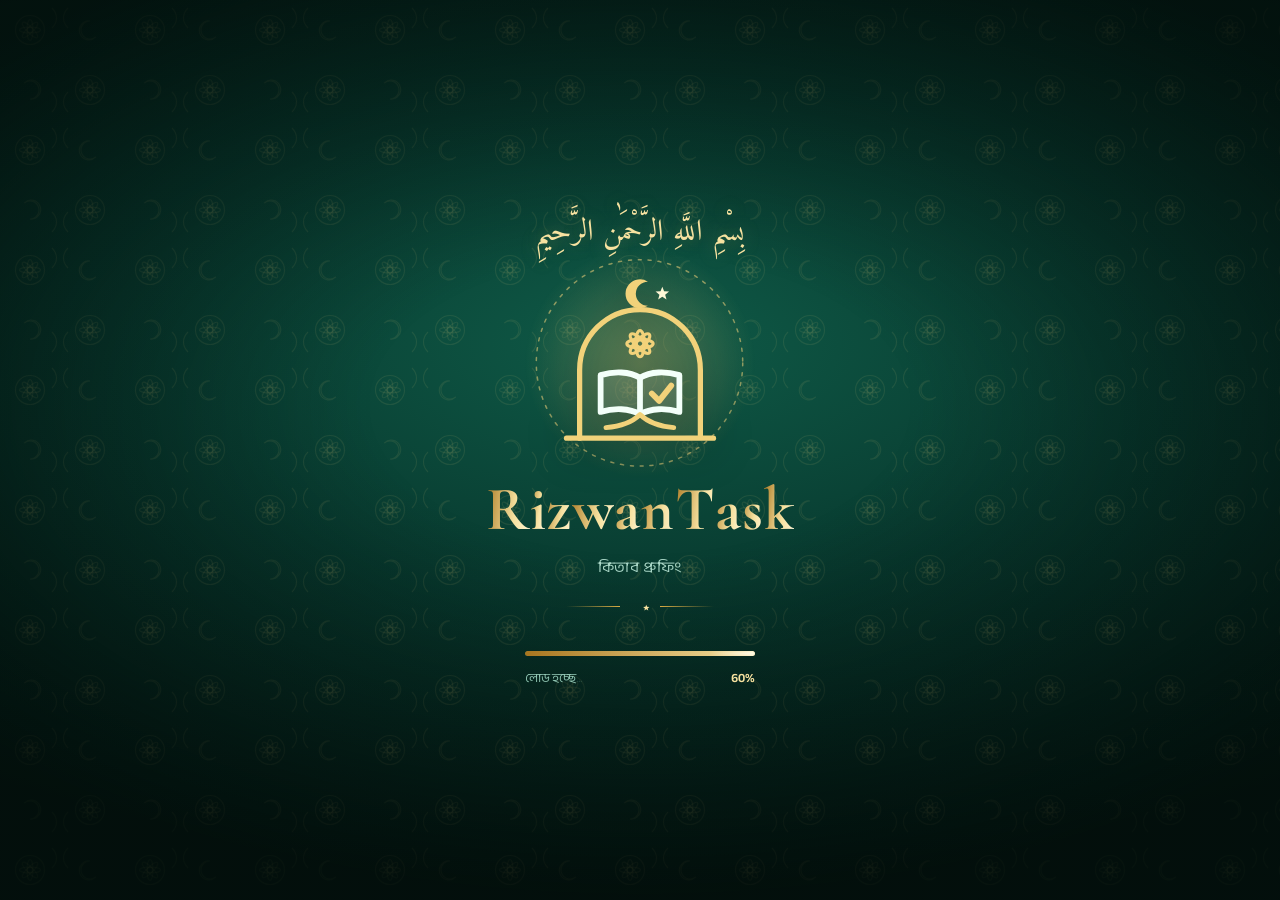
<file: index.html>
<!doctype html>
<html lang="bn">
<head>
<meta charset="utf-8">
<script src="theme-init.js"></script>
<meta name="viewport" content="width=device-width, initial-scale=1, viewport-fit=cover">
<meta name="theme-color" content="#06231c">
<link rel="manifest" href="manifest.json">
<link rel="apple-touch-icon" href="icons/icon-192.png">
<meta name="mobile-web-app-capable" content="yes">
<meta name="apple-mobile-web-app-capable" content="yes">
<meta name="apple-mobile-web-app-title" content="RizwanTask">
<title>RizwanTask</title>
<link rel="icon" href="icon.svg" type="image/svg+xml">
<link rel="preconnect" href="https://fonts.googleapis.com">
<link rel="preconnect" href="https://fonts.gstatic.com" crossorigin>
<link href="https://fonts.googleapis.com/css2?family=Anek+Bangla:wght@400;500;600&family=Cormorant+Garamond:wght@600;700&family=Amiri:wght@400;700&display=swap" rel="stylesheet">
<link rel="prefetch" href="login.html"><link rel="prefetch" href="task.html">
<style>
:root{--g1:#f7e2a0;--g2:#d9ab43;--g3:#a8761f}
*{box-sizing:border-box}
html,body{margin:0;height:100%;overflow:hidden}
body{
  background:radial-gradient(90% 60% at 50% 38%,#0f5a47 0%,#083a2f 46%,#041a15 100%);
  color:#eafbf4;font-family:"Anek Bangla","Noto Sans Bengali",system-ui,sans-serif;
  display:flex;align-items:center;justify-content:center;
  padding:env(safe-area-inset-top,0) env(safe-area-inset-right,0) env(safe-area-inset-bottom,0) env(safe-area-inset-left,0);
  transition:opacity .45s ease,transform .45s ease}
body.out{opacity:0;transform:scale(1.03)}

/* নকশা: ধীরে ভেসে চলা ইসলামি গোলাপ-নকশা ও চাঁদ */
.lattice{position:fixed;inset:-120px;z-index:0;opacity:.55;pointer-events:none;animation:drift 70s linear infinite;
  background-image:url("data:image/svg+xml,%3Csvg xmlns='http://www.w3.org/2000/svg' width='120' height='120' viewBox='0 0 120 120'%3E%3Cg fill='none' stroke='%23f2d27a' stroke-opacity='.17' stroke-width='1.1'%3E%3Cg transform='translate(30 30)'%3E%3Ccircle r='2.6'/%3E%3Cellipse rx='3' ry='10.5'/%3E%3Cellipse rx='3' ry='10.5' transform='rotate(45)'/%3E%3Cellipse rx='3' ry='10.5' transform='rotate(90)'/%3E%3Cellipse rx='3' ry='10.5' transform='rotate(135)'/%3E%3Ccircle r='14.5'/%3E%3C/g%3E%3Cg transform='translate(90 90)'%3E%3Ccircle r='2.6'/%3E%3Cellipse rx='3' ry='10.5'/%3E%3Cellipse rx='3' ry='10.5' transform='rotate(45)'/%3E%3Cellipse rx='3' ry='10.5' transform='rotate(90)'/%3E%3Cellipse rx='3' ry='10.5' transform='rotate(135)'/%3E%3Ccircle r='14.5'/%3E%3C/g%3E%3Cg transform='translate(90 30) rotate(-20)'%3E%3Cpath d='M3 -8.5 A9 9 0 1 0 3 8.5 A9.5 9.5 0 1 1 3 -8.5z'/%3E%3Cpath d='M13 -3 l0 0' /%3E%3C/g%3E%3Cg transform='translate(30 90) rotate(160)'%3E%3Cpath d='M3 -8.5 A9 9 0 1 0 3 8.5 A9.5 9.5 0 1 1 3 -8.5z'/%3E%3Cpath d='M13 -3 l0 0' /%3E%3C/g%3E%3Cpath d='M52 8c6 6 6 14 0 20M68 8c-6 6-6 14 0 20M52 92c6 6 6 14 0 20M68 92c-6 6-6 14 0 20'/%3E%3C/g%3E%3C/svg%3E");background-size:120px 120px}
@keyframes drift{to{transform:translate(120px,120px)}}
.vig{position:fixed;inset:0;z-index:1;pointer-events:none;background:radial-gradient(70% 55% at 50% 45%,transparent 30%,rgba(2,12,9,.75))}
#tw{position:fixed;inset:0;z-index:1;pointer-events:none}
#tw i{position:absolute;display:block;background:var(--g1);border-radius:50%;opacity:0;animation:twk var(--d) ease-in-out var(--l) infinite}
#tw i::before,#tw i::after{content:"";position:absolute;left:50%;top:50%;background:var(--g1);transform:translate(-50%,-50%)}
#tw i::before{width:1px;height:700%}#tw i::after{width:700%;height:1px}
@keyframes twk{0%,100%{opacity:0;transform:scale(.3)}50%{opacity:.95;transform:scale(1)}}

.bsm{margin:0 0 18px;font-family:"Amiri","Noto Naskh Arabic","Traditional Arabic",serif;font-size:clamp(22px,6vw,30px);line-height:1.5;color:var(--g1);direction:rtl;opacity:0;animation:fade 1.2s .3s forwards;text-shadow:0 0 18px rgba(242,210,122,.35)}
.stage{position:relative;z-index:2;display:flex;flex-direction:column;align-items:center;text-align:center;padding:24px;width:100%}

/* লোগো */
.mk{position:relative;width:min(46vw,168px);aspect-ratio:1;margin-bottom:26px}
.halo{position:absolute;inset:-26%;border-radius:50%;
  background:radial-gradient(circle,rgba(242,210,122,.32),rgba(242,210,122,0) 62%);opacity:0;animation:fade 1.2s .1s forwards,breathe 3.4s 1.3s ease-in-out infinite}
.ring{position:absolute;inset:-14%;opacity:0;animation:fade 1s .2s forwards,spin 28s linear infinite}
.ring svg{width:100%;height:100%}
@keyframes spin{to{transform:rotate(360deg)}}
@keyframes breathe{50%{transform:scale(1.1);opacity:.7}}
@keyframes fade{to{opacity:1}}
.mark{position:relative;width:100%;height:100%;overflow:visible;filter:drop-shadow(0 6px 22px rgba(0,0,0,.45))}
.mark .d{fill:none;stroke-linecap:round;stroke-linejoin:round;stroke-dasharray:1;stroke-dashoffset:1;animation:draw var(--t,1.2s) cubic-bezier(.6,.1,.2,1) var(--s,0s) forwards}
@keyframes draw{to{stroke-dashoffset:0}}
.mark .plate{fill:rgba(242,210,122,.08);opacity:0;animation:fade .8s 1.4s forwards}
.mark .pg{fill:rgba(234,251,244,.1);opacity:0;animation:fade .7s 1.5s forwards}
.mark .cr{fill:#f2d27a;opacity:0;animation:fade .8s 1.6s forwards}
.mark .sp{fill:#fff7d6;transform-box:fill-box;transform-origin:center;opacity:0;animation:pop .9s 2.1s cubic-bezier(.3,1.6,.5,1) forwards,twinkle 2.6s 2.9s ease-in-out infinite}
@keyframes pop{from{opacity:0;transform:scale(0) rotate(-90deg)}to{opacity:1;transform:scale(1) rotate(0)}}
@keyframes twinkle{50%{transform:scale(.6) rotate(20deg);opacity:.6}}

/* নাম */
h1{margin:0;font-family:"Cormorant Garamond",Georgia,"Times New Roman",serif;font-weight:700;
  font-size:clamp(40px,11vw,62px);line-height:1.05;letter-spacing:.01em;display:flex}
h1 span{display:inline-block;opacity:0;transform:translateY(18px);
  background:linear-gradient(100deg,var(--g3) 0%,var(--g1) 28%,#fffbe8 50%,var(--g2) 72%,var(--g3) 100%);background-size:260% 100%;
  -webkit-background-clip:text;background-clip:text;color:transparent;
  animation:rise .7s cubic-bezier(.2,.9,.3,1) calc(1.15s + var(--n)*.06s) forwards,sheen 3.4s linear 2.2s infinite}
@keyframes rise{to{opacity:1;transform:none}}
@keyframes sheen{from{background-position:130% 0}to{background-position:-130% 0}}
.tag{margin:10px 0 0;font-size:15px;color:#a9d6c6;letter-spacing:.04em;opacity:0;animation:fade .8s 1.9s forwards}
.rule{display:flex;align-items:center;gap:10px;margin:16px 0 0;opacity:0;animation:fade .8s 2s forwards}
.rule b{display:block;width:54px;height:1px;background:linear-gradient(90deg,transparent,var(--g2))}
.rule b:last-child{transform:scaleX(-1)}
.rule svg{width:20px;height:20px;fill:var(--g1)}

/* লোডিং */
.load{margin-top:34px;width:min(62vw,230px);opacity:0;animation:fade .6s .6s forwards}
.rail{position:relative;height:5px;border-radius:99px;background:rgba(242,210,122,.16);overflow:hidden;box-shadow:inset 0 0 0 1px rgba(242,210,122,.2)}
.fill{position:absolute;inset:0;width:0;border-radius:99px;background:linear-gradient(90deg,var(--g3),var(--g1));animation:load 2.3s cubic-bezier(.45,.05,.25,1) .6s forwards}
.fill::after{content:"";position:absolute;top:0;bottom:0;right:0;width:46px;background:linear-gradient(90deg,transparent,#fffbe8);filter:blur(1px)}
@keyframes load{0%{width:0}35%{width:38%}70%{width:72%}100%{width:100%}}
.lt{display:flex;justify-content:space-between;margin-top:10px;font-size:12.5px;color:#8fc4b1}
#pc{font-variant-numeric:tabular-nums;color:var(--g1);font-weight:600}
.dots i{display:inline-block;animation:dot 1.2s infinite both}.dots i:nth-child(2){animation-delay:.2s}.dots i:nth-child(3){animation-delay:.4s}
@keyframes dot{0%,80%,100%{opacity:.2}40%{opacity:1}}

@media(prefers-reduced-motion:reduce){
  .lattice,.halo,.ring,#tw i,h1 span,.mark .sp,.dots i{animation:none!important}
  .mark .d{animation:none;stroke-dashoffset:0}
  .bsm,.halo,.ring,.mark .plate,.mark .pg,.mark .sp,h1 span,.tag,.rule,.load{opacity:1;transform:none}
  .fill{animation:none;width:100%}
}
</style>
</head>
<body>
<div class="lattice"></div><div class="vig"></div><div id="tw" aria-hidden="true"></div>

<main class="stage" aria-label="RizwanTask">
  <p class="bsm" lang="ar">بِسْمِ اللَّهِ الرَّحْمَٰنِ الرَّحِيمِ</p>
  <div class="mk">
    <div class="halo"></div>
    <div class="ring" aria-hidden="true">
      <svg viewBox="0 0 100 100" fill="none" stroke="#f2d27a" stroke-opacity=".55" stroke-width=".7" stroke-dasharray="1.4 3.2" stroke-linecap="round">
        <circle cx="50" cy="50" r="48"/>
      </svg>
    </div>
    <!-- ভেক্টর মার্ক: গম্বুজ-খিলান, মাথায় চাঁদ-তারা, গোলাপ-নকশা, ভেতরে রেহালে খোলা কুরআন ও প্রুফের টিক -->
    <svg class="mark" viewBox="0 0 64 64" role="img" aria-label="RizwanTask লোগো">
      <path class="plate" d="M9 61V35a23 23 0 0 1 46 0V61z"/>
      <path class="pg" d="M32 38C28 35.5 22 35.5 17 37V51C22 49.5 28 49.5 32 52 36 49.5 42 49.5 47 51V37C42 35.5 36 35.5 32 38z"/>
      <path class="d" pathLength="1" style="--t:1.5s;--s:.15s;stroke:#f2d27a;stroke-width:2" d="M9 61V35a23 23 0 0 1 46 0V61"/>
      <path class="d" pathLength="1" style="--t:.7s;--s:.2s;stroke:#f2d27a;stroke-width:2" d="M4 61H60"/>
      <g transform="translate(32 25)" style="stroke:#f2d27a;stroke-width:1.2;fill:none">
        <circle class="d" pathLength="1" style="--t:.8s;--s:1.1s" r="1.4"/>
        <ellipse class="d" pathLength="1" style="--t:.9s;--s:1.1s" rx="1.7" ry="5"/><ellipse class="d" pathLength="1" style="--t:.9s;--s:1.2s" rx="1.7" ry="5" transform="rotate(45)"/>
        <ellipse class="d" pathLength="1" style="--t:.9s;--s:1.3s" rx="1.7" ry="5" transform="rotate(90)"/><ellipse class="d" pathLength="1" style="--t:.9s;--s:1.4s" rx="1.7" ry="5" transform="rotate(135)"/>
      </g>
      <path class="d" pathLength="1" style="--t:.6s;--s:1.2s;stroke:#f3fff9;stroke-width:2.2" d="M32 52V38"/>
      <path class="d" pathLength="1" style="--t:1s;--s:1.3s;stroke:#f3fff9;stroke-width:2.2" d="M32 38C28 35.5 22 35.5 17 37V51C22 49.5 28 49.5 32 52"/>
      <path class="d" pathLength="1" style="--t:1s;--s:1.4s;stroke:#f3fff9;stroke-width:2.2" d="M32 38C36 35.5 42 35.5 47 37V51C42 49.5 36 49.5 32 52"/>
      <path class="d" pathLength="1" style="--t:.7s;--s:1.7s;stroke:#f2d27a;stroke-width:1.8" d="M19 57C25 56.5 29 55 32 52C35 55 39 56.5 45 57"/>
      <path class="d" pathLength="1" style="--t:.5s;--s:2s;stroke:#f2d27a;stroke-width:2.2" d="M36.5 44l2.8 2.8 4.6-5.8"/>
      <path class="cr" d="M35 1.4A5.5 5.5 0 1 0 35 10.6A4.6 4.6 0 1 1 35 1.4z"/>
      <path class="sp" d="M40.50 3.30 L41.18 5.07 L43.07 5.17 L41.59 6.36 L42.09 8.18 L40.50 7.15 L38.91 8.18 L39.41 6.36 L37.93 5.17 L39.82 5.07z"/>
    </svg>
  </div>

  <h1 id="nm" aria-label="RizwanTask"></h1>
  <p class="tag">কিতাব প্রুফিং</p>
  <div class="rule" aria-hidden="true"><b></b><svg viewBox="-7 -7 14 14"><path d="M1.2 -5.6A5.6 5.6 0 1 0 1.2 5.6A4.7 4.7 0 1 1 1.2 -5.6z"/><path d="M4.4 -1.6 5.1 .1 6.9 .2 5.5 1.3 6 3 4.4 2 2.9 3 3.4 1.3 2 .2 3.8 .1z" transform="translate(.4 -.2) scale(.9)"/></svg><b></b></div>

  <div class="load" role="progressbar" aria-label="লোড হচ্ছে">
    <div class="rail"><div class="fill"></div></div>
    <div class="lt"><span>লোড হচ্ছে<span class="dots"><i>.</i><i>.</i><i>.</i></span></span><span id="pc">0%</span></div>
  </div>
</main>

<noscript><meta http-equiv="refresh" content="0;url=login.html"></noscript>
<script>
(() => {
  // নাম: অক্ষর ধরে ধরে উঠে আসে
  const nm = document.getElementById('nm');
  [...'RizwanTask'].forEach((c, n) => { const s = document.createElement('span'); s.textContent = c; s.style.setProperty('--n', n); s.setAttribute('aria-hidden', 'true'); nm.appendChild(s); });

  // ঝিলিমিলি তারা
  const tw = document.getElementById('tw'), N = innerWidth < 600 ? 26 : 46;
  for (let k = 0; k < N; k++) {
    const i = document.createElement('i'), z = 1.5 + Math.random() * 2.2;
    i.style.cssText = 'left:' + (Math.random() * 100) + '%;top:' + (Math.random() * 100) + '%;width:' + z + 'px;height:' + z + 'px;--d:' + (2.4 + Math.random() * 3.6) + 's;--l:' + (Math.random() * 4) + 's';
    tw.appendChild(i);
  }

  // শতাংশ (লোডিং বারের সাথে মেলানো)
  const reduce = matchMedia('(prefers-reduced-motion:reduce)').matches, pc = document.getElementById('pc');
  const T0 = performance.now() + 600, DUR = 2300;
  const ease = t => t < .35 ? (t / .35) * .38 : t < .7 ? .38 + ((t - .35) / .35) * .34 : .72 + ((t - .7) / .3) * .28;
  (function tick(now) {
    const t = Math.min(1, Math.max(0, (now - T0) / DUR));
    pc.textContent = Math.round((reduce ? 1 : ease(t)) * 100) + '%';
    if (t < 1 && !reduce) requestAnimationFrame(tick);
  })(performance.now());

  // লগইন থাকলে টাস্কে, না থাকলে লগইনে (আসল যাচাই ওই পেইজেই হয়)
  let has = false;
  try { has = !!localStorage.getItem('kp_session_v1'); } catch (e) {}
  const to = has ? 'task.html' : 'login.html';
  let gone = false;
  const go = () => { if (gone) return; gone = true; document.body.classList.add('out'); setTimeout(() => location.replace(to), reduce ? 0 : 420); };
  setTimeout(go, reduce ? 700 : 3250);
  document.body.addEventListener('click', go);
})();
</script>
</body>
</html>
</file>
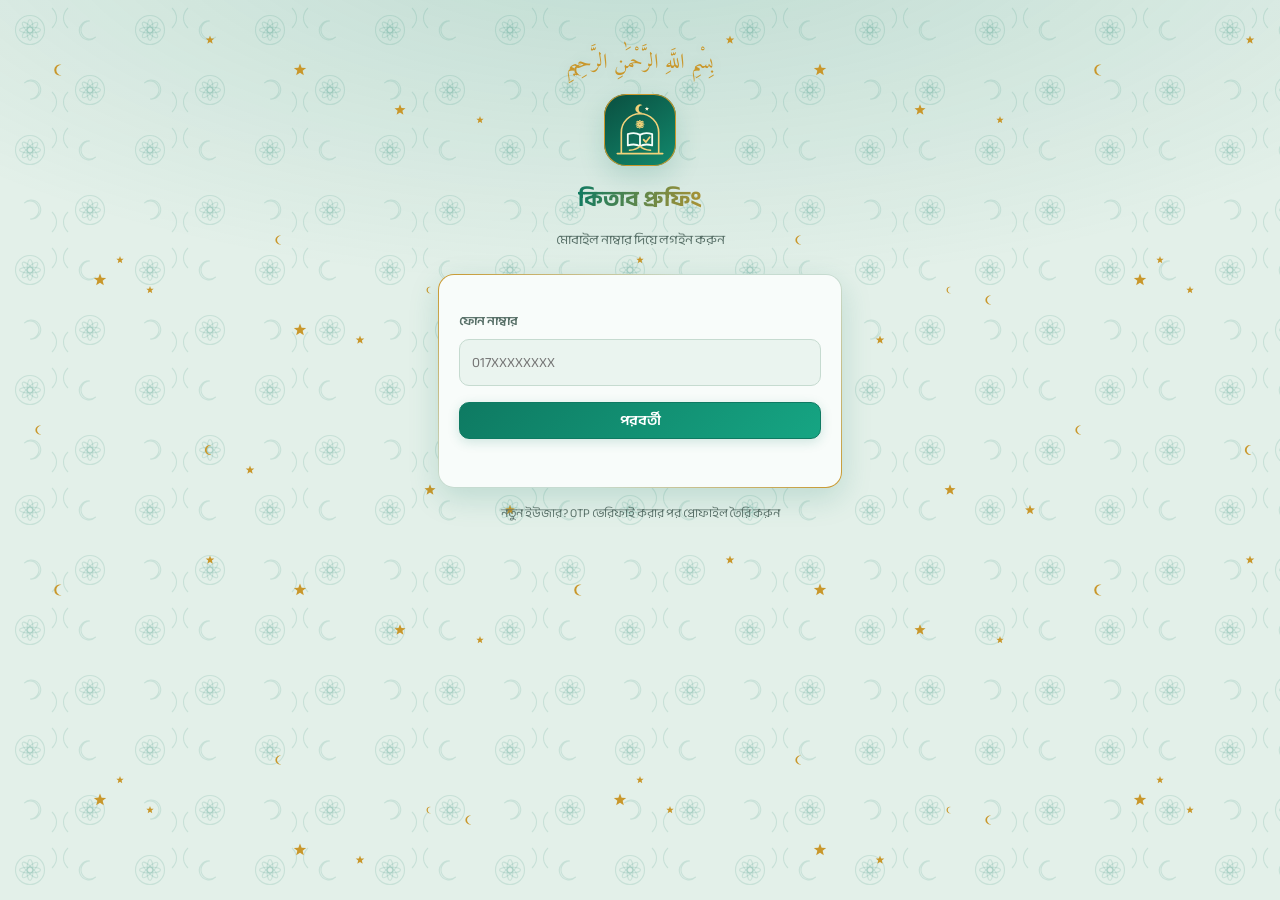
<file: admin.html>
<!doctype html>
<html lang="bn">
<head>
<meta charset="utf-8">
<script src="theme-init.js"></script>
<meta name="viewport" content="width=device-width, initial-scale=1, viewport-fit=cover">
<title>অ্যাডমিন প্যানেল - কিতাব প্রুফিং</title>
<link rel="preconnect" href="https://fonts.googleapis.com">
<link rel="preconnect" href="https://fonts.gstatic.com" crossorigin>
<link href="https://fonts.googleapis.com/css2?family=Anek+Bangla:wght@400;500;600;700&family=Noto+Serif+Bengali:wght@400;500;600;700&display=swap" rel="stylesheet">
<link rel="stylesheet" href="common.css">
<link rel="stylesheet" href="theme.css">
<link rel="icon" href="icon.svg" type="image/svg+xml">
<meta name="theme-color" content="#0b5f4c">
<link rel="manifest" href="manifest.json">
<link rel="apple-touch-icon" href="icons/icon-192.png">
<meta name="mobile-web-app-capable" content="yes">
<meta name="apple-mobile-web-app-capable" content="yes">
<meta name="apple-mobile-web-app-title" content="RizwanTask">
<style>
/* কিতাবের ছবি-তৈরি (workflow) স্ট্যাটাস */
.badge.bad{background:rgba(220,38,38,.14);color:var(--err)}
.chk{display:flex;align-items:center;gap:8px;margin-top:12px;font-size:13px;cursor:pointer}
.chk input{width:18px;height:18px;padding:0;flex:none}
.runbox{display:flex;flex-direction:column;gap:6px;padding:9px 11px;border:1px dashed var(--line);border-radius:10px;background:var(--panel);font-size:12.5px;line-height:1.5}
.runbox .rh{display:flex;align-items:center;gap:8px;flex-wrap:wrap}
.runbox .rs{color:var(--muted);overflow-wrap:anywhere}
.runbox a{color:var(--pri);font-weight:600;margin-left:auto}
.crr{padding:10px 12px;border:1px solid var(--line);border-radius:12px;background:var(--bg);margin-bottom:8px}
.crr .crh{display:flex;align-items:center;gap:8px;flex-wrap:wrap}
.crr .crh .nm{flex:1;min-width:0;font-weight:600;overflow:hidden;text-overflow:ellipsis;white-space:nowrap}
.crr .crp{font-weight:700;font-variant-numeric:tabular-nums}
.crr .crp.hi{color:var(--err)}.crr .crp.mid{color:var(--warn)}.crr .crp.lo{color:var(--ok)}
.crr .crf{display:flex;justify-content:space-between;gap:8px;flex-wrap:wrap;margin-top:4px;font-size:12px;color:var(--muted)}
.crr .crb{display:flex;gap:8px;flex-wrap:wrap;margin-top:8px}
.pbar{height:6px;border-radius:99px;background:var(--panel2);overflow:hidden}
.pbar>i{display:block;height:100%;width:0;background:var(--pri);border-radius:99px;transition:width .5s ease}
.pbar.run>i{background-image:linear-gradient(90deg,rgba(255,255,255,0) 0,rgba(255,255,255,.35) 50%,rgba(255,255,255,0) 100%);background-size:60px 100%;background-repeat:repeat-x;animation:pshift 1.1s linear infinite}
@keyframes pshift{to{background-position:60px 0}}
@media (prefers-reduced-motion:reduce){.pbar.run>i{animation:none}}
</style>
</head>
<body>
<header class="top">
  <button id="bBack" class="sm"><span data-ic="left"></span>টাস্ক</button>
  <h2>অ্যাডমিন প্যানেল</h2>
  <button id="bTheme" class="sm" data-theme-toggle title="থিম"></button>
  <button id="bOut" class="sm"><span data-ic="logout"></span>লগআউট</button>
</header>
<main class="wrap wide">
  <div class="tabs">
    <button id="tDash" class="on"><span data-ic="chart"></span>ড্যাশবোর্ড</button>
    <button id="tUsers"><span data-ic="users"></span>ব্যবহারকারী</button>
    <button id="tReview"><span data-ic="check"></span>রিভিউ<span class="tbadge" id="bgReview" hidden></span></button>
    <button id="tPay"><span data-ic="wallet"></span>পেমেন্ট<span class="tbadge" id="bgPay" hidden></span></button>
    <button id="tBooks"><span data-ic="book"></span>কিতাব</button>
    <button id="tNotice"><span data-ic="bell"></span>নোটিশ</button>
    <button id="tSupp"><span data-ic="headset"></span>সাপোর্ট<span class="tbadge" id="bgSupp" hidden></span></button>
    <button id="tLog"><span data-ic="list"></span>লগ</button>
    <button id="tSet"><span data-ic="settings"></span>সেটিংস</button>
  </div>


  <!-- DASHBOARD -->
  <section id="pDash">
    <div class="row" style="margin-bottom:12px"><b style="flex:1">ড্যাশবোর্ড</b><span class="sub" id="dAt"></span>
      <button id="dReload" class="sm" title="রিফ্রেশ"><span data-ic="refresh"></span></button></div>
    <div class="tiles" id="dTiles"></div>
    <div class="card" style="margin-bottom:14px">
      <b>লিডারবোর্ড</b>
      <div class="chips" id="dChips" style="margin-top:10px"><button data-p="day" class="on">আজ</button><button data-p="week">এই সপ্তাহ</button><button data-p="all">সব সময়</button></div>
      <div id="dLb"></div>
    </div>
    <div class="card" style="margin-bottom:14px">
      <div class="row"><b style="flex:1">ইউজারভিত্তিক সংশোধনের হার</b><span class="sub" id="crNote"></span></div>
      <p class="hint" style="margin:4px 0 10px">রিভিউ হওয়া পেইজের মধ্যে কতটি "সংশোধন দরকার" — বেশি ভুলের ইউজার উপরে। সবুজ = অনুমোদিত, লাল = সংশোধন, সোনালি = রিভিউ বাকি।</p>
      <div class="chips" id="crChips"><button data-f="all" class="on">সবাই</button><button data-f="high">সীমার বেশি ভুল</button><button data-f="pend">রিভিউ বাকি আছে</button></div>
      <div id="crList"></div>
    </div>
    <div class="card">
      <b>সক্রিয়তার রিপোর্ট</b>
      <div class="chips" id="rChips" style="margin-top:10px"><button data-f="all" class="on">সবাই</button><button data-f="act">সক্রিয় (৭ দিনে কাজ করেছে)</button><button data-f="idle">নিষ্ক্রিয়</button></div>
      <div class="tbw"><table class="tb" id="rTbl"></table></div>
    </div>
  </section>

  <!-- USERS -->
  <section id="pUsers" hidden>
    <div class="row" style="margin-bottom:12px">
      <input id="uq" type="search" placeholder="নাম বা নাম্বার দিয়ে খুঁজুন" style="flex:1;min-width:200px">
      <span class="badge" id="uCount"></span>
      <button id="uReload" class="sm"><span data-ic="refresh"></span></button>
    </div>
    <div id="uList"></div>
  </section>


  <!-- REVIEW -->
  <section id="pReview" hidden>
    <div id="rvWarn"></div>
    <div class="row" style="margin-bottom:10px">
      <select id="rvSt" class="sm"><option value="pending">রিভিউ বাকি</option><option value="correction">সংশোধন দরকার</option><option value="approved">অনুমোদিত</option><option value="">সব</option></select>
      <select id="rvUser" class="sm" style="max-width:170px"></select>
      <select id="rvBook" class="sm" style="max-width:170px"></select>
      <span class="badge" id="rvCount"></span>
      <button id="rvReload" class="sm" title="রিফ্রেশ"><span data-ic="refresh"></span></button>
    </div>
    <div class="row" style="margin-bottom:12px">
      <button id="rvAll" class="sm">সব নির্বাচন</button>
      <button id="rvOkSel" class="sm ok"><span data-ic="check"></span>নির্বাচিত অনুমোদন</button>
      <button id="rvOkAll" class="sm ok" title="বর্তমান ফিল্টারের সব পেইজ">ফিল্টারের সব অনুমোদন</button>
    </div>
    <div id="rvList"></div>
    <button id="rvMore" class="block" hidden>আরও দেখান</button>
  </section>

  <!-- PAYMENTS -->
  <section id="pPay" hidden>
    <div class="tiles" id="pyTiles"></div>
    <div class="chips" id="pyChips"><button data-s="requested" class="on">অপেক্ষমাণ</button><button data-s="paid">পরিশোধিত</button><button data-s="rejected">বাতিল</button><button data-s="">সব</button></div>
    <div id="pyList"></div>
  </section>

  <!-- NOTICES -->
  <section id="pNotice" hidden style="max-width:640px">
    <div class="card" style="margin-bottom:16px">
      <b>নতুন ঘোষণা / নোটিশ পাঠান</b>
      <p class="hint">ইউজারের task.html-এ একটি ডায়ালগ হয়ে আসবে (একবার দেখানোর পর আর আসবে না; প্রোফাইলে "নোটিশ ও ঘোষণা" থেকে আবার দেখা যায়)।</p>
      <label class="f" for="ntTo">কাকে</label><select id="ntTo"></select>
      <label class="f" for="ntTitle">শিরোনাম *</label><input id="ntTitle" type="text" maxlength="120">
      <label class="f" for="ntBody">বিস্তারিত</label><textarea id="ntBody" rows="5"></textarea>
      <div class="err" id="ntErr"></div>
      <button id="ntSend" class="primary block"><span data-ic="send"></span>পাঠান</button>
    </div>
    <b style="display:block;margin-bottom:8px">পাঠানো নোটিশ</b>
    <div id="ntList"></div>
  </section>

  <!-- SUPPORT TICKETS -->
  <section id="pSupp" hidden>
    <div class="row" style="margin-bottom:10px">
      <input id="spQ" type="search" class="sm" placeholder="uid / নাম / ফোন / বিবরণ দিয়ে ফিল্টার" style="flex:1;min-width:190px;width:auto">
      <select id="spUser" class="sm" style="max-width:170px"></select>
      <select id="spSt" class="sm"><option value="">সব স্ট্যাটাস</option><option value="open">খোলা</option><option value="pending">পেন্ডিং</option><option value="closed">বন্ধ</option></select>
      <span class="badge" id="spCount"></span>
    </div>
    <div class="hint" id="spNote" style="margin-bottom:8px"></div>
    <div id="spList"></div>
  </section>

  <!-- ACTIVITY LOG -->
  <section id="pLog" hidden>
    <div class="row" style="margin-bottom:12px">
      <select id="lgUser" class="sm" style="max-width:190px"></select>
      <select id="lgAct" class="sm"></select>
      <span class="badge" id="lgCount"></span>
      <button id="lgReload" class="sm" title="রিফ্রেশ"><span data-ic="refresh"></span></button>
    </div>
    <div class="tbw"><table class="tb" id="lgTbl"></table></div>
    <button id="lgMore" class="block" style="margin-top:10px" hidden>আরও দেখান</button>
  </section>

  <!-- BOOKS -->
  <section id="pBooks" hidden>
    <div class="row" style="margin-bottom:12px"><b style="flex:1">সব কিতাব</b>
      <button id="bRel" class="sm" title="কিতাব ও ছবি-তৈরির স্ট্যাটাস রিফ্রেশ"><span data-ic="refresh"></span></button>
      <button id="bAdd" class="primary sm"><span data-ic="plus"></span>নতুন কিতাব</button></div>
    <div id="bList"></div>
  </section>

  <!-- SETTINGS -->
  <section id="pSet" hidden style="max-width:640px">
    <div class="card" style="margin-bottom:16px">
      <b>আয় ও রিভিউ সেটিংস</b>
      <p class="hint">কিতাবে আলাদা রেট না দিলে এই ডিফল্ট রেট প্রযোজ্য। আয় গোনা হয় শুধু অনুমোদিত পেইজে; অনুমোদনের সময়ের রেট পেইজে সংরক্ষিত হয়, তাই পরে রেট বদলালে পুরনো অনুমোদিত পেইজের আয় বদলায় না।</p>
      <label class="f" for="sRate">ডিফল্ট রেট — প্রতি পেইজ (৳)</label><input id="sRate" type="number" step="0.01" min="0" inputmode="decimal" placeholder="0.20">
      <label class="f" for="sMin">ন্যূনতম পেমেন্ট রিকোয়েস্ট (৳)</label><input id="sMin" type="number" step="1" min="0" inputmode="decimal" placeholder="50">
      <label class="f" for="sWpct">ভুলের সতর্কবার্তা: সংশোধনের হার (%) এর বেশি হলে</label><input id="sWpct" type="number" step="1" min="1" max="100" placeholder="20">
      <label class="f" for="sWmin">…কমপক্ষে এতগুলো পেইজ রিভিউ হওয়ার পর</label><input id="sWmin" type="number" step="1" min="1" placeholder="5">
      <button id="sPaySave" class="primary block" style="margin-top:16px">আয় সেটিংস সংরক্ষণ</button>
    </div>
    <div class="card" style="margin-bottom:16px">
      <div class="row"><b style="flex:1">এপি আই নিয়ন্ত্রণ (চালু / বন্ধ)</b><span class="apistate on" id="sApiState">চালু</span></div>
      <p class="hint">বন্ধ করলে view.html-এ এপি আই - ১ (ছবি থেকে টেক্সট, অটো OCR সহ) ও এপি আই - ২ (প্রুফিং) কেউই চালাতে পারবে না — টেক্সট আর নিজে থেকে আসবে না, পেইজের স্ট্যাটাস লাইনে <b>"টেক্সট নেই (পেস্ট করে সেভ করুন) • এপি আই বন্ধ"</b> দেখাবে। টগল করলেই সাথে সাথে সংরক্ষিত হয় (ইউজাররা সর্বোচ্চ ~৩০ সেকেন্ডের মধ্যে বা পেইজে ফিরলেই নতুন অবস্থা পায়)।</p>
      <label class="sw" for="sApiOn"><input id="sApiOn" type="checkbox" checked><span class="sw-t"></span><b id="sApiLbl">এপি আই চালু</b></label>
    </div>
    <div class="card">
      <b>GitHub সেটিংস (সব কিতাবের ডিফল্ট)</b>
      <p class="hint">কোনো কিতাবে নিজস্ব GitHub Username / Repo না দিলে এই ডিফল্ট ব্যবহার হবে। মানগুলো Supabase-এ থাকে এবং সব কিতাবের view.html-এ প্রযোজ্য হয়।</p>
      <label class="f" for="sGu">GitHub Username</label><input id="sGu" type="text" autocapitalize="off" placeholder="SunniPedia">
      <label class="f" for="sRepo">Repo Name</label><input id="sRepo" type="text" autocapitalize="off" placeholder="pdftojpg">
      <label class="f" for="sBr">Branch (ফাঁকা = ডিফল্ট ব্রাঞ্চ)</label><input id="sBr" type="text" autocapitalize="off" placeholder="main">
      <label class="f" for="sPages">পেইজ ফোল্ডার (প্রিফিক্স_ এর পরে)</label><input id="sPages" type="text" autocapitalize="off" placeholder="pages">
      <label class="f" for="sTexts">টেক্সট ফোল্ডার</label><input id="sTexts" type="text" autocapitalize="off" placeholder="texts">
      <label class="f" for="sProofF">প্রুফড ফাইলের নাম</label><input id="sProofF" type="text" autocapitalize="off" placeholder="proofed.json">
      <label class="f" for="sProofD">প্রুফড ফোল্ডার</label><input id="sProofD" type="text" autocapitalize="off" placeholder="proofed">
      <label class="f" for="sTok">GitHub Token</label><input id="sTok" type="password" autocomplete="off" placeholder="github_pat_...">
      <p class="hint">কিতাব থেকে ছবি তৈরির workflow চালাতে টোকেনে <b>Actions: Read and write</b> (classic হলে <b>workflow</b>) অনুমতিও লাগবে।</p>
      <label class="f" for="sWf">ছবি তৈরির Workflow ফাইল (<code>.github/workflows/</code> এর ভেতরের নাম)</label><input id="sWf" type="text" autocapitalize="off" spellcheck="false" placeholder="ultimatepdftojpg(2).yml">
      <p class="hint">এই ব্রাউজারে সংরক্ষিত হয় (বদলালেই সাথে সাথে)। ফাঁকা রাখলে <b>ultimatepdftojpg(2).yml</b> ব্যবহার হবে।</p>
      <b style="display:block;margin-top:22px">Gemini সেটিংস</b>
      <label class="f" for="sKey">Gemini API Key</label><input id="sKey" type="password" autocomplete="off" placeholder="AIza...">
      <label class="f" for="sMod">Model</label><input id="sMod" type="text" placeholder="gemini-3.5-flash-lite">
      <label class="f" for="sTmp">Temperature (০ – ২)</label><input id="sTmp" type="number" min="0" max="2" step="0.1">
      <label class="f" for="sP1">Prompt - এপি আই ১ (ছবি থেকে টেক্সট / OCR)</label><textarea id="sP1" rows="6"></textarea>
      <label class="f" for="sP2">Prompt - এপি আই ২ (টেক্সট প্রুফিং)</label><textarea id="sP2" rows="6"></textarea>
      <button id="sSave" class="primary block" style="margin-top:18px">সংরক্ষণ</button>
    </div>
  </section>
</main>

<!-- book dialog -->
<dialog id="bDlg">
  <h3 id="bdT">নতুন কিতাব</h3>
  <label class="f" for="fName">কিতাবের নাম *</label><input id="fName" type="text">
  <label class="f" for="fAuth">কিতাবের লেখকের নাম</label><input id="fAuth" type="text">
  <label class="f" for="fCover">কিতাবের ছবির লিংক</label><input id="fCover" type="url" placeholder="https://...">
  <label class="f" for="fPdf">কিতাবের পিডিএফ লিংক</label><input id="fPdf" type="url" placeholder="https://...">
  <label class="f" for="fRate">পেইজ প্রতি রেট (৳) — ফাঁকা = ডিফল্ট রেট</label><input id="fRate" type="number" step="0.01" min="0" inputmode="decimal">
  <label class="f" for="fTot">মোট পেইজ সংখ্যা (অগ্রগতির বারের জন্য)</label>
  <div class="row" style="flex-wrap:nowrap"><input id="fTot" type="number" min="0" step="1" inputmode="numeric"><button id="fCount" type="button" class="sm" title="GitHub ফোল্ডার থেকে ছবির সংখ্যা গুনুন">গুনুন</button></div>
  <label class="f" for="fGu">GitHub Username (ফাঁকা = ডিফল্ট)</label><input id="fGu" type="text" autocapitalize="off">
  <label class="f" for="fRepo">Repo Name (ফাঁকা = ডিফল্ট)</label><input id="fRepo" type="text" autocapitalize="off">
  <label class="f" for="fBr">Branch (ফাঁকা = ডিফল্ট)</label><input id="fBr" type="text" autocapitalize="off" placeholder="main">
  <p class="hint" id="fDef"></p>
  <label class="f" for="fFold">রিপোর ফোল্ডার প্রিফিক্স</label><input id="fFold" type="text" autocapitalize="off" placeholder="যেমন: bukhari (ফাঁকা থাকলে কিতাবের নাম)">
  <p class="hint">ফোল্ডার হবে <b>প্রিফিক্স_pages</b>, <b>প্রিফিক্স_texts</b>, <b>প্রিফিক্স_proofed.json</b></p>
  <label class="chk" for="fRun"><input id="fRun" type="checkbox"><span>সংরক্ষণের পর পিডিএফ থেকে ছবি তৈরির workflow চালান</span></label>
  <label class="chk" for="fSplit"><input id="fSplit" type="checkbox" checked><span>প্রতিটি পেইজ বাম-ডান দুই ভাগ (split) করুন</span></label>
  <p class="hint" id="fRunHint"></p>
  <div class="err" id="bdErr"></div>
  <div class="acts"><button id="bdCancel">বন্ধ</button><button id="bdSave" class="primary">সংরক্ষণ</button></div>
</dialog>

<!-- pin dialog -->
<dialog id="pDlg">
  <h3>PIN রিসেট</h3>
  <p class="hint" id="pdWho"></p>
  <button id="pdClear" class="block" style="margin-top:10px">PIN মুছুন (ইউজার পরের লগইনে নতুন PIN দেবে)</button>
  <label class="f" for="pdNew">অথবা সরাসরি নতুন ৪ ডিজিটের PIN দিন</label>
  <input id="pdNew" class="pin" type="text" inputmode="numeric" maxlength="4" placeholder="----">
  <div class="err" id="pdErr"></div>
  <div class="acts"><button id="pdCancel">বন্ধ</button><button id="pdSet" class="primary">নতুন PIN সেট</button></div>
</dialog>

<!-- জেনেরিক ইনপুট ডায়ালগ (কারণ / নোট) -->
<dialog id="akDlg">
  <h3 id="akT"></h3>
  <label class="f" for="akV" id="akL"></label>
  <textarea id="akV" rows="3"></textarea>
  <div class="err" id="akErr"></div>
  <div class="acts"><button id="akNo">বন্ধ</button><button id="akOk" class="primary">ঠিক আছে</button></div>
</dialog>

<!-- সাপোর্ট টিকেট চ্যাট -->
<dialog id="tkDlg" class="big">
  <div class="row"><h3 id="tkT" style="flex:1;margin:0"></h3><select id="tkSt" class="sm"><option value="open">খোলা</option><option value="pending">পেন্ডিং</option><option value="closed">বন্ধ</option></select></div>
  <div class="sub" id="tkSub" style="margin:4px 0 10px"></div>
  <div class="msgs" id="tkMsgs"></div>
  <div class="row" style="margin-top:10px;flex-wrap:nowrap"><input id="tkIn" type="text" placeholder="অ্যাডমিনের উত্তর লিখুন…" autocomplete="off"><button id="tkSend" class="primary" style="flex:none"><span data-ic="send"></span></button></div>
  <div class="acts"><button id="tkClose">বন্ধ</button></div>
</dialog>

<script src="common.js"></script>
<script>
(async () => {
const {$,esc,toast}=App;
const me=await App.requireAuth({admin:true});
App.hydrateIcons();
$('bBack').onclick=()=>location.href='task.html'; $('bOut').onclick=()=>App.logout();
const PM={bkash:'বিকাশ',nagad:'নগদ'}, enc=encodeURIComponent;
let users=[],books=[],S={};
const DEF={github_username:'SunniPedia',repo_name:'pdftojpg',pages_dir:'pages',texts_dir:'texts',proof_file:'proofed.json',proof_dir:'proofed'};
const eff=(b,k)=>(b[k]||S[k]||DEF[k]||'');

/* tabs */
const tabs={Dash:'pDash',Users:'pUsers',Review:'pReview',Pay:'pPay',Books:'pBooks',Notice:'pNotice',Supp:'pSupp',Log:'pLog',Set:'pSet'};
function openTab(k){
  Object.entries(tabs).forEach(([n,p])=>{$(p).hidden=n!==k;$('t'+n).classList.toggle('on',n===k);});
  if(k==='Dash')loadDash();
  if(k==='Users')loadUsers().then(ensureMoney).then(renderUsers);
  if(k==='Review')loadReview(true);
  if(k==='Pay')loadPay();
  if(k==='Set')loadSettings();
  if(k==='Books'){loadProofs().then(renderBooks);pollRuns();}
  if(k==='Notice')loadNoticesAdmin();
  if(k==='Supp')initSupport();
  if(k==='Log')loadLog(true);
}
Object.keys(tabs).forEach(k=>$('t'+k).onclick=()=>openTab(k));

/* ---------- USERS ---------- */
async function loadUsers(){
  try{users=await App.sb.get('app_users?select=*&order=created_at.desc');renderUsers();fillUserSelects();}
  catch(e){toast(e.message,true);}
}
function renderUsers(){
  const q=$('uq').value.trim().toLowerCase();
  const l=users.filter(u=>!q||(u.full_name||'').toLowerCase().includes(q)||(u.phone||'').includes(q));
  $('uCount').textContent='মোট '+users.length+' জন';
  $('uList').innerHTML=l.length?l.map(u=>{
    const bound=!App.deviceEmpty(u.device_id), self=u.id===me.id, adm=App.isAdminPhone(u.phone);
    return `<div class="li" data-id="${esc(u.id)}">
      <div class="row"><b style="flex:1">${esc(u.full_name)}${adm?' <span class="badge ok">অ্যাডমিন</span>':''}${u.is_blocked?' <span class="badge bad">ব্লকড</span>':''}</b>
        <span class="badge ${bound?'ok':'warn'}">${bound?'ডিভাইস যুক্ত':'ডিভাইস খালি'}</span>
        <span class="badge ${App.hasPin(u)?'':'warn'}">${App.hasPin(u)?'PIN আছে':'PIN নেই'}</span></div>
      <div class="meta">মোবাইল: ${esc(u.phone)}<br>${esc(PM[u.payment_method]||'পেমেন্ট')}: ${esc(u.payment_number||'-')}<br>যোগ দিয়েছেন: ${u.created_at?new Date(u.created_at).toLocaleString('bn-BD'):'-'}<br>সর্বশেষ সক্রিয়: ${App.fmtDT(lastActive(u)||null)}${u.is_blocked&&u.blocked_reason?'<br>ব্লকের কারণ: '+esc(u.blocked_reason):''}</div>
      ${userStatHtml(u)}
      <div class="row">
        <button class="sm" data-a="rev"><span data-ic="check"></span>রিভিউ</button>
        <button class="sm" data-a="msg"><span data-ic="bell"></span>বার্তা</button>
        <button class="sm" data-a="log"><span data-ic="list"></span>লগ</button>
        <button class="sm" data-a="pin"><span data-ic="key"></span>PIN রিসেট</button>
        <button class="sm" data-a="dev"><span data-ic="device"></span>ডিভাইস রিসেট</button>
        ${self||adm?'':'<button class="sm warnb" data-a="blk"><span data-ic="ban"></span>'+(u.is_blocked?'আনব্লক':'ব্লক')+'</button>'}
        ${self?'':'<button class="sm danger" data-a="del"><span data-ic="trash"></span>ডিলিট</button>'}
      </div></div>`;}).join(''):'<div class="empty">কোনো ইউজার নেই</div>';
  App.hydrateIcons($('uList'));
}
$('uq').oninput=renderUsers; $('uReload').onclick=loadUsers;
let pinTarget=null;
$('uList').onclick=async e=>{
  const b=e.target.closest('button[data-a]');if(!b)return;
  const u=users.find(x=>x.id===b.closest('.li').dataset.id);if(!u)return;
  if(b.dataset.a==='pin'){pinTarget=u;$('pdWho').textContent=u.full_name+' ('+u.phone+')';$('pdNew').value='';$('pdErr').textContent='';$('pDlg').showModal();}
  else if(b.dataset.a==='dev'){
    if(!confirm(u.full_name+' এর ডিভাইস রিসেট করবেন? ইউজার অন্য ফোনে লগইন করতে পারবে।'))return;
    try{await App.sb.patch('app_users?id=eq.'+enc(u.id),{device_id:null});toast('ডিভাইস রিসেট হয়েছে');App.log('admin_device',u.full_name);loadUsers();}catch(x){toast(x.message,true);}
  }else if(b.dataset.a==='rev'){ $('rvUser').value=u.id;$('rvSt').value='';openTab('Review'); }
  else if(b.dataset.a==='msg'){ openTab('Notice');$('ntTo').value=u.id;$('ntTitle').focus(); }
  else if(b.dataset.a==='log'){ openTab('Log');$('lgUser').value=u.id;loadLog(true); }
  else if(b.dataset.a==='blk'){
    if(u.is_blocked){
      if(!confirm(u.full_name+' কে আনব্লক করবেন?'))return;
      try{await App.sb.patch('app_users?id=eq.'+enc(u.id),{is_blocked:false,blocked_reason:null});toast('আনব্লক করা হয়েছে');App.log('admin_unblock',u.full_name);loadUsers();}catch(x){toast(blkErr(x),true);}
    }else{
      const why=await ask({title:u.full_name+' কে ব্লক করুন',label:'ব্লকের কারণ (ইউজার দেখতে পাবে)',ok:'ব্লক করুন'});if(why==null)return;
      try{await App.sb.patch('app_users?id=eq.'+enc(u.id),{is_blocked:true,blocked_reason:why||null});toast('ব্লক করা হয়েছে');App.log('admin_block',u.full_name+(why?' • '+why:''));loadUsers();}catch(x){toast(blkErr(x),true);}
    }
  }else if(b.dataset.a==='del'){
    if(!confirm(u.full_name+' কে মুছে ফেলবেন? এটি ফেরানো যাবে না।'))return;
    try{await App.sb.del('app_users?id=eq.'+enc(u.id));toast('ইউজার ডিলিট হয়েছে');App.log('admin_delete_user',u.full_name);loadUsers();}catch(x){toast(x.message,true);}
  }
};
$('pdCancel').onclick=()=>$('pDlg').close();
$('pdNew').oninput=e=>e.target.value=e.target.value.replace(/\D/g,'');
$('pdClear').onclick=async()=>{
  try{await App.sb.patch('app_users?id=eq.'+enc(pinTarget.id),{password_salt:null,password_hash:null});$('pDlg').close();toast('PIN মুছে ফেলা হয়েছে');App.log('admin_pin',pinTarget.full_name+' (মুছে ফেলা)');loadUsers();}catch(x){$('pdErr').textContent=x.message;}
};
$('pdSet').onclick=async()=>{
  const p=$('pdNew').value;if(p.length!==4){$('pdErr').textContent='৪ ডিজিটের PIN দিন';return;}
  try{const s=App.newSalt(),h=await App.hashPin(p,s);
    await App.sb.patch('app_users?id=eq.'+enc(pinTarget.id),{password_salt:s,password_hash:h});
    $('pDlg').close();toast('নতুন PIN সেট হয়েছে');App.log('admin_pin',pinTarget.full_name+' (নতুন PIN)');loadUsers();}catch(x){$('pdErr').textContent=x.message;}
};

/* ---------- BOOKS ---------- */
async function loadBooks(){
  try{books=await App.sb.get('books?select=*&order=created_at.desc');renderBooks();fillUserSelects();pollRuns();}catch(e){toast(e.message,true);}
}
function renderBooks(){
  $('bList').innerHTML=books.length?books.map(b=>`<div class="li" data-id="${esc(b.id)}">
    <div class="row" style="flex-wrap:nowrap">
      <div style="width:44px;height:58px;border-radius:6px;overflow:hidden;background:var(--panel2);flex:none;display:flex;align-items:center;justify-content:center;color:var(--muted)">${b.cover_url?`<img src="${esc(b.cover_url)}" alt="" style="width:100%;height:100%;object-fit:cover">`:App.ic('book')}</div>
      <div style="flex:1;min-width:0"><b>${esc(b.name)}</b><div class="meta">${esc(b.author||'')}<br>${esc(eff(b,'github_username'))}/${esc(eff(b,'repo_name'))}${(!b.github_username&&!b.repo_name)?' (ডিফল্ট)':''} &middot; ${esc((b.folder||b.name))}_${esc(S.pages_dir||DEF.pages_dir)}${b.pdf_url?'<br><a href="'+esc(b.pdf_url)+'" target="_blank" rel="noopener">PDF লিংক</a>':''}</div></div>
    </div>
    ${bookProgHtml(b)}
    <div class="run" data-run="${esc(b.id)}"></div>
    <div class="row"><button class="sm" data-a="count" title="GitHub ফোল্ডার থেকে মোট পেইজ গুনুন"><span data-ic="refresh"></span>পেইজ গণনা</button><button class="sm" data-a="edit"><span data-ic="edit"></span>এডিট</button>${b.pdf_url?'<button class="sm" data-a="run" title="পিডিএফ থেকে ছবি তৈরির workflow আবার চালান"><svg class="i" viewBox="0 0 24 24"><polygon points="6 3 20 12 6 21 6 3"/></svg>ছবি তৈরি</button>':''}<button class="sm danger" data-a="del"><span data-ic="trash"></span>ডিলিট</button></div></div>`).join(''):'<div class="empty">কোনো কিতাব যোগ করা হয়নি</div>';
  App.hydrateIcons($('bList'));
  updateRunUI();
}
let editId=null;
function openBook(b){
  editId=b?b.id:null;$('bdT').textContent=b?'কিতাব এডিট':'নতুন কিতাব';$('bdErr').textContent='';
  const v=b||{};
  $('fName').value=v.name||'';$('fAuth').value=v.author||'';$('fCover').value=v.cover_url||'';$('fPdf').value=v.pdf_url||'';
  $('fRate').value=v.page_rate==null?'':v.page_rate;$('fTot').value=v.total_pages==null?'':v.total_pages;
  $('fRate').placeholder='ডিফল্ট '+App.rateOf(null,S);
  $('fGu').value=v.github_username||'';$('fRepo').value=v.repo_name||'';$('fBr').value=v.branch||'';$('fFold').value=v.folder||'';
  $('fGu').placeholder=eff({},'github_username');$('fRepo').placeholder=eff({},'repo_name');
  $('fRun').checked=!b; $('fSplit').checked=getSplitPref(); updRunHint();
  $('fDef').textContent='ডিফল্ট: '+eff({},'github_username')+' / '+eff({},'repo_name')+' (সেটিংস ট্যাব থেকে বদলানো যায়)';
  $('bDlg').showModal();
}
$('bAdd').onclick=()=>openBook(null);$('bdCancel').onclick=()=>$('bDlg').close();
$('bRel').onclick=async()=>{await loadBooks();toast('রিফ্রেশ হয়েছে');};
$('bList').onclick=async e=>{
  const b=e.target.closest('button[data-a]');if(!b)return;
  const bk=books.find(x=>x.id===b.closest('.li').dataset.id);if(!bk)return;
  if(b.dataset.a==='edit')openBook(bk);
  else if(b.dataset.a==='count'){
    b.disabled=true;
    try{const c=await countPages(bk);await saveTotal(bk,c.n);toast('মোট পেইজ: '+App.bn(c.n)+(c.truncated?' (তালিকা অসম্পূর্ণ হতে পারে)':''));}
    catch(x){toast('গণনা ব্যর্থ: '+x.message,true);}finally{b.disabled=false;}
  }
  else if(b.dataset.a==='run'){
    const sp=getSplitPref();
    if(!confirm('"'+bk.name+'" — পিডিএফ থেকে আবার ছবি তৈরি করবেন?\n\nআউটপুট ফোল্ডার: '+outDirOf(bk)+'\nবাম-ডান ভাগ: '+(sp?'হ্যাঁ':'না')+'\n(একই নামের ছবি নতুন করে লেখা হবে; পুরনো ছবি মুছবে না)'))return;
    await startRun(bk,sp);
  }
  else if(confirm('"'+bk.name+'" কিতাবটি ডিলিট করবেন?')){
    try{await App.sb.del('books?id=eq.'+enc(bk.id));delete runsLS[bk.id];saveRunsLS();runState.delete(bk.id);toast('কিতাব ডিলিট হয়েছে');loadBooks();}catch(x){toast(x.message,true);}
  }
};

/* ---------- ছবি তৈরির workflow (GitHub Actions) ----------
   নতুন কিতাবে নাম ও পিডিএফ লিংক দিয়ে সংরক্ষণ করলে workflow_dispatch দিয়ে নির্দিষ্ট workflow চলে।
   ইনপুট অটো: source=download, download_url=পিডিএফ লিংক, output_dir=<প্রিফিক্স>_<pages>, split=টিক অনুযায়ী। */
const WF_DEF='ultimatepdftojpg(2).yml', WK='kp_wf_file_v1', SK2='kp_split_pref_v1', RK='kp_bookrun_v1';
const wfFile=()=>{let v='';try{v=(localStorage.getItem(WK)||'').trim();}catch(e){}return v||WF_DEF;};
const getSplitPref=()=>{try{return localStorage.getItem(SK2)!=='0';}catch(e){return true;}};
const setSplitPref=v=>{try{localStorage.setItem(SK2,v?'1':'0');}catch(e){}};
let runsLS={};try{runsLS=JSON.parse(localStorage.getItem(RK)||'{}')||{};}catch(e){}
const saveRunsLS=()=>{try{localStorage.setItem(RK,JSON.stringify(runsLS));}catch(e){}};
const runState=new Map();                       // কিতাবের id → সর্বশেষ স্ট্যাটাস
const sl=v=>(v||'').trim().replace(/^\/+|\/+$/g,'');
const prefixOf=b=>sl(b.folder||b.name);
const outDirOf=b=>prefixOf(b)+'_'+(S.pages_dir||DEF.pages_dir);
const ghTok=()=>(S.github_token||'').trim();
const pdfLinks=u=>(u||'').split(/[,\s]+/).filter(Boolean);
function updRunHint(){
  const nm=sl($('fFold').value)||sl($('fName').value);
  $('fRunHint').textContent=nm?'আউটপুট ফোল্ডার: '+nm+'_'+(S.pages_dir||DEF.pages_dir)+' • workflow: '+wfFile():'workflow: '+wfFile();
}
['fFold','fName'].forEach(id=>$(id).addEventListener('input',updRunHint));

async function gh(b,path,opt){
  const repo=eff(b,'github_username')+'/'+eff(b,'repo_name');
  return fetch('https://api.github.com/repos/'+repo+path,{cache:'no-store',...(opt||{}),headers:{
    'Accept':'application/vnd.github+json','X-GitHub-Api-Version':'2022-11-28',...(ghTok()?{'Authorization':'Bearer '+ghTok()}:{}),...((opt&&opt.headers)||{})}});
}
async function ghErr(r){
  let m='';try{m=(await r.json()).message||'';}catch(e){}
  const h={401:' (টোকেন ভুল বা মেয়াদ শেষ)',403:' (টোকেনে Actions: Read and write / workflow অনুমতি নেই)',404:' (রিপো বা workflow ফাইলের নাম ভুল, অথবা টোকেনের ওই রিপোতে অ্যাক্সেস নেই)',422:' (workflow-এ workflow_dispatch নেই বা ব্রাঞ্চ/ইনপুট ভুল)'}[r.status]||'';
  return r.status+': '+m+h;
}
// workflow চালু করে; ফেরত: {id, at} (id না এলে পরে রানের তালিকা থেকে খুঁজে নেওয়া হবে)
async function dispatchBook(b,split){
  if(!ghTok())throw new Error('GitHub Token দেওয়া নেই — সেটিংস ট্যাবে টোকেন দিন');
  const links=pdfLinks(b.pdf_url);
  if(!links.length)throw new Error('পিডিএফ লিংক দিন');
  if(links.length>1)throw new Error('একটি কিতাবে একটাই পিডিএফ লিংক দিন');
  let ref=eff(b,'branch');
  if(!ref){const ri=await gh(b,'');if(!ri.ok)throw new Error(await ghErr(ri));ref=(await ri.json()).default_branch||'main';}
  const at=new Date().toISOString();
  const r=await gh(b,'/actions/workflows/'+enc(wfFile())+'/dispatches',{method:'POST',headers:{'Content-Type':'application/json'},body:JSON.stringify({
    ref,return_run_details:true,
    inputs:{split:String(!!split),source:'download',folder_path:'pdf',pdf_file:'',download_url:links[0],output_dir:outDirOf(b),clean_output:'false',push_batch:'50'}})});
  if(!r.ok)throw new Error(await ghErr(r));
  let id=null;
  try{
    const j=await r.json();
    id=j.workflow_run_id||j.run_id||null;
    if(!id){const m=String(j.run_url||j.html_url||'').match(/runs\/(\d+)/);if(m)id=m[1];}
  }catch(e){}                                    // 204 (বডি নেই) হলে id পরে খোঁজা হবে
  return {id:id?String(id):null,at};
}
// দুই জায়গায় রাখা: এই ব্রাউজারে (সবসময়) + Supabase books-এর gh_run_id/gh_run_at কলামে (কলাম থাকলে; সব ডিভাইসে দেখাবে)
function saveRun(b,info){
  runsLS[b.id]=info;saveRunsLS();
  App.sb.patch('books?id=eq.'+enc(b.id),{gh_run_id:info.id,gh_run_at:info.at}).then(()=>{if('gh_run_id' in b){b.gh_run_id=info.id;b.gh_run_at=info.at;}}).catch(()=>{});
}
function getRun(b){
  const c=[];
  if(b.gh_run_at)c.push({id:b.gh_run_id?String(b.gh_run_id):null,at:b.gh_run_at});
  if(runsLS[b.id])c.push(runsLS[b.id]);
  if(!c.length)return null;
  c.sort((x,y)=>String(y.at).localeCompare(String(x.at)));
  return c[0];
}
async function startRun(b,split){
  try{
    toast('workflow চালু করা হচ্ছে…');
    const info=await dispatchBook(b,split);
    saveRun(b,info);runState.set(b.id,{status:'queued'});updateRunUI();
    toast('ছবি তৈরির workflow চালু হয়েছে — স্ট্যাটাস কিতাবের কার্ডে দেখা যাবে');
    schedulePoll(3000);
    return true;
  }catch(e){toast('workflow চালু হয়নি: '+e.message,true);return false;}
}
async function fetchRunState(b,info){
  let id=info.id;
  if(!id){                                       // dispatch আইডি না দিলে: ওই সময়ের পরের সবচেয়ে পুরনো workflow_dispatch রান
    const r=await gh(b,'/actions/workflows/'+enc(wfFile())+'/runs?event=workflow_dispatch&per_page=15');
    if(!r.ok)throw new Error(await ghErr(r));
    const t=new Date(info.at).getTime()-60000;
    const cand=((await r.json()).workflow_runs||[]).filter(x=>new Date(x.created_at).getTime()>=t).sort((x,y)=>new Date(x.created_at)-new Date(y.created_at))[0];
    if(!cand)return {status:'queued'};
    id=String(cand.id);saveRun(b,{id,at:info.at});
  }
  const r=await gh(b,'/actions/runs/'+id);
  if(!r.ok)throw new Error(await ghErr(r));
  const run=await r.json(),st={status:run.status,conclusion:run.conclusion,url:run.html_url};
  if(run.status!=='completed'){
    try{
      const rj=await gh(b,'/actions/runs/'+id+'/jobs');
      if(rj.ok){
        const steps=((await rj.json()).jobs||[]).flatMap(j=>j.steps||[]);
        st.total=steps.length;st.done=steps.filter(x=>x.status==='completed').length;
        const cur=steps.find(x=>x.status==='in_progress');st.step=cur?cur.name:'';
      }
    }catch(e){}
  }
  return st;
}
function runHtml(b){
  const info=getRun(b);if(!info)return '';
  const s=runState.get(b.id),link=s&&s.url?'<a href="'+esc(s.url)+'" target="_blank" rel="noopener">বিস্তারিত</a>':'';
  if(!s)return '<div class="runbox"><div class="rh"><span class="badge">ছবি তৈরি</span><span class="rs">স্ট্যাটাস আনা হচ্ছে…</span></div></div>';
  if(s.status==='error')return '<div class="runbox"><div class="rh"><span class="badge warn">ছবি তৈরি</span><span class="rs">স্ট্যাটাস আনা যায়নি: '+esc(s.err||'')+'</span></div></div>';
  if(s.status==='completed'){
    const ok=s.conclusion==='success',cn=s.conclusion==='cancelled';
    return '<div class="runbox"><div class="rh"><span class="badge '+(ok?'ok':cn?'warn':'bad')+'">'+(ok?'ছবি তৈরি সম্পন্ন ✔':cn?'ছবি তৈরি বাতিল':'ছবি তৈরি ব্যর্থ ✖')+'</span>'+link+'</div></div>';
  }
  const q=s.status!=='in_progress',pct=s.total?Math.max(4,Math.round(s.done/s.total*100)):(q?0:4);
  return '<div class="runbox"><div class="rh"><span class="badge warn">'+(q?'ছবি তৈরি: সারিতে আছে':'ছবি তৈরি চলছে…')+'</span>'+(s.total?'<span class="rs">ধাপ '+Math.min(s.done+1,s.total)+'/'+s.total+(s.step?' • '+esc(s.step):'')+'</span>':'')+link+'</div>'
    +'<div class="pbar run"><i style="width:'+pct+'%"></i></div></div>';
}
function updateRunUI(){
  document.querySelectorAll('#bList [data-run]').forEach(el=>{
    const b=books.find(x=>String(x.id)===el.dataset.run);el.innerHTML=b?runHtml(b):'';
  });
}
let pollT=0;
const schedulePoll=ms=>{clearTimeout(pollT);pollT=setTimeout(pollRuns,ms||8000);};
async function pollRuns(){
  clearTimeout(pollT);
  if(document.visibilityState!=='visible'||$('pBooks').hidden||!ghTok()){schedulePoll(8000);return;}
  let active=false;
  await Promise.all(books.map(async b=>{
    const info=getRun(b);if(!info)return;
    const old=runState.get(b.id);if(old&&old.status==='completed')return;       // শেষ হওয়া রান আর আনা হয় না
    try{runState.set(b.id,await fetchRunState(b,info));}catch(e){runState.set(b.id,{status:'error',err:e.message});}
    if(runState.get(b.id).status==='queued'||runState.get(b.id).status==='in_progress'||runState.get(b.id).status==='waiting'||runState.get(b.id).status==='pending')active=true;
  }));
  updateRunUI();
  schedulePoll(active?8000:15000);
}
document.addEventListener('visibilitychange',()=>{if(document.visibilityState==='visible'&&!$('pBooks').hidden)pollRuns();});

$('bdSave').onclick=async()=>{
  const row={name:$('fName').value.trim(),author:$('fAuth').value.trim(),cover_url:$('fCover').value.trim(),pdf_url:$('fPdf').value.trim(),
    github_username:$('fGu').value.trim(),repo_name:$('fRepo').value.trim(),branch:$('fBr').value.trim(),folder:$('fFold').value.trim().replace(/^\/+|\/+$/g,'')};
  if(!row.name){$('bdErr').textContent='কিতাবের নাম আবশ্যক';return;}
  { const rv=$('fRate').value.trim(),tv=$('fTot').value.trim();
    if(rv!==''&&!(Number(rv)>=0)){$('bdErr').textContent='সঠিক রেট দিন';return;}
    row.page_rate=rv===''?null:Number(rv);row.total_pages=tv===''?null:Math.max(0,Math.round(Number(tv))||0); }
  const wantRun=$('fRun').checked,split=$('fSplit').checked;
  if(wantRun){                                   // সংরক্ষণের আগেই যাচাই, যাতে অর্ধেক কাজ না হয়
    if(!row.pdf_url){$('bdErr').textContent='ছবি তৈরির জন্য পিডিএফ লিংক দিন';return;}
    if(pdfLinks(row.pdf_url).length>1){$('bdErr').textContent='একটি কিতাবে একটাই পিডিএফ লিংক দিন';return;}
    if(!ghTok()){$('bdErr').textContent='workflow চালাতে সেটিংস ট্যাবে GitHub Token দিন';return;}
  }
  setSplitPref(split);
  let saved=null;
  try{
    let r,w=row;
    const save=x=>editId?App.sb.patch('books?id=eq.'+enc(editId),x):App.sb.post('books',x);
    try{r=await save(w);}
    catch(e){
      if(/page_rate|total_pages/i.test(e.message)){const{page_rate,total_pages,...rest}=row;r=await save(rest);toast('কিতাব সংরক্ষিত, কিন্তু রেট/মোট পেইজ সংরক্ষণ হয়নি — Supabase SQL Editor-এ supabase_v2.sql চালান',true);}
      else throw e;
    }
    if(editId&&(String(row.page_rate)!==String((books.find(x=>String(x.id)===String(editId))||{}).page_rate)))App.log('admin_rate',row.name+' → '+(row.page_rate==null?'ডিফল্ট':row.page_rate+' ৳'));
    saved=(r&&r[0])||{...row,id:editId};
    $('bDlg').close();toast('কিতাব সংরক্ষিত হয়েছে');
  }catch(x){$('bdErr').textContent=x.message;return;}
  await loadBooks();
  if(wantRun){const bk=books.find(x=>String(x.id)===String(saved.id))||saved;await startRun(bk,split);}
};

/* ---------- SETTINGS ---------- */
async function fetchS(){try{S=(await App.sb.get('app_settings?id=eq.1&limit=1'))[0]||{};}catch(e){S={};toast(e.message,true);}return S;}
async function loadSettings(){
  try{const r=await fetchS();
    $('sGu').value=r.github_username||DEF.github_username;$('sRepo').value=r.repo_name||DEF.repo_name;$('sBr').value=r.branch||'';
    $('sPages').value=r.pages_dir||DEF.pages_dir;$('sTexts').value=r.texts_dir||DEF.texts_dir;
    $('sProofF').value=r.proof_file||DEF.proof_file;$('sProofD').value=r.proof_dir||DEF.proof_dir;
    $('sWf').value=wfFile();$('sTok').value=r.github_token||'';$('sKey').value=r.gemini_api_key||'';$('sMod').value=r.gemini_model||'';
    $('sTmp').value=r.gemini_temp==null?'':r.gemini_temp;$('sP1').value=r.prompt_ocr||'';$('sP2').value=r.prompt_proof||'';
    showApi(r.api_enabled!==false);fillPaySettings(r);
  }catch(e){toast(e.message,true);}
}
$('sSave').onclick=async()=>{
  const t=parseFloat($('sTmp').value);
  const sl=v=>v.trim().replace(/^\/+|\/+$/g,'');
  const row={id:1,github_username:sl($('sGu').value)||DEF.github_username,repo_name:sl($('sRepo').value)||DEF.repo_name,branch:$('sBr').value.trim(),
    pages_dir:sl($('sPages').value)||DEF.pages_dir,texts_dir:sl($('sTexts').value)||DEF.texts_dir,
    proof_file:$('sProofF').value.trim().replace(/^\/+/,'')||DEF.proof_file,proof_dir:sl($('sProofD').value)||DEF.proof_dir,
    github_token:$('sTok').value.trim(),gemini_api_key:$('sKey').value.trim(),gemini_model:$('sMod').value.trim().replace(/^models\//,''),
    gemini_temp:Number.isFinite(t)?Math.min(2,Math.max(0,t)):null,prompt_ocr:$('sP1').value.trim(),prompt_proof:$('sP2').value.trim(),
    api_enabled:$('sApiOn').checked};
  try{await App.sb.upsert('app_settings?on_conflict=id',row);S={...S,...row};renderBooks();toast('সেটিংস সংরক্ষিত হয়েছে');}
  catch(e){
    if(/api_enabled/i.test(e.message)){ // নতুন কলাম এখনো যোগ হয়নি: বাকি সেটিংস অন্তত সংরক্ষণ হোক
      const{api_enabled,...rest}=row;
      try{await App.sb.upsert('app_settings?on_conflict=id',rest);S={...S,...rest};renderBooks();toast('সেটিংস সংরক্ষিত, কিন্তু এপি আই চালু/বন্ধ সংরক্ষণ হয়নি — Supabase SQL Editor-এ supabase_api_toggle.sql চালান',true);}
      catch(e2){toast(e2.message,true);}
    }else toast(e.message,true);
  }
};

$('sWf').addEventListener('input',()=>{try{const v=$('sWf').value.trim();if(v)localStorage.setItem(WK,v);else localStorage.removeItem(WK);}catch(e){}});

/* ---------- API চালু/বন্ধ (টগল করলেই সাথে সাথে সংরক্ষণ) ---------- */
function showApi(on){
  $('sApiOn').checked=on;$('sApiLbl').textContent=on?'এপি আই চালু':'এপি আই বন্ধ';
  const b=$('sApiState');b.textContent=on?'চালু':'বন্ধ';b.className='apistate '+(on?'on':'off');
}
$('sApiOn').onchange=async e=>{
  const on=e.target.checked;e.target.disabled=true;showApi(on);
  try{
    let r=await App.sb.patch('app_settings?id=eq.1',{api_enabled:on});
    if(!r.length)r=await App.sb.upsert('app_settings?on_conflict=id',{id:1,api_enabled:on});
    S={...S,api_enabled:on};toast(on?'এপি আই চালু করা হয়েছে':'এপি আই বন্ধ করা হয়েছে');
  }catch(x){
    showApi(!on);
    toast(/api_enabled/i.test(x.message)?'api_enabled কলাম নেই — Supabase SQL Editor-এ supabase_api_toggle.sql চালান':x.message,true);
  }finally{e.target.disabled=false;}
};

/* ====================================================================
   v2: ড্যাশবোর্ড • রিভিউ • পেমেন্ট • নোটিশ • সাপোর্ট • লগ • আয়-সেটিংস • অগ্রগতি
   ==================================================================== */
const bn=App.bn, money=App.money, fmtDT=App.fmtDT, rateTxt=r=>Number(r).toLocaleString('bn-BD',{minimumFractionDigits:2,maximumFractionDigits:2})+' ৳';
const tm=t=>t?new Date(t).getTime():0;
const T0=()=>App.startOfDay().getTime();
const D7=()=>{const d=App.startOfDay();d.setDate(d.getDate()-6);return d.getTime();};
const booksMap=()=>Object.fromEntries(books.map(b=>[String(b.id),b]));
const bname=id=>{const b=books.find(x=>String(x.id)===String(id));return b?b.name:'কিতাব';};
const uname=id=>{const u=users.find(x=>String(x.id)===String(id));return u?u.full_name:'ইউজার';};
const blkErr=x=>/is_blocked|blocked_reason/i.test(x.message)?'ব্লক কলাম নেই — Supabase SQL Editor-এ supabase_v2.sql চালান':x.message;
const noTbl=e=>/PGRST205|42P01|PGRST200|404|does not exist/i.test((e&&e.message)||'');
const SQLHINT='Supabase SQL Editor-এ supabase_v2.sql চালান';
const setBg=(id,n)=>{const e=$(id);e.hidden=!n;e.textContent=n>99?'৯৯+':bn(n);};
const segbar=(a,p,c,tot)=>{const t=Math.max(tot,a+p+c,1);return '<div class="pg seg3"><i class="a" style="width:'+(a/t*100)+'%"></i><i class="p" style="width:'+(p/t*100)+'%"></i><i class="c" style="width:'+(c/t*100)+'%"></i></div>';};

/* ---- জেনেরিক ইনপুট ডায়ালগ ---- */
function ask({title,label,value='',ok='ঠিক আছে',required=false,rows=3}){
  return new Promise(res=>{
    $('akT').textContent=title;$('akL').textContent=label;const t=$('akV');t.value=value;t.rows=rows;$('akOk').textContent=ok;$('akErr').textContent='';
    let done=false;const fin=v=>{if(done)return;done=true;try{$('akDlg').close();}catch(e){}res(v);};
    $('akOk').onclick=()=>{const v=t.value.trim();if(required&&!v){$('akErr').textContent='কিছু লিখুন';return;}fin(v);};
    $('akNo').onclick=()=>fin(null);$('akDlg').oncancel=()=>fin(null);
    $('akDlg').showModal();t.focus();
  });
}
const sendNotice=o=>App.sb.post('notices',{user_id:o.user_id?String(o.user_id):null,title:o.title,body:o.body||null,kind:o.kind||'notice'});

/* ---- ডেটা ক্যাশ: প্রুফ, পেমেন্ট ---- */
let proofs=[],pays=[],proofsAt=0,payTbl=true,rvCol=true,pst={},bst={};
async function loadProofs(force){
  if(!force&&proofsAt&&Date.now()-proofsAt<20000)return proofs;
  try{proofs=await App.getAll('page_proofs?select=user_id,book_id,stem,review_status,rate,created_at&order=book_id.asc,stem.asc');rvCol=true;}
  catch(e){try{proofs=await App.getAll('page_proofs?select=user_id,book_id,stem&order=book_id.asc,stem.asc');rvCol=false;}catch(e2){proofs=[];}}
  proofsAt=Date.now();buildStats();updBadges();return proofs;
}
async function loadPaysQuiet(){try{pays=await App.getAll('payments?order=created_at.desc,id.desc');payTbl=true;}catch(e){pays=[];payTbl=false;}updBadges();}
const ensureMoney=()=>Promise.all([loadProofs(),loadPaysQuiet()]);
function buildStats(){
  const t0=T0(),w0=D7();pst={};bst={};
  proofs.forEach(p=>{
    const k=String(p.user_id),x=pst[k]||(pst[k]={n:0,today:0,w7:0,last:0,list:[]}),t=tm(p.created_at);
    x.n++;x.list.push(p);if(t>=t0)x.today++;if(t>=w0)x.w7++;if(t>x.last)x.last=t;
    const b=bst[String(p.book_id)]||(bst[String(p.book_id)]={n:0,a:0,p:0,c:0}),st=p.review_status||'pending';
    b.n++;if(st==='approved')b.a++;else if(st==='correction')b.c++;else b.p++;
  });
}
const lastActive=u=>Math.max(tm(u.last_active_at),(pst[String(u.id)]||{}).last||0);
function updBadges(){
  setBg('bgReview',proofs.filter(p=>(p.review_status||'pending')==='pending').length);
  setBg('bgPay',pays.filter(x=>x.status==='requested').length);
  setBg('bgSupp',tickets.filter(t=>(t.status||'open')!=='closed').length);
}
function userSum(uid){return App.summarize((pst[String(uid)]||{}).list||[],booksMap(),S,pays.filter(p=>String(p.user_id)===String(uid)));}
function userStatHtml(u){
  if(!proofsAt)return '';
  const sm=userSum(u.id),x=pst[String(u.id)]||{today:0,w7:0};
  const t=(n,l)=>'<div class="tile"><span class="tn" style="font-size:17px">'+n+'</span><span class="tl">'+l+'</span></div>';
  return '<div class="tiles" style="margin:0;grid-template-columns:repeat(auto-fill,minmax(105px,1fr))">'+t(bn(sm.pages),'প্রুফড পেইজ')+t(bn(sm.approved),'অনুমোদিত')+t(bn(sm.pending),'রিভিউ বাকি')+t(bn(sm.correction),'সংশোধন')
    +t(money(sm.earned),'মোট আয়')+t(money(sm.available),'উত্তোলনযোগ্য')+t(money(sm.paid),'পরিশোধিত')+t(bn(x.today)+' / '+bn(x.w7),'আজ / ৭ দিন')+'</div>';
}
function fillUserSelects(){
  const opts=f=>'<option value="">'+f+'</option>'+users.map(u=>'<option value="'+esc(u.id)+'">'+esc(u.full_name)+' ('+esc(u.phone)+')</option>').join('');
  [['rvUser','সব ইউজার'],['spUser','সব ইউজার'],['lgUser','সব ইউজার'],['ntTo','সবাই (ঘোষণা)']].forEach(([id,f])=>{const e=$(id),v=e.value;e.innerHTML=opts(f);e.value=v;});
  const rb=$('rvBook'),v=rb.value;rb.innerHTML='<option value="">সব কিতাব</option>'+books.map(b=>'<option value="'+esc(b.id)+'">'+esc(b.name)+'</option>').join('');rb.value=v;
}

/* ---------- ড্যাশবোর্ড ---------- */
let dP='day',rF='all';
async function loadDash(){
  $('dTiles').innerHTML='<div class="spin on" style="grid-column:1/-1"></div>';
  await loadUsers();await Promise.all([loadProofs(true),loadPaysQuiet()]);renderDash();
}
function renderDash(){
  const non=users.filter(u=>!App.isAdminPhone(u.phone)),ids=new Set(non.map(u=>String(u.id)));
  const t0=T0(),w0=D7(),a1=new Set(),a7=new Set();
  non.forEach(u=>{const t=tm(u.last_active_at);if(t>=t0)a1.add(String(u.id));if(t>=w0)a7.add(String(u.id));});
  let today=0;
  proofs.forEach(p=>{const t=tm(p.created_at),k=String(p.user_id);if(t>=t0){today++;if(ids.has(k))a1.add(k);}if(t>=w0&&ids.has(k))a7.add(k);});
  const pend=proofs.filter(p=>(p.review_status||'pending')==='pending').length;
  const rq=pays.filter(x=>x.status==='requested'),rqAmt=rq.reduce((s,x)=>s+Number(x.amount||0),0);
  const T=(n,l,hl)=>'<div class="tile'+(hl?' hl':'')+'"><span class="tn">'+n+'</span><span class="tl">'+l+'</span></div>';
  $('dTiles').innerHTML=T(bn(non.length),'মোট ইউজার',1)+T(bn(today),'আজকের প্রুফড পেইজ',1)+T(bn(a1.size),'আজ সক্রিয় ইউজার',1)+T(bn(a7.size),'৭ দিনে সক্রিয়')
    +T(bn(proofs.length),'মোট প্রুফড পেইজ')+T(bn(pend),'রিভিউ বাকি')+T(bn(rq.length)+' ('+money(rqAmt)+')','পেমেন্ট রিকোয়েস্ট')+T(bn(users.filter(u=>u.is_blocked).length),'ব্লকড ইউজার');
  $('dAt').textContent='হালনাগাদ: '+fmtDT(Date.now());
  // লিডারবোর্ড
  const since=dP==='day'?t0:dP==='week'?w0:0,m={};
  proofs.forEach(p=>{if(p.review_status==='correction')return;if(since&&tm(p.created_at)<since)return;m[p.user_id]=(m[p.user_id]||0)+1;});
  const rows=Object.entries(m).sort((a,b)=>b[1]-a[1]).slice(0,15);
  $('dLb').innerHTML=rows.length?rows.map(([id,n],i)=>'<div class="lbr '+(i<3?'r'+(i+1):'')+'"><span class="rk">'+bn(i+1)+'</span><span class="nm">'+esc(uname(id))+'</span><span class="ct">'+bn(n)+' পেইজ</span></div>').join(''):'<div class="empty" style="padding:18px">এই সময়ে কোনো প্রুফড পেইজ নেই</div>';
  // সক্রিয়তার রিপোর্ট
  let list=non.map(u=>{const x=pst[String(u.id)]||{n:0,today:0,w7:0,list:[]},sm=App.summarize(x.list,booksMap(),S,[]),la=lastActive(u);
    return {u,n:x.n,today:x.today,w7:x.w7,la,ap:sm.approved,co:sm.correction,act:x.w7>0||tm(u.last_active_at)>=w0};});
  if(rF==='act')list=list.filter(r=>r.act);else if(rF==='idle')list=list.filter(r=>!r.act);
  list.sort((a,b)=>b.w7-a.w7||b.n-a.n||b.la-a.la);
  $('rTbl').innerHTML='<thead><tr><th>ইউজার</th><th>আজ</th><th>৭ দিন</th><th>মোট</th><th>ভুলের হার</th><th>সর্বশেষ সক্রিয়</th><th></th></tr></thead><tbody>'+
    (list.length?list.map(r=>{const rv=r.ap+r.co,pc=rv?Math.round(r.co/rv*100):null;
      return '<tr><td><b>'+esc(r.u.full_name)+'</b><div class="sub">'+esc(r.u.phone)+(r.u.is_blocked?' • ব্লকড':'')+'</div></td><td>'+bn(r.today)+'</td><td>'+bn(r.w7)+'</td><td>'+bn(r.n)+'</td><td>'+(pc==null?'-':bn(pc)+'%')+'</td><td>'+(r.la?fmtDT(r.la):'-')+'</td><td><span class="badge '+(r.act?'ok':'warn')+'">'+(r.act?'সক্রিয়':'নিষ্ক্রিয়')+'</span></td></tr>';}).join('')
      :'<tr><td colspan="7" class="sub" style="text-align:center;padding:18px">কোনো ইউজার নেই</td></tr>')+'</tbody>';
  renderCorr();
}
/* ---------- ইউজারভিত্তিক সংশোধনের হার (চার্ট) + এক ক্লিকে ইউজারের সব রিভিউ-বাকি পেইজ অনুমোদন ---------- */
let crF='all';
function renderCorr(){
  const non=users.filter(u=>!App.isAdminPhone(u.phone)), wp=Number(S.warn_pct!=null?S.warn_pct:20), wm=Number(S.warn_min!=null?S.warn_min:5);
  let rows=non.map(u=>{
    const list=(pst[String(u.id)]||{}).list||[];
    let ap=0,co=0,pe=0; list.forEach(p=>{const s=p.review_status||'pending'; if(s==='approved')ap++; else if(s==='correction')co++; else pe++;});
    const rv=ap+co; return {u,ap,co,pe,rv,pc:rv?Math.round(co/rv*100):null,tot:ap+co+pe};
  }).filter(r=>r.tot>0);
  const high=r=>r.pc!=null&&r.rv>=wm&&r.pc>=wp;
  if(crF==='high')rows=rows.filter(high); else if(crF==='pend')rows=rows.filter(r=>r.pe>0);
  rows.sort((x,y)=>(y.pc==null?-1:y.pc)-(x.pc==null?-1:x.pc)||y.co-x.co||y.tot-x.tot);
  $('crNote').textContent='সীমা: '+bn(wp)+'% (কমপক্ষে '+bn(wm)+'টি রিভিউ)';
  $('crList').innerHTML=rows.length?rows.slice(0,40).map(r=>{
    const t=Math.max(r.tot,1), cls=r.pc==null?'':high(r)?'hi':r.pc>=wp/2?'mid':'lo';
    return '<div class="crr" data-uid="'+esc(r.u.id)+'"><div class="crh"><span class="nm">'+esc(r.u.full_name)+'</span>'
      +(high(r)?'<span class="badge bad">সীমার বেশি</span>':'')
      +'<span class="crp '+cls+'">'+(r.pc==null?'–':bn(r.pc)+'%')+'</span></div>'
      +'<div class="pg seg3" style="margin-top:6px"><i class="a" style="width:'+(r.ap/t*100)+'%"></i><i class="p" style="width:'+(r.pe/t*100)+'%"></i><i class="c" style="width:'+(r.co/t*100)+'%"></i></div>'
      +'<div class="crf"><span>অনুমোদিত '+bn(r.ap)+' • রিভিউ বাকি '+bn(r.pe)+' • সংশোধন '+bn(r.co)+'</span><span>মোট '+bn(r.tot)+' পেইজ</span></div>'
      +'<div class="crb">'+(r.pe?'<button class="sm ok" data-a="okuser">এক ক্লিকে সব '+bn(r.pe)+'টি অনুমোদন</button>':'')
      +'<button class="sm" data-a="rvuser">রিভিউ খুলুন</button></div></div>';}).join('')
    :'<div class="empty" style="padding:18px">এই ফিল্টারে কোনো ইউজার নেই</div>';
  App.hydrateIcons($('crList'));
}
async function approveUserAll(uid){
  await loadProofs(true);
  const m=proofs.filter(p=>String(p.user_id)===String(uid)&&(p.review_status||'pending')==='pending');
  if(!m.length){toast('এই ইউজারের রিভিউ-বাকি পেইজ নেই');return;}
  if(!confirm(uname(uid)+'-এর রিভিউ বাকি সব '+bn(m.length)+'টি পেইজ একসাথে অনুমোদন করবেন?'))return;
  for(const bid of [...new Set(m.map(p=>String(p.book_id)))]){
    await App.sb.patchMin('page_proofs?book_id=eq.'+enc(bid)+'&user_id=eq.'+enc(uid)+'&review_status=eq.pending',bodyFor('approved','',booksMap()[bid]));
  }
  const ks=new Set(m.map(rvKey));applyLocal(proofs,ks,'approved');buildStats();updBadges();
  App.log('admin_approve',bn(m.length)+' পেইজ (এক ক্লিকে) • '+uname(uid));
  toast(bn(m.length)+'টি পেইজ অনুমোদিত হয়েছে');renderDash();
}
$('crChips').onclick=e=>{const b=e.target.closest('button[data-f]');if(!b)return;crF=b.dataset.f;document.querySelectorAll('#crChips button').forEach(x=>x.classList.toggle('on',x===b));renderCorr();};
$('crList').onclick=async e=>{
  const b=e.target.closest('button[data-a]');if(!b)return;const uid=b.closest('.crr').dataset.uid;
  if(b.dataset.a==='rvuser'){fillUserSelects();$('rvUser').value=uid;$('rvSt').value='';$('rvBook').value='';openTab('Review');return;}
  b.disabled=true;try{await approveUserAll(uid);}catch(x){toast(x.message,true);}finally{b.disabled=false;}
};
$('dReload').onclick=loadDash;
$('dChips').onclick=e=>{const b=e.target.closest('button[data-p]');if(!b)return;dP=b.dataset.p;document.querySelectorAll('#dChips button').forEach(x=>x.classList.toggle('on',x===b));renderDash();};
$('rChips').onclick=e=>{const b=e.target.closest('button[data-f]');if(!b)return;rF=b.dataset.f;document.querySelectorAll('#rChips button').forEach(x=>x.classList.toggle('on',x===b));renderDash();};

/* ---------- রিভিউ (অনুমোদিত / সংশোধন দরকার) ---------- */
let rv={rows:[],off:0,more:false,sel:new Set(),busy:false};
const rvKey=r=>String(r.book_id)+'\u0001'+r.stem;
function rvQuery(){let q='';const st=$('rvSt').value,u=$('rvUser').value,b=$('rvBook').value;if(st)q+='&review_status=eq.'+st;if(u)q+='&user_id=eq.'+enc(u);if(b)q+='&book_id=eq.'+enc(b);return q;}
async function loadReview(reset){
  if(rv.busy)return;rv.busy=true;
  if(reset){rv.rows=[];rv.off=0;rv.sel.clear();}
  try{
    fillUserSelects();
    const r=await App.sb.get('page_proofs?select=book_id,stem,user_id,review_status,review_note,created_at,reviewed_at,rate'+rvQuery()+'&order=created_at.desc,book_id.asc,stem.asc&limit=100&offset='+rv.off);
    rv.rows.push(...r);rv.off+=r.length;rv.more=r.length===100;$('rvWarn').innerHTML='';
  }catch(e){
    $('rvWarn').innerHTML='<div class="noticebox bad">'+(/review_status|created_at|42703|PGRST/i.test(e.message)?'রিভিউ কলাম নেই — '+SQLHINT+'।':esc(e.message))+'</div>';
  }finally{rv.busy=false;}
  renderReview();
}
const STB={pending:['রিভিউ বাকি','warn'],approved:['অনুমোদিত','ok'],correction:['সংশোধন দরকার','bad']};
function renderReview(){
  $('rvCount').textContent=bn(rv.rows.length)+(rv.more?'+':'')+' টি';
  $('rvList').innerHTML=rv.rows.length?rv.rows.map((r,i)=>{const st=STB[r.review_status||'pending']||STB.pending;
    return '<div class="li" data-i="'+i+'"><div class="row" style="flex-wrap:nowrap"><input type="checkbox" class="rvc" style="width:18px;height:18px;flex:none;padding:0" '+(rv.sel.has(rvKey(r))?'checked':'')+'>'
      +'<div style="flex:1;min-width:0"><b>'+esc(bname(r.book_id))+' — '+esc(r.stem)+'</b><div class="meta">'+esc(uname(r.user_id))+' • '+fmtDT(r.created_at)+(r.reviewed_at&&r.review_status!=='pending'?' • রিভিউ: '+fmtDT(r.reviewed_at):'')+'</div></div>'
      +'<span class="badge '+st[1]+'">'+st[0]+'</span></div>'
      +(r.review_note?'<div class="meta">নোট: '+esc(r.review_note)+'</div>':'')
      +'<div class="row"><button class="sm ok" data-a="ok"><span data-ic="check"></span>অনুমোদন</button><button class="sm warnb" data-a="bad"><span data-ic="x"></span>সংশোধন দরকার</button>'
      +'<a class="badge gold" style="padding:6px 10px" target="_blank" rel="noopener" href="view.html?book='+enc(r.book_id)+'&page='+enc(r.stem)+'">পেইজ দেখুন</a></div></div>';}).join('')
    :'<div class="empty">এই ফিল্টারে কোনো পেইজ নেই</div>';
  $('rvMore').hidden=!rv.more;App.hydrateIcons($('rvList'));
}
['rvSt','rvUser','rvBook'].forEach(i=>$(i).onchange=()=>loadReview(true));
$('rvReload').onclick=()=>loadReview(true);$('rvMore').onclick=()=>loadReview(false);
$('rvAll').onclick=()=>{const all=rv.rows.length&&rv.rows.every(r=>rv.sel.has(rvKey(r)));rv.rows.forEach(r=>all?rv.sel.delete(rvKey(r)):rv.sel.add(rvKey(r)));renderReview();};
$('rvList').onchange=e=>{const c=e.target.closest('.rvc');if(!c)return;const r=rv.rows[+c.closest('.li').dataset.i];if(c.checked)rv.sel.add(rvKey(r));else rv.sel.delete(rvKey(r));};
const bodyFor=(status,note,bk)=>status==='approved'?{review_status:'approved',review_note:null,reviewed_at:new Date().toISOString(),rate:App.rateOf(bk,S)}:{review_status:'correction',review_note:note||null,reviewed_at:new Date().toISOString(),rate:null};
function applyLocal(arr,keyset,status,note){
  arr.forEach(p=>{if(keyset.has(rvKey(p))){const b=bodyFor(status,note,booksMap()[String(p.book_id)]);Object.assign(p,b);}});
}
async function setReview(items,status,note){
  const by={};items.forEach(i=>(by[String(i.book_id)]=by[String(i.book_id)]||[]).push(i.stem));
  for(const [bid,stems] of Object.entries(by)){
    const body=bodyFor(status,note,booksMap()[bid]);
    for(let i=0;i<stems.length;i+=40){
      const part=stems.slice(i,i+40).map(x=>'"'+x.replace(/(["\\])/g,'\\$1')+'"').join(',');
      await App.sb.patchMin('page_proofs?book_id=eq.'+enc(bid)+'&stem=in.'+enc('('+part+')'),body);
    }
  }
  const ks=new Set(items.map(rvKey));applyLocal(rv.rows,ks,status,note);applyLocal(proofs,ks,status,note);buildStats();updBadges();
  const st=$('rvSt').value;if(st)rv.rows=rv.rows.filter(r=>(r.review_status||'pending')===st);
  rv.sel=new Set([...rv.sel].filter(k=>rv.rows.some(r=>rvKey(r)===k)));
  const uids=[...new Set(items.map(i=>String(i.user_id)))];
  App.log(status==='approved'?'admin_approve':'admin_correction',items.length+' পেইজ • '+uids.slice(0,3).map(uname).join(', ')+(note?' • '+note:''));
  renderReview();
  if(status==='correction')await maybeWarn(uids);
}
async function maybeWarn(uids){
  const wp=Number(S.warn_pct!=null?S.warn_pct:20),wm=Number(S.warn_min!=null?S.warn_min:5);
  for(const uid of uids){
    const list=(pst[uid]||{}).list||[],ap=list.filter(p=>p.review_status==='approved').length,co=list.filter(p=>p.review_status==='correction').length,tot=ap+co;
    if(tot<wm)continue;const pc=Math.round(co/tot*100);if(pc<wp)continue;
    try{
      const last=(await App.sb.get('notices?user_id=eq.'+enc(uid)+'&kind=eq.review&order=created_at.desc&limit=1'))[0];
      if(last&&Date.now()-tm(last.created_at)<12*3600e3)continue;
      await sendNotice({user_id:uid,kind:'review',title:'প্রুফে ভুল বেশি ধরা পড়েছে',body:'আপনার রিভিউ হওয়া '+bn(tot)+'টি পেইজের মধ্যে '+bn(co)+'টিতে ('+bn(pc)+'%) সংশোধন দরকার হয়েছে।\nদয়া করে আরও মনোযোগ দিয়ে প্রুফ করুন — "সংশোধন দরকার" পেইজে আয় গোনা হয় না। "পেমেন্ট" ট্যাবের তালিকা থেকে পেইজ খুলে ঠিক করে আবার "প্রুফড" চাপুন।'});
      toast(uname(uid)+' কে ভুলের সতর্কবার্তা পাঠানো হয়েছে');
    }catch(e){}
  }
}
$('rvList').onclick=async e=>{
  const b=e.target.closest('button[data-a]');if(!b)return;const r=rv.rows[+b.closest('.li').dataset.i];if(!r)return;
  b.disabled=true;
  try{
    if(b.dataset.a==='ok'){await setReview([r],'approved');toast('অনুমোদিত');}
    else{const note=await ask({title:'সংশোধন দরকার',label:'ইউজারের জন্য নোট — কী ঠিক করতে হবে (ঐচ্ছিক)',ok:'চিহ্নিত করুন'});if(note==null){b.disabled=false;return;}await setReview([r],'correction',note);toast('সংশোধন দরকার চিহ্নিত হয়েছে');}
  }catch(x){toast(x.message,true);}finally{b.disabled=false;}
};
$('rvOkSel').onclick=async()=>{
  const items=rv.rows.filter(r=>rv.sel.has(rvKey(r)));if(!items.length){toast('কিছু নির্বাচন করুন',true);return;}
  if(!confirm(bn(items.length)+'টি পেইজ অনুমোদন করবেন?'))return;
  try{await setReview(items,'approved');toast(bn(items.length)+'টি পেইজ অনুমোদিত');}catch(x){toast(x.message,true);}
};
$('rvOkAll').onclick=async()=>{
  const st=$('rvSt').value,u=$('rvUser').value,bk=$('rvBook').value;
  if(st==='approved'){toast('এগুলো আগেই অনুমোদিত',true);return;}
  await loadProofs(true);
  const m=proofs.filter(p=>(!u||String(p.user_id)===u)&&(!bk||String(p.book_id)===bk)&&(st?(p.review_status||'pending')===st:(p.review_status||'pending')!=='approved'));
  if(!m.length){toast('এই ফিল্টারে অনুমোদনের মতো পেইজ নেই');return;}
  if(!confirm('ফিল্টারের সব '+bn(m.length)+'টি পেইজ অনুমোদন করবেন? (ইউজার: '+(u?uname(u):'সবাই')+', কিতাব: '+(bk?bname(bk):'সব')+')'))return;
  $('rvOkAll').disabled=true;
  try{
    for(const bid of [...new Set(m.map(p=>String(p.book_id)))]){
      await App.sb.patchMin('page_proofs?book_id=eq.'+enc(bid)+(u?'&user_id=eq.'+enc(u):'')+(st?'&review_status=eq.'+st:'&review_status=neq.approved'),bodyFor('approved','',booksMap()[bid]));
    }
    const ks=new Set(m.map(rvKey));applyLocal(proofs,ks,'approved');buildStats();updBadges();
    App.log('admin_approve',bn(m.length)+' পেইজ (একসাথে) • '+(u?uname(u):'সব ইউজার'));toast(bn(m.length)+'টি পেইজ অনুমোদিত হয়েছে');loadReview(true);
  }catch(x){toast(x.message,true);}finally{$('rvOkAll').disabled=false;}
};

/* ---------- পেমেন্ট রিকোয়েস্ট ---------- */
let pyF='requested';
async function loadPay(){
  $('pyList').innerHTML='<div class="spin on"></div>';
  await Promise.all([loadPaysQuiet(),loadProofs(true)]);renderPay();
}
function renderPay(){
  if(!payTbl){$('pyTiles').innerHTML='';$('pyList').innerHTML='<div class="noticebox bad">payments টেবিল নেই — '+SQLHINT+'।</div>';return;}
  const rq=pays.filter(x=>x.status==='requested'),pd=pays.filter(x=>x.status==='paid'),sum=a=>a.reduce((s,x)=>s+Number(x.amount||0),0);
  $('pyTiles').innerHTML='<div class="tile hl"><span class="tn">'+bn(rq.length)+'</span><span class="tl">অপেক্ষমাণ রিকোয়েস্ট ('+money(sum(rq))+')</span></div>'
    +'<div class="tile"><span class="tn">'+money(sum(pd))+'</span><span class="tl">মোট পরিশোধিত ('+bn(pd.length)+'টি)</span></div>'
    +'<div class="tile"><span class="tn">'+bn(pays.filter(x=>x.status==='rejected').length)+'</span><span class="tl">বাতিল</span></div>';
  const l=pays.filter(x=>!pyF||x.status===pyF);
  $('pyList').innerHTML=l.length?l.map(x=>{
    const st=x.status==='paid'?['পরিশোধিত','ok']:x.status==='rejected'?['বাতিল','bad']:['অপেক্ষমাণ','warn'],sm=userSum(x.user_id);
    return '<div class="li" data-id="'+esc(x.id)+'"><div class="row"><b style="flex:1">'+esc(uname(x.user_id)||x.user_name)+'</b><span class="badge '+st[1]+'">'+st[0]+'</span></div>'
      +'<div class="meta"><b style="font-size:17px;color:var(--fg)">'+money(x.amount)+'</b><br>'+esc(PM[x.method]||x.method||'')+': <b>'+esc(x.number||'-')+'</b> <button class="sm" data-a="copy" style="padding:2px 8px">কপি</button><br>রিকোয়েস্ট: '+fmtDT(x.created_at)+(x.pages?' • অনুমোদিত '+bn(x.pages)+' পেইজ':'')
      +(x.processed_at?'<br>প্রক্রিয়া: '+fmtDT(x.processed_at):'')+(x.note?'<br>নোট: '+esc(x.note):'')
      +'<br>ইউজারের হিসাব: মোট আয় '+money(sm.earned)+' • পরিশোধিত '+money(sm.paid)+' • রিকোয়েস্টে '+money(sm.requested)+'</div>'
      +(x.status==='requested'?'<div class="row"><button class="sm ok" data-a="paid"><span data-ic="check"></span>পরিশোধ করেছি (অনুমোদন)</button><button class="sm danger" data-a="rej"><span data-ic="x"></span>বাতিল</button></div>':'')+'</div>';}).join('')
    :'<div class="empty">কোনো পেমেন্ট নেই</div>';
  App.hydrateIcons($('pyList'));
}
$('pyChips').onclick=e=>{const b=e.target.closest('button[data-s]');if(!b)return;pyF=b.dataset.s;document.querySelectorAll('#pyChips button').forEach(x=>x.classList.toggle('on',x===b));renderPay();};
$('pyList').onclick=async e=>{
  const b=e.target.closest('button[data-a]');if(!b)return;const x=pays.find(p=>String(p.id)===b.closest('.li').dataset.id);if(!x)return;
  if(b.dataset.a==='copy'){try{await navigator.clipboard.writeText(x.number||'');toast('নাম্বার কপি হয়েছে');}catch(err){toast(x.number||'',false);}return;}
  b.disabled=true;
  try{
    const now=new Date().toISOString();
    if(b.dataset.a==='paid'){
      const note=await ask({title:'পেমেন্ট নিশ্চিত করুন',label:money(x.amount)+' → '+(PM[x.method]||'')+' '+x.number+' (টাকা পাঠানোর পরেই চিহ্নিত করুন)। ট্রানজেকশন আইডি / নোট (ঐচ্ছিক):',ok:'পরিশোধিত চিহ্নিত করুন'});
      if(note==null)return;
      const sm=userSum(x.user_id);
      if(sm.earned<sm.paid+Number(x.amount)&&!confirm('সতর্কতা: ইউজারের অনুমোদিত আয় ('+money(sm.earned)+') পরিশোধিত + এই রিকোয়েস্টের ('+money(sm.paid+Number(x.amount))+') চেয়ে কম। তবুও পরিশোধিত চিহ্নিত করবেন?'))return;
      await App.sb.patch('payments?id=eq.'+enc(x.id),{status:'paid',processed_at:now,note:note||null});
      Object.assign(x,{status:'paid',processed_at:now,note:note||null});
      try{await sendNotice({user_id:x.user_id,kind:'payment',title:'পেমেন্ট পাঠানো হয়েছে',body:money(x.amount)+' আপনার '+(PM[x.method]||'')+' নাম্বার '+x.number+'-এ পাঠানো হয়েছে।'+(note?'\nনোট: '+note:'')});}catch(err){}
      App.log('admin_pay',uname(x.user_id)+' • '+money(x.amount));toast('পরিশোধিত চিহ্নিত হয়েছে');
    }else if(b.dataset.a==='rej'){
      const why=await ask({title:'রিকোয়েস্ট বাতিল',label:'বাতিলের কারণ (ইউজার দেখতে পাবে)',ok:'বাতিল করুন'});if(why==null)return;
      await App.sb.patch('payments?id=eq.'+enc(x.id),{status:'rejected',processed_at:now,note:why||null});
      Object.assign(x,{status:'rejected',processed_at:now,note:why||null});
      try{await sendNotice({user_id:x.user_id,kind:'payment',title:'পেমেন্ট রিকোয়েস্ট বাতিল হয়েছে',body:money(x.amount)+' এর রিকোয়েস্টটি বাতিল হয়েছে।'+(why?'\nকারণ: '+why:'')+'\nটাকা আপনার উত্তোলনযোগ্য ব্যালেন্সে ফিরে গেছে।'});}catch(err){}
      App.log('admin_reject',uname(x.user_id)+' • '+money(x.amount)+(why?' • '+why:''));toast('বাতিল করা হয়েছে');
    }
    updBadges();renderPay();
  }catch(err){toast(err.message,true);}finally{b.disabled=false;}
};

/* ---------- নোটিশ / ঘোষণা ---------- */
async function loadNoticesAdmin(){
  fillUserSelects();
  try{
    const l=await App.sb.get('notices?order=created_at.desc&limit=60');
    $('ntList').innerHTML=l.length?l.map(n=>'<div class="li" data-id="'+esc(n.id)+'"><div class="row"><b style="flex:1">'+esc(n.title)+'</b><span class="badge '+(n.user_id?'warn':'ok')+'">'+(n.user_id?esc(uname(n.user_id)):'সবাই')+'</span></div>'
      +'<div class="meta" style="white-space:pre-wrap">'+esc(n.body||'')+'</div><div class="row"><span class="sub" style="flex:1">'+fmtDT(n.created_at)+' • '+esc(n.kind||'notice')+'</span><button class="sm danger" data-a="del"><span data-ic="trash"></span>মুছুন</button></div></div>').join('')
      :'<div class="empty">এখনো কোনো নোটিশ পাঠানো হয়নি</div>';
    App.hydrateIcons($('ntList'));
  }catch(e){$('ntList').innerHTML='<div class="noticebox bad">'+(noTbl(e)?'notices টেবিল নেই — '+SQLHINT:esc(e.message))+'</div>';}
}
$('ntSend').onclick=async()=>{
  const title=$('ntTitle').value.trim(),body=$('ntBody').value.trim(),to=$('ntTo').value;
  if(!title){$('ntErr').textContent='শিরোনাম লিখুন';return;}$('ntErr').textContent='';
  if(!to&&!confirm('এই ঘোষণা সব ইউজারের কাছে যাবে। পাঠাবেন?'))return;
  $('ntSend').disabled=true;
  try{await sendNotice({user_id:to||null,title,body,kind:'notice'});$('ntTitle').value='';$('ntBody').value='';toast('নোটিশ পাঠানো হয়েছে');App.log('admin_notice',(to?uname(to):'সবাই')+' • '+title);loadNoticesAdmin();}
  catch(e){$('ntErr').textContent=noTbl(e)?'notices টেবিল নেই — '+SQLHINT:e.message;}finally{$('ntSend').disabled=false;}
};
$('ntList').onclick=async e=>{const b=e.target.closest('button[data-a=del]');if(!b)return;if(!confirm('এই নোটিশ মুছে ফেলবেন?'))return;
  try{await App.sb.del('notices?id=eq.'+enc(b.closest('.li').dataset.id));toast('মুছে ফেলা হয়েছে');loadNoticesAdmin();}catch(x){toast(x.message,true);}};

/* ---------- সাপোর্ট টিকেট (Firebase Realtime Database — একই ডেটা support.html লেখে) ---------- */
const FBCFG={apiKey:"AIzaSyDqjbhRTpFgwRtZrqCG-ckO-UM_uZqh2Rc",authDomain:"srizwanchat.firebaseapp.com",projectId:"srizwanchat",storageBucket:"srizwanchat.firebasestorage.app",messagingSenderId:"101112162367",appId:"1:101112162367:web:5d33f592297f4f9967b08a",measurementId:"G-8XHB9HQTMR"};
let FB=null,tickets=[],spInit=false,curTk=null,tkOff=null;
async function initSupport(){
  if(spInit){renderSupp();return;}
  spInit=true;$('spNote').textContent='টিকেট আনা হচ্ছে…';
  try{
    const A=await import('https://www.gstatic.com/firebasejs/12.11.0/firebase-app.js');
    const D=await import('https://www.gstatic.com/firebasejs/12.11.0/firebase-database.js');
    const app=A.initializeApp(FBCFG,'admin-panel');FB={D,db:D.getDatabase(app)};
    D.onValue(D.ref(FB.db,'tickets'),snap=>{
      const v=snap.val()||{};tickets=Object.entries(v).map(([id,t])=>({id,...t}));
      tickets.sort((a,b)=>(b.lastMsg||b.createdAt||0)-(a.lastMsg||a.createdAt||0));
      $('spNote').textContent='';renderSupp();updBadges();
    },err=>{$('spNote').textContent='টিকেট আনা যায়নি: '+err.message;});
  }catch(e){spInit=false;$('spNote').textContent='Firebase লোড হয়নি (ইন্টারনেট?): '+e.message;}
}
const TKST={open:['খোলা','ok'],pending:['পেন্ডিং','warn'],closed:['বন্ধ','bad']};
function renderSupp(){
  const q=$('spQ').value.trim().toLowerCase(),uid=$('spUser').value,st=$('spSt').value,uo=users.find(u=>String(u.id)===uid);
  const l=tickets.filter(t=>{
    if(st&&(t.status||'open')!==st)return false;
    if(uid&&!(String(t.uid||'')===uid||(!t.uid&&uo&&(t.name||'').trim()===(uo.full_name||'').trim())))return false;
    if(q&&![t.uid,t.name,t.phone,t.desc,t.id].join(' ').toLowerCase().includes(q))return false;
    return true;});
  $('spCount').textContent=bn(l.length)+' / '+bn(tickets.length)+' টি';
  $('spList').innerHTML=l.length?l.map(t=>{const s=TKST[t.status||'open']||TKST.open;
    return '<div class="li" data-id="'+esc(t.id)+'"><div class="row"><b style="flex:1">'+esc(t.name||'—')+'</b><span class="badge '+s[1]+'">'+s[0]+'</span></div>'
      +'<div class="meta">'+(t.uid?'uid: <a href="#" data-a="byuid" data-uid="'+esc(t.uid)+'" style="color:var(--pri)">'+esc(t.uid)+'</a>':'uid নেই (পুরনো টিকেট)')+(t.phone?' • '+esc(t.phone):'')+'<br>'+esc((t.desc||'').slice(0,160))+'<br>খোলা: '+fmtDT(t.createdAt)+' • শেষ মেসেজ: '+fmtDT(t.lastMsg)+'</div>'
      +'<div class="row"><button class="sm primary" data-a="open"><span data-ic="headset"></span>খুলুন / উত্তর দিন</button>'
      +'<select class="sm" data-a="st"><option value="open"'+((t.status||'open')==='open'?' selected':'')+'>খোলা</option><option value="pending"'+(t.status==='pending'?' selected':'')+'>পেন্ডিং</option><option value="closed"'+(t.status==='closed'?' selected':'')+'>বন্ধ</option></select>'
      +'<button class="sm danger" data-a="del"><span data-ic="trash"></span></button></div></div>';}).join(''):'<div class="empty">কোনো টিকেট নেই</div>';
  App.hydrateIcons($('spList'));
}
['spQ'].forEach(i=>$(i).oninput=renderSupp);['spUser','spSt'].forEach(i=>$(i).onchange=renderSupp);
$('spList').onclick=async e=>{
  const a=e.target.closest('[data-a]');if(!a)return;const li=a.closest('.li'),id=li&&li.dataset.id;
  if(a.dataset.a==='byuid'){e.preventDefault();$('spUser').value=a.dataset.uid;if($('spUser').value!==a.dataset.uid){$('spUser').value='';$('spQ').value=a.dataset.uid;}renderSupp();return;}
  if(a.dataset.a==='open')openTicket(id);
  else if(a.dataset.a==='del'){if(!confirm('এই টিকেট ও এর সব মেসেজ মুছে ফেলবেন?'))return;try{await FB.D.remove(FB.D.ref(FB.db,'tickets/'+id));toast('টিকেট মুছে ফেলা হয়েছে');}catch(x){toast(x.message,true);}}
};
$('spList').onchange=async e=>{const s=e.target.closest('select[data-a=st]');if(!s)return;
  try{await FB.D.update(FB.D.ref(FB.db,'tickets/'+s.closest('.li').dataset.id),{status:s.value});toast('স্ট্যাটাস বদলেছে');}catch(x){toast(x.message,true);}};
function openTicket(id){
  const t=tickets.find(x=>x.id===id);if(!t||!FB)return;curTk=id;
  $('tkT').textContent=t.name||'—';$('tkSub').textContent='uid: '+(t.uid||'—')+(t.phone?' • '+t.phone:'')+' • '+fmtDT(t.createdAt);$('tkSt').value=t.status||'open';$('tkMsgs').innerHTML='';
  if(tkOff)tkOff();
  tkOff=FB.D.onValue(FB.D.ref(FB.db,'tickets/'+id+'/messages'),snap=>{
    const v=snap.val()||{},arr=Object.entries(v).map(([k,m])=>({k,...m})).sort((a,b)=>(a.time||0)-(b.time||0)),box=$('tkMsgs');
    box.innerHTML=arr.map(m=>m.type==='system'?'<div class="m s">'+esc(m.msg)+'</div>':'<div class="m '+(m.sender==='user'?'u':'a')+'">'+esc(m.msg)+'<div class="sub" style="opacity:.75;margin-top:2px;color:inherit">'+fmtDT(m.time)+'</div></div>').join('');
    box.scrollTop=box.scrollHeight;
    arr.forEach(m=>{if(m.sender==='user'&&!(m.seenBy&&m.seenBy.admin))FB.D.update(FB.D.ref(FB.db,'tickets/'+id+'/messages/'+m.k+'/seenBy'),{admin:true}).catch(()=>{});});
  });
  $('tkDlg').showModal();
}
$('tkDlg').addEventListener('close',()=>{if(tkOff){tkOff();tkOff=null;}curTk=null;});
$('tkClose').onclick=()=>$('tkDlg').close();
$('tkSt').onchange=async()=>{if(!curTk)return;try{await FB.D.update(FB.D.ref(FB.db,'tickets/'+curTk),{status:$('tkSt').value});toast('স্ট্যাটাস বদলেছে');}catch(x){toast(x.message,true);}};
async function tkSend(){
  const v=$('tkIn').value.trim();if(!v||!curTk)return;$('tkIn').value='';
  try{
    await FB.D.push(FB.D.ref(FB.db,'tickets/'+curTk+'/messages'),{sender:'admin',msg:v,time:Date.now(),seenBy:{admin:true}});
    await FB.D.update(FB.D.ref(FB.db,'tickets/'+curTk),{lastMsg:Date.now()});
  }catch(x){toast(x.message,true);$('tkIn').value=v;}
}
$('tkSend').onclick=tkSend;$('tkIn').addEventListener('keydown',e=>{if(e.key==='Enter')tkSend();});

/* ---------- কার্যকলাপের লগ ---------- */
const ACT={login:'লগইন',logout:'লগআউট',signup:'নতুন অ্যাকাউন্ট',proof:'প্রুফড চিহ্ন',unproof:'প্রুফড তোলা',resubmit:'সংশোধন করে আবার জমা',payment_request:'পেমেন্ট রিকোয়েস্ট',payment_number_changed:'পেমেন্ট নাম্বার বদল',ticket_open:'টিকেট খোলা',
  admin_approve:'[অ্যাডমিন] পেইজ অনুমোদন',admin_correction:'[অ্যাডমিন] সংশোধন দরকার',admin_pay:'[অ্যাডমিন] পেমেন্ট পরিশোধ',admin_reject:'[অ্যাডমিন] পেমেন্ট বাতিল',admin_block:'[অ্যাডমিন] ব্লক',admin_unblock:'[অ্যাডমিন] আনব্লক',
  admin_notice:'[অ্যাডমিন] নোটিশ',admin_rate:'[অ্যাডমিন] রেট বদল',admin_pin:'[অ্যাডমিন] PIN',admin_device:'[অ্যাডমিন] ডিভাইস রিসেট',admin_delete_user:'[অ্যাডমিন] ইউজার ডিলিট',admin_settings:'[অ্যাডমিন] সেটিংস'};
$('lgAct').innerHTML='<option value="">সব কাজ</option>'+Object.entries(ACT).map(([k,v])=>'<option value="'+k+'">'+v+'</option>').join('');
let lg={rows:[],off:0,more:false,busy:false};
async function loadLog(reset){
  if(lg.busy)return;lg.busy=true;if(reset){lg.rows=[];lg.off=0;}fillUserSelects();
  try{
    const u=$('lgUser').value,a=$('lgAct').value;
    const r=await App.sb.get('activity_log?select=*'+(u?'&user_id=eq.'+enc(u):'')+(a?'&action=eq.'+enc(a):'')+'&order=created_at.desc,id.desc&limit=100&offset='+lg.off);
    lg.rows.push(...r);lg.off+=r.length;lg.more=r.length===100;
    $('lgTbl').innerHTML='<thead><tr><th>সময়</th><th>ইউজার</th><th>কাজ</th><th>বিবরণ</th></tr></thead><tbody>'+(lg.rows.length?lg.rows.map(x=>'<tr><td style="white-space:nowrap">'+fmtDT(x.created_at)+'</td><td>'+esc(x.user_name||uname(x.user_id))+'</td><td><span class="badge '+(/^admin_/.test(x.action)?'gold':'')+'">'+esc(ACT[x.action]||x.action)+'</span></td><td class="sub" style="overflow-wrap:anywhere">'+esc(x.detail||'')+'</td></tr>').join(''):'<tr><td colspan="4" class="sub" style="text-align:center;padding:18px">কোনো লগ নেই</td></tr>')+'</tbody>';
  }catch(e){$('lgTbl').innerHTML='<tbody><tr><td><div class="noticebox bad">'+(noTbl(e)?'activity_log টেবিল নেই — '+SQLHINT:esc(e.message))+'</div></td></tr></tbody>';lg.more=false;}
  finally{lg.busy=false;}
  $('lgCount').textContent=bn(lg.rows.length)+(lg.more?'+':'')+' টি';$('lgMore').hidden=!lg.more;
}
['lgUser','lgAct'].forEach(i=>$(i).onchange=()=>loadLog(true));$('lgReload').onclick=()=>loadLog(true);$('lgMore').onclick=()=>loadLog(false);

/* ---------- আয় ও রিভিউ সেটিংস ---------- */
function fillPaySettings(r){
  $('sRate').value=r.page_rate==null?'':r.page_rate;$('sMin').value=r.min_payout==null?'':r.min_payout;
  $('sWpct').value=r.warn_pct==null?'':r.warn_pct;$('sWmin').value=r.warn_min==null?'':r.warn_min;
}
$('sPaySave').onclick=async()=>{
  const n=(id,d)=>{const v=$(id).value.trim();return v===''?d:Number(v);};
  const row={page_rate:n('sRate',App.DEF_RATE),min_payout:n('sMin',App.DEF_MIN),warn_pct:Math.round(n('sWpct',20)),warn_min:Math.round(n('sWmin',5))};
  if(!(row.page_rate>=0)||!(row.min_payout>=0)||!(row.warn_pct>=1&&row.warn_pct<=100)||!(row.warn_min>=1)){toast('সংখ্যাগুলো সঠিক দিন',true);return;}
  $('sPaySave').disabled=true;
  try{
    let r=await App.sb.patch('app_settings?id=eq.1',row);if(!r.length)await App.sb.upsert('app_settings?on_conflict=id',{id:1,...row});
    const old=S.page_rate;S={...S,...row};renderBooks();toast('আয় সেটিংস সংরক্ষিত হয়েছে');
    App.log('admin_settings','রেট '+row.page_rate+' ৳, ন্যূনতম '+row.min_payout+' ৳'+(String(old)!==String(row.page_rate)?' (আগে '+old+')':''));
  }catch(e){toast(/page_rate|min_payout|warn_/i.test(e.message)?'নতুন কলাম নেই — '+SQLHINT:e.message,true);}
  finally{$('sPaySave').disabled=false;}
};

/* ---------- কিতাব: রেট, অগ্রগতি, পেইজ গণনা ---------- */
function bookProgHtml(b){
  const x=bst[String(b.id)]||{n:0,a:0,p:0,c:0},tot=Number(b.total_pages)||0;
  let h='<div class="meta">রেট: <b>'+rateTxt(App.rateOf(b,S))+'</b>/পেইজ'+(b.page_rate==null||b.page_rate===''?' (ডিফল্ট)':'')+' • '+(tot?'মোট '+bn(tot)+' পেইজ':'মোট পেইজ দেওয়া নেই (এডিট বা "পেইজ গণনা")')+'</div>';
  if(proofsAt)h+=segbar(x.a,x.p,x.c,tot||x.n)+'<div class="pgt"><span>প্রুফড '+bn(x.n)+(tot?' / '+bn(tot)+' • বাকি '+bn(Math.max(0,tot-x.n)):'')+'</span><span>অনুমোদিত '+bn(x.a)+' • রিভিউ বাকি '+bn(x.p)+' • সংশোধন '+bn(x.c)+'</span></div>';
  return h;
}
async function countPages(b){
  let ref=eff(b,'branch');
  if(!ref){const ri=await gh(b,'');if(!ri.ok)throw new Error(await ghErr(ri));ref=(await ri.json()).default_branch||'main';}
  const r=await gh(b,'/git/trees/'+enc(ref)+'?recursive=1');if(!r.ok)throw new Error(await ghErr(r));
  const j=await r.json(),dir=outDirOf(b)+'/';
  return {n:(j.tree||[]).filter(e=>e.type==='blob'&&e.path.startsWith(dir)&&/\.(jpe?g|png|webp)$/i.test(e.path)).length,truncated:!!j.truncated,dir};
}
async function saveTotal(bk,n){await App.sb.patch('books?id=eq.'+enc(bk.id),{total_pages:n});bk.total_pages=n;renderBooks();}
const formBook=()=>({name:$('fName').value.trim(),folder:$('fFold').value.trim(),github_username:$('fGu').value.trim(),repo_name:$('fRepo').value.trim(),branch:$('fBr').value.trim()});
$('fCount').onclick=async()=>{
  $('fCount').disabled=true;$('bdErr').textContent='';
  try{const b=formBook();if(!b.name)throw new Error('আগে কিতাবের নাম দিন');const c=await countPages(b);$('fTot').value=c.n;toast(c.dir+' — '+App.bn(c.n)+'টি ছবি'+(c.truncated?' (তালিকা অসম্পূর্ণ হতে পারে)':''));}
  catch(e){$('bdErr').textContent='গণনা ব্যর্থ: '+e.message;}finally{$('fCount').disabled=false;}
};

/* ---- শুরু ---- */
setTimeout(initSupport,2500);   // সাপোর্ট ব্যাজের জন্য আগে থেকেই টিকেট শোনা

loadUsers();fetchS().then(loadBooks).then(loadDash);
})();
</script>
</body>
</html>
</file>
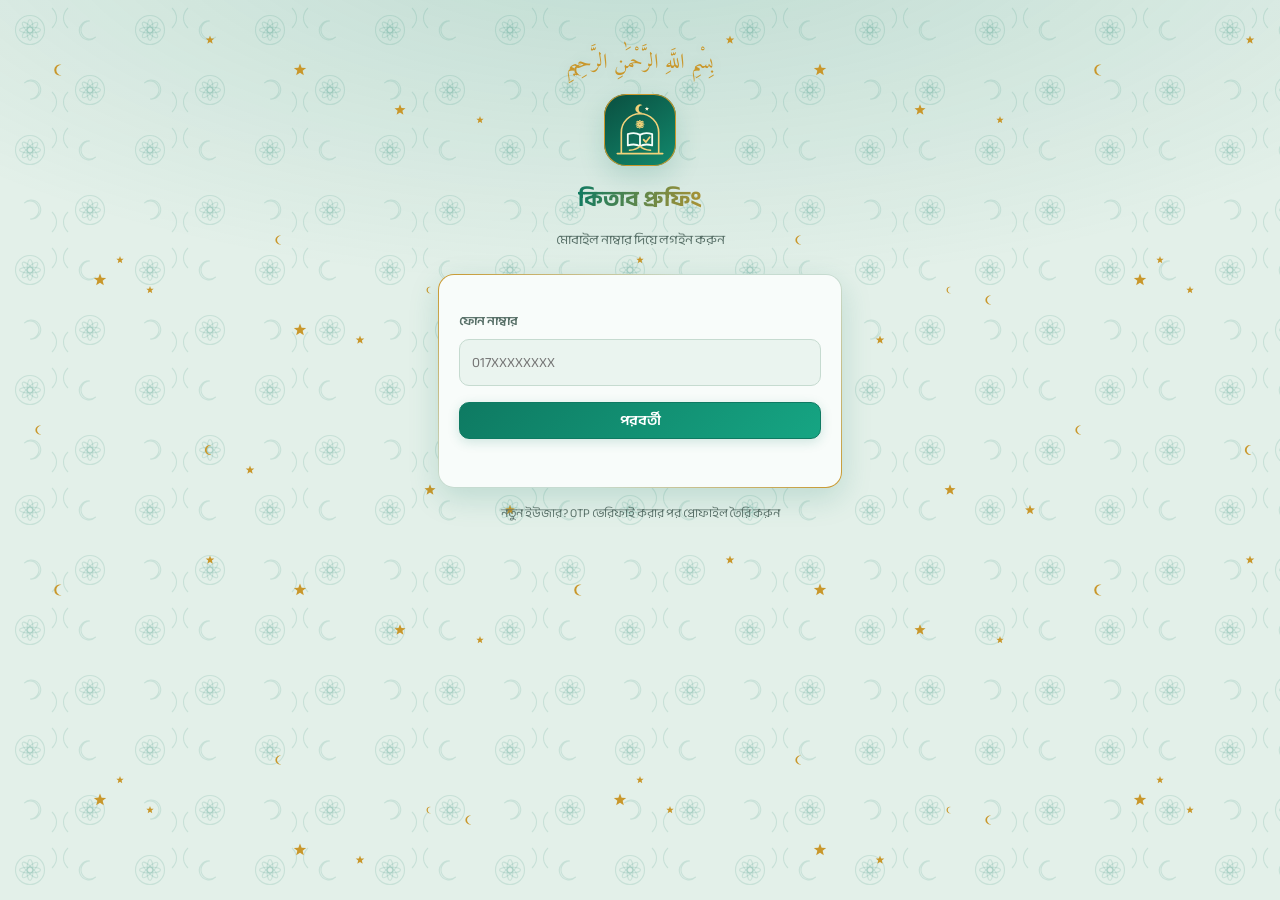
<file: login.html>
<!doctype html>
<html lang="bn">
<head>
<meta charset="utf-8">
<script src="theme-init.js"></script>
<meta name="viewport" content="width=device-width, initial-scale=1, viewport-fit=cover">
<title>লগইন - কিতাব প্রুফিং</title>
<link rel="preconnect" href="https://fonts.googleapis.com">
<link rel="preconnect" href="https://fonts.gstatic.com" crossorigin>
<link href="https://fonts.googleapis.com/css2?family=Anek+Bangla:wght@400;500;600;700&family=Noto+Serif+Bengali:wght@400;500;600;700&display=swap" rel="stylesheet">
<link rel="stylesheet" href="common.css">
<link rel="stylesheet" href="theme.css">
<link rel="icon" href="icon.svg" type="image/svg+xml">
<meta name="theme-color" content="#0b5f4c">
<link rel="manifest" href="manifest.json">
<link rel="apple-touch-icon" href="icons/icon-192.png">
<meta name="mobile-web-app-capable" content="yes">
<meta name="apple-mobile-web-app-capable" content="yes">
<meta name="apple-mobile-web-app-title" content="RizwanTask">
</head>
<body>
<div class="wrap">
  <div class="brand"><div class="logo" data-ic="mark"></div><h1>কিতাব প্রুফিং</h1><p id="sub">মোবাইল নাম্বার দিয়ে লগইন করুন</p></div>
  <div class="card">
    <!-- STEP: phone -->
    <section id="sPhone">
      <label class="f" for="phone">ফোন নাম্বার</label>
      <input id="phone" type="tel" inputmode="tel" autocomplete="tel" placeholder="017XXXXXXXX" maxlength="18">
      <button id="bPhone" class="primary block" style="margin-top:16px">পরবর্তী</button>
    </section>
    <!-- STEP: otp -->
    <section id="sOtp" hidden>
      <label class="f" for="otp">৬ ডিজিটের OTP কোড দিন</label>
      <input id="otp" class="pin" type="text" inputmode="numeric" maxlength="6" autocomplete="one-time-code" placeholder="------">
      <button id="bOtp" class="primary block" style="margin-top:16px">ভেরিফাই করুন</button>
      <button id="bResend" class="link" disabled>OTP আবার পাঠান</button>
    </section>
    <!-- STEP: pin -->
    <section id="sPin" hidden>
      <label class="f" id="pinLbl" for="pin">PIN দিন</label>
      <input id="pin" class="pin" type="password" inputmode="numeric" maxlength="4" autocomplete="off" placeholder="----">
      <div id="pin2Box" hidden>
        <label class="f" for="pin2">PIN আবার দিন</label>
        <input id="pin2" class="pin" type="password" inputmode="numeric" maxlength="4" autocomplete="off" placeholder="----">
      </div>
      <button id="bPin" class="primary block" style="margin-top:16px">লগইন করুন</button>
      <button id="bForgot" class="link">PIN ভুলে গেছেন? অ্যাডমিনকে WhatsApp করুন</button>
    </section>
    <!-- STEP: device blocked -->
    <section id="sDev" hidden>
      <p id="devMsg" style="line-height:1.7;margin:0;text-align:center"></p>
      <button id="bRetry" class="block" style="margin-top:16px"></button>
      <button id="bDevWa" class="primary block" style="margin-top:10px">অ্যাডমিনকে WhatsApp এ জানান</button>
    </section>
    <div class="spin" id="spin"></div>
    <div class="err" id="err"></div>
    <button id="bChange" class="link mut" hidden>অন্য নাম্বার ব্যবহার করবেন?</button>
  </div>
  <p class="hint" style="text-align:center;margin-top:16px">নতুন ইউজার? OTP ভেরিফাই করার পর প্রোফাইল তৈরি করুন</p>
</div>

<dialog id="otpDlg">
  <h3>আপনার OTP কোড</h3>
  <div id="otpShow" class="pin" style="font-size:32px;color:var(--pri);margin:14px 0 6px"></div>
  <p class="hint" style="text-align:center;margin:0">২ মিনিটের মধ্যে কোডটি লিখুন</p>
  <div class="acts"><button class="primary" id="otpOk">ঠিক আছে</button></div>
</dialog>

<script src="common.js"></script>
<script>
(() => {
const {$,Phone,toast}=App;
App.hydrateIcons();
// Already signed in on this device -> straight to tasks
if(App.session.get()) App.requireAuth().then(()=>location.replace('task.html'));

let phone='',user=null,mode='LOGIN',blockReason='BOUND',resendT=0;
const steps=['sPhone','sOtp','sPin','sDev'];
const show=id=>{steps.forEach(s=>$(s).hidden=s!==id);$('bChange').hidden=id==='sPhone';$('err').textContent='';};
const err=m=>$('err').textContent=m||'';
const busy=on=>{$('spin').classList.toggle('on',on);['bPhone','bOtp','bPin','bRetry','bDevWa'].forEach(i=>$(i).disabled=on);};
const digits=e=>e.target.value=e.target.value.replace(/\D/g,'');
['otp','pin','pin2'].forEach(i=>$(i).addEventListener('input',digits));
[['phone','bPhone'],['otp','bOtp'],['pin','bPin'],['pin2','bPin']].forEach(([i,b])=>$(i).addEventListener('keydown',e=>{if(e.key==='Enter')$(b).click();}));

function pinStep(m){
  mode=m;show('sPin');$('pin').value='';$('pin2').value='';
  const setup=m!=='LOGIN';$('pin2Box').hidden=!setup;$('bForgot').hidden=setup;
  $('pinLbl').textContent=m==='LOGIN'?'৪ ডিজিটের PIN দিন':m==='SETUP_EXISTING'?'আপনার অ্যাকাউন্টের জন্য নতুন ৪ ডিজিটের PIN সেট করুন':'আপনার নতুন একাউন্টের জন্য ৪ ডিজিটের PIN সেট করুন';
  $('bPin').textContent=m==='LOGIN'?'লগইন করুন':m==='SETUP_EXISTING'?'PIN সেট করুন':'পরবর্তী ধাপ';
  $('pin').focus();
}
function devStep(reason){
  blockReason=reason;show('sDev');
  $('devMsg').textContent=reason==='BOUND'
    ?'এই একাউন্টটি অন্য একটি ডিভাইসে যুক্ত আছে। অ্যাডমিন ডিভাইস রিসেট করে দিলে নিচের \u2018আবার চেষ্টা করুন\u2019 বাটনে চাপ দিন।'
    :'এই মোবাইলে ইতিমধ্যে অন্য একটি একাউন্ট ব্যবহার করা হচ্ছে। একটি ডিভাইসে একটি মাত্র একাউন্ট চালানো যায়।';
  $('bRetry').textContent='আবার চেষ্টা করুন';
}
const afterUserKnown=u=>{ // user exists: decide pin vs device block
  const dev=App.deviceId(),stored=u.device_id;
  if(!App.deviceEmpty(stored)&&stored!==dev) return devStep('BOUND');
  pinStep(App.hasPin(u)?'LOGIN':'SETUP_EXISTING');
};

$('bPhone').onclick=async()=>{
  const v=Phone.validate($('phone').value);if(!v.ok)return err(v.msg);
  phone=v.phone;busy(true);err('');
  try{
    user=await App.findUserByPhone(phone);
    if(user&&user.is_blocked&&!App.isAdminPhone(user.phone)){err('আপনার অ্যাকাউন্ট ব্লক করা হয়েছে'+(user.blocked_reason?': '+user.blocked_reason:'')+'। অ্যাডমিনের সাথে যোগাযোগ করুন।');return;}
    if(user)afterUserKnown(user);else await startOtp();
  }catch(e){err(e.message);}finally{busy(false);}
};
async function startOtp(){
  const code=await App.requestOtp(phone);
  show('sOtp');$('otp').value='';$('otp').focus();
  $('otpShow').textContent=code;$('otpDlg').showModal();startResend();
}
function startResend(){
  let s=120;const b=$('bResend');b.disabled=true;clearInterval(resendT);
  const tick=()=>{b.textContent='OTP আবার পাঠান ('+String(Math.floor(s/60)).padStart(2,'0')+':'+String(s%60).padStart(2,'0')+')';
    if(s--<=0){clearInterval(resendT);b.disabled=false;b.textContent='OTP আবার পাঠান';}};
  tick();resendT=setInterval(tick,1000);
}
$('otpOk').onclick=()=>$('otpDlg').close();
$('bResend').onclick=async()=>{busy(true);try{await startOtp();}catch(e){err(e.message);}finally{busy(false);}};
$('bOtp').onclick=async()=>{
  const c=$('otp').value.trim();if(c.length!==6)return err('৬ ডিজিটের কোড দিন');
  busy(true);err('');
  try{
    if(!(await App.verifyOtp(phone,c)))return err('দয়া করে সঠিক ওটিপি লিখুন');
    if(await App.findUserByDevice(App.deviceId()))return devStep('USED');
    pinStep('SETUP_NEW');
  }catch(e){err(e.message);}finally{busy(false);}
};
function finish(u){App.session.set(u);App.log('login','',{id:u.id,name:u.full_name}).finally(()=>location.replace('task.html'));}
$('bPin').onclick=async()=>{
  const pin=$('pin').value;if(pin.length!==4)return err('৪ ডিজিটের PIN দিন');
  if(mode!=='LOGIN'&&pin!==$('pin2').value)return err('দুটি PIN মিলছে না');
  busy(true);err('');const dev=App.deviceId();
  try{
    if(mode==='LOGIN'){
      if(!(await App.verifyPin(user,pin))){$('pin').value='';return err('PIN সঠিক নয়');}
      if(App.deviceEmpty(user.device_id)){
        if(await App.findUserByDevice(dev,user.id))return devStep('USED');
        await App.sb.patch('app_users?id=eq.'+encodeURIComponent(user.id),{device_id:dev});
        user.device_id=dev;
      }
      finish(user);
    }else if(mode==='SETUP_EXISTING'){
      if(await App.findUserByDevice(dev,user.id))return devStep('USED');
      const salt=App.newSalt(),hash=await App.hashPin(pin,salt);
      await App.sb.patch('app_users?id=eq.'+encodeURIComponent(user.id),{password_salt:salt,password_hash:hash,device_id:dev});
      user.device_id=dev;finish(user);
    }else{
      sessionStorage.setItem('kp_signup',JSON.stringify({phone,pin}));
      location.href='signup.html';
    }
  }catch(e){err(e.message);}finally{busy(false);}
};
$('bRetry').onclick=async()=>{
  busy(true);err('');
  try{
    if(blockReason==='BOUND'){
      user=await App.findUserByPhone(phone);if(!user)return err('একাউন্ট খুঁজে পাওয়া যায়নি');
      if(user.is_blocked&&!App.isAdminPhone(user.phone))return err('আপনার অ্যাকাউন্ট ব্লক করা হয়েছে');
      const st=user.device_id,dev=App.deviceId();
      if(App.deviceEmpty(st)||st===dev){toast('ডিভাইস মিলেছে, এখন লগইন করুন');pinStep(App.hasPin(user)?'LOGIN':'SETUP_EXISTING');}
      else err('এখনো অ্যাডমিন ডিভাইস রিসেট করেননি, একটু পর আবার চেষ্টা করুন');
    }else{
      if(await App.findUserByDevice(App.deviceId()))err('এই ডিভাইসে এখনো অন্য একাউন্ট বাঁধা আছে');
      else{toast('ডিভাইস এখন খালি আছে');if(user)pinStep(App.hasPin(user)?'LOGIN':'SETUP_EXISTING');else pinStep('SETUP_NEW');}
    }
  }catch(e){err(e.message);}finally{busy(false);}
};
const wa=m=>window.open('https://wa.me/'+App.ADMIN_WA+'?text='+encodeURIComponent(m),'_blank');
$('bForgot').onclick=()=>wa('আসসালামু আলাইকুম, আমি কিতাব প্রুফিং অ্যাপে আমার PIN ভুলে গিয়েছি। আমার ফোন নাম্বার: '+phone+'। দয়া করে সাহায্য করুন।');
$('bDevWa').onclick=()=>wa('আসসালামু আলাইকুম, আমি কিতাব প্রুফিং অ্যাপে অন্য একটি ডিভাইস ব্যবহার করতে চাই। আমার ফোন নাম্বার: '+phone+'। দয়া করে আমার একাউন্টের ডিভাইস রিসেট করে দিন।');
$('bChange').onclick=()=>{clearInterval(resendT);phone='';user=null;$('phone').value='';show('sPhone');$('phone').focus();};
})();
</script>
</body>
</html>
</file>
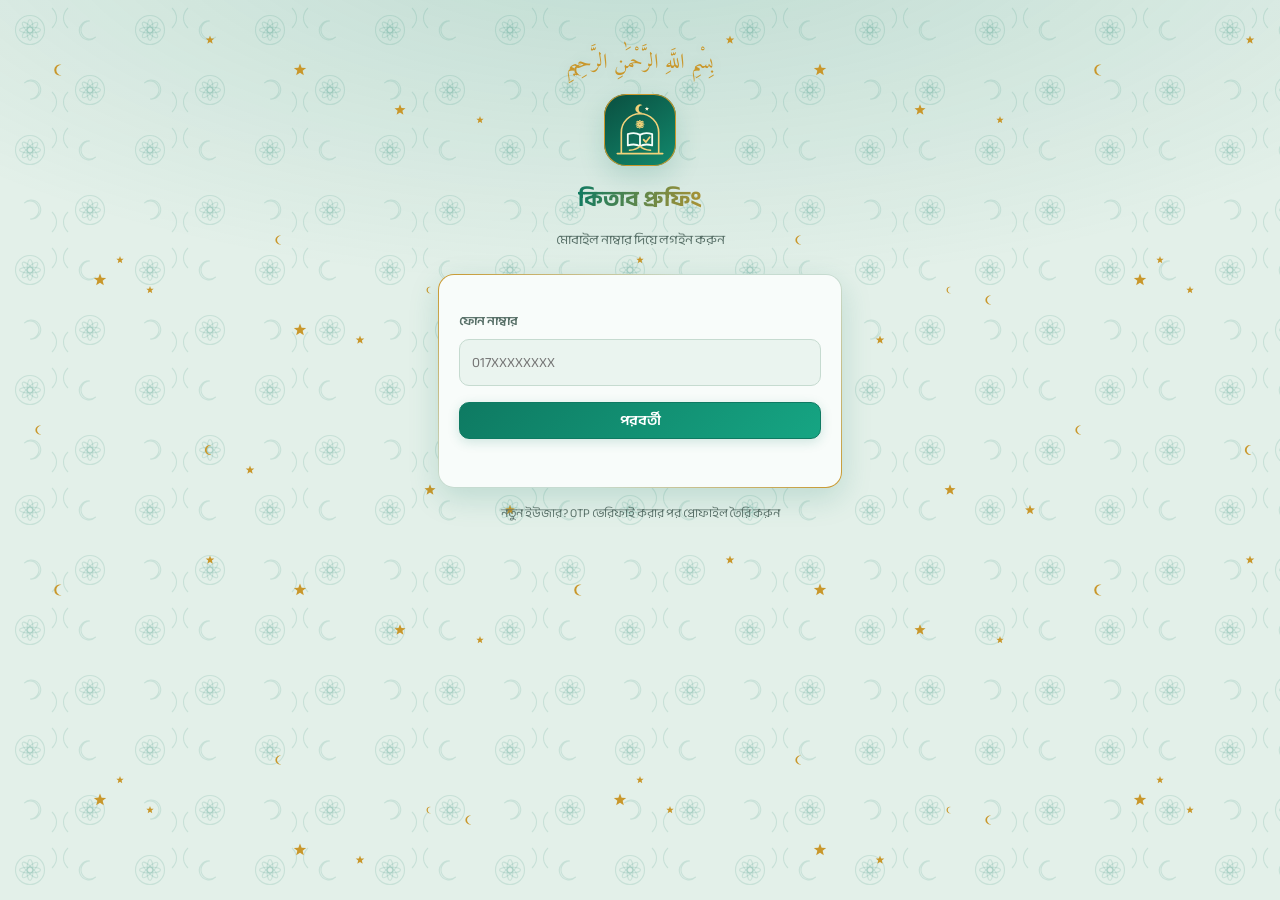
<file: profile.html>
<!doctype html>
<html lang="bn">
<head>
<meta charset="utf-8">
<script src="theme-init.js"></script>
<meta name="viewport" content="width=device-width, initial-scale=1, minimum-scale=1, viewport-fit=cover">
<title>প্রোফাইল - কিতাব প্রুফিং</title>
<link rel="preconnect" href="https://fonts.googleapis.com">
<link rel="preconnect" href="https://fonts.gstatic.com" crossorigin>
<link href="https://fonts.googleapis.com/css2?family=Anek+Bangla:wght@400;500;600;700&family=Noto+Serif+Bengali:wght@400;500;600;700&display=swap" rel="stylesheet">
<link rel="stylesheet" href="common.css">
<link rel="stylesheet" href="theme.css">
<link rel="icon" href="icon.svg" type="image/svg+xml">
<meta name="theme-color" content="#0b5f4c">
<link rel="manifest" href="manifest.json">
<link rel="apple-touch-icon" href="icons/icon-192.png">
<meta name="mobile-web-app-capable" content="yes">
<meta name="apple-mobile-web-app-capable" content="yes">
<meta name="apple-mobile-web-app-title" content="RizwanTask">
</head>
<body>
<header class="top">
  <span class="logo-sm" data-ic="mark"></span>
  <h2 id="ttl">প্রোফাইল</h2>
  <span id="myCnt" class="cnt" hidden title="আপনার সম্পন্ন টাস্ক"><span data-ic="check"></span><b id="cntN">০</b><small>টি সম্পন্ন</small></span>
  <button id="bTheme" class="sm" data-theme-toggle title="থিম"></button>
  <button id="bAdmin" class="sm" hidden><span data-ic="shield"></span>অ্যাডমিন</button>
  <button id="bOut" class="sm" hidden title="লগআউট"><span data-ic="logout"></span><span class="lbl">লগআউট</span></button>
</header>

<main class="wrap wide" style="padding-bottom:90px">
  <!-- PROFILE -->
  <section id="pProf" style="max-width:440px;margin:0 auto">
    <div class="card" style="text-align:center">
      <div class="av" id="av"></div>
      <h3 id="pName" style="margin:0 0 4px"></h3>
      <span class="badge" id="pRole">ইউজার</span>
      <div class="stat">
        <span class="stI" data-ic="check"></span>
        <div class="stT"><span class="stN" id="stN">০</span><span class="stL"> টি টাস্ক সম্পন্ন</span></div>
      </div>
      <div class="stat" style="margin-top:10px" id="incCard">
        <span class="stI" data-ic="wallet"></span>
        <div class="stT"><span class="stN" id="incN">০.০০ ৳</span><span class="stL"> মোট আয়</span>
          <div class="sub" id="incSub" style="margin-top:2px"></div></div>
      </div>
      <div style="text-align:left;margin-top:16px">
        <div class="kv"><span>মোবাইল নাম্বার</span><b id="pPhone"></b></div>
        <div class="kv"><span id="pPmL">বিকাশ নাম্বার</span><b id="pPm"></b></div>
        <div class="kv"><span>যোগ দিয়েছেন</span><b id="pDate"></b></div>
      </div>
      <div style="text-align:left;margin-top:16px" id="profProg"></div>
      <label class="f" style="text-align:left">থিম (দিন/রাত)</label>
      <div class="seg" id="themeSeg">
        <label><input type="radio" name="th" value="auto"><span>সিস্টেম</span></label>
        <label><input type="radio" name="th" value="light"><span>লাইট</span></label>
        <label><input type="radio" name="th" value="dark"><span>ডার্ক</span></label>
      </div>
      <button id="bEdit" class="block" style="margin-top:16px"><span data-ic="edit"></span>পেমেন্ট নাম্বার পরিবর্তন</button>
      <button id="bOut2" class="danger block" style="margin-top:10px"><span data-ic="logout"></span>লগআউট</button>
      <button id="bNotices" class="help block" style="margin-top:10px"><span data-ic="bell"></span>নোটিশ ও ঘোষণা</button>
      <button id="bGuide" class="help block" style="margin-top:10px"><span data-ic="info"></span>ব্যবহারের গাইড</button>
      <button id="bInstall" class="help block" style="margin-top:10px" hidden><span data-ic="download"></span>হোম স্ক্রিনে ইনস্টল করুন</button>
      <p class="hint" id="installHint" style="margin:6px 0 0;text-align:left" hidden></p>
      <button id="bTicket" class="help block" style="margin-top:10px"><span data-ic="ticket"></span>টিকেট খুলুন</button>
      <button id="bWa" class="help wa block" style="margin-top:10px"><span data-ic="whatsapp"></span>হোয়াটসঅ্যাপে যোগাযোগ করুন</button>
    </div>
  </section>
</main>

<!-- নিচের নেভিগেশন: টাস্ক / পেমেন্ট / র‍্যাংক (প্রোফাইল এখন উপরের টুলবারে) -->
<nav class="bottom" id="nav">
  <button id="nTask"><span data-ic="tasks" data-cls="lg"></span>টাস্ক</button>
  <button id="nPay"><span data-ic="wallet" data-cls="lg"></span>পেমেন্ট</button>
  <button id="nRank"><span data-ic="trophy" data-cls="lg"></span>র‍্যাংক</button>
</nav>

<dialog id="dlg">
  <h3>পেমেন্ট নাম্বার</h3>
  <label class="f">মাধ্যম</label>
  <div class="seg">
    <label><input type="radio" name="pm" value="bkash"><span>বিকাশ</span></label>
    <label><input type="radio" name="pm" value="nagad"><span>নগদ</span></label>
  </div>
  <label class="f" for="pn">নাম্বার</label>
  <input id="pn" type="tel" inputmode="tel" maxlength="18">
  <div class="err" id="dErr"></div>
  <div class="acts"><button id="dCancel">বন্ধ</button><button id="dSave" class="primary">সংরক্ষণ</button></div>
</dialog>

<!-- নোটিশ / ঘোষণা (কাস্টম ডায়ালগ) -->
<dialog id="nDlg" class="big">
  <div class="row"><span class="badge gold" id="nKind">নোটিশ</span><span class="sub" id="nDate" style="margin-left:auto"></span></div>
  <h3 id="nTitle" style="margin-top:8px"></h3>
  <div class="nbody" id="nBody"></div>
  <div class="dots" id="nDots"></div>
  <div class="acts"><button id="nPrev">আগের</button><button id="nNext">পরের</button><button id="nOk" class="primary">ঠিক আছে</button></div>
</dialog>

<style>
/* রেসপন্সিভ ফিক্স: ডান দিকে অতিরিক্ত জায়গা/অনুভূমিক স্ক্রল বন্ধ, সব কিছু স্ক্রিনের প্রস্থে ফিট */
html,body{width:100%;max-width:100%;overflow-x:hidden;overflow-x:clip}
*,*::before,*::after{box-sizing:border-box}
header.top{width:100%;max-width:100%;min-width:0;flex-wrap:nowrap}
header.top>*{min-width:0}
header.top h2{flex:1 1 0}
header.top .cnt,header.top button,header.top .logo-sm{flex:none}
main.wrap{width:100%;max-width:100%;overflow-x:hidden}
#pProf{width:100%;max-width:440px;margin:0 auto}
#pProf .card{width:100%;max-width:100%;overflow:hidden}
#pProf .kv{display:flex;align-items:center;justify-content:space-between;gap:12px;min-width:0}
#pProf .kv b{min-width:0;text-align:right;overflow-wrap:anywhere}
#pProf .stat{max-width:100%;gap:12px;padding:12px 14px}
#pProf .stT{flex:1 1 auto;min-width:0;text-align:center;overflow-wrap:anywhere}
#pProf .seg{display:flex;width:100%;max-width:100%}
#pProf .seg label{flex:1 1 0;min-width:0}
#pProf .seg span{display:block;text-align:center;overflow:hidden;text-overflow:ellipsis}
#pProf button.block{display:flex;width:100%;max-width:100%;white-space:normal;text-align:center;align-items:center;justify-content:center;gap:8px}
nav.bottom{width:100%;max-width:100%}
nav.bottom button{flex:1 1 0;min-width:0}
dialog{max-width:calc(100vw - 24px)}
@media(max-width:380px){
  .stN{font-size:25px}.stL{font-size:14px}
  .stat .stI{width:38px;height:38px}
  header.top .cnt small{display:none}
}
.logo-sm{display:flex;width:30px;height:30px;border-radius:9px;background:var(--pri);color:var(--pri-fg);align-items:center;justify-content:center}.logo-sm .i{width:18px;height:18px}
header.top h2{min-width:0;overflow:hidden;text-overflow:ellipsis;white-space:nowrap}
@media(max-width:480px){header.top #bOut .lbl{display:none}}
/* প্রোফাইলের সাপোর্ট বোতাম (নোটিশ / গাইড / টিকেট / হোয়াটসঅ্যাপ) */
button.help{color:var(--pri);border-color:var(--pri);background:linear-gradient(var(--bg),var(--bg)) padding-box;font-weight:600}
button.help:hover{background:var(--panel2)}
button.help .i{width:18px;height:18px}
/* হেডারে সম্পন্ন টাস্কের সংখ্যা */
.cnt{display:inline-flex;align-items:center;gap:5px;flex:none;padding:4px 10px 4px 8px;border-radius:99px;background:rgba(242,210,122,.16);border:1px solid rgba(242,210,122,.55);color:#fff;line-height:1;white-space:nowrap}
.cnt .i{width:14px;height:14px;color:#f2d27a;stroke-width:2.6}
.cnt b{font-size:15px;font-weight:700;color:#f7e2a0;font-variant-numeric:tabular-nums}
.cnt small{font-size:11.5px;opacity:.9}
/* প্রোফাইলে সম্পন্ন টাস্কের কার্ড */
.stat{display:flex;align-items:center;justify-content:center;gap:14px;margin:16px 0 0;padding:14px 16px;border-radius:14px;text-align:left;
  background:linear-gradient(135deg,rgba(11,95,76,.10),rgba(217,171,67,.16));border:1px solid rgba(217,171,67,.5)}
.stat .stI{display:flex;width:44px;height:44px;border-radius:50%;align-items:center;justify-content:center;flex:none;background:linear-gradient(145deg,#0a4f40,#16a583);color:#f7e2a0}
.stat .stI .i{width:22px;height:22px;stroke-width:2.6}
.stT{min-width:0}
nav.bottom button{font-size:11.5px}
/* নেভিগেশন বার সবসময় স্ক্রিনের নিচে স্থির থাকবে (ব্রাউজারের অ্যাড্রেসবার দেখা/লুকানোর সময়ও) */
nav.bottom{position:fixed!important;left:0;right:0;bottom:0;top:auto!important;z-index:50;
  padding-bottom:env(safe-area-inset-bottom,0px);will-change:transform;backface-visibility:hidden}
nav.bottom[hidden]{display:none!important}
.stN{font-size:30px;font-weight:700;line-height:1.1;font-variant-numeric:tabular-nums}
.stL{font-size:16px;font-weight:600;color:var(--muted);margin-left:2px}
</style>
<script src="common.js"></script>
<script>
(async () => {
const {$,esc,toast,Phone,bn,money,fmtDT,enc}=App;
let me=await App.requireAuth(), isAdmin=App.isAdminPhone(me.phone), books=[];
const PM={bkash:'বিকাশ',nagad:'নগদ'};
let S={}, booksById={}, bookCounts={}, myProofs=[], myPays=[], sum=null;

// লগআউট
$('bOut').onclick=$('bOut2').onclick=()=>{App.log('logout','');setTimeout(()=>App.logout(),150);};
// সাপোর্ট: টিকেট খুলুন → support.html ; হোয়াটসঅ্যাপ → অ্যাডমিনের WhatsApp (wa.me API)
$('bTicket').onclick=()=>location.href='support.html';
$('bWa').onclick=()=>{
  const m='আসসালামু আলাইকুম, আমি কিতাব প্রুফিং অ্যাপের ইউজার। নাম: '+(me.full_name||'-')+'। ফোন নাম্বার: '+(me.phone||'-')+'। আমার একটি সাহায্য প্রয়োজন।';
  window.open('https://wa.me/'+App.ADMIN_WA+'?text='+encodeURIComponent(m),'_blank','noopener');
};
// ব্যবহারের গাইড: টাস্ক পেইজের অ্যানিমেটেড গাইড খোলে
$('bGuide').onclick=()=>location.href='task.html#guide';
// হোম স্ক্রিনে ইনস্টল (PWA): ব্রাউজার সমর্থন করলে এক চাপে; iPhone-এ নির্দেশনা; ইতিমধ্যে ইনস্টল থাকলে বাটন লুকানো
function paintInstall(){
  const b=$('bInstall'), h=$('installHint');
  if(App.Install.standalone()){ b.hidden=true; h.hidden=true; return; }
  if(App.Install.can()){ b.hidden=false; h.hidden=true; }
  else if(App.Install.ios()){ b.hidden=false; h.hidden=true; }
  else { b.hidden=true; h.hidden=true; }
}
$('bInstall').onclick=async()=>{
  if(App.Install.can()){ const r=await App.Install.prompt(); if(r==='accepted')App.toast('অ্যাপ ইনস্টল হচ্ছে…'); paintInstall(); return; }
  if(App.Install.ios()){ const h=$('installHint'); h.textContent='Safari-তে নিচের শেয়ার (⬆) বাটনে চাপ দিয়ে "Add to Home Screen" বেছে নিন।'; h.hidden=false; return; }
  App.toast('এই ব্রাউজারে ইনস্টল সমর্থিত নয় — ব্রাউজারের মেনু থেকে "Add to Home screen" দিন',true);
};
window.addEventListener('kp-installable',paintInstall); window.addEventListener('kp-installed',paintInstall);
paintInstall();
window.addEventListener('kp-retry',e=>{ e.preventDefault(); location.reload(); });
// নেভিগেশন: টাস্ক / পেমেন্ট / র‍্যাংক
$('nTask').onclick=()=>location.href='task.html#task';
$('nPay').onclick=()=>location.href='task.html#pay';
$('nRank').onclick=()=>location.href='task.html#rank';
if(isAdmin){ $('bAdmin').hidden=false; $('bOut').hidden=false; $('bAdmin').onclick=()=>location.href='admin.html'; $('pRole').textContent='অ্যাডমিন'; }
App.hydrateIcons();

// ---- নিচের নেভিগেশন বার: ব্রাউজার টুলবার/স্ক্রল বদলালেও স্ক্রিনের ভিতরে রাখুন ----
(function pinNav(){
  const nav=$('nav'); if(!nav)return; let raf=0;
  function fix(){
    raf=0; if(nav.hidden)return;
    nav.style.transform='';
    const vv=window.visualViewport, r=nav.getBoundingClientRect();
    const vh=vv?(vv.height+vv.offsetTop):window.innerHeight;
    const lim=Math.min(vh,window.innerHeight||vh);
    if(r.bottom>lim+0.5) nav.style.transform='translateY('+(lim-r.bottom)+'px)';
  }
  const sched=()=>{ if(!raf)raf=requestAnimationFrame(fix); };
  window.addEventListener('scroll',sched,{passive:true});
  window.addEventListener('resize',sched);
  window.addEventListener('orientationchange',sched);
  window.addEventListener('pageshow',sched);
  if(window.visualViewport){ visualViewport.addEventListener('resize',sched); visualViewport.addEventListener('scroll',sched); }
  document.addEventListener('visibilitychange',sched);
  sched(); setTimeout(sched,300);
})();

// ---- থিম সুইচ ----
function syncThemeSeg(){const r=document.querySelector('#themeSeg input[value='+App.theme.get()+']');if(r)r.checked=true;}
document.querySelectorAll('#themeSeg input').forEach(r=>r.onchange=()=>{App.theme.set(r.value);App.mountTheme();toast('থিম: '+App.theme.label());});
syncThemeSeg();
$('bTheme').addEventListener('click',syncThemeSeg);

// ---- আমার সম্পন্ন টাস্ক (শুধু নিজের প্রুফড পেইজ) ----
let myCount=null;
function renderCount(){
  const t=myCount==null?'–':bn(myCount);
  $('cntN').textContent=t; $('stN').textContent=t; $('myCnt').hidden=myCount==null;
}
let cntBusy=false;
async function loadCount(){
  if(cntBusy)return; cntBusy=true;
  try{
    let n;
    try{ // দ্রুত পথ: Supabase ফাংশন (supabase_task_count.sql)
      n=await App.sb.post('rpc/my_proof_count',{p_user:String(me.id)});
      n=Number(Array.isArray(n)?n[0]:n); if(!Number.isFinite(n))throw new Error('bad');
    }catch(e){ // ফাংশন না থাকলে সরাসরি গুনে নিন
      n=0;
      for(let off=0;;off+=1000){
        const r=await App.sb.get('page_proofs?user_id=eq.'+enc(me.id)+'&select=stem&order=stem.asc&limit=1000&offset='+off);
        n+=r.length; if(r.length<1000)break;
      }
    }
    myCount=n;
  }catch(e){ /* টেবিল নেই/নেটওয়ার্ক সমস্যা: আগের সংখ্যাই থাকুক */ }
  finally{ cntBusy=false; renderCount(); }
}
// view.html / অন্য পেইজ থেকে ফিরে এলে বা ট্যাবে ফিরলে নতুন করে আনুন
const refreshAll=()=>{ loadCount(); loadCounts(); loadMoney(); loadNotices(); };
window.addEventListener('pageshow',e=>{ if(e.persisted)refreshAll(); });
document.addEventListener('visibilitychange',()=>{ if(document.visibilityState==='visible')refreshAll(); });

function renderProfile(){
  $('av').textContent=(me.full_name||'?').trim().charAt(0).toUpperCase();
  $('pName').textContent=me.full_name; $('pPhone').textContent=me.phone;
  $('pPmL').textContent=(PM[me.payment_method]||'পেমেন্ট')+' নাম্বার'; $('pPm').textContent=me.payment_number||'-';
  $('pDate').textContent=me.created_at?new Date(me.created_at).toLocaleDateString('bn-BD'):'-';
}
renderProfile(); loadCount();

// ================= আয়ের হিসাব (প্রোফাইলের মোট আয় কার্ড) =================
async function loadSettings(){
  try{ S=(await App.sb.get('app_settings?id=eq.1&select=page_rate,min_payout,warn_pct,warn_min&limit=1'))[0]||{}; }
  catch(e){ S=S||{}; }
}
async function fetchMine(){
  try{ return await App.getAll('page_proofs?user_id=eq.'+enc(me.id)+'&select=book_id,stem,review_status,review_note,rate,created_at,reviewed_at&order=created_at.desc,book_id.asc,stem.asc'); }
  catch(e){ return await App.getAll('page_proofs?user_id=eq.'+enc(me.id)+'&select=book_id,stem&order=book_id.asc,stem.asc'); }
}
let moneyBusy=false;
async function loadMoney(){
  if(moneyBusy)return; moneyBusy=true;
  try{
    await loadSettings();
    if(!books.length){ try{ books=await App.sb.get('books?select=*&order=created_at.desc'); booksById=Object.fromEntries(books.map(b=>[String(b.id),b])); }catch(e){} }
    myProofs=await fetchMine();
    try{ myPays=await App.getAll('payments?user_id=eq.'+enc(me.id)+'&order=created_at.desc'); }catch(e){ myPays=[]; }
    sum=App.summarize(myProofs,booksById,S,myPays);
    renderMoney();
  }catch(e){ /* নেটওয়ার্ক/টেবিল সমস্যা: আগের তথ্য থাকুক */ }
  finally{ moneyBusy=false; }
}
function renderMoney(){
  if(!sum)return;
  const s=sum;
  $('incN').textContent=money(s.earned);
  $('incSub').textContent='উত্তোলনযোগ্য '+money(s.available)+(s.pendingAmt>0?' • রিভিউ বাকি '+money(s.pendingAmt):'');
  renderProfProg();
}
function progLine(b,mine,tot,done){
  const total=Number(b&&b.total_pages)||0;
  if(total>0){
    const pct=Math.min(100,done/total*100), left=Math.max(0,total-done);
    return '<div class="pg"><i style="width:'+pct+'%"></i></div><div class="pgt"><span>সম্পন্ন '+bn(done)+' / '+bn(total)+' ('+bn(Math.round(pct))+'%)</span><span>বাকি '+bn(left)+'</span></div>';
  }
  return '<div class="pgt"><span>মোট সম্পন্ন '+bn(done)+' পেইজ</span></div>';
}
function renderProfProg(){
  if(!sum)return;
  const ids=Object.keys(sum.byBook);
  $('profProg').innerHTML=ids.length?'<b style="display:block;margin-bottom:8px">আমার কাজ — কিতাব অনুযায়ী</b>'+ids.map(id=>{
    const b=booksById[id],x=sum.byBook[id];
    return '<div style="margin-bottom:12px"><div class="row" style="justify-content:space-between"><span><b>'+esc(b?b.name:'কিতাব')+'</b></span><span class="sub">আমার '+bn(x.n)+' পেইজ</span></div>'
      +progLine(b,x.n,0,bookCounts[id]!=null?bookCounts[id]:x.n)+'</div>';
  }).join(''):'';
}
async function loadCounts(){
  try{
    let rows;
    try{ rows=await App.sb.post('rpc/book_proof_counts',{}); if(!Array.isArray(rows))throw new Error('bad'); }
    catch(e){ const all=await App.getAll('page_proofs?select=book_id,stem&order=book_id.asc,stem.asc'); const m={}; all.forEach(r=>m[r.book_id]=(m[r.book_id]||0)+1); rows=Object.entries(m).map(([book_id,n])=>({book_id,n})); }
    bookCounts={}; rows.forEach(r=>bookCounts[String(r.book_id)]=Number(r.n)||0);
    renderProfProg();
  }catch(e){ /* টেবিল নেই: বার ছাড়াই চলবে */ }
}
loadMoney(); loadCounts();

// ---- পেমেন্ট নাম্বার পরিবর্তন ----
$('bEdit').onclick=()=>{
  document.querySelector('#dlg input[value='+(me.payment_method||'bkash')+']').checked=true;
  $('pn').value=me.payment_number||''; $('dErr').textContent=''; $('dlg').showModal();
};
$('dCancel').onclick=()=>$('dlg').close();
$('dSave').onclick=async()=>{
  const v=Phone.validate($('pn').value); if(!v.ok){$('dErr').textContent=v.msg;return;}
  const m=document.querySelector('#dlg input[name=pm]:checked').value;
  try{
    const r=await App.sb.patch('app_users?id=eq.'+encodeURIComponent(me.id),{payment_method:m,payment_number:v.phone});
    me=r[0]||{...me,payment_method:m,payment_number:v.phone}; renderProfile(); $('dlg').close(); toast('সংরক্ষিত হয়েছে');
    App.log('payment_number_changed',(PM[m]||m)+' '+v.phone); renderMoney();
  }catch(e){$('dErr').textContent=e.message;}
};

// ================= নোটিশ / ঘোষণা (কাস্টম ডায়ালগ) =================
const NK='kp_notice_seen_'+me.id;
const seenSet=()=>{try{return new Set(JSON.parse(localStorage.getItem(NK)||'[]').map(String));}catch(e){return new Set();}};
const saveSeen=s=>{try{localStorage.setItem(NK,JSON.stringify([...s].slice(-300)));}catch(e){}};
let allNotices=[], nList=[], nIdx=0, nMarkAll=true;
const KIND={notice:'ঘোষণা',review:'রিভিউ',payment:'পেমেন্ট'};
function loadNoticesBadge(){ const seen=seenSet(); const c=allNotices.filter(n=>!seen.has(String(n.id))).length;
  $('bNotices').innerHTML=App.ic('bell')+'নোটিশ ও ঘোষণা'+(c?' <span class="tbadge">'+bn(c)+'</span>':''); }
async function loadNotices(){
  try{
    allNotices=await App.sb.get('notices?or='+enc('(user_id.is.null,user_id.eq.'+me.id+')')+'&order=created_at.desc&limit=40');
    const seen=seenSet(), joined=me.created_at?new Date(me.created_at).getTime()-86400000:0;
    const fresh=allNotices.filter(n=>!seen.has(String(n.id))&&new Date(n.created_at).getTime()>=joined).reverse();
    $('bNotices').innerHTML=App.ic('bell')+'নোটিশ ও ঘোষণা'+(fresh.length?' <span class="tbadge">'+bn(fresh.length)+'</span>':'');
    // নতুন নোটিশের ডায়ালগ টাস্ক পেইজে স্বয়ংক্রিয়ভাবে আসে; এখানে শুধু ব্যাজ আপডেট হয়
  }catch(e){ /* notices টেবিল নেই */ }
}
function showNotice(){
  const n=nList[nIdx]; if(!n)return;
  $('nKind').textContent=KIND[n.kind]||'নোটিশ'; $('nDate').textContent=fmtDT(n.created_at);
  $('nTitle').textContent=n.title||''; $('nBody').textContent=n.body||'';
  $('nPrev').hidden=nIdx===0; $('nNext').hidden=nIdx>=nList.length-1; $('nOk').textContent=nIdx>=nList.length-1?'ঠিক আছে':'বন্ধ করুন';
  $('nDots').innerHTML=nList.length>1?nList.map((_,i)=>'<i class="'+(i===nIdx?'on':'')+'"></i>').join(''):'';
}
function openNotices(list,mark){ nList=list; nIdx=0; nMarkAll=mark; showNotice(); if(!$('nDlg').open)$('nDlg').showModal(); }
$('nPrev').onclick=()=>{nIdx=Math.max(0,nIdx-1);showNotice();};
$('nNext').onclick=()=>{nIdx=Math.min(nList.length-1,nIdx+1);showNotice();};
$('nOk').onclick=()=>$('nDlg').close();
$('nDlg').addEventListener('close',()=>{ const s=seenSet(); nList.forEach(n=>s.add(String(n.id))); saveSeen(s); loadNoticesBadge(); });
$('bNotices').onclick=async()=>{ await loadNotices(); if(!allNotices.length){toast('এখনো কোনো নোটিশ নেই');return;} if(!$('nDlg').open)openNotices(allNotices.slice(),false); };
loadNotices();
setInterval(()=>{ if(document.visibilityState==='visible')loadNotices(); },180000);
})();
</script>
</body>
</html>
</file>
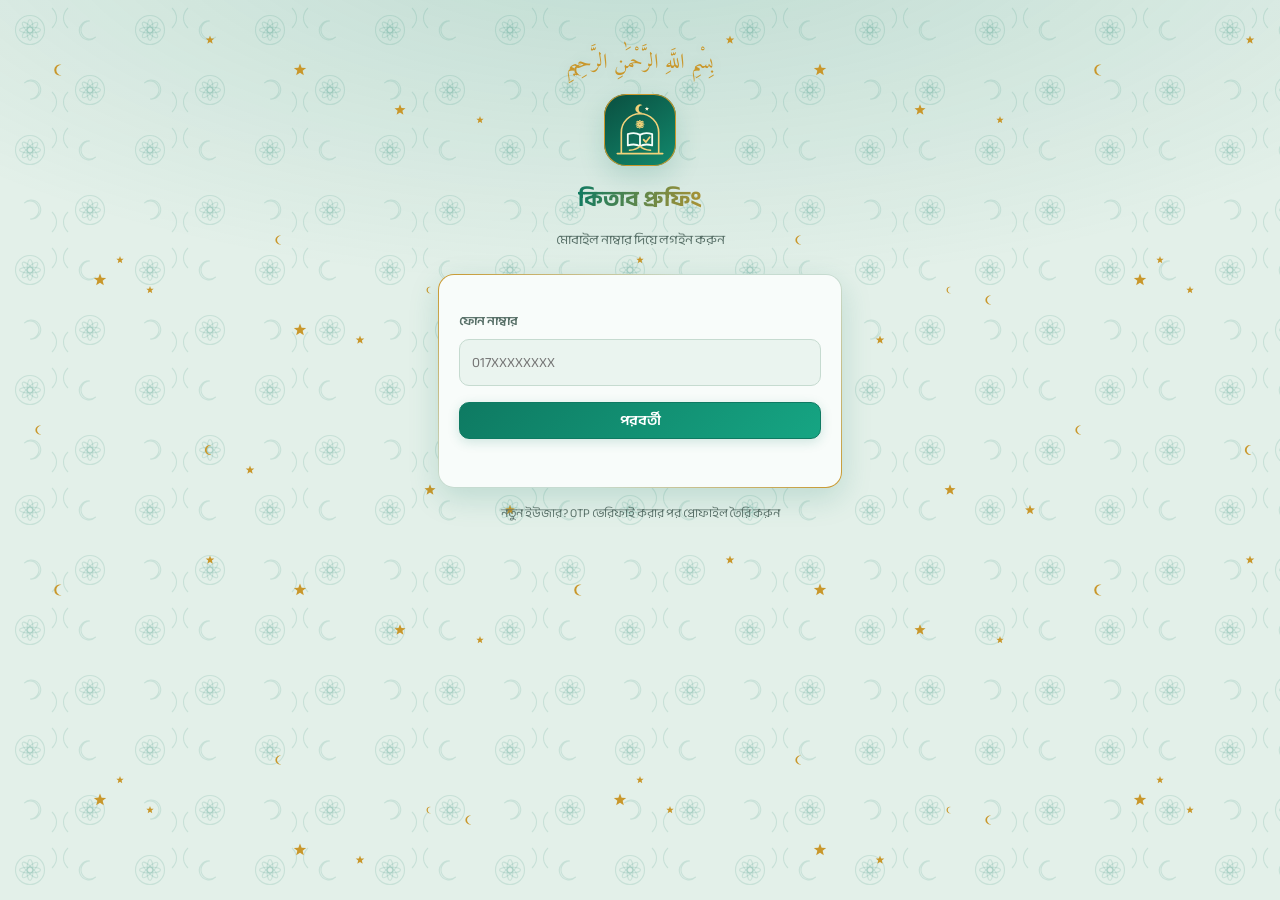
<file: signup.html>
<!doctype html>
<html lang="bn">
<head>
<meta charset="utf-8">
<script src="theme-init.js"></script>
<meta name="viewport" content="width=device-width, initial-scale=1, viewport-fit=cover">
<title>প্রোফাইল তৈরি - কিতাব প্রুফিং</title>
<link rel="preconnect" href="https://fonts.googleapis.com">
<link rel="preconnect" href="https://fonts.gstatic.com" crossorigin>
<link href="https://fonts.googleapis.com/css2?family=Anek+Bangla:wght@400;500;600;700&family=Noto+Serif+Bengali:wght@400;500;600;700&display=swap" rel="stylesheet">
<link rel="stylesheet" href="common.css">
<link rel="stylesheet" href="theme.css">
<link rel="icon" href="icon.svg" type="image/svg+xml">
<meta name="theme-color" content="#0b5f4c">
<link rel="manifest" href="manifest.json">
<link rel="apple-touch-icon" href="icons/icon-192.png">
<meta name="mobile-web-app-capable" content="yes">
<meta name="apple-mobile-web-app-capable" content="yes">
<meta name="apple-mobile-web-app-title" content="RizwanTask">
</head>
<body>
<div class="wrap">
  <div class="brand"><div class="logo" data-ic="user"></div><h1>প্রোফাইল তৈরি করুন</h1><p>কাজ শুরু করতে আপনার তথ্য দিন</p>
    <span class="badge ok" id="verified" style="margin-top:6px"></span></div>
  <div class="card">
    <b>ইউজার ডিটেইলস</b>
    <label class="f" for="name">পূর্ণ নাম *</label>
    <input id="name" type="text" autocomplete="name" placeholder="আপনার নাম">
    <label class="f">পেমেন্ট মাধ্যম *</label>
    <div class="seg">
      <label><input type="radio" name="pm" value="bkash" checked><span>বিকাশ</span></label>
      <label><input type="radio" name="pm" value="nagad"><span>নগদ</span></label>
    </div>
    <label class="f" for="pnum" id="pnumLbl">বিকাশ নাম্বার *</label>
    <input id="pnum" type="tel" inputmode="tel" placeholder="01XXXXXXXXX" maxlength="18">
    <button id="bSubmit" class="primary block" style="margin-top:22px">প্রোফাইল সাবমিট করুন</button>
    <div class="spin" id="spin"></div>
    <div class="err" id="err"></div>
  </div>
  <p class="hint" style="text-align:center;margin-top:14px">আপনার তথ্য নিরাপদে সংরক্ষিত থাকবে</p>
</div>
<script src="common.js"></script>
<script>
(() => {
const {$,Phone}=App;App.hydrateIcons();
let ctx=null;try{ctx=JSON.parse(sessionStorage.getItem('kp_signup')||'null');}catch(e){}
if(!ctx||!ctx.phone||!ctx.pin){location.replace('login.html');return;}
$('verified').textContent='যাচাইকৃত নাম্বার: '+ctx.phone;
const pm=()=>document.querySelector('input[name=pm]:checked').value;
document.querySelectorAll('input[name=pm]').forEach(r=>r.onchange=()=>$('pnumLbl').textContent=(pm()==='bkash'?'বিকাশ':'নগদ')+' নাম্বার *');
const err=m=>$('err').textContent=m||'';
$('bSubmit').onclick=async()=>{
  const name=$('name').value.trim(),v=Phone.validate($('pnum').value);
  if(!name)return err('পূর্ণ নাম দিন');
  if(!v.ok)return err((pm()==='bkash'?'বিকাশ':'নগদ')+' নাম্বার: '+v.msg);
  $('bSubmit').disabled=true;$('spin').classList.add('on');err('');
  try{
    const dev=App.deviceId();
    if(await App.findUserByDevice(dev))throw new Error('এই ডিভাইসে ইতিমধ্যে একটি একাউন্ট যুক্ত আছে। সাহায্যের জন্য অ্যাডমিনের সাথে যোগাযোগ করুন: '+App.ADMIN_PHONE);
    const salt=App.newSalt(),hash=await App.hashPin(ctx.pin,salt);
    const rows=await App.sb.post('app_users',{phone:ctx.phone,full_name:name,payment_method:pm(),payment_number:v.phone,password_salt:salt,password_hash:hash,device_id:dev});
    sessionStorage.removeItem('kp_signup');
    App.session.set(rows[0]);App.log('signup','নতুন অ্যাকাউন্ট',{id:rows[0].id,name:name}).finally(()=>location.replace('task.html'));
  }catch(e){
    err(/duplicate|23505/i.test(e.message)?'এই নাম্বার বা ডিভাইসে ইতিমধ্যে একাউন্ট আছে':e.message);
    $('bSubmit').disabled=false;$('spin').classList.remove('on');
  }
};
})();
</script>
</body>
</html>
</file>
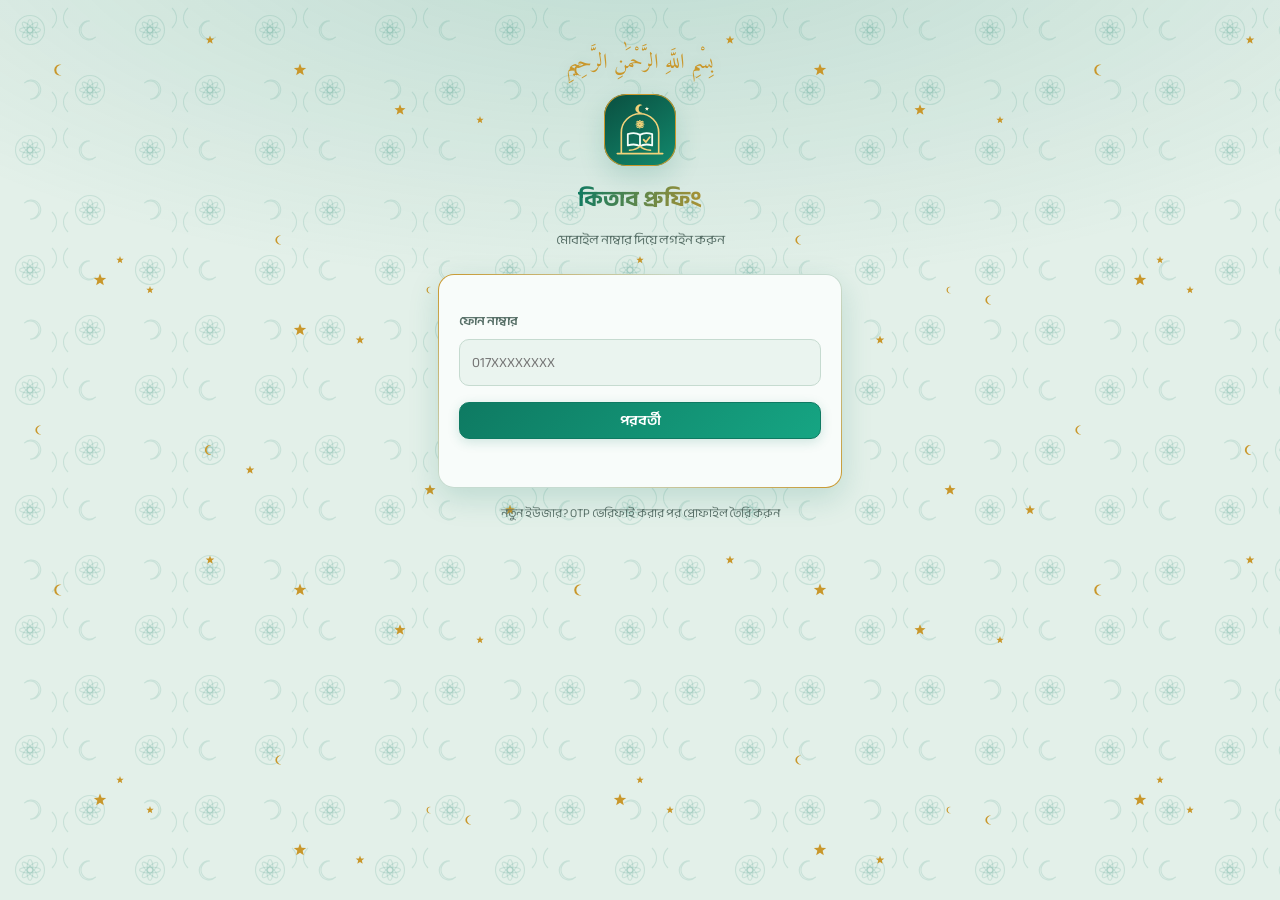
<file: task.html>
<!doctype html>
<html lang="bn">
<head>
<meta charset="utf-8">
<script src="theme-init.js"></script>
<meta name="viewport" content="width=device-width, initial-scale=1, viewport-fit=cover">
<title>কাজ - কিতাব প্রুফিং</title>
<link rel="preconnect" href="https://fonts.googleapis.com">
<link rel="preconnect" href="https://fonts.gstatic.com" crossorigin>
<link href="https://fonts.googleapis.com/css2?family=Anek+Bangla:wght@400;500;600;700&family=Noto+Serif+Bengali:wght@400;500;600;700&display=swap" rel="stylesheet">
<link rel="stylesheet" href="common.css">
<link rel="stylesheet" href="theme.css">
<link rel="icon" href="icon.svg" type="image/svg+xml">
<meta name="theme-color" content="#0b5f4c">
<link rel="manifest" href="manifest.json">
<link rel="apple-touch-icon" href="icons/icon-192.png">
<meta name="mobile-web-app-capable" content="yes">
<meta name="apple-mobile-web-app-capable" content="yes">
<meta name="apple-mobile-web-app-title" content="RizwanTask">
</head>
<body>
<header class="top">
  <span class="logo-sm" data-ic="mark"></span>
  <h2 id="ttl">টাস্কের তালিকা</h2>
  <span id="myCnt" class="cnt" hidden title="আপনার সম্পন্ন টাস্ক"><span data-ic="check"></span><b id="cntN">০</b><small>টি সম্পন্ন</small></span>
  <button id="bTheme" class="sm" data-theme-toggle title="থিম"></button>
  <button id="bProf" class="sm" title="প্রোফাইল" aria-label="প্রোফাইল"><span data-ic="user"></span></button>
  <button id="bAdmin" class="sm" hidden><span data-ic="shield"></span>অ্যাডমিন</button>
  <button id="bOut" class="sm" hidden title="লগআউট"><span data-ic="logout"></span><span class="lbl">লগআউট</span></button>
</header>

<main class="wrap wide" style="padding-bottom:90px">
  <!-- TASK pane -->
  <section id="pTask">
    <div id="dash"></div>
    <div class="row" style="margin-bottom:14px">
      <div style="position:relative;flex:1;min-width:200px">
        <input id="q" type="search" placeholder="কিতাব বা লেখকের নাম খুঁজুন" style="padding-left:36px">
        <span data-ic="search" style="position:absolute;left:11px;top:50%;transform:translateY(-50%);color:var(--muted);display:flex"></span>
      </div>
      <button id="bReload" class="sm" title="রিফ্রেশ"><span data-ic="refresh"></span></button>
    </div>
    <div id="noticeBar"></div>
    <div class="spin" id="spin"></div>
    <div class="grid" id="grid"></div>
    <div class="empty" id="empty" hidden>কোনো কিতাব পাওয়া যায়নি</div>
  </section>


  <!-- PAYMENT pane -->
  <section id="pPay" hidden style="max-width:560px;margin:0 auto">
    <div id="warnBox"></div>
    <div class="tiles" id="payTiles"><div class="tile sk"><span class="skl w60"></span><span class="skl w80"></span></div><div class="tile sk"><span class="skl w60"></span><span class="skl w80"></span></div><div class="tile sk"><span class="skl w60"></span><span class="skl w80"></span></div><div class="tile sk"><span class="skl w60"></span><span class="skl w80"></span></div></div>
    <div id="fcBox"></div>
    <div class="card" style="margin-bottom:14px">
      <div class="row"><b style="flex:1">পেমেন্ট রিকোয়েস্ট</b><span class="badge gold" id="rateInfo"></span></div>
      <p class="hint" id="reqHint" style="margin:8px 0 12px"></p>
      <button id="bReq" class="primary block"><span data-ic="wallet"></span>পেমেন্ট রিকোয়েস্ট করুন</button>
    </div>
    <div class="card" style="margin-bottom:14px">
      <b>পেমেন্ট ইতিহাস</b>
      <div id="payList" style="margin-top:10px"></div>
    </div>
    <div class="card" style="margin-bottom:14px">
      <b>কিতাব অনুযায়ী আয়</b>
      <p class="hint" style="margin:4px 0 10px">আয় গোনা হয় শুধু অ্যাডমিন যে পেইজ <b>অনুমোদিত</b> করেছেন সেগুলোর।</p>
      <div id="bookEarn"></div>
    </div>
    <div class="card" id="corrCard" hidden>
      <b>সংশোধন দরকার</b>
      <p class="hint" style="margin:4px 0 10px">অ্যাডমিন এই পেইজগুলো সংশোধন করতে বলেছেন। ঠিক করে আবার <b>প্রুফড</b> চাপলে পুনরায় রিভিউতে যাবে।</p>
      <div id="corrList"></div>
    </div>
  </section>

  <!-- LEADERBOARD pane -->
  <section id="pRank" hidden style="max-width:520px;margin:0 auto">
    <div class="card" style="margin-bottom:14px;text-align:center">
      <div class="av" style="background:linear-gradient(145deg,#a8761f,#f2d27a);color:#4a3200"><span data-ic="trophy" data-cls="lg"></span></div>
      <h3 style="margin:0 0 4px">লিডারবোর্ড</h3>
      <p class="hint" id="myRank" style="margin:0"></p>
    </div>
    <div class="chips" id="rankChips" style="justify-content:center">
      <button data-p="day" class="on">আজ</button><button data-p="week">এই সপ্তাহ</button><button data-p="all">সব সময়</button>
    </div>
    <div class="spin" id="rankSpin"></div>
    <div id="rankList"></div>
  </section>

</main>

<nav class="bottom" id="nav" hidden>
  <button id="nTask" class="on"><span data-ic="tasks" data-cls="lg"></span>টাস্ক</button>
  <button id="nPay"><span data-ic="wallet" data-cls="lg"></span>পেমেন্ট</button>
  <button id="nRank"><span data-ic="trophy" data-cls="lg"></span>র‍্যাংক</button>
</nav>


<!-- দৈনিক লক্ষ্য -->
<dialog id="glDlg">
  <h3>দৈনিক লক্ষ্য</h3>
  <p class="hint" style="margin:0 0 10px">প্রতিদিন কত পেইজ প্রুফড করতে চান? (এই ডিভাইসে সংরক্ষিত থাকবে)</p>
  <div class="chips" id="glChips"><button type="button" data-g="10"></button><button type="button" data-g="20"></button><button type="button" data-g="30"></button><button type="button" data-g="50"></button></div>
  <label class="f" for="glIn">অথবা নিজের সংখ্যা</label>
  <input id="glIn" type="number" inputmode="numeric" min="1" max="1000" step="1">
  <div class="err" id="glErr"></div>
  <div class="acts"><button id="glCancel">বন্ধ</button><button id="glSave" class="primary">সংরক্ষণ</button></div>
</dialog>

<!-- পেমেন্ট রিকোয়েস্ট -->
<dialog id="rqDlg">
  <h3>পেমেন্ট রিকোয়েস্ট</h3>
  <div class="kv"><span>উত্তোলনযোগ্য</span><b id="rqAvail"></b></div>
  <div class="kv"><span>ন্যূনতম রিকোয়েস্ট</span><b id="rqMin"></b></div>
  <div class="kv"><span id="rqPmL">পেমেন্ট নাম্বার</span><b id="rqPm"></b></div>
  <label class="f" for="rqAmt">কত টাকা চাইবেন (৳)</label>
  <input id="rqAmt" type="number" inputmode="decimal" min="0" step="0.01">
  <p class="hint" style="margin:8px 0 0">অ্যাডমিন অনুমোদন দিয়ে এই নাম্বারে টাকা পাঠাবেন। নাম্বার ভুল হলে আগে প্রোফাইল থেকে ঠিক করুন।</p>
  <div class="err" id="rqErr"></div>
  <div class="acts"><button id="rqCancel">বন্ধ</button><button id="rqSend" class="primary">রিকোয়েস্ট পাঠান</button></div>
</dialog>

<!-- নোটিশ / ঘোষণা (কাস্টম ডায়ালগ) -->
<dialog id="nDlg" class="big">
  <div class="row"><span class="badge gold" id="nKind">নোটিশ</span><span class="sub" id="nDate" style="margin-left:auto"></span></div>
  <h3 id="nTitle" style="margin-top:8px"></h3>
  <div class="nbody" id="nBody"></div>
  <div class="dots" id="nDots"></div>
  <div class="acts"><button id="nPrev">আগের</button><button id="nNext">পরের</button><button id="nOk" class="primary">ঠিক আছে</button></div>
</dialog>

<!-- প্রথমবার ঢুকলে ছোট গাইড -->
<dialog id="gDlg">
  <div class="gstep" id="gStep"></div>
  <div class="dots" id="gDots"></div>
  <div class="acts"><button id="gSkip">বাদ দিন</button><button id="gPrev">আগের</button><button id="gNext" class="primary">পরের</button></div>
</dialog>

<style>
/* কিতাবের কার্ড: বাটনের ডিফল্ট nowrap/center বাতিল, লেখা বাম-সারিবদ্ধ ও র‍্যাপ হবে */
.book{align-items:stretch;justify-content:flex-start;white-space:normal;text-align:left;font-weight:400;gap:0}
.book .cv{width:100%}
.book .bt{width:100%;padding:12px 13px 14px;display:flex;flex-direction:column;gap:5px}
.book .bt b{font-size:14.5px;line-height:1.45;font-weight:600;overflow-wrap:anywhere}
.book .bt small{display:block;font-size:12.5px;line-height:1.5;overflow-wrap:anywhere}
.logo-sm{display:flex;width:30px;height:30px;border-radius:9px;background:var(--pri);color:var(--pri-fg);align-items:center;justify-content:center}.logo-sm .i{width:18px;height:18px}
header.top h2{min-width:0;overflow:hidden;text-overflow:ellipsis;white-space:nowrap}
/* হেডারে সম্পন্ন টাস্কের সংখ্যা */
.cnt{display:inline-flex;align-items:center;gap:5px;flex:none;padding:4px 10px 4px 8px;border-radius:99px;background:rgba(242,210,122,.16);border:1px solid rgba(242,210,122,.55);color:#fff;line-height:1;white-space:nowrap}
.cnt .i{width:14px;height:14px;color:#f2d27a;stroke-width:2.6}
.cnt b{font-size:15px;font-weight:700;color:#f7e2a0;font-variant-numeric:tabular-nums}
.cnt small{font-size:11.5px;opacity:.9}
.book .cv{position:relative}
/* কার্ডে: সম্পন্ন পেইজ / বাকি পেইজ */
.book .bt small.pn{display:flex;flex-wrap:wrap;align-items:baseline;gap:5px;margin-top:5px;font-size:12.5px;color:var(--muted)}
.book .pn .dn{color:var(--ok);font-weight:700}
.book .pn .rm{color:var(--gold,#c9972b);font-weight:700}
.book .pn .rm.u{font-weight:500;color:var(--muted)}
.book .pn .sl{color:var(--muted)}
.book .lastb{position:absolute;top:8px;left:8px;padding:2px 9px;border-radius:99px;font-size:11px;font-weight:700;background:linear-gradient(135deg,#a8761f,#f2d27a);color:#4a3200;box-shadow:0 2px 8px rgba(0,0,0,.35)}
/* লোডিং স্কেলিটন */
.skl{display:block;height:12px;border-radius:6px;background:linear-gradient(90deg,var(--panel2) 25%,var(--panel) 50%,var(--panel2) 75%);background-size:220% 100%;animation:kpSk 1.25s linear infinite}
.skl.w50{width:50%}.skl.w60{width:60%}.skl.w80{width:80%}.skl.bar{height:8px;border-radius:99px;margin-top:8px}
.book.sk{cursor:default;pointer-events:none}.book.sk:hover{transform:none;box-shadow:none}
.book.sk .cv{background:linear-gradient(90deg,var(--panel2) 25%,var(--panel) 50%,var(--panel2) 75%);background-size:220% 100%;animation:kpSk 1.25s linear infinite}
.book.sk .bt{gap:9px}
.tile.sk{gap:10px;min-height:66px;justify-content:center}
@keyframes kpSk{to{background-position:-220% 0}}
@media(prefers-reduced-motion:reduce){.skl,.book.sk .cv{animation:none}}
/* উপরের কার্ড: দৈনিক লক্ষ্য, টানা দিন, ব্যাজ, চালিয়ে যান */
#dash:empty{display:none}
#dash .card.dash{margin-bottom:14px;padding:14px}
.drow{display:grid;grid-template-columns:1.25fr 1fr;gap:10px}
.dgoal,.dstreak{display:flex;flex-direction:column;gap:4px;padding:10px 12px;border-radius:12px;border:1px solid var(--line);background:var(--panel);min-width:0;text-align:left}
.dgoal{cursor:pointer}
.dgoal:active{background:var(--panel2)}
.dl{display:flex;align-items:center;gap:5px;font-size:12px;font-weight:600;color:var(--muted)}
.dl .i{width:14px;height:14px}
.dgoal .dl{color:var(--pri)}.dstreak .dl{color:var(--gold,#c9972b)}
.dv{font-size:13px;color:var(--muted)}.dv b{font-size:22px;color:var(--fg);font-variant-numeric:tabular-nums}
.dh{font-size:11.5px;color:var(--muted);line-height:1.4}
.dgoal.hit{border-color:var(--ok)}.dgoal.hit .dh{color:var(--ok);font-weight:600}
.dbg{display:flex;flex-wrap:wrap;gap:6px;margin-top:10px}
.dbg span{display:inline-flex;align-items:center;gap:4px;padding:3px 10px;border-radius:99px;font-size:11.5px;font-weight:600;border:1px dashed var(--line);color:var(--muted);opacity:.7}
.dbg span .i{width:12px;height:12px}
.dbg span.on{opacity:1;border:1px solid rgba(217,171,67,.7);background:linear-gradient(135deg,rgba(168,118,31,.18),rgba(242,210,122,.3));color:var(--gold,#a8761f)}
#dResume{margin-top:12px;display:flex;align-items:center;justify-content:center;gap:8px;white-space:normal;text-align:center}
#dResume .i{width:16px;height:16px;flex:none}
/* আয়ের পূর্বাভাস */
.fc{margin-bottom:14px;padding:14px 16px}
.fc .fr{display:flex;justify-content:space-between;gap:10px;padding:7px 0;border-bottom:1px dashed var(--line);font-size:13px}
.fc .fr:last-of-type{border-bottom:0}
.fc .fr b{font-variant-numeric:tabular-nums;white-space:nowrap}
.fc .fr b.up{color:var(--ok)}
.fc .fh{margin-top:6px}
.book .bp{margin-top:6px}
.book .rt{font-size:11.5px;color:var(--gold,#c9972b);font-weight:600}
nav.bottom button{font-size:11.5px}
/* নেভিগেশন বার সবসময় স্ক্রিনের নিচে স্থির থাকবে (ব্রাউজারের অ্যাড্রেসবার দেখা/লুকানোর সময়ও) */
nav.bottom{position:fixed!important;left:0;right:0;bottom:0;top:auto!important;z-index:50;
  padding-bottom:env(safe-area-inset-bottom,0px);will-change:transform;backface-visibility:hidden}
nav.bottom[hidden]{display:none!important}
/* হেডারে প্রোফাইল আইকন (নতুন নোটিশ থাকলে ব্যাজ) */
#bProf{position:relative;flex:none}
#bProf .i{width:18px;height:18px}
#bProf .tbadge{position:absolute;top:-6px;right:-6px;min-width:17px;height:17px;padding:0 4px;border-radius:99px;background:#e5484d;color:#fff;font-size:10.5px;font-weight:700;line-height:17px;text-align:center;border:2px solid var(--hdr-edge,#0b5f4c);box-sizing:content-box}
@media(max-width:480px){header.top #bOut .lbl{display:none}}
/* গাইড ডায়ালগ: অ্যানিমেটেড ভেক্টর স্টেজ + ধাপের তালিকা */
#gDlg{width:min(94vw,460px);max-width:none;max-height:94vh;overflow:auto}
.gtag{display:inline-block;padding:3px 12px;border-radius:99px;background:linear-gradient(135deg,#a8761f,#f2d27a);color:#4a3200;font-weight:700;font-size:12.5px;margin-bottom:10px}
.gstage{border-radius:14px;overflow:hidden;border:1px solid rgba(217,171,67,.55);background:#0b3d33;margin:0 0 12px;line-height:0;box-shadow:0 6px 18px rgba(8,60,48,.18)}
.gstage svg{display:block;width:100%;height:auto}
.gsubs{list-style:none;margin:12px 0 0;padding:0;text-align:left;display:flex;flex-direction:column;gap:6px}
.gsubs li{display:flex;gap:9px;align-items:flex-start;padding:7px 10px;border-radius:10px;border:1px solid rgba(120,140,132,.35);font-size:13.5px;line-height:1.55;opacity:.62;transition:opacity .25s,border-color .25s,background .25s}
.gsubs li i{flex:none;width:21px;height:21px;margin-top:1px;border-radius:50%;background:#0b5f4c;color:#f7e2a0;font-style:normal;font-size:12px;font-weight:700;display:flex;align-items:center;justify-content:center}
.gsubs li.on{opacity:1;border-color:#d9ab43;background:rgba(217,171,67,.15)}
</style>
<script src="common.js"></script>
<script>
(async () => {
const {$,esc,toast,Phone,bn,money,fmtD,fmtDT,enc}=App;
let me=await App.requireAuth(), isAdmin=App.isAdminPhone(me.phone), books=[];
const PM={bkash:'বিকাশ',nagad:'নগদ'};
let S={}, booksById={}, bookCounts={}, myProofs=[], myPays=[], sum=null, proofsReady=false;

// Admin: top field to reach admin.html. User: bottom navigation (task / pay / rank / profile).
$('bOut').onclick=()=>{App.log('logout','');setTimeout(()=>App.logout(),150);};
$('bProf').onclick=()=>location.href='profile.html';   // প্রোফাইল এখন আলাদা পেইজ
$('nav').hidden=false;   // টাস্ক / পেমেন্ট / র‍্যাংক / প্রোফাইল নেভিগেশন সবার জন্য
if(isAdmin){ $('bAdmin').hidden=false; $('bOut').hidden=false; $('bAdmin').onclick=()=>location.href='admin.html'; }
App.hydrateIcons();

// ---- নিচের নেভিগেশন বার: ব্রাউজার টুলবার/স্ক্রল বদলালেও স্ক্রিনের ভিতরে রাখুন ----
// (স্ক্রল উপরে করলে মোবাইল ব্রাউজারের ভিউপোর্ট ছোট হয়; তখন fixed বার নিচে সরে যেতে পারে)
(function pinNav(){
  const nav=$('nav'); if(!nav)return; let raf=0;
  function fix(){
    raf=0; if(nav.hidden)return;
    nav.style.transform='';
    const vv=window.visualViewport, r=nav.getBoundingClientRect();
    const vh=vv?(vv.height+vv.offsetTop):window.innerHeight;
    const lim=Math.min(vh,window.innerHeight||vh);
    if(r.bottom>lim+0.5) nav.style.transform='translateY('+(lim-r.bottom)+'px)';
  }
  const sched=()=>{ if(!raf)raf=requestAnimationFrame(fix); };
  window.addEventListener('scroll',sched,{passive:true});
  window.addEventListener('resize',sched);
  window.addEventListener('orientationchange',sched);
  window.addEventListener('pageshow',sched);
  if(window.visualViewport){ visualViewport.addEventListener('resize',sched); visualViewport.addEventListener('scroll',sched); }
  document.addEventListener('visibilitychange',sched);
  window.__pinNav=sched; sched(); setTimeout(sched,300);
})();

const TABS={task:['pTask','nTask','টাস্কের তালিকা'],pay:['pPay','nPay','পেমেন্ট'],rank:['pRank','nRank','লিডারবোর্ড']};
function tab(t){
  Object.entries(TABS).forEach(([k,[p,n,ttl]])=>{ $(p).hidden=k!==t; $(n).classList.toggle('on',k===t); if(k===t)$('ttl').textContent=ttl; });
  if(t==='pay')loadMoney();
  if(t==='rank')loadRank();
  if(t==='task')loadCounts();
  window.scrollTo(0,0); if(window.__pinNav)window.__pinNav();
}
$('nTask').onclick=()=>tab('task'); $('nPay').onclick=()=>tab('pay'); $('nRank').onclick=()=>tab('rank');

// ---- আমার সম্পন্ন টাস্ক (শুধু নিজের প্রুফড পেইজ) ----
let myCount=null;
function renderCount(){
  const t=myCount==null?'–':bn(myCount);
  $('cntN').textContent=t; $('myCnt').hidden=myCount==null;
}
let cntBusy=false;
async function loadCount(){
  if(cntBusy)return; cntBusy=true;
  try{
    let n;
    try{ // দ্রুত পথ: Supabase ফাংশন (supabase_task_count.sql)
      n=await App.sb.post('rpc/my_proof_count',{p_user:String(me.id)});
      n=Number(Array.isArray(n)?n[0]:n); if(!Number.isFinite(n))throw new Error('bad');
    }catch(e){ // ফাংশন না থাকলে সরাসরি গুনে নিন
      n=0;
      for(let off=0;;off+=1000){
        const r=await App.sb.get('page_proofs?user_id=eq.'+enc(me.id)+'&select=stem&order=stem.asc&limit=1000&offset='+off);
        n+=r.length; if(r.length<1000)break;
      }
    }
    myCount=n;
  }catch(e){ /* টেবিল নেই/নেটওয়ার্ক সমস্যা: আগের সংখ্যাই থাকুক */ }
  finally{ cntBusy=false; renderCount(); }
}
// view.html থেকে ফিরে এলে বা ট্যাবে ফিরলে সংখ্যা নতুন করে আনুন
const refreshAll=()=>{ loadCount(); loadCounts(); loadMoney(); loadNotices(); };
const retryAll=()=>{ if(!books.length)load(); else refreshAll(); };
window.addEventListener('kp-retry',e=>{ e.preventDefault(); retryAll(); });
window.addEventListener('kp-online',retryAll);
window.addEventListener('pageshow',e=>{ if(e.persisted)refreshAll(); });
document.addEventListener('visibilitychange',()=>{ if(document.visibilityState==='visible')refreshAll(); });

loadCount();

// ================= সেটিংস, আয়ের হিসাব =================
const rateOf=b=>App.rateOf(b,S);
const rateTxt=r=>Number(r).toLocaleString('bn-BD',{minimumFractionDigits:2,maximumFractionDigits:2})+' ৳';
async function loadSettings(){
  try{ S=(await App.sb.get('app_settings?id=eq.1&select=page_rate,min_payout,warn_pct,warn_min&limit=1'))[0]||{}; }
  catch(e){ S=S||{}; }
}
const minPayout=()=>{const m=Number(S.min_payout);return Number.isFinite(m)&&S.min_payout!=null?m:App.DEF_MIN;};
async function fetchMine(){
  try{ return await App.getAll('page_proofs?user_id=eq.'+enc(me.id)+'&select=book_id,stem,review_status,review_note,rate,created_at,reviewed_at&order=created_at.desc,book_id.asc,stem.asc'); }
  catch(e){ return await App.getAll('page_proofs?user_id=eq.'+enc(me.id)+'&select=book_id,stem&order=book_id.asc,stem.asc'); }
}
let moneyBusy=false, moneyAgain=false;
async function loadMoney(){
  if(moneyBusy){moneyAgain=true;return;} moneyBusy=true;
  try{
    await loadSettings();
    if(!books.length){ try{ books=await App.sb.get('books?select=*&order=created_at.desc'); booksById=Object.fromEntries(books.map(b=>[String(b.id),b])); }catch(e){} }
    myProofs=await fetchMine();
    try{ myPays=await App.getAll('payments?user_id=eq.'+enc(me.id)+'&order=created_at.desc'); }catch(e){ myPays=[]; }
    sum=App.summarize(myProofs,booksById,S,myPays); proofsReady=true;
    renderMoney(); renderBooks(); goalToast();
  }catch(e){ /* নেটওয়ার্ক/টেবিল সমস্যা: আগের তথ্য থাকুক */ }
  finally{ moneyBusy=false; if(moneyAgain){moneyAgain=false;} }
}
function barSeg(a,p,c,tot){
  const t=Math.max(tot,a+p+c,1);
  return '<div class="pg seg3"><i class="a" style="width:'+(a/t*100)+'%"></i><i class="p" style="width:'+(p/t*100)+'%"></i><i class="c" style="width:'+(c/t*100)+'%"></i></div>';
}
function renderMoney(){
  if(!sum)return;
  const s=sum, min=minPayout();
  $('rateInfo').textContent='ডিফল্ট রেট '+rateTxt(rateOf(null))+' / পেইজ';
  $('payTiles').innerHTML=
    '<div class="tile hl"><span class="tn">'+money(s.earned)+'</span><span class="tl">মোট আয় (অনুমোদিত '+bn(s.approved)+' পেইজ)</span></div>'+
    '<div class="tile"><span class="tn">'+money(s.available)+'</span><span class="tl">উত্তোলনযোগ্য (বাকি)</span></div>'+
    '<div class="tile"><span class="tn">'+money(s.paid)+'</span><span class="tl">এ পর্যন্ত পেয়েছেন</span></div>'+
    '<div class="tile"><span class="tn">'+money(s.requested)+'</span><span class="tl">রিকোয়েস্টে আছে (অপেক্ষমাণ)</span></div>'+
    '<div class="tile"><span class="tn">'+bn(s.pending)+'</span><span class="tl">রিভিউ বাকি পেইজ ('+money(s.pendingAmt)+')</span></div>'+
    '<div class="tile"><span class="tn">'+bn(s.correction)+'</span><span class="tl">সংশোধন দরকার</span></div>';
  // আয়ের পূর্বাভাস: রিভিউ বাকি পেইজ অনুমোদিত হলে কত যোগ হবে
  {
    const reviewedN=s.approved+s.correction, apr=reviewedN>=3?s.approved/reviewedN:null, dr=rateOf(null);
    const allEarn=App.r2(s.earned+s.pendingAmt), allAvail=App.r2(s.available+s.pendingAmt);
    let h='<div class="card fc"><b>আয়ের পূর্বাভাস</b>';
    if(s.pending>0){
      h+='<div class="fr"><span>রিভিউ বাকি '+bn(s.pending)+' পেইজ সব অনুমোদিত হলে যোগ হবে</span><b class="up">≈ +'+money(s.pendingAmt)+'</b></div>'
        +'<div class="fr"><span>তখন মোট আয় হবে</span><b>≈ '+money(allEarn)+'</b></div>'
        +'<div class="fr"><span>তখন উত্তোলনযোগ্য হবে</span><b>≈ '+money(allAvail)+'</b></div>';
      if(apr!=null&&apr<1)h+='<div class="fr"><span>আপনার অনুমোদনের হার '+bn(Math.round(apr*100))+'% — সেই হিসাবে যোগ হবে</span><b>≈ +'+money(s.pendingAmt*apr)+'</b></div>';
      h+='<p class="hint fh">'+(s.available>=min?'এখনই রিকোয়েস্ট করার মতো টাকা আছে।':allAvail>=min?'রিভিউ হয়ে গেলে ন্যূনতম পেমেন্ট ('+money(min)+') ছুঁয়ে রিকোয়েস্ট করতে পারবেন।':'ন্যূনতম পেমেন্ট ('+money(min)+') ছুঁতে আরও ≈ '+bn(Math.ceil((min-allAvail)/dr))+' পেইজ প্রুফ করতে হবে।')+' অ্যাডমিন অনুমোদন না দেওয়া পর্যন্ত এটি শুধু আনুমানিক হিসাব।</p>';
    }else{
      h+='<p class="hint" style="margin:8px 0 0">এখন রিভিউ বাকি কোনো পেইজ নেই। আরও পেইজ প্রুফড করলে অনুমোদিত হওয়ার পর প্রতি পেইজে ≈ '+rateTxt(dr)+' যোগ হবে'
        +(s.available<min?'; ন্যূনতম পেমেন্ট ('+money(min)+') ছুঁতে আরও ≈ '+bn(Math.ceil((min-s.available)/dr))+' পেইজ দরকার':'')+'।</p>';
    }
    $('fcBox').innerHTML=h+'</div>';
  }
  // রিকোয়েস্ট বাটন
  const hasReq=myPays.some(x=>x.status==='requested');
  const ok=s.available>=min&&s.available>0;
  $('bReq').disabled=!ok||!me.payment_number;
  $('reqHint').innerHTML=!me.payment_number?'আগে প্রোফাইল থেকে পেমেন্ট নাম্বার দিন।'
    :ok?'উত্তোলনযোগ্য '+money(s.available)+' — রিকোয়েস্ট পাঠালে অ্যাডমিন অনুমোদন দিয়ে '+esc(PM[me.payment_method]||'')+' নাম্বার '+esc(me.payment_number)+'-এ পাঠাবেন।'
    :'ন্যূনতম '+money(min)+' হলে রিকোয়েস্ট করা যাবে। আরও '+money(Math.max(0,min-s.available))+' আয় দরকার।'+(hasReq?' (একটি রিকোয়েস্ট অপেক্ষমাণ আছে)':'');
  // ইতিহাস
  $('payList').innerHTML=myPays.length?myPays.map(x=>{
    const st=x.status==='paid'?['পরিশোধিত','ok']:x.status==='rejected'?['বাতিল','bad']:['অপেক্ষমাণ (বাকি)','warn'];
    return '<div class="li"><div class="row"><b style="flex:1">'+money(x.amount)+'</b><span class="badge '+st[1]+'">'+st[0]+'</span></div>'
      +'<div class="meta">রিকোয়েস্ট: '+fmtDT(x.created_at)+(x.processed_at?'<br>'+(x.status==='paid'?'পরিশোধ':'প্রক্রিয়া')+': '+fmtDT(x.processed_at):'')
      +'<br>'+esc(PM[x.method]||x.method||'')+' '+esc(x.number||'')+(x.pages?' • '+bn(x.pages)+' পেইজ':'')+(x.note?'<br>নোট: '+esc(x.note):'')+'</div></div>';
  }).join(''):'<div class="empty" style="padding:18px 6px">এখনো কোনো পেমেন্ট ইতিহাস নেই</div>';
  // কিতাব অনুযায়ী আয়
  const ids=Object.keys(s.byBook);
  $('bookEarn').innerHTML=ids.length?ids.map(id=>{
    const b=booksById[id],x=s.byBook[id];
    return '<div class="kv" style="display:block"><div class="row" style="justify-content:space-between"><b>'+esc(b?b.name:'কিতাব')+'</b><b>'+money(x.earned)+'</b></div>'
      +barSeg(x.approved,x.pending,x.correction,x.n)
      +'<div class="pgt"><span>অনুমোদিত '+bn(x.approved)+' • বাকি '+bn(x.pending)+' • সংশোধন '+bn(x.correction)+'</span><span>রেট '+rateTxt(rateOf(b))+'</span></div></div>';
  }).join(''):'<div class="empty" style="padding:18px 6px">এখনো কোনো পেইজ প্রুফড করেননি</div>';
  // সংশোধন দরকার
  const cs=myProofs.filter(p=>p.review_status==='correction');
  $('corrCard').hidden=!cs.length;
  $('corrList').innerHTML=cs.slice(0,50).map(p=>{const b=booksById[String(p.book_id)];
    return '<div class="li"><div class="row"><b style="flex:1">'+esc(b?b.name:'কিতাব')+' — '+esc(p.stem)+'</b><a class="badge bad" href="view.html?book='+enc(p.book_id)+'&page='+enc(p.stem)+'">খুলুন</a></div>'
      +(p.review_note?'<div class="meta">অ্যাডমিন: '+esc(p.review_note)+'</div>':'')+'</div>';}).join('')+(cs.length>50?'<div class="hint">আরও '+bn(cs.length-50)+'টি আছে…</div>':'');
  // ভুলের হার সতর্কতা
  const reviewed=s.approved+s.correction, wp=Number(S.warn_pct!=null?S.warn_pct:20), wm=Number(S.warn_min!=null?S.warn_min:5);
  const pct=reviewed?Math.round(s.correction/reviewed*100):0;
  $('warnBox').innerHTML=(reviewed>=wm&&pct>=wp)?'<div class="noticebox bad"><b>সতর্কতা:</b> রিভিউ হওয়া '+bn(reviewed)+'টি পেইজের মধ্যে '+bn(s.correction)+'টিতে ভুল ধরা পড়েছে ('+bn(pct)+'%)। দয়া করে মনোযোগ দিয়ে প্রুফ করুন — ভুল পেইজে আয় গোনা হয় না।</div>':'';
}
// ---- পেমেন্ট রিকোয়েস্ট ----
$('bReq').onclick=async()=>{
  $('bReq').disabled=true; await loadMoney();
  const s=sum, min=minPayout(); if(!s){toast('তথ্য আনা যায়নি, আবার চেষ্টা করুন',true);return;}
  if(!me.payment_number){toast('আগে পেমেন্ট নাম্বার দিন',true);return;}
  if(s.available<min||s.available<=0){toast('ন্যূনতম '+money(min)+' হলে রিকোয়েস্ট করা যাবে',true);return;}
  $('rqAvail').textContent=money(s.available); $('rqMin').textContent=money(min);
  $('rqPmL').textContent=(PM[me.payment_method]||'পেমেন্ট')+' নাম্বার'; $('rqPm').textContent=me.payment_number;
  $('rqAmt').value=s.available; $('rqAmt').max=s.available; $('rqErr').textContent=''; $('rqDlg').showModal();
};
$('rqCancel').onclick=()=>$('rqDlg').close();
$('rqSend').onclick=async()=>{
  const btn=$('rqSend'); btn.disabled=true;
  try{
    await loadMoney(); const s=sum, min=minPayout(), amt=App.r2($('rqAmt').value);
    if(!Number.isFinite(amt)||amt<=0)throw new Error('সঠিক পরিমাণ দিন');
    if(amt<min)throw new Error('ন্যূনতম '+money(min)+' চাইতে হবে');
    if(amt>s.available)throw new Error('উত্তোলনযোগ্য '+money(s.available)+'-এর বেশি চাওয়া যাবে না');
    await App.sb.post('payments',{user_id:String(me.id),user_name:me.full_name,amount:amt,pages:s.approved,method:me.payment_method,number:me.payment_number,status:'requested'});
    App.log('payment_request',money(amt)+' • '+(PM[me.payment_method]||'')+' '+me.payment_number);
    $('rqDlg').close(); toast('পেমেন্ট রিকোয়েস্ট পাঠানো হয়েছে'); loadMoney();
  }catch(e){ $('rqErr').textContent=/payments/i.test(e.message)&&/404|PGRST205|42P01/i.test(e.message)?'পেমেন্ট টেবিল নেই — অ্যাডমিন supabase_v2.sql চালাননি':e.message; }
  finally{ btn.disabled=false; }
};

// ================= লক্ষ্য, টানা দিন, ব্যাজ ও "চালিয়ে যান" =================
const RK='kp_resume_v1_'+me.id, GK='kp_goal_v1_'+me.id;
const BADGES=[[3,'শুরু'],[7,'এক সপ্তাহ'],[15,'পনেরো দিন'],[30,'এক মাস'],[60,'দুই মাস'],[100,'শতক']];
function getResume(){ try{ const r=JSON.parse(localStorage.getItem(RK)||'null'); return r&&r.b!=null?r:null; }catch(e){ return null; } }
let goal=(()=>{ try{ const g=Math.floor(Number(localStorage.getItem(GK))); return g>0?g:20; }catch(e){ return 20; } })();
const dayKey=t=>{const d=new Date(t);return d.getFullYear()+'-'+(d.getMonth()+1)+'-'+d.getDate();};
function streakInfo(){
  const days=new Set(), t0=App.startOfDay().getTime(); let today=0;
  myProofs.forEach(p=>{ const t=p.created_at?new Date(p.created_at).getTime():0; if(!t)return; days.add(dayKey(t)); if(t>=t0)today++; });
  const nowK=dayKey(Date.now()), doneToday=days.has(nowK);
  let cur=0; const d=new Date(); d.setHours(12,0,0,0); if(!doneToday)d.setDate(d.getDate()-1);
  while(days.has(dayKey(d))){ cur++; d.setDate(d.getDate()-1); }
  const nums=[...days].map(k=>{const [y,m,dd]=k.split('-').map(Number);return Date.UTC(y,m-1,dd)/864e5;}).sort((a,b)=>a-b);
  let best=0,run=0,prev=null; nums.forEach(n=>{ run=(prev!=null&&n===prev+1)?run+1:1; prev=n; if(run>best)best=run; });
  return {today,cur,best,doneToday};
}
function renderDash(){
  const el=$('dash'); if(!el)return;
  let rb=null, rStem='', rs=getResume();
  if(rs&&booksById[String(rs.b)]){ rb=booksById[String(rs.b)]; rStem=rs.s||''; }
  else if(myProofs.length&&myProofs[0].created_at&&booksById[String(myProofs[0].book_id)]){ rb=booksById[String(myProofs[0].book_id)]; }   // এই ডিভাইসে রেকর্ড না থাকলে সর্বশেষ প্রুফড কিতাব
  const hasStat=proofsReady&&(!myProofs.length||myProofs[0].created_at!==undefined);
  if(!hasStat&&!rb){ el.innerHTML=''; return; }
  let h='<div class="card dash">';
  if(hasStat){
    const s=streakInfo(), left=Math.max(0,goal-s.today), hit=s.today>=goal, pct=Math.min(100,s.today/goal*100);
    const next=BADGES.find(b=>b[0]>s.best);
    h+='<div class="drow">'
      +'<div class="dgoal'+(hit?' hit':'')+'" id="dGoal" role="button" tabindex="0" title="লক্ষ্য বদলাতে চাপুন">'
        +'<span class="dl">'+App.ic('target')+'আজকের লক্ষ্য</span>'
        +'<span class="dv"><b>'+bn(s.today)+'</b> / '+bn(goal)+' পেইজ</span>'
        +'<span class="pg"><i style="width:'+pct+'%"></i></span>'
        +'<span class="dh">'+(hit?'লক্ষ্য পূরণ হয়েছে ✓':'আর '+bn(left)+' পেইজ বাকি')+' • বদলাতে চাপুন</span></div>'
      +'<div class="dstreak"><span class="dl">'+App.ic('zap')+'টানা কাজ</span>'
        +'<span class="dv"><b>'+bn(s.cur)+'</b> দিন</span>'
        +'<span class="dh">'+(s.doneToday?'আজকের দিন গোনা হয়েছে':(s.cur?'আজ কাজ করলে '+bn(s.cur+1)+' দিন হবে':'আজ একটি পেইজ করলেই শুরু'))+' • সেরা '+bn(s.best)+' দিন</span></div></div>'
      +'<div class="dbg">'+BADGES.map(b=>'<span class="'+(s.best>=b[0]?'on':'')+'" title="'+bn(b[0])+' দিন টানা">'+App.ic('trophy')+esc(b[1])+'</span>').join('')+'</div>'
      +(next?'<p class="hint" style="margin:8px 0 0">পরের ব্যাজ "'+esc(next[1])+'": টানা '+bn(next[0])+' দিন (সেরা রেকর্ড থেকে আরও '+bn(next[0]-s.best)+' দিন)।</p>':'');
  }
  if(rb) h+='<button type="button" class="primary block" id="dResume">'+App.ic('play')+'<span>চালিয়ে যান — '+esc(rb.name)+(rStem?' • পেইজ '+esc(rStem):'')+'</span></button>';
  el.innerHTML=h+'</div>';
}
$('dash').onclick=e=>{
  if(e.target.closest('#dGoal')){ $('glIn').value=goal; $('glErr').textContent=''; $('glDlg').showModal(); return; }
  if(e.target.closest('#dResume')){
    const rs=getResume(), ok=rs&&booksById[String(rs.b)];
    const bid=ok?rs.b:(myProofs[0]&&myProofs[0].book_id);
    if(bid==null)return;
    location.href='view.html?book='+encodeURIComponent(bid)+(ok&&rs.s?'&page='+encodeURIComponent(rs.s):'');
  }
};
$('dash').onkeydown=e=>{ if((e.key==='Enter'||e.key===' ')&&e.target.id==='dGoal'){ e.preventDefault(); e.target.click(); } };
$('glChips').querySelectorAll('button').forEach(b=>{ b.textContent=bn(b.dataset.g); b.onclick=()=>{ $('glIn').value=b.dataset.g; }; });
$('glCancel').onclick=()=>$('glDlg').close();
$('glSave').onclick=()=>{
  const g=Math.floor(Number($('glIn').value));
  if(!Number.isFinite(g)||g<1||g>1000){ $('glErr').textContent='১ থেকে ১০০০-এর মধ্যে একটি সংখ্যা দিন'; return; }
  goal=g; try{localStorage.setItem(GK,String(g));}catch(e){}
  $('glDlg').close(); renderDash(); toast('দৈনিক লক্ষ্য: '+bn(g)+' পেইজ');
};
function goalToast(){
  if(!proofsReady||!myProofs.length||myProofs[0].created_at===undefined)return;
  const s=streakInfo(), k='kp_goalhit_v1_'+me.id+'_'+dayKey(Date.now());
  if(s.today>=goal){ try{ if(localStorage.getItem(k))return; localStorage.setItem(k,'1'); }catch(e){} toast('মাশাআল্লাহ! আজকের লক্ষ্য পূরণ হয়েছে ('+bn(s.today)+'/'+bn(goal)+' পেইজ)'); }
}

// ================= কিতাব তালিকা + অগ্রগতির বার =================
async function loadCounts(){
  try{
    let rows;
    try{ rows=await App.sb.post('rpc/book_proof_counts',{}); if(!Array.isArray(rows))throw new Error('bad'); }
    catch(e){ const all=await App.getAll('page_proofs?select=book_id,stem&order=book_id.asc,stem.asc'); const m={}; all.forEach(r=>m[r.book_id]=(m[r.book_id]||0)+1); rows=Object.entries(m).map(([book_id,n])=>({book_id,n})); }
    bookCounts={}; rows.forEach(r=>bookCounts[String(r.book_id)]=Number(r.n)||0);
    renderBooks();
  }catch(e){ /* টেবিল নেই: বার ছাড়াই চলবে */ }
}
const SKEL='<div class="book sk"><div class="cv"></div><div class="bt"><span class="skl w80"></span><span class="skl w50"></span><span class="skl bar"></span><span class="skl w60"></span></div></div>'.repeat(4);
function renderBooks(){
  const q=$('q').value.trim().toLowerCase();
  const list=books.filter(b=>!q||(b.name||'').toLowerCase().includes(q)||(b.author||'').toLowerCase().includes(q));
  $('empty').textContent='কোনো কিতাব পাওয়া যায়নি'; $('empty').hidden=list.length>0;
  const rs=getResume();
  $('grid').innerHTML=list.map(b=>{
    const id=String(b.id), done=bookCounts[id]||0, total=Number(b.total_pages)||0, mine=sum&&sum.byBook[id]?sum.byBook[id].n:0;
    const rem=Math.max(0,total-done), pct=total>0?Math.min(100,done/total*100):0;
    // সম্পন্ন পেইজ / বাকি পেইজ (মোট পেইজ জানা না থাকলে "বাকি অজানা")
    const prog=total>0
      ?'<div class="pg"><i style="width:'+pct+'%"></i></div><small class="pn"><span class="dn">'+bn(done)+' সম্পন্ন</span><span class="sl">/</span><span class="rm">'+bn(rem)+' বাকি</span></small>'
      :(done?'<small class="pn"><span class="dn">'+bn(done)+' সম্পন্ন</span><span class="sl">/</span><span class="rm u">বাকি অজানা</span></small>':'');
    const last=rs&&String(rs.b)===id?'<span class="lastb">শেষ কাজ</span>':'';
    return `<button class="book" data-id="${esc(b.id)}">
    <div class="cv">${last}${b.cover_url?`<img src="${esc(b.cover_url)}" alt="" loading="lazy" onerror="this.replaceWith(Object.assign(document.createElement('span'),{innerHTML:App.ic('book')}))">`:App.ic('book')}</div>
    <div class="bt"><b>${esc(b.name)}</b><small>${esc(b.author||'')}</small>
      <div class="bp">${prog}</div>
      <span class="rt">রেট ${rateTxt(rateOf(b))}/পেইজ${mine?' • আমার '+bn(mine):''}</span></div></button>`;}).join('');
  renderDash();
}
$('grid').onclick=e=>{const b=e.target.closest('.book');if(b&&b.dataset.id)location.href='view.html?book='+encodeURIComponent(b.dataset.id);};
$('q').oninput=renderBooks;

async function load(){
  if(!books.length){ $('grid').innerHTML=SKEL; $('empty').hidden=true; } else $('spin').classList.add('on');
  try{ books=await App.sb.get('books?select=*&order=created_at.desc'); booksById=Object.fromEntries(books.map(b=>[String(b.id),b])); renderBooks(); }
  catch(e){ toast('কিতাব লোড হয়নি: '+e.message,true); if(!books.length){ $('grid').innerHTML=''; $('empty').textContent='কিতাব লোড হয়নি — নেট দেখে রিফ্রেশ চাপুন'; $('empty').hidden=false; } }
  finally{ $('spin').classList.remove('on'); }
  loadCounts(); loadMoney();
}
$('bReload').onclick=()=>{load();loadCount();loadNotices();}; load();

// ================= লিডারবোর্ড =================
let rankP='day', rankCache={};
async function loadRank(){
  $('rankSpin').classList.add('on');
  try{
    const since=rankP==='day'?App.startOfDay():rankP==='week'?(()=>{const d=App.startOfDay();d.setDate(d.getDate()-6);return d;})():null;
    const key=rankP, c=rankCache[key];
    let rows, names;
    if(c&&Date.now()-c.t<60000){rows=c.rows;names=c.names;}
    else{
      try{ rows=await App.sb.post('rpc/leaderboard',{p_since:since?since.toISOString():null}); if(!Array.isArray(rows))throw new Error('bad'); }
      catch(e){
        let all; const f=since?'&created_at=gte.'+enc(since.toISOString()):'';
        try{ all=await App.getAll('page_proofs?select=user_id,review_status,book_id,stem'+f+'&order=user_id.asc,book_id.asc,stem.asc'); all=all.filter(r=>r.review_status!=='correction'); }
        catch(e2){ all=await App.getAll('page_proofs?select=user_id,book_id,stem&order=user_id.asc,book_id.asc,stem.asc'); }
        const m={}; all.forEach(r=>m[r.user_id]=(m[r.user_id]||0)+1);
        rows=Object.entries(m).map(([user_id,n])=>({user_id,n})).sort((a,b)=>b.n-a.n);
      }
      names={}; (await App.sb.get('app_users?select=id,full_name&limit=5000')).forEach(u=>names[String(u.id)]=u.full_name||'');
      rankCache[key]={t:Date.now(),rows,names};
    }
    rows=rows.filter(r=>Number(r.n)>0).map(r=>({id:String(r.user_id),n:Number(r.n)}));
    const meId=String(me.id), idx=rows.findIndex(r=>r.id===meId);
    const top=rows.slice(0,20), html=[];
    const row=(r,i)=>'<div class="lbr '+(r.id===meId?'me ':'')+(i<3?'r'+(i+1):'')+'"><span class="rk">'+bn(i+1)+'</span><span class="nm">'+esc(names[r.id]||'ইউজার')+(r.id===meId?' (আপনি)':'')+'</span><span class="ct">'+bn(r.n)+' পেইজ</span></div>';
    top.forEach((r,i)=>html.push(row(r,i)));
    if(idx>=20)html.push('<div class="sub" style="text-align:center;margin:6px 0">⋮</div>',row(rows[idx],idx));
    $('rankList').innerHTML=html.length?html.join(''):'<div class="empty">এই সময়ে এখনো কেউ কোনো পেইজ প্রুফড করেননি — প্রথম হওয়ার সুযোগ আপনার!</div>';
    const lab={day:'আজ',week:'এই সপ্তাহে',all:'সব মিলিয়ে'}[rankP];
    $('myRank').textContent=idx<0?lab+' আপনার কোনো পেইজ নেই — একটি পেইজ প্রুফ করলেই তালিকায় আসবেন!'
      :idx===0?lab+' আপনি ১ নম্বরে! মাশাআল্লাহ, এগিয়ে থাকুন।'
      :lab+' আপনার অবস্থান '+bn(idx+1)+' নম্বর • পরের জনের থেকে '+bn(rows[idx-1].n-rows[idx].n)+' পেইজ পিছনে';
  }catch(e){ $('rankList').innerHTML='<div class="empty">লিডারবোর্ড আনা যায়নি: '+esc(e.message)+'</div>'; }
  finally{ $('rankSpin').classList.remove('on'); }
}
$('rankChips').onclick=e=>{const b=e.target.closest('button[data-p]');if(!b)return;rankP=b.dataset.p;
  document.querySelectorAll('#rankChips button').forEach(x=>x.classList.toggle('on',x===b));loadRank();};

// ================= নোটিশ / ঘোষণা (কাস্টম ডায়ালগ) =================
const NK='kp_notice_seen_'+me.id;
const seenSet=()=>{try{return new Set(JSON.parse(localStorage.getItem(NK)||'[]').map(String));}catch(e){return new Set();}};
const saveSeen=s=>{try{localStorage.setItem(NK,JSON.stringify([...s].slice(-300)));}catch(e){}};
let allNotices=[], nList=[], nIdx=0, nMarkAll=true;
const KIND={notice:'ঘোষণা',review:'রিভিউ',payment:'পেমেন্ট'};
async function loadNotices(){
  try{
    allNotices=await App.sb.get('notices?or='+enc('(user_id.is.null,user_id.eq.'+me.id+')')+'&order=created_at.desc&limit=40');
    const seen=seenSet(), joined=me.created_at?new Date(me.created_at).getTime()-86400000:0;
    const fresh=allNotices.filter(n=>!seen.has(String(n.id))&&new Date(n.created_at).getTime()>=joined).reverse();
    setNBadge(fresh.length);
    if(fresh.length&&!$('nDlg').open&&!$('gDlg').open)openNotices(fresh,true);
  }catch(e){ /* notices টেবিল নেই */ }
}
function showNotice(){
  const n=nList[nIdx]; if(!n)return;
  $('nKind').textContent=KIND[n.kind]||'নোটিশ'; $('nDate').textContent=fmtDT(n.created_at);
  $('nTitle').textContent=n.title||''; $('nBody').textContent=n.body||'';
  $('nPrev').hidden=nIdx===0; $('nNext').hidden=nIdx>=nList.length-1; $('nOk').textContent=nIdx>=nList.length-1?'ঠিক আছে':'বন্ধ করুন';
  $('nDots').innerHTML=nList.length>1?nList.map((_,i)=>'<i class="'+(i===nIdx?'on':'')+'"></i>').join(''):'';
}
function openNotices(list,mark){ nList=list; nIdx=0; nMarkAll=mark; showNotice(); if(!$('nDlg').open)$('nDlg').showModal(); }
$('nPrev').onclick=()=>{nIdx=Math.max(0,nIdx-1);showNotice();};
$('nNext').onclick=()=>{nIdx=Math.min(nList.length-1,nIdx+1);showNotice();};
$('nOk').onclick=()=>$('nDlg').close();
$('nDlg').addEventListener('close',()=>{ const s=seenSet(); nList.forEach(n=>s.add(String(n.id))); saveSeen(s); loadNoticesBadge(); });
function setNBadge(c){ const p=$('bProf'); if(!p)return; p.innerHTML=App.ic('user')+(c?'<span class="tbadge">'+bn(c)+'</span>':''); p.title=c?'প্রোফাইল ('+c+'টি নতুন নোটিশ)':'প্রোফাইল'; }
function loadNoticesBadge(){ const seen=seenSet(); setNBadge(allNotices.filter(n=>!seen.has(String(n.id))).length); }

const IMG={a:'[data-uri]',
b:'[data-uri]',
c:'[data-uri]',
d0:'[data-uri]',
d:'[data-uri]',
e:'[data-uri]'};

// ================= গাইডের অ্যানিমেশন (Remotion-স্টাইল: ফ্রেম-ভিত্তিক ভেক্টর/SVG) =================
// প্রতিটি দৃশ্য (composition) = দৈর্ঘ্য (ফ্রেম) + frame→SVG ফাংশন; interpolate/spring Remotion-এর মতোই কাজ করে।
const FPS=30;
const clamp=(v,a,b)=>Math.min(b,Math.max(a,v));
const E={lin:t=>t,out:t=>1-Math.pow(1-t,3),inOut:t=>t<.5?4*t*t*t:1-Math.pow(-2*t+2,3)/2};
function interpolate(f,inR,outR,ease){
  const n=inR.length;
  if(f<=inR[0])return outR[0]; if(f>=inR[n-1])return outR[n-1];
  let i=0; while(i<n-2&&f>inR[i+1])i++;
  let t=(f-inR[i])/((inR[i+1]-inR[i])||1); if(ease)t=ease(t);
  return outR[i]+(outR[i+1]-outR[i])*t;
}
function spring(f,o){
  o=o||{}; const k=o.stiffness||110,c=o.damping||11,m=o.mass||1, t=Math.max(0,f)/FPS;
  const w0=Math.sqrt(k/m), z=c/(2*Math.sqrt(k*m));
  if(z<1){const wd=w0*Math.sqrt(1-z*z); return 1-Math.exp(-z*w0*t)*(Math.cos(wd*t)+(z*w0/wd)*Math.sin(wd*t));}
  return 1-Math.exp(-w0*t)*(1+w0*t);
}
const bd=s=>String(s).replace(/\d/g,d=>'০১২৩৪৫৬৭৮৯'[d]);
const setA=(el,o)=>{ if(el)for(const k in o)el.setAttribute(k,o[k]); };
const tf=(el,x,y,s,r)=>{ if(el)el.setAttribute('transform','translate('+x+' '+y+') rotate('+(r||0)+') scale('+(s==null?1:s)+')'); };
const FONT="font-family=\"'Anek Bangla','Noto Serif Bengali',sans-serif\"";
const fadeIO=(f,dur)=>interpolate(f,[0,8],[0,1])*interpolate(f,[dur-10,dur],[1,0]);

// আঙুলের স্পর্শ (touch dot + ripple) — ভেক্টর দৃশ্যে ব্যবহার
const touchSvg=r=>'<circle id="gRp" r="'+r+'" fill="none" stroke="#fff" stroke-width="2.4" opacity="0"/><g id="gDot" opacity="0"><circle r="'+r*.55+'" fill="rgba(255,255,255,.92)" stroke="#0b5f4c" stroke-width="2"/><circle r="'+r*.18+'" fill="#0b5f4c"/></g>';
function touch(q,f,P,op){
  const m=interpolate(f,[P.t0,P.t1],[0,1],E.inOut);
  const x=P.from[0]+(P.to[0]-P.from[0])*m, y=P.from[1]+(P.to[1]-P.from[1])*m;
  const s=interpolate(f,[P.tp,P.tp+4,P.tp+9],[1,.78,1]);
  tf(q('gDot'),x,y,s); q('gDot').setAttribute('opacity',op*interpolate(f,[P.t0-6,P.t0],[0,1]));
  const rf=interpolate(f,[P.tp+2,P.tp+28],[0,1],E.out), rp=q('gRp');
  setA(rp,{cx:P.to[0],cy:P.to[1],r:P.r*(.5+2.2*rf),opacity:f>=P.tp+2?(1-rf)*.9*op:0});
}

/* ---------- স্ক্রিনশট-ভিত্তিক দৃশ্য: স্পটলাইট + রিং + নম্বর ব্যাজ + আঙুল ---------- */
function shotScene(key,W,H,T,opt){
  opt=opt||{};
  const D=opt.D||74, n=T.length, total=n*D+34, sw=W/120, pad=W/90, R=W/32;
  const svg='<svg viewBox="0 0 '+W+' '+H+'" xmlns="http://www.w3.org/2000/svg" '+FONT+'>'
   +'<image href="'+IMG[key]+'" width="'+W+'" height="'+H+'" preserveAspectRatio="none"/>'
   +(opt.swap?'<image id="gI2" href="'+IMG[opt.swap.key]+'" width="'+W+'" height="'+H+'" preserveAspectRatio="none" opacity="0"/>':'')
   +'<defs><mask id="gmk" maskUnits="userSpaceOnUse" x="0" y="0" width="'+W+'" height="'+H+'"><rect width="'+W+'" height="'+H+'" fill="#fff"/><rect id="gHole" fill="#000"/></mask></defs>'
   +'<rect id="gDim" width="'+W+'" height="'+H+'" fill="#03231b" mask="url(#gmk)" opacity="0"/>'
   +'<rect id="gRing" fill="none" stroke="#f2d27a" stroke-width="'+sw+'"/>'
   +'<g id="gBd" opacity="0"><circle r="'+R*.62+'" fill="#f2d27a" stroke="#4a3200" stroke-width="'+sw*.4+'"/><text id="gBn" text-anchor="middle" dominant-baseline="central" font-size="'+R*.8+'" font-weight="700" fill="#4a3200"></text></g>'
   +'<circle id="gRp" fill="none" stroke="#fff" stroke-width="'+sw*1.2+'" opacity="0"/>'
   +'<g id="gDot" opacity="0"><circle r="'+R*.55+'" fill="rgba(255,255,255,.92)" stroke="#0b5f4c" stroke-width="'+sw*.8+'"/><circle r="'+R*.18+'" fill="#0b5f4c"/></g>'
   +'</svg>';
  return {svg,dur:total,mount:q=>{
    const hole=q('gHole'),dim=q('gDim'),ring=q('gRing'),bdg=q('gBd'),bnT=q('gBn'),rp=q('gRp'),dot=q('gDot'),i2=q('gI2');
    let lastI=-1;
    return f=>{
      const idx=Math.min(n-1,Math.floor(f/D)), lf=f-idx*D, c=T[idx];
      const pv=idx?T[idx-1]:{x:c.x-W*.04,y:c.y-W*.04,w:c.w+W*.08,h:c.h+W*.08};
      const m=interpolate(lf,[0,16],[0,1],E.inOut), L=k=>pv[k]+(c[k]-pv[k])*m;
      const x=L('x')-pad,y=L('y')-pad,w=L('w')+2*pad,h=L('h')+2*pad,rx=Math.min(w,h)*.28;
      const op=interpolate(f,[0,10],[0,1])*interpolate(f,[total-12,total],[1,0]);
      setA(hole,{x,y,width:w,height:h,rx}); setA(ring,{x,y,width:w,height:h,rx,opacity:op*(.78+.22*Math.sin(f*.28))});
      dim.setAttribute('opacity',.62*op);
      if(lastI!==idx){bnT.textContent=bd(idx+1);lastI=idx;}
      tf(bdg,x+rx*.2,y+rx*.2,Math.max(0,spring(lf-6,{damping:9,stiffness:170}))); bdg.setAttribute('opacity',op);
      const ctr=k=>[k.x+k.w*.62,k.y+k.h*.7], cc=ctr(c), pc=idx?ctr(T[idx-1]):[cc[0]+W*.22,cc[1]+H*.9];   // আঙুল টার্গেটের কোণায়, যাতে আইকন ঢাকা না পড়ে
      const dm=interpolate(lf,[0,18],[0,1],E.inOut);
      tf(dot,pc[0]+(cc[0]-pc[0])*dm,pc[1]+(cc[1]-pc[1])*dm,interpolate(lf,[18,22,27],[1,.78,1]));
      dot.setAttribute('opacity',op);
      const rf=interpolate(lf,[20,46],[0,1],E.out);
      setA(rp,{cx:cc[0],cy:cc[1],r:R*(.5+2.2*rf),opacity:lf>=20?(1-rf)*.9*op:0});
      if(i2){const s=opt.swap.at; i2.setAttribute('opacity',idx>s?1:idx===s?interpolate(lf,[24,38],[0,1]):0);}
      return idx;
    };
  }};
}

/* ---------- ভেক্টর দৃশ্য ১: স্বাগতম ---------- */
function sceneWelcome(){
  const stars=[[40,30],[90,72],[150,24],[250,42],[372,112],[60,150],[340,172],[300,18],[120,160]].map((s,i)=>'<circle id="gs'+i+'" cx="'+s[0]+'" cy="'+s[1]+'" r="'+(1.5+(i%3)*.55)+'" fill="#f7e2a0"/>').join('');
  const lines=[0,1,2,3].map(i=>'<rect id="gl'+i+'" x="-68" y="'+(-20+i*13)+'" height="4" rx="2" fill="#0b5f4c" opacity=".38" width="0"/><rect id="gr'+i+'" x="16" y="'+(-20+i*13)+'" height="4" rx="2" fill="#0b5f4c" opacity=".38" width="0"/>').join('');
  const svg='<svg viewBox="0 0 400 200" xmlns="http://www.w3.org/2000/svg" '+FONT+'>'
   +'<defs><linearGradient id="gbg" x1="0" y1="0" x2="1" y2="1"><stop offset="0" stop-color="#0a4f40"/><stop offset="1" stop-color="#16a583"/></linearGradient>'
   +'<mask id="gmn"><rect x="280" y="0" width="120" height="100" fill="#fff"/><circle cx="347" cy="38" r="17" fill="#000"/></mask></defs>'
   +'<rect width="400" height="200" fill="url(#gbg)"/><g id="gR">'+stars
   +'<circle cx="338" cy="46" r="21" fill="#f2d27a" mask="url(#gmn)"/>'
   +'<g id="gBk"><rect x="-92" y="-44" width="184" height="86" rx="10" fill="#073b30"/>'
   +'<path d="M-4 -36C-28 -44-60 -42-84 -34V38C-60 30-28 28-4 36Z" fill="#fff"/><path d="M4 -36C28 -44 60 -42 84 -34V38C60 30 28 28 4 36Z" fill="#f8f3e3"/>'
   +'<rect x="-1.5" y="-36" width="3" height="72" fill="#c9972b"/>'+lines+'</g>'
   +'<g id="gCk"><circle r="17" fill="#f2d27a" stroke="#fff" stroke-width="3"/><path d="M-7 0L-2 6L8-5" fill="none" stroke="#4a3200" stroke-width="3.4" stroke-linecap="round" stroke-linejoin="round"/></g>'
   +'</g></svg>';
  const dur=150;
  return {svg,dur,mount:q=>{
    const R=q('gR'),bk=q('gBk'),ck=q('gCk');
    return f=>{
      const s=.55+.45*spring(f,{damping:10,stiffness:90});
      tf(bk,200,112+Math.sin(f/14)*3,s);
      for(let i=0;i<4;i++){const w=interpolate(f,[24+i*9,42+i*9],[0,52-(i%2)*16]); q('gl'+i).setAttribute('width',w); q('gr'+i).setAttribute('width',w*.92);}
      for(let i=0;i<9;i++)q('gs'+i).setAttribute('opacity',.3+.7*(.5+.5*Math.sin(f/7+i*1.7)));
      tf(ck,262,66,Math.max(0,spring(f-58,{damping:8,stiffness:140})));
      R.setAttribute('opacity',fadeIO(f,dur));
    };
  }};
}

/* ---------- ভেক্টর দৃশ্য ২: কিতাব বেছে নেওয়া ---------- */
function sceneBook(){
  const cols=['#0b5f4c','#a8761f','#2c6e8f'], CX=[80,200,320];
  const cards=CX.map((x,i)=>'<g id="gc'+i+'"><rect x="-52" y="-72" width="104" height="144" rx="11" fill="#fff" stroke="#cfe3dc"/>'
   +'<rect x="-44" y="-64" width="88" height="62" rx="7" fill="'+cols[i]+'"/><path d="M-14 -46h28v30h-28z" fill="none" stroke="#f7e2a0" stroke-width="2.4" stroke-linejoin="round"/><path d="M0 -46v30" stroke="#f7e2a0" stroke-width="2.4"/>'
   +'<rect x="-44" y="6" width="78" height="6" rx="3" fill="#cfd8d4"/><rect x="-44" y="18" width="52" height="5" rx="2.5" fill="#e3eae7"/>'
   +'<rect x="-44" y="36" width="88" height="7" rx="3.5" fill="#dfeae6"/><rect id="gp'+i+'" x="-44" y="36" width="0" height="7" rx="3.5" fill="#16a583"/>'
   +'<rect x="-44" y="50" width="60" height="5" rx="2.5" fill="#e3b94f" opacity=".75"/></g>').join('');
  const svg='<svg viewBox="0 0 400 200" xmlns="http://www.w3.org/2000/svg" '+FONT+'>'
   +'<rect width="400" height="200" fill="#e8f4ef"/><g id="gR">'+cards
   +'<rect id="gSel" x="-56" y="-76" width="112" height="152" rx="14" fill="none" stroke="#f2d27a" stroke-width="3.5" opacity="0"/>'
   +'<g id="gBn" opacity="0"><rect x="100" y="176" width="200" height="20" rx="10" fill="#f2d27a"/><text x="200" y="186.5" text-anchor="middle" dominant-baseline="central" font-size="11" font-weight="700" fill="#4a3200">কিতাব খুলছে…</text></g>'
   +touchSvg(20)+'</g></svg>';
  const dur=140, pr=[.62,.35,.8];
  return {svg,dur,mount:q=>{
    const R=q('gR'),sel=q('gSel'),bn=q('gBn');
    return f=>{
      const op=fadeIO(f,dur), lift=spring(f-58,{damping:9,stiffness:160});
      for(let i=0;i<3;i++){
        q('gp'+i).setAttribute('width',interpolate(f,[8+i*4,44+i*4],[0,88*pr[i]],E.out));
        const sc=i===1?1+.07*Math.max(0,lift):1;
        tf(q('gc'+i),CX[i],98-(i===1?6*Math.max(0,lift):0),sc);
      }
      tf(sel,CX[1],92-0,1+.07*Math.max(0,lift)); sel.setAttribute('opacity',f>=58?Math.min(1,(f-58)/6):0);
      bn.setAttribute('opacity',interpolate(f,[74,84],[0,1]));
      touch(q,f,{from:[350,196],to:[200,84],t0:28,t1:52,tp:56,r:20},op);
      R.setAttribute('opacity',op);
    };
  }};
}

/* ---------- ভেক্টর দৃশ্য ৩: রিভিউ, আয় ও পেমেন্ট রিকোয়েস্ট ---------- */
function sceneEarn(){
  const rows=[{y:14,t:'পেইজ ১২',ok:1},{y:64,t:'পেইজ ১৩',ok:1},{y:114,t:'পেইজ ১৪',ok:0}];
  const rs=rows.map((r,i)=>'<g id="gr'+i+'"><rect x="14" y="'+r.y+'" width="184" height="42" rx="10" fill="#fff" stroke="#cfe3dc"/>'
   +'<rect x="27" y="'+(r.y+9)+'" width="17" height="24" rx="3" fill="#e8f1ed" stroke="#9db8af"/><rect x="31" y="'+(r.y+16)+'" width="9" height="2.5" rx="1.2" fill="#9db8af"/><rect x="31" y="'+(r.y+22)+'" width="9" height="2.5" rx="1.2" fill="#9db8af"/>'
   +'<text x="54" y="'+(r.y+21)+'" dominant-baseline="central" font-size="13" font-weight="600" fill="#12372f">'+r.t+'</text>'
   +'<g id="gs'+i+'" opacity="0"><rect x="-33" y="-12" width="66" height="24" rx="6" fill="#fff" stroke="'+(r.ok?'#16a583':'#d64545')+'" stroke-width="2.4"/>'
   +'<text x="0" y="0.5" text-anchor="middle" dominant-baseline="central" font-size="11.5" font-weight="700" fill="'+(r.ok?'#0d7a5f':'#c0392b')+'">'+(r.ok?'অনুমোদিত':'সংশোধন')+'</text></g></g>').join('');
  const coins=[0,1].map(i=>'<g id="gk'+i+'" opacity="0"><circle r="8" fill="#f2d27a" stroke="#a8761f" stroke-width="1.6"/><circle r="4.4" fill="none" stroke="#a8761f" stroke-width="1.2"/></g>').join('');
  const svg='<svg viewBox="0 0 400 200" xmlns="http://www.w3.org/2000/svg" '+FONT+'>'
   +'<rect width="400" height="200" fill="#eef7f3"/><g id="gR">'+rs
   +'<g id="gW"><rect x="-36" y="-22" width="72" height="46" rx="9" fill="#0b5f4c"/><path d="M-36 -8h72" stroke="#f2d27a" stroke-width="2.2" opacity=".7"/><rect x="12" y="-2" width="24" height="16" rx="6" fill="#0a4f40" stroke="#f2d27a" stroke-width="2"/><circle cx="23" cy="6" r="3.2" fill="#f2d27a"/></g>'
   +'<text id="gAm" x="297" y="112" text-anchor="middle" font-size="25" font-weight="700" fill="#0b4f40">০.০০ ৳</text>'
   +'<text x="297" y="130" text-anchor="middle" font-size="11" fill="#59706a">মোট আয়</text>'
   +'<g id="gBt"><rect id="gBtR" x="-76" y="-18" width="152" height="36" rx="11" fill="#0b5f4c"/><text id="gBtT" x="0" y="1" text-anchor="middle" dominant-baseline="central" font-size="12.5" font-weight="700" fill="#fff">পেমেন্ট রিকোয়েস্ট</text></g>'
   +coins+touchSvg(18)+'</g></svg>';
  const dur=250, ST=[36,62,88], ARR=[70,96];
  return {svg,dur,mount:q=>{
    const R=q('gR'),amt=q('gAm'),W=q('gW'),bt=q('gBt'),btR=q('gBtR'),btT=q('gBtT'); let lastT='';
    return f=>{
      const op=fadeIO(f,dur);
      for(let i=0;i<3;i++){
        const ap=interpolate(f,[6+i*10,20+i*10],[0,1],E.out);
        tf(q('gr'+i),(1-ap)*-30,0,1); q('gr'+i).setAttribute('opacity',ap);
        const sp=spring(f-ST[i],{damping:7,stiffness:220}), g=q('gs'+i);
        tf(g,150,rows[i].y+21,f>=ST[i]?1+.9*(1-Math.min(1,sp)):2,-9); g.setAttribute('opacity',f>=ST[i]?Math.min(1,(f-ST[i])/3):0);
      }
      let earned=0;
      for(let i=0;i<2;i++){
        const t=interpolate(f,[ST[i]+10,ARR[i]],[0,1],E.inOut), c=q('gk'+i);
        const x=205+(297-205)*t, y=rows[i].y+21+(52-rows[i].y-21)*t-34*Math.sin(Math.PI*t);
        tf(c,x,y,1); c.setAttribute('opacity',(f>ST[i]+10&&f<ARR[i])?1:0);
        if(f>=ARR[i])earned+=.2;
      }
      const bump=Math.max(spring(f-ARR[0],{damping:6,stiffness:260}),0), bump2=Math.max(spring(f-ARR[1],{damping:6,stiffness:260}),0);
      tf(W,297,58,1+.1*Math.sin(Math.PI*Math.min(1,bump))*(f<ARR[1]?1:0)+.1*Math.sin(Math.PI*Math.min(1,bump2))*(f>=ARR[1]?1:0));
      amt.textContent=bd(earned.toFixed(2))+' ৳';
      const bp=Math.max(spring(f-140,{damping:11,stiffness:120}),0);
      tf(bt,297,162+(1-Math.min(1,bp))*34,1); bt.setAttribute('opacity',Math.min(1,bp));
      const pressed=f>=186; btR.setAttribute('fill',pressed?'#16a583':'#0b5f4c');
      const tx=pressed?'✓ রিকোয়েস্ট পাঠানো হয়েছে':'পেমেন্ট রিকোয়েস্ট'; if(tx!==lastT){btT.textContent=tx;btT.setAttribute('font-size',pressed?'11':'12.5');lastT=tx;}
      touch(q,f,{from:[392,196],to:[338,170],t0:158,t1:180,tp:184,r:18},op);
      R.setAttribute('opacity',op);
      return f<84?0:f<150?1:2;
    };
  }};
}

/* ---------- ভেক্টর দৃশ্য: দৈনিক লক্ষ্য, টানা দিন ও চালিয়ে যান ---------- */
function sceneGoal(){
  const svg='<svg viewBox="0 0 400 200" xmlns="http://www.w3.org/2000/svg" '+FONT+'>'
   +'<rect width="400" height="200" fill="#e8f4ef"/><g id="gR">'
   +'<g id="gg0"><rect x="22" y="16" width="176" height="92" rx="14" fill="#fff" stroke="#cfe3dc"/>'
   +'<text x="38" y="40" font-size="12" font-weight="700" fill="#0b5f4c">আজকের লক্ষ্য</text>'
   +'<text id="gNum" x="38" y="74" font-size="28" font-weight="700" fill="#0b5f4c">০</text><text x="72" y="74" font-size="14" fill="#6b7280">/ ২০ পেইজ</text>'
   +'<rect x="38" y="86" width="144" height="8" rx="4" fill="#dfeae6"/><rect id="gBar" x="38" y="86" width="0" height="8" rx="4" fill="#16a583"/></g>'
   +'<g id="gg1"><rect x="212" y="16" width="166" height="92" rx="14" fill="#fff" stroke="#cfe3dc"/>'
   +'<text x="228" y="40" font-size="12" font-weight="700" fill="#a8761f">টানা কাজ</text>'
   +'<text id="gStr" x="228" y="74" font-size="28" font-weight="700" fill="#a8761f">০</text><text x="258" y="74" font-size="14" fill="#6b7280">দিন</text>'
   +[0,1,2].map(i=>'<circle id="gb'+i+'" cx="'+(236+i*28)+'" cy="92" r="7" fill="#dfeae6"/>').join('')+'</g>'
   +'<g id="gg2"><rect x="22" y="124" width="356" height="52" rx="26" fill="#0b5f4c"/><path d="M118 142l14 8-14 8z" fill="#f7e2a0"/>'
   +'<text x="214" y="150.5" text-anchor="middle" dominant-baseline="central" font-size="16" font-weight="700" fill="#f7e2a0">চালিয়ে যান</text></g>'
   +touchSvg(18)+'</g></svg>';
  const dur=180;
  return {svg,dur,mount:q=>{
    const R=q('gR'),bar=q('gBar'),num=q('gNum'),str=q('gStr'),g2=q('gg2');
    return f=>{
      const ph=f<56?0:f<112?1:2, op=fadeIO(f,dur);
      const n=Math.round(interpolate(f,[6,50],[0,14],E.out));
      bar.setAttribute('width',interpolate(f,[6,50],[0,144*14/20],E.out)); num.textContent=bd(n);
      str.textContent=bd(Math.round(interpolate(f,[58,90],[0,7],E.out)));
      for(let i=0;i<3;i++)q('gb'+i).setAttribute('fill',f>74+i*10?'#f2d27a':'#dfeae6');
      const pop=1+.04*Math.max(0,spring(f-114,{damping:8,stiffness:170}));
      tf(g2,200*(1-pop),150*(1-pop),pop);
      touch(q,f,{from:[350,196],to:[250,150],t0:112,t1:136,tp:140,r:18},op);
      R.setAttribute('opacity',op);
      return ph;
    };
  }};
}

/* ---------- ভেক্টর দৃশ্য ৪: র‍্যাংক, নোটিশ, টিকেট, প্রোফাইল ---------- */
function sceneCommunity(){
  const CX=[50,150,250,350], LB=['র‍্যাংক','নোটিশ','টিকেট','প্রোফাইল'];
  const podium='<rect id="gb0" x="-25" width="15" rx="3" fill="#c9d6d1"/><rect id="gb1" x="-7.5" width="15" rx="3" fill="#f2d27a"/><rect id="gb2" x="10" width="15" rx="3" fill="#d9a066"/><circle id="gcr" cx="0" cy="-34" r="6" fill="#f7e2a0" stroke="#a8761f" stroke-width="1.6"/>';
  const bell='<g id="gbl"><path d="M0 -28C-15 -28 -22 -17 -22 -3V12L-30 22H30L22 12V-3C22 -17 15 -28 0 -28Z" fill="#f2d27a" stroke="#a8761f" stroke-width="2"/><circle cx="0" cy="-31" r="3.4" fill="#f2d27a" stroke="#a8761f" stroke-width="1.6"/><circle cx="0" cy="30" r="5" fill="#c9972b"/></g><circle id="gnd" cx="19" cy="-22" r="7" fill="#e5484d" stroke="#fff" stroke-width="2"/>';
  const ticket='<rect x="-36" y="-22" width="72" height="44" rx="9" fill="#f2d27a" stroke="#a8761f" stroke-width="2"/><path d="M14 -20V20" stroke="#a8761f" stroke-width="2" stroke-dasharray="3 3"/><rect x="-26" y="-10" width="32" height="5" rx="2.5" fill="#4a3200" opacity=".7"/><rect x="-26" y="2" width="22" height="5" rx="2.5" fill="#4a3200" opacity=".45"/><circle cx="25" cy="0" r="5" fill="#4a3200" opacity=".6"/>';
  const user='<circle id="gpr" r="26" fill="none" stroke="#f2d27a" stroke-width="2.4" opacity="0"/><circle r="27" fill="#0a4f40" stroke="#f2d27a" stroke-width="3"/><circle cx="0" cy="-7" r="9" fill="#f7e2a0"/><path d="M-16 20C-16 8 16 8 16 20Z" fill="#f7e2a0"/>';
  const bodies=[podium,bell,ticket,user];
  const items=CX.map((x,i)=>'<g id="gi'+i+'"><g>'+bodies[i]+'</g><text x="0" y="62" text-anchor="middle" font-size="13" font-weight="700" fill="#f7e2a0">'+LB[i]+'</text></g>').join('');
  const svg='<svg viewBox="0 0 400 200" xmlns="http://www.w3.org/2000/svg" '+FONT+'>'
   +'<defs><linearGradient id="gbg2" x1="0" y1="0" x2="1" y2="1"><stop offset="0" stop-color="#0a4f40"/><stop offset="1" stop-color="#127a63"/></linearGradient></defs>'
   +'<rect width="400" height="200" fill="url(#gbg2)"/><g id="gR">'+items+'</g></svg>';
  const dur=190, ST=[6,46,90,134];
  return {svg,dur,mount:q=>{
    const R=q('gR'),gb=[q('gb0'),q('gb1'),q('gb2')],bl=q('gbl'),nd=q('gnd'),pr=q('gpr');
    return f=>{
      const ph=f<44?0:f<88?1:f<132?2:3;
      for(let i=0;i<4;i++){
        const s=Math.max(0,spring(f-ST[i],{damping:9,stiffness:150}));
        const hi=ph===i?1.1:1;
        tf(q('gi'+i),CX[i],88,s*hi); q('gi'+i).setAttribute('opacity',Math.min(1,s*1.2));
      }
      const H=[34,50,24];
      for(let k=0;k<3;k++){const h=interpolate(f,[ST[0]+6+k*6,ST[0]+26+k*6],[0,H[k]],E.out); setA(gb[k],{y:30-h,height:h});}
      const t=Math.max(0,f-ST[1]-6)/FPS, ang=ph===1||f>ST[1]?22*Math.exp(-t*.9)*Math.sin(t*16):0;
      bl.setAttribute('transform','translate(0 -31) rotate('+ang+') translate(0 31)');
      nd.setAttribute('opacity',Math.min(1,Math.max(0,spring(f-ST[1]-14,{damping:7,stiffness:200}))));
      const rf=((f-ST[3])%40)/40; setA(pr,{r:26+16*rf,opacity:f>ST[3]?(1-rf)*.9:0});
      R.setAttribute('opacity',fadeIO(f,dur));
      return ph;
    };
  }};
}

/* ---------- প্লেয়ার ---------- */
let gAnim=null;
function stopAnim(){ if(gAnim){cancelAnimationFrame(gAnim.id);gAnim=null;} }
function playScene(sc,stage,lis){
  stopAnim(); stage.innerHTML=sc.svg;
  const q=id=>stage.querySelector('#'+id), upd=sc.mount(q); let last=-1;
  const apply=f=>{ const ph=upd(f); if(ph!==undefined&&ph!==last){last=ph;lis.forEach((x,i)=>x.classList.toggle('on',i===ph));} };
  if(window.matchMedia&&matchMedia('(prefers-reduced-motion: reduce)').matches){ apply(Math.floor(sc.dur*.72)); lis.forEach(x=>x.classList.add('on')); return; }
  const t0=performance.now(); gAnim={id:0};
  const tick=now=>{ apply(Math.floor((now-t0)/1000*FPS)%sc.dur); if(gAnim)gAnim.id=requestAnimationFrame(tick); };
  gAnim.id=requestAnimationFrame(tick);
}

// ================= প্রথমবারের গাইড (ধাপে ধাপে, অ্যানিমেটেড) =================
const GUIDE=[
  {tag:'স্বাগতম',t:'আসসালামু আলাইকুম, স্বাগতম!',d:'এই অ্যাপে কিতাবের পেইজ এ আই কে দিয়ে টেক্সট করিয়ে, সে টেক্সট দেখে ভুল শুধরে প্রুফ করবেন। কাজের বিনিময়ে প্রতি অনুমোদিত পেইজে নির্দিষ্ট রেটে আয় হবে।',subs:[],sc:sceneWelcome},
  {tag:'শুরুতে',t:'কিতাব বেছে নিন',d:'কিতাবের কার্ডে চাপ দিন। প্রতিটি কার্ডে রেট ও অগ্রগতির বার (কত পেইজ হলো, কত বাকি) দেখা যায়।',subs:[],sc:sceneBook},
  {tag:'ধাপ ১',t:'ছবি ডাউনলোড করে প্রম্পট কপি করুন',d:'পেইজ খুললে উপরের টুলবারে ছবি ডাউনলোডের বোতাম ও তার পাশে এআই (✦) চিহ্ন পাবেন।',
    subs:['টাস্ক থেকে ডাউনলোড বোতামে চাপ দিয়ে পেইজের ছবিটি ফোনে নামান।','পাশের এআই (✦) চিহ্নে ক্লিক করুন — প্রম্পট কপি হয়ে যাবে।'],
    sc:()=>shotScene('a',400,124,[{x:12,y:10,w:52,h:36},{x:133,y:10,w:52,h:36}])},
  {tag:'ধাপ ২',t:'ছবি ও প্রম্পট Meta AI বা ChatGPT-কে দিন',d:'meta.ai বা chatgpt.com খুলে ডাউনলোড করা ছবি এবং কপি করা প্রম্পট একসাথে পাঠান।',
    subs:['"+" চেপে ডাউনলোড করা ছবিটি যোগ করুন।','কপি করা প্রম্পট লেখার ঘরে পেস্ট করুন।','পাঠানোর তীর (↑) চাপুন — Meta AI ছবি থেকে টেক্সট বের করে দেবে।'],
    sc:()=>shotScene('b',680,245,[{x:37,y:150,w:60,h:60},{x:20,y:40,w:620,h:70},{x:585,y:152,w:56,h:56}])},
  {tag:'ধাপ ৩',t:'AI-র দেওয়া টেক্সট কপি করুন',d:'Meta AI বা ChatGPT-এর উত্তর শেষ হলে নিচের কপি আইকনে চাপ দিন। এতে পুরো টেক্সট একবারে কপি হবে।',
    subs:['উত্তরের নিচের কপি আইকনে চাপ দিন, তারপর অ্যাপে ফিরে আসুন।'],
    sc:()=>shotScene('c',680,170,[{x:112,y:110,w:56,h:56}],{D:96})},
  {tag:'ধাপ ৪',t:'টেক্সট বক্সে হেডিং চালু করে পেস্ট করুন',d:'অ্যাপের পেইজে ফিরে টেক্সট বক্সে কপি করা টেক্সট বসান। পেইজে শিরোনাম (হেডিং) থাকলে টেক্সট বক্সে হেডিং চালু করে নিন।',
    subs:['টেক্সট বক্সের পেস্ট (📋) আইকনে চাপ দিন — কপি করা টেক্সট বসে যাবে।','অক্ষর সংখ্যা দেখে নিশ্চিত হন যে টেক্সট এসেছে।','টেক্সট বক্সে লেখাটি ছবির সাথে মিলছে কি না পড়ে দেখুন।'],
    sc:()=>shotScene('d0',380,175,[{x:238,y:7,w:47,h:36},{x:290,y:13,w:80,h:22},{x:30,y:75,w:330,h:50}],{swap:{key:'d',at:0}})},
  {tag:'ধাপ ৫',t:'সেভ করুন',d:'টেক্সট বসানোর পর নিচের বারের "সেভ" দিয়ে সংরক্ষণ করুন।',
    subs:['"সেভ" — শুধু এই পেইজ সংরক্ষণ হবে।','"সেভ ও পরের" — সংরক্ষণ করে সরাসরি পরের পেইজে চলে যাবে।'],
    sc:()=>shotScene('e',720,64,[{x:12,y:12,w:93,h:44},{x:118,y:12,w:166,h:44}],{D:84})},
  {tag:'ধাপ ৬',t:'প্রুফ করে "প্রুফড" চিহ্ন দিন',d:'ছবি ও টেক্সট মিলিয়ে ভুল ঠিক করুন, তারপর প্রুফড চিহ্ন দিন। অ্যাডমিন পরে আপনার কাজ রিভিউ করে "অনুমোদিত" বা "সংশোধন দরকার" চিহ্ন দেবেন।',
    subs:['ছবির সাথে টেক্সট মিলিয়ে ভুল শুধরে নিন।','নিচের "প্রুফড" বক্সে টিক দিন — পেইজটি রিভিউতে যাবে।','"সেভ ও পরের" চেপে পরের পেইজে যান।'],
    sc:()=>shotScene('e',720,64,[{x:294,y:12,w:112,h:44},{x:118,y:12,w:166,h:44}],{D:84})},
  {tag:'ফলাফল',t:'আয় ও পেমেন্ট',d:'"পেমেন্ট" ট্যাবে মোট আয়, বাকি টাকা ও ইতিহাস দেখুন। আয় গোনা হয় শুধু অ্যাডমিন যে পেইজ অনুমোদিত করেছেন সেগুলোর।',
    subs:['"অনুমোদিত" পেইজ আপনার আয়ে যোগ হয়।','"সংশোধন দরকার" হলে ঠিক করে আবার "প্রুফড" চাপুন — ভুল পেইজে আয় গোনা হয় না।','নির্দিষ্ট পরিমাণ হলে "পেমেন্ট রিকোয়েস্ট" চেপে টাকা চাইতে পারবেন।'],
    sc:sceneEarn},
  {tag:'নতুন',t:'লক্ষ্য, টানা দিন ও চালিয়ে যান',d:'টাস্ক ট্যাবের উপরের কার্ডে আজকের লক্ষ্য, টানা কাজের দিন ও ব্যাজ দেখা যায়। \"চালিয়ে যান\" বাটনে শেষ কাজের জায়গায় ফেরা যায়।',
    subs:['লক্ষ্যের ঘরে চাপ দিয়ে দৈনিক লক্ষ্য (কত পেইজ) বদলান।','প্রতিদিন অন্তত একটি পেইজ প্রুফড করলে টানা দিন বাড়ে; ৩, ৭, ১৫, ৩০ দিনে ব্যাজ মেলে।','\"চালিয়ে যান\" চাপলে শেষ যে কিতাব ও পেইজে ছিলেন সেখানে সরাসরি খুলবে।'],
    sc:sceneGoal},
  {tag:'সাহায্য',t:'লিডারবোর্ড, নোটিশ ও সাহায্য',d:'"র‍্যাংক" ট্যাবে সবার মধ্যে আপনার অবস্থান দেখুন। অ্যাডমিনের ঘোষণা ডায়ালগে আসবে। উপরের টুলবারের প্রোফাইল আইকনে আপনার সব তথ্য আছে।',
    subs:['"র‍্যাংক" ট্যাবে আজ, এই সপ্তাহ ও সব সময়ের তালিকা দেখুন।','অ্যাডমিনের ঘোষণা ডায়ালগে আসবে; আগেরগুলো প্রোফাইলের "নোটিশ ও ঘোষণা"-তে।','সমস্যা হলে প্রোফাইল থেকে টিকেট খুলুন বা হোয়াটসঅ্যাপে যোগাযোগ করুন।','উপরের প্রোফাইল আইকনে মোবাইল/পেমেন্ট নাম্বার, থিম, হোম স্ক্রিনে ইনস্টল ও লগআউট।'],
    sc:sceneCommunity}
];
let gI=0;
function showGuide(){
  const g=GUIDE[gI];
  $('gStep').innerHTML='<span class="gtag">'+esc(g.tag)+'</span><div class="gstage" id="gStage"></div><h3>'+esc(g.t)+'</h3><p>'+esc(g.d)+'</p>'
    +(g.subs.length?'<ol class="gsubs">'+g.subs.map((s,i)=>'<li><i>'+bn(i+1)+'</i><span>'+esc(s)+'</span></li>').join('')+'</ol>':'');
  $('gDots').innerHTML=GUIDE.map((_,i)=>'<i class="'+(i===gI?'on':'')+'"></i>').join('');
  $('gPrev').hidden=gI===0; $('gNext').textContent=gI===GUIDE.length-1?'শুরু করি':'পরের'; $('gSkip').hidden=gI===GUIDE.length-1;
  playScene(g.sc(),$('gStage'),[...$('gStep').querySelectorAll('.gsubs li')]);
}
function openGuide(){ gI=0; showGuide(); $('gDlg').showModal(); }
$('gNext').onclick=()=>{ if(gI>=GUIDE.length-1){$('gDlg').close();return;} gI++; showGuide(); };
$('gPrev').onclick=()=>{ gI=Math.max(0,gI-1); showGuide(); };
$('gSkip').onclick=()=>$('gDlg').close();
$('gDlg').addEventListener('close',()=>{ stopAnim(); try{localStorage.setItem('kp_guide_v2_'+me.id,'1');}catch(e){} loadNotices(); });
(function firstRun(){
  let done=false; try{done=localStorage.getItem('kp_guide_v2_'+me.id)==='1';}catch(e){}
  if(location.hash==='#guide'){ try{history.replaceState(null,'',location.pathname+location.search);}catch(e){} setTimeout(openGuide,200); }   // প্রোফাইলের "ব্যবহারের গাইড" বোতাম থেকে
  else if(!done)setTimeout(openGuide,500); else loadNotices();
})();
setInterval(()=>{ if(document.visibilityState==='visible')loadNotices(); },180000);
if(location.hash==='#prof')location.replace('profile.html');   // পুরনো লিংক (support.html ইত্যাদি): প্রোফাইল এখন আলাদা পেইজ
else if(location.hash==='#pay')tab('pay');
else if(location.hash==='#rank')tab('rank');
})();
</script>
</body>
</html>
</file>
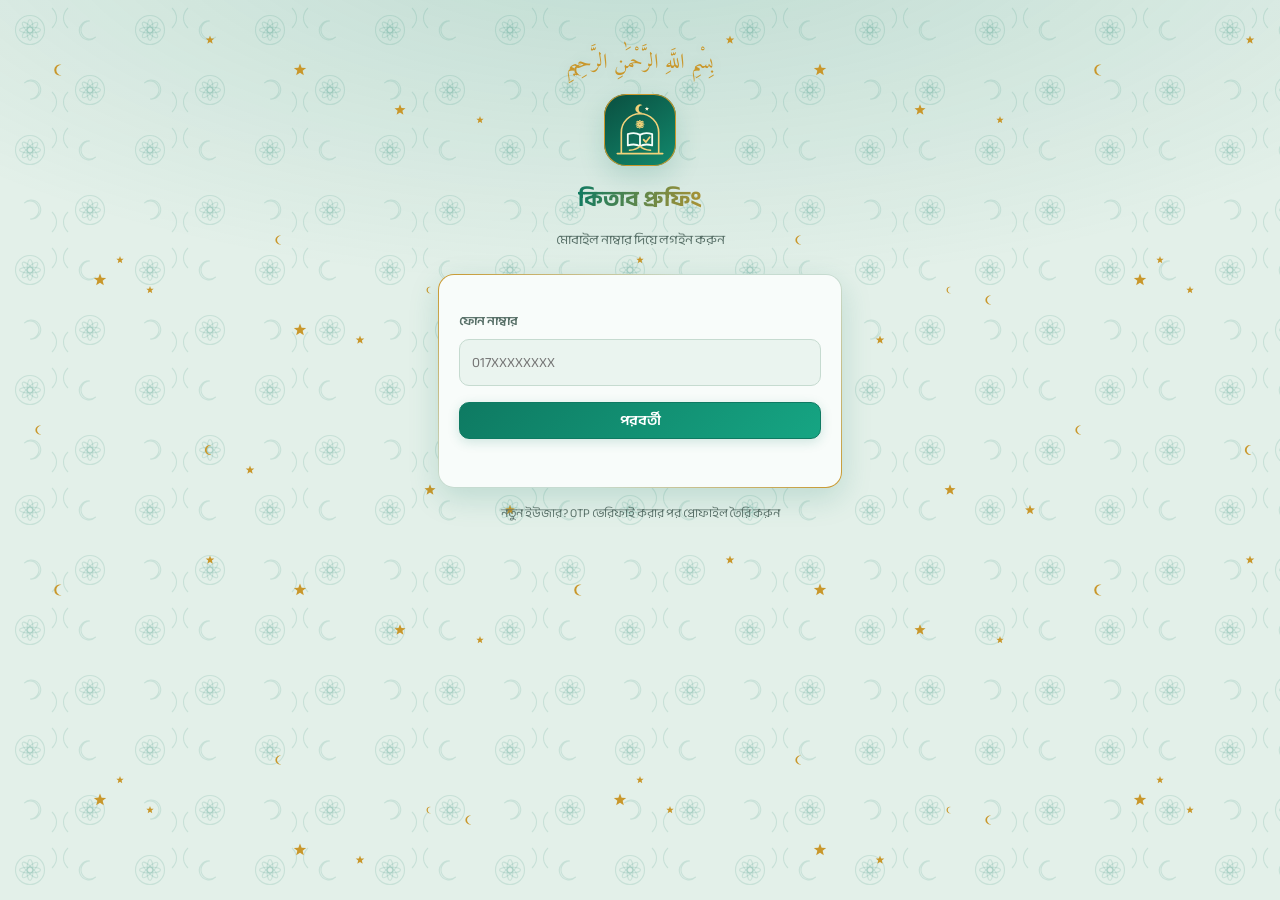
<file: view.html>
<!doctype html>
<html lang="bn">
<head>
<meta charset="utf-8">
<meta name="viewport" content="width=device-width, initial-scale=1">
<title>কিতাব প্রুফিং</title>
<script src="theme-init.js"></script>
<!-- অনলাইন ফন্ট: UI = Anek Bangla, প্রুফিং টেক্সট = Noto Serif Bengali, আরবি = Noto Naskh Arabic -->
<link rel="preconnect" href="https://fonts.googleapis.com">
<link rel="preconnect" href="https://fonts.gstatic.com" crossorigin>
<link href="https://fonts.googleapis.com/css2?family=Anek+Bangla:wght@400;500;600;700&family=Noto+Serif+Bengali:wght@400;500;600;700&family=Noto+Naskh+Arabic:wght@400;500;600&display=swap" rel="stylesheet">
<style>
  /* আরবি/উর্দু অংশের জন্য নূরে হুদা (Noorehuda) — শুধু আরবি ব্লকের অক্ষরে; বাংলা/ইংরেজি আগের ফন্টেই থাকে।
     ফন্ট ফাইল: fonts/Noorehuda.ttf (বা .woff2) — ফোনে/পিসিতে ইনস্টল করা থাকলে সেটাই ব্যবহার হয় */
  @font-face{
    font-family:"Noorehuda";font-style:normal;font-weight:400;font-display:swap;
    src:local("Noorehuda"),local("noorehuda"),local("Noorehuda Regular"),
        url("fonts/Noorehuda.woff2") format("woff2"),url("fonts/Noorehuda.ttf") format("truetype");
    unicode-range:U+0600-06FF,U+0750-077F,U+08A0-08FF,U+FB50-FDFF,U+FE70-FEFF,U+200C-200F,U+0640;
  }
  :root{
    --bg:#ffffff;--fg:#1b1f27;--muted:#6b7280;--line:#e3e7ee;--panel:#f4f6fa;--panel2:#eaeef5;
    --pri:#2563eb;--pri-fg:#fff;--ok:#16a34a;--warn:#c2410c;--err:#dc2626;--hl:rgba(250,204,21,.38);--hlw:rgba(249,115,22,.5);
    --ui:"Anek Bangla","Noto Sans Bengali","Kalpurush",system-ui,-apple-system,"Segoe UI",sans-serif;
    --txt:"Noorehuda","Noto Serif Bengali","Noto Naskh Arabic","Kalpurush","SolaimanLipi",serif;
  }
  @media (prefers-color-scheme:dark){
    :root:not([data-theme=light]){--bg:#14161a;--fg:#e8eaed;--muted:#9aa3b2;--line:#2a2e36;--panel:#1d2127;--panel2:#262b33;
          --pri:#7aa7ff;--pri-fg:#0b0d10;--ok:#6fd08c;--warn:#fbbf24;--err:#f87171;--hl:rgba(250,204,21,.26);--hlw:rgba(251,146,60,.5)}
  }
  :root[data-theme=dark]{--bg:#14161a;--fg:#e8eaed;--muted:#9aa3b2;--line:#2a2e36;--panel:#1d2127;--panel2:#262b33;
          --pri:#7aa7ff;--pri-fg:#0b0d10;--ok:#6fd08c;--warn:#fbbf24;--err:#f87171;--hl:rgba(250,204,21,.26);--hlw:rgba(251,146,60,.5)}
  *{box-sizing:border-box}
  html,body{height:100%;margin:0}
  body{display:flex;flex-direction:column;height:100dvh;background:var(--bg);color:var(--fg);
       font-family:var(--ui);font-size:14px;-webkit-font-smoothing:antialiased}

  /* ছোট ভেক্টর আইকন (সব একই ছোট মাপ) */
  .i{width:16px;height:16px;flex:none;fill:none;stroke:currentColor;stroke-width:2;stroke-linecap:round;stroke-linejoin:round}

  button,select,input{font:inherit;color:var(--fg);background:var(--panel);border:1px solid var(--line);border-radius:8px;padding:5px 10px;
                      transition:background .15s,border-color .15s,filter .15s}
  button{cursor:pointer;display:inline-flex;align-items:center;justify-content:center;gap:6px;line-height:1.25;white-space:nowrap}
  button:hover{background:var(--panel2)}
  button:active{filter:brightness(.92)}
  button.ico{padding:5px 8px}
  button.primary{background:var(--pri);border-color:var(--pri);color:var(--pri-fg);font-weight:600}
  button.primary:hover{filter:brightness(1.06)}
  button.on{background:var(--ok);border-color:var(--ok);color:#fff}
  @media (prefers-color-scheme:dark){:root:not([data-theme=light]) button.on{color:#0b0d10}}
  :root[data-theme=dark] button.on{color:#0b0d10}
  button:disabled{opacity:.5;cursor:default}
  /* ক্লিক রিপল ইফেক্ট (Material ripple): চাপলে চাপার বিন্দু থেকে বৃত্তাকার ঢেউ ছড়ায় */
  button,.dd-it{position:relative;overflow:hidden;isolation:isolate}
  /* রিপল: হালকা সবুজ ঢেউ (সাধারণ বোতামে উজ্জ্বল সবুজ, সবুজ বোতামে সাদাটে-সবুজ) + চেপে ধরা অবস্থায় বোতাম হালকা সবুজ আভা */
  .rip{position:absolute;border-radius:50%;pointer-events:none;background:rgba(34,197,94,.6);transform:scale(0);opacity:.9;animation:rip .75s ease-out forwards}
  button.on .rip{background:rgba(220,252,231,.9)}
  @keyframes rip{0%{transform:scale(0);opacity:.9}65%{opacity:.55}100%{transform:scale(1);opacity:0}}
  button:active:not(:disabled),.dd-it:active{box-shadow:inset 0 0 0 999px rgba(34,197,94,.18)}
  @media (prefers-color-scheme:dark){:root:not([data-theme=light]) .rip{background:rgba(74,222,128,.6)}:root:not([data-theme=light]) button.on .rip{background:rgba(21,128,61,.55)}}
  :root[data-theme=dark] .rip{background:rgba(74,222,128,.6)}:root[data-theme=dark] button.on .rip{background:rgba(21,128,61,.55)}
  @media (prefers-reduced-motion:reduce){.rip{display:none}}
  select:focus,input:focus,button:focus-visible{outline:2px solid var(--pri);outline-offset:1px}

  /* হেডার ও ফুটার: সবসময় এক লাইনে (inline); জায়গা না হলে আড়াআড়ি স্ক্রল */
  header,footer{display:flex;flex-wrap:nowrap;align-items:center;gap:6px;padding:6px 8px;background:var(--bg);
                overflow-x:auto;overflow-y:hidden;scrollbar-width:thin;-webkit-overflow-scrolling:touch;overscroll-behavior-x:contain}
  header>*,footer>*{flex:none}
  header{border-bottom:1px solid var(--line)}
  footer{border-top:1px solid var(--line)}
  footer button{padding:5px 9px}
  #jump{width:72px}
  /* স্ট্যাটাস: হেডারের নিচে পাতলা লাইনে (সবসময় দেখা যায়, খালি থাকলে লুকায়) */
  #status{display:flex;align-items:center;gap:8px;padding:3px 8px;font-size:11px;color:var(--muted);border-bottom:1px solid var(--line);background:var(--bg)}
  #doneCnt{flex:1;min-width:0;text-align:center;font-size:15px;font-weight:700;color:var(--ok);font-variant-numeric:tabular-nums;line-height:1}
  #stText{flex:0 1 auto;max-width:62%;margin-left:auto;min-width:0;text-align:right;overflow:hidden;text-overflow:ellipsis;white-space:nowrap}
  #stText.dirty{color:var(--warn);font-weight:600}
  /* ছবির টুল (ডাউনলোড / Lens / Ai): স্ট্যাটাস লাইনের বাম ফাঁকা জায়গায় */
  #imgTools{display:flex;align-items:center;gap:6px;flex:none}
  #imgTools button{padding:3px 9px;border-radius:9px}
  #imgTools button .i{width:15px;height:15px}

  /* শোনার (TTS) বাটন: হেডিং টগলের পাশে, একটি গ্রুপে */
  #ttsBox{display:inline-flex;align-items:center;gap:6px;padding-left:8px;margin-left:2px;border-left:1px solid var(--line)}

  /* API বাটন: হেডারের একদম শেষে, শুধু আইকন */
  #apiBox{display:inline-flex;align-items:center;gap:6px;padding-left:8px;margin-left:2px;border-left:1px solid var(--line)}
  #btnApi.run{background:var(--pri);border-color:var(--pri);color:var(--pri-fg)}
  #btnApi.run .i{animation:apiPulse 1s ease-in-out infinite}
  @keyframes apiPulse{50%{opacity:.3}}
  /* অটো OCR টগল: সবুজ = চালু, লাল = বন্ধ */
  #btnAutoApi.on{background:var(--ok);border-color:var(--ok);color:#fff}
  #btnAutoApi.off{background:var(--err);border-color:var(--err);color:#fff}
  @media (prefers-color-scheme:dark){:root:not([data-theme=light]) #btnAutoApi.on,:root:not([data-theme=light]) #btnAutoApi.off{color:#0b0d10}}
  :root[data-theme=dark] #btnAutoApi.on,:root[data-theme=dark] #btnAutoApi.off{color:#0b0d10}

  /* নিজস্ব ড্রপডাউন (পপআপ তালিকাতেও একই ফন্ট) */
  .dd-btn{justify-content:space-between;gap:6px;text-align:left}
  .dd-btn .dd-t{overflow:hidden;text-overflow:ellipsis;white-space:nowrap}
  .dd-btn .dd-ch{width:14px;height:14px;opacity:.7}
  .dd-btn[data-for=sel]{width:130px}
  .dd-btn[data-for=ttsRate]{width:70px;padding:5px 7px}
  dialog .dd-btn{width:100%}
  .dd-pop{position:fixed;z-index:100;background:var(--bg);color:var(--fg);border:1px solid var(--line);border-radius:12px;
          box-shadow:0 8px 28px rgba(0,0,0,.28);overflow-y:auto;padding:4px;font-family:var(--ui);font-size:15px;
          -webkit-overflow-scrolling:touch;overscroll-behavior:contain}
  .dd-it{display:flex;align-items:center;justify-content:space-between;gap:10px;padding:11px 12px;border-radius:8px;cursor:pointer;line-height:1.3}
  .dd-it:hover{background:var(--panel)}
  .dd-it.sel{background:var(--panel2);color:var(--pri);font-weight:600}
  .dd-it .i{width:16px;height:16px}

  /* সবসময় পাশাপাশি (বাম-ডান), ফোনেও */
  main{flex:1;min-height:0;display:grid;grid-template-columns:1fr 1fr}
  main.swap .pane-img{order:2}
  .pane{display:flex;flex-direction:column;min-width:0;min-height:0}
  .pane-img{border-right:1px solid var(--line)}
  main.swap .pane-img{border-right:0;border-left:1px solid var(--line)}
  .bar{display:flex;flex-wrap:wrap;align-items:center;gap:5px;padding:4px 6px;background:var(--panel);border-bottom:1px solid var(--line);font-size:12px;color:var(--muted)}
  .bar button,.bar select{padding:2px 8px;font-size:12px}
  .bar button.ico{padding:3px 7px}
  .bar button .i{width:14px;height:14px}
  #txtInfo{margin-left:auto;font-size:11px;white-space:nowrap}
  .body{flex:1;min-height:0;overflow:auto;position:relative;-webkit-overflow-scrolling:touch}
  #img{display:block;height:auto;max-width:none;cursor:zoom-in}
  #img:not([src]){cursor:default}
  .msg{position:absolute;inset:0;display:flex;align-items:center;justify-content:center;text-align:center;padding:16px;color:var(--muted);pointer-events:none}
  .msg:empty{display:none}
  /* ছবি লোডিং: গোল রিং + শতাংশ (অ্যানিমেটেড) */
  .ldr{display:flex;flex-direction:column;align-items:center;gap:10px}
  .ldr-ring{position:relative;width:92px;height:92px}
  .ldr-ring svg{width:92px;height:92px;transform:rotate(-90deg);overflow:visible}
  .ldr-ring .trk{fill:none;stroke:var(--line);stroke-width:6}
  .ldr-ring .bar{fill:none;stroke:var(--pri);stroke-width:6;stroke-linecap:round;transition:stroke .3s}
  .ldr-ring .num{position:absolute;inset:0;display:flex;align-items:center;justify-content:center;font-size:20px;font-weight:700;color:var(--fg);font-variant-numeric:tabular-nums}
  .ldr-ring .num small{font-size:12px;font-weight:600;margin-left:1px;color:var(--muted)}
  .ldr.full .bar{stroke:var(--ok)}
  .ldr.ind .ring-s{animation:ldrSpin 1s linear infinite;transform-origin:50% 50%}
  .ldr.ind .bar{stroke-dasharray:60 400!important;stroke-dashoffset:0!important}
  .ldr-sub{font-size:11px;color:var(--muted);font-variant-numeric:tabular-nums;min-height:14px}
  @keyframes ldrSpin{to{transform:rotate(360deg)}}
  @media (prefers-reduced-motion:reduce){.ldr.ind .ring-s{animation:none}}
  textarea{display:block;width:100%;height:100%;border:0;outline:none;resize:none;padding:12px;border-radius:0;
           direction:ltr;text-align:left;unicode-bidi:normal;   /* সব সময় LTR — আরবি/উর্দু লাইনও বাম দিক থেকে শুরু */
           background:transparent;color:var(--fg);font-family:var(--txt);line-height:1.95;font-size:var(--fs,20px);position:relative;z-index:1}
  /* শোনার সময় হাইলাইট: textarea-র পেছনে একই মাপ/ফন্টের একটি আয়না-স্তর; লেখা স্বচ্ছ, শুধু mark-এর রং দেখা যায় */
  #hl{position:absolute;inset:0;z-index:0;display:none;pointer-events:none;overflow-x:hidden;overflow-y:auto;scrollbar-color:transparent transparent;
      margin:0;border:0;padding:12px;background:transparent;color:transparent;white-space:pre-wrap;overflow-wrap:break-word;word-break:normal;
      direction:ltr;text-align:left;unicode-bidi:normal;   /* textarea-র মতোই সব সময় LTR (বাম দিক থেকে)) */
      font-family:var(--txt);line-height:1.95;font-size:var(--fs,20px);-webkit-text-size-adjust:100%}
  #hl mark{color:transparent;background:var(--hl);border-radius:4px;-webkit-box-decoration-break:clone;box-decoration-break:clone}
  #hl mark.w{background:var(--hlw)}
  textarea::placeholder{color:var(--muted);opacity:.8}

  dialog{border:1px solid var(--line);border-radius:14px;background:var(--bg);color:var(--fg);max-width:460px;width:92vw;padding:18px;font-family:var(--ui);max-height:92dvh;overflow:auto}
  dialog::backdrop{background:rgba(0,0,0,.45)}
  dialog h3{margin:0 0 10px}
  dialog label{display:block;margin:10px 0 3px;font-size:12px;color:var(--muted)}
  dialog input[type=text],dialog input[type=password],dialog select{width:100%}
  dialog .row{display:flex;gap:8px;justify-content:flex-end;margin-top:14px;flex-wrap:wrap}
  dialog small{display:block;margin-top:4px;color:var(--muted);line-height:1.5}
  dialog hr{border:0;border-top:1px solid var(--line);margin:14px 0 4px}
  dialog input[type=number]{width:100%}
  dialog textarea{height:auto;min-height:150px;width:100%;border:1px solid var(--line);border-radius:8px;padding:8px 10px;
                  font-family:var(--ui);font-size:13px;line-height:1.6;resize:vertical;background:var(--panel);color:var(--fg)}
  dialog .chk{display:flex;align-items:center;gap:8px;margin-top:12px;font-size:13px;color:var(--fg);cursor:pointer}
  dialog .chk input{width:18px;height:18px;padding:0;flex:none}
  .apiPick{width:100%;flex-direction:column;align-items:flex-start;justify-content:center;gap:3px;padding:12px 14px;margin-top:8px;text-align:left;white-space:normal}
  .apiPick b{font-size:15px}
  .apiPick .s{font-size:12px;color:var(--muted);line-height:1.5}
  /* শোনার সার্ভিস বাছাই ডায়ালগ */
  #dlgTts{max-width:520px}
  #tsErr[hidden]{display:none}
  .tsItem{border:1px solid var(--line);border-radius:12px;margin-top:8px;background:var(--panel);overflow:hidden}
  .tsItem.sel{border-color:var(--pri);box-shadow:0 0 0 1px var(--pri) inset}
  .tsPick{width:100%;flex-direction:column;align-items:flex-start;justify-content:center;gap:3px;padding:11px 13px;text-align:left;white-space:normal;
          background:transparent;border:0;border-radius:0}
  .tsPick:hover{background:var(--panel2)}
  .tsPick b{font-size:15px;display:flex;align-items:center;gap:8px}
  .tsPick .s{font-size:12px;color:var(--muted);line-height:1.5}
  .tsDot{flex:none;width:14px;height:14px;border-radius:50%;border:2px solid var(--muted);display:inline-block}
  .tsItem.sel .tsDot{border-color:var(--pri);background:radial-gradient(circle,var(--pri) 0 4px,transparent 5px)}
  .tsTags{display:flex;flex-wrap:wrap;gap:4px;margin-top:2px}
  .tsTag{font-size:11px;padding:1px 8px;border-radius:99px;background:var(--panel2);color:var(--muted);line-height:1.6}
  .tsTag.ok{background:rgba(22,163,74,.16);color:var(--ok)}
  .tsTag.warn{background:rgba(194,65,12,.14);color:var(--warn)}
  .tsTag.err{background:rgba(220,38,38,.14);color:var(--err)}
  .tsPanel{display:none;padding:2px 13px 12px;border-top:1px dashed var(--line)}
  .tsItem.sel .tsPanel{display:block}
  .tsPanel:empty{display:none!important}
  /* বোতামের সারি নিচে আটকে থাকে: লম্বা তালিকায় স্ক্রল না করেই "শুনুন" চাপা যায় */
  #dlgTts .row{position:sticky;bottom:-18px;background:var(--bg);padding:10px 0 2px;margin:10px 0 -2px;border-top:1px solid var(--line);z-index:2}
  #toast{position:fixed;left:50%;bottom:64px;transform:translateX(-50%);background:#222;color:#fff;padding:8px 14px;border-radius:10px;
         font-size:13px;max-width:90vw;opacity:0;pointer-events:none;transition:opacity .2s;z-index:50}
  #toast.show{opacity:1}
  #toast.err{background:var(--err)}
  /* কাস্টম লোডিং টোস্ট ("সেভ ও পরের"): ঘূর্ণি + ধাপের নাম + প্রগ্রেস বার */
  #ltoast{position:fixed;left:50%;bottom:64px;transform:translate(-50%,8px);background:#222;color:#fff;padding:10px 16px 13px;border-radius:12px;
          display:flex;align-items:center;gap:12px;min-width:260px;max-width:90vw;font-size:13px;line-height:1.45;overflow:hidden;
          opacity:0;pointer-events:none;transition:opacity .2s,transform .2s;z-index:51;box-shadow:0 6px 22px rgba(0,0,0,.35)}
  #ltoast.show{opacity:1;transform:translate(-50%,0)}
  #ltoast .lt-spin{flex:none;width:22px;height:22px;border-radius:50%;border:3px solid rgba(255,255,255,.28);border-top-color:#4ade80;animation:ltspin .8s linear infinite}
  #ltoast .lt-txt{display:flex;flex-direction:column;min-width:0}
  #ltoast .lt-txt b{font-weight:600}
  #ltoast .lt-txt small{opacity:.75;font-size:11px}
  #ltoast .lt-pct{flex:none;margin-left:auto;padding-left:10px;min-width:46px;text-align:right;font-size:15px;font-weight:700;color:#4ade80;font-variant-numeric:tabular-nums}
  #ltoast .lt-bar{position:absolute;left:0;bottom:0;height:3px;width:0;background:#4ade80;transition:width .2s linear}
  @keyframes ltspin{to{transform:rotate(360deg)}}

  /* লাইটবক্স: ছবিতে ক্লিক করলে পপআপ, যেকোনো জায়গায় ক্লিক করলে বন্ধ */
  #lb{position:fixed;inset:0;z-index:40;display:none;align-items:center;justify-content:center;
      background:rgba(0,0,0,.88);cursor:zoom-out;overflow:auto;touch-action:pinch-zoom pan-x pan-y}
  #lb.open{display:flex}
  #lbImg{max-width:96vw;max-height:94dvh;object-fit:contain;display:block;margin:auto;
         box-shadow:0 4px 30px rgba(0,0,0,.6);background:#fff}
  #lbTitle{position:fixed;top:10px;left:12px;color:#fff;font-size:13px;background:rgba(0,0,0,.5);padding:4px 10px;border-radius:8px;pointer-events:none}
  #lbDl{position:fixed;top:8px;right:12px;width:42px;height:42px;padding:0;
        border-radius:50%;background:rgba(255,255,255,.92);color:#111;border:0;cursor:pointer;z-index:41}
  #lbDl .i{width:20px;height:20px}

  /* view.html: সেটিংস ও Gemini API বাটন শুধু অ্যাডমিনের জন্য দৃশ্যমান */
  body:not(.is-admin) #btnSettings,body:not(.is-admin) #apiBox,body:not(.is-admin) #btnAutoApi,
  body:not(.is-admin) #dlg,body:not(.is-admin) #dlgApi,body:not(.is-admin) #dlgCfg{display:none!important}
</style>
<link rel="stylesheet" href="theme.css">
<link rel="icon" href="icon.svg" type="image/svg+xml">
<meta name="theme-color" content="#0b5f4c">
<link rel="manifest" href="manifest.json">
<link rel="apple-touch-icon" href="icons/icon-192.png">
<meta name="mobile-web-app-capable" content="yes">
<meta name="apple-mobile-web-app-capable" content="yes">
<meta name="apple-mobile-web-app-title" content="RizwanTask">
</head>
<body>

<!-- আইকন স্প্রাইট (ছোট ভেক্টর, currentColor) -->
<svg width="0" height="0" style="position:absolute" aria-hidden="true" focusable="false">
  <defs>
    <symbol id="i-settings" viewBox="0 0 24 24"><circle cx="12" cy="12" r="3"/><path d="M19.4 15a1.65 1.65 0 0 0 .33 1.82l.06.06a2 2 0 0 1 0 2.83 2 2 0 0 1-2.83 0l-.06-.06a1.65 1.65 0 0 0-1.82-.33 1.65 1.65 0 0 0-1 1.51V21a2 2 0 0 1-2 2 2 2 0 0 1-2-2v-.09A1.65 1.65 0 0 0 9 19.4a1.65 1.65 0 0 0-1.82.33l-.06.06a2 2 0 0 1-2.83 0 2 2 0 0 1 0-2.83l.06-.06a1.65 1.65 0 0 0 .33-1.82 1.65 1.65 0 0 0-1.51-1H3a2 2 0 0 1-2-2 2 2 0 0 1 2-2h.09A1.65 1.65 0 0 0 4.6 9a1.65 1.65 0 0 0-.33-1.82l-.06-.06a2 2 0 0 1 0-2.83 2 2 0 0 1 2.83 0l.06.06a1.65 1.65 0 0 0 1.82.33H9a1.65 1.65 0 0 0 1-1.51V3a2 2 0 0 1 2-2 2 2 0 0 1 2 2v.09a1.65 1.65 0 0 0 1 1.51 1.65 1.65 0 0 0 1.82-.33l.06-.06a2 2 0 0 1 2.83 0 2 2 0 0 1 0 2.83l-.06.06a1.65 1.65 0 0 0-.33 1.82V9a1.65 1.65 0 0 0 1.51 1H21a2 2 0 0 1 2 2 2 2 0 0 1-2 2h-.09a1.65 1.65 0 0 0-1.51 1z"/></symbol>
    <symbol id="i-refresh" viewBox="0 0 24 24"><polyline points="23 4 23 10 17 10"/><polyline points="1 20 1 14 7 14"/><path d="M3.51 9a9 9 0 0 1 14.85-3.36L23 10M1 14l4.64 4.36A9 9 0 0 0 20.49 15"/></symbol>
    <symbol id="i-left" viewBox="0 0 24 24"><polyline points="15 18 9 12 15 6"/></symbol>
    <symbol id="i-right" viewBox="0 0 24 24"><polyline points="9 18 15 12 9 6"/></symbol>
    <symbol id="i-down" viewBox="0 0 24 24"><polyline points="6 9 12 15 18 9"/></symbol>
    <symbol id="i-check" viewBox="0 0 24 24"><polyline points="20 6 9 17 4 12"/></symbol>
    <symbol id="i-skip" viewBox="0 0 24 24"><polygon points="5 4 15 12 5 20 5 4"/><line x1="19" y1="5" x2="19" y2="19"/></symbol>
    <symbol id="i-swap" viewBox="0 0 24 24"><polyline points="17 1 21 5 17 9"/><path d="M3 11V9a4 4 0 0 1 4-4h14"/><polyline points="7 23 3 19 7 15"/><path d="M21 13v2a4 4 0 0 1-4 4H3"/></symbol>
    <symbol id="i-tag" viewBox="0 0 24 24"><path d="M20.59 13.41l-7.17 7.17a2 2 0 0 1-2.83 0L2 12V2h10l8.59 8.59a2 2 0 0 1 0 2.82z"/><line x1="7" y1="7" x2="7.01" y2="7"/></symbol>
    <symbol id="i-download" viewBox="0 0 24 24"><path d="M21 15v4a2 2 0 0 1-2 2H5a2 2 0 0 1-2-2v-4"/><polyline points="7 10 12 15 17 10"/><line x1="12" y1="15" x2="12" y2="3"/></symbol>
    <symbol id="i-copy" viewBox="0 0 24 24"><rect x="9" y="9" width="13" height="13" rx="2"/><path d="M5 15H4a2 2 0 0 1-2-2V4a2 2 0 0 1 2-2h9a2 2 0 0 1 2 2v1"/></symbol>
    <symbol id="i-paste" viewBox="0 0 24 24"><path d="M16 4h2a2 2 0 0 1 2 2v14a2 2 0 0 1-2 2H6a2 2 0 0 1-2-2V6a2 2 0 0 1 2-2h2"/><rect x="8" y="2" width="8" height="4" rx="1"/></symbol>
    <symbol id="i-save" viewBox="0 0 24 24"><path d="M19 21H5a2 2 0 0 1-2-2V5a2 2 0 0 1 2-2h11l5 5v11a2 2 0 0 1-2 2z"/><polyline points="17 21 17 13 7 13 7 21"/><polyline points="7 3 7 8 15 8"/></symbol>
    <symbol id="i-checkc" viewBox="0 0 24 24"><path d="M22 11.08V12a10 10 0 1 1-5.93-9.14"/><polyline points="22 4 12 14.01 9 11.01"/></symbol>
    <symbol id="i-square" viewBox="0 0 24 24"><rect x="3" y="3" width="18" height="18" rx="2"/></symbol>
    <symbol id="i-checksq" viewBox="0 0 24 24"><polyline points="9 11 12 14 22 4"/><path d="M21 12v7a2 2 0 0 1-2 2H5a2 2 0 0 1-2-2V5a2 2 0 0 1 2-2h11"/></symbol>
    <symbol id="i-trash" viewBox="0 0 24 24"><polyline points="3 6 5 6 21 6"/><path d="M19 6l-1 14a2 2 0 0 1-2 2H8a2 2 0 0 1-2-2L5 6m3 0V4a2 2 0 0 1 2-2h4a2 2 0 0 1 2 2v2"/></symbol>
    <symbol id="i-play" viewBox="0 0 24 24"><polygon points="6 3 20 12 6 21 6 3"/></symbol>
    <symbol id="i-pause" viewBox="0 0 24 24"><rect x="6" y="4" width="4" height="16" rx="1"/><rect x="14" y="4" width="4" height="16" rx="1"/></symbol>
    <symbol id="i-stop" viewBox="0 0 24 24"><rect x="5" y="5" width="14" height="14" rx="2"/></symbol>
    <symbol id="i-api" viewBox="0 0 24 24"><path d="M8 3H7a2 2 0 0 0-2 2v5a2 2 0 0 1-2 2 2 2 0 0 1 2 2v5c0 1.1.9 2 2 2h1"/><path d="M16 21h1a2 2 0 0 0 2-2v-5c0-1.1.9-2 2-2a2 2 0 0 1-2-2V5a2 2 0 0 0-2-2h-1"/></symbol>
    <symbol id="i-bolt" viewBox="0 0 24 24"><polygon points="13 2 3 14 12 14 11 22 21 10 12 10 13 2"/></symbol>
    <symbol id="i-lens" viewBox="0 0 24 24"><path d="M3 8V5a2 2 0 0 1 2-2h3M16 3h3a2 2 0 0 1 2 2v3M21 16v3a2 2 0 0 1-2 2h-3M8 21H5a2 2 0 0 1-2-2v-3"/><circle cx="12" cy="12" r="3.5"/></symbol>
    <symbol id="i-sparkle" viewBox="0 0 24 24"><path d="M10 3l1.9 5.6L17.5 10.5l-5.6 1.9L10 18l-1.9-5.6L2.5 10.5l5.6-1.9z"/><path d="M19 14l.9 2.1L22 17l-2.1.9L19 20l-.9-2.1L16 17l2.1-.9z"/></symbol>
  </defs>
</svg>

<header id="hdr">
  <button id="btnBack" class="ico" title="কাজের তালিকায় ফিরুন" aria-label="ফিরুন" onclick="location.href='task.html'"><svg class="i"><use href="#i-left"/></svg></button>
  <button id="btnSettings" class="ico" title="সেটিংস / টোকেন" aria-label="সেটিংস"><svg class="i"><use href="#i-settings"/></svg></button>
  <button id="btnReload" class="ico" title="রিপো থেকে তালিকা ও বর্তমান পেইজ নতুন করে লোড করুন" aria-label="রিলোড"><svg class="i"><use href="#i-refresh"/></svg></button>
  <button id="btnPrev" class="ico" title="আগের পেইজ (Alt+←)" aria-label="আগের পেইজ"><svg class="i"><use href="#i-left"/></svg></button>
  <select id="sel"></select>
  <button id="btnNext" class="ico" title="পরের পেইজ (Alt+→)" aria-label="পরের পেইজ"><svg class="i"><use href="#i-right"/></svg></button>
  <input id="jump" type="number" min="1" inputmode="numeric" placeholder="পেইজ">
  <button id="btnGo">যাও</button>
  <button id="btnNextUn" title="পরের অপ্রুফড পেইজে যান"><svg class="i"><use href="#i-skip"/></svg><span></span></button>
  <button id="btnSwap" class="ico" title="ছবি ও টেক্সটের পাশ বদলান" aria-label="পাশ বদলান"><svg class="i"><use href="#i-swap"/></svg></button>
  <button id="btnAuto" title="চালু থাকলে পেস্ট করা টেক্সটের প্রতিটি হেডিংয়ের আগে (স্পেস ছাড়া) 1 বসবে" aria-pressed="false"></button>
  <span id="ttsBox">
    <button id="btnPlay" title="টেক্সট শুনুন — নির্বাচিত অংশ, না থাকলে কার্সর থেকে শেষ পর্যন্ত (শুরুর সময় সার্ভিস বাছার ডায়ালগ আসবে)"></button>
    <button id="btnStop" class="ico" title="শোনা বন্ধ করুন" aria-label="থামান" disabled><svg class="i"><use href="#i-stop"/></svg></button>
    <select id="ttsRate" title="পড়ার গতি" aria-label="পড়ার গতি">
      <option value="0.6">0.6×</option><option value="0.8">0.8×</option><option value="1">1×</option>
      <option value="1.2">1.2×</option><option value="1.5">1.5×</option><option value="1.8">1.8×</option><option value="2">2×</option>
    </select>
  </span>
  <span id="apiBox"><button id="btnAutoApi" class="ico on" title="অটো OCR" aria-label="অটো OCR" aria-pressed="true"><svg class="i"><use href="#i-bolt"/></svg></button><button id="btnApi" class="ico" title="API — ছবি থেকে টেক্সট (এপি আই - ১) / টেক্সট প্রুফিং (এপি আই - ২)" aria-label="API"><svg class="i"><use href="#i-api"/></svg></button></span>
</header>
<div id="status">
  <span id="imgTools">
    <button id="btnDl" class="ico" title="এই পেইজের মূল ছবি ডাউনলোড করুন" aria-label="ডাউনলোড"><svg class="i"><use href="#i-download"/></svg></button>
    <button id="btnLens" class="ico" title="এই পেইজের ছবি Google Lens-এ খুলুন (টেক্সট কপি করার জন্য)" aria-label="Google Lens"><svg class="i"><use href="#i-lens"/></svg></button>
    <button id="btnAiCopy" class="ico" title="AI প্রম্পট কপি — GitHub ডাউনলোড অংশ + এই পেইজের ছবির raw লিংক + OCR প্রম্পট (Supabase), একসাথে ক্লিপবোর্ডে" aria-label="AI প্রম্পট কপি"><svg class="i"><use href="#i-sparkle"/></svg></button>
  </span>
  <span id="doneCnt" hidden title="আপনার সম্পন্ন (প্রুফড) টাস্ক" aria-label="আপনার সম্পন্ন টাস্ক"></span>
  <span id="stText"></span>
</div>

<main id="main">
  <section class="pane pane-img">
    <div class="bar">
      <span>ছবি</span>
      <button id="zOut">−</button><span id="zVal">100%</span><button id="zIn">+</button><button id="zFit">ফিট</button>
    </div>
    <div class="body" id="imgBox">
      <img id="img" alt="" title="বড় করে দেখতে ক্লিক করুন">
      <div class="msg" id="imgMsg"></div>
    </div>
  </section>
  <section class="pane pane-txt">
    <div class="bar">
      <span>টেক্সট</span>
      <button id="fOut" title="ফন্ট ছোট">A−</button><button id="fIn" title="ফন্ট বড়">A+</button>
      <button id="btnCopy" class="ico" title="কপি (নির্বাচিত অংশ, না থাকলে পুরো টেক্সট)" aria-label="কপি"><svg class="i"><use href="#i-copy"/></svg></button>
      <button id="btnPaste" class="ico" title="পেস্ট (আগের সব টেক্সট মুছে নতুন টেক্সট বসবে, কার্সর শুরুতে থাকবে)" aria-label="পেস্ট"><svg class="i"><use href="#i-paste"/></svg></button>
      <span id="txtInfo" title="খসড়া = এই ব্রাউজারে সংরক্ষিত অসংরক্ষিত খসড়ার সংখ্যা"></span>
    </div>
    <div class="body">
      <div id="hl" dir="ltr" aria-hidden="true"></div>
      <textarea id="ta" spellcheck="false" dir="ltr" disabled></textarea>
    </div>
  </section>
</main>

<footer id="ftr">
  <button id="btnSave" title="এই পেইজের টেক্সট সেভ"><svg class="i"><use href="#i-save"/></svg><span>সেভ</span></button>
  <button id="btnProof" class="primary" title="সেভ করে প্রুফড চিহ্নিত করুন এবং পরের পেইজে যান"><svg class="i"><use href="#i-checkc"/></svg><span>সেভ ও পরের</span></button>
  <button id="btnToggleProof" title="প্রুফড হিসেবে চিহ্নিত করুন"><svg class="i"><use href="#i-square"/></svg><span>প্রুফড</span></button>
  <button id="btnDiscard" title="এই পেইজের অসংরক্ষিত পরিবর্তন/খসড়া বাতিল করে রিপোর টেক্সট ফিরিয়ে আনুন"><svg class="i"><use href="#i-trash"/></svg><span>বাতিল</span></button>
</footer>

<!-- লাইটবক্স -->
<div id="lb" aria-hidden="true">
  <div id="lbTitle"></div>
  <button id="lbDl" title="মূল ছবি ডাউনলোড" aria-label="ডাউনলোড"><svg class="i"><use href="#i-download"/></svg></button>
  <img id="lbImg" alt="">
</div>

<dialog id="dlg">
  <h3>সেটিংস</h3>
  <label for="cRepo">রিপো (owner/repo)</label>
  <input id="cRepo" type="text" placeholder="SunniPedia/pdftojpg" autocapitalize="off" autocomplete="off">
  <label for="cBranch">ব্রাঞ্চ (খালি = ডিফল্ট ব্রাঞ্চ)</label>
  <input id="cBranch" type="text" placeholder="main" autocapitalize="off" autocomplete="off">
  <label for="cToken">GitHub Access Token (এখানে বসান)</label>
  <input id="cToken" type="password" placeholder="github_pat_..." autocapitalize="off" autocomplete="off">
  <small>টোকেন শুধু এই ব্রাউজারে সংরক্ষিত থাকে (localStorage; এক্সটেনশনে অতিরিক্ত extension storage-এও)। এখানে যা-ই লিখুন/বদলান, সাথে সাথে স্বয়ংক্রিয়ভাবে সংরক্ষিত হয় — প্রতিবার দিতে হবে না। HTML ফাইলে বা রিপোতে কখনো লিখবেন না। সেভ/পুশ করতে টোকেনে এই রিপোর জন্য <b>Contents: Read and write</b> অনুমতি লাগবে।</small>
  <label for="cBook">কিতাবের নাম (prefix) — খালি রাখলে আগের মতো pages / texts / proofed.json</label>
  <input id="cBook" type="text" placeholder="যেমন: bukhari" autocapitalize="off" autocomplete="off">
  <label for="cPages">ছবির ফোল্ডার (মূল নাম)</label>
  <input id="cPages" type="text" autocapitalize="off">
  <label for="cTexts">টেক্সট ফোল্ডার (মূল নাম; না থাকলে প্রথম সেভে নিজে থেকে তৈরি হবে)</label>
  <input id="cTexts" type="text" autocapitalize="off">
  <label for="cProofDir">প্রুফড ফোল্ডার (প্রুফড তালিকা এর ভেতরে থাকবে; খালি = রিপোর রুটে)</label>
  <input id="cProofDir" type="text" placeholder="proofed" autocapitalize="off">
  <label for="cProof">প্রুফড তালিকার ফাইল (মূল নাম; না থাকলে তৈরি হবে)</label>
  <input id="cProof" type="text" autocapitalize="off">
  <small id="cPreview"></small>
  <hr>
  <label for="cEngine">শোনার ইঞ্জিন</label>
  <select id="cEngine">
    <option value="auto">স্বয়ংক্রিয় (ফোনের TTS; না চললে Google অনলাইন)</option>
    <option value="device">শুধু ফোনের TTS</option>
    <option value="google">শুধু Google অনলাইন (ইন্টারনেট লাগবে)</option>
    <option value="edge">শুধু Edge TTS (Microsoft)</option>
    <option value="poll">শুধু Pollinations</option>
    <option value="server">শুধু Piper / নিজস্ব সার্ভার</option>
    <option value="watson">শুধু IBM Watson</option>
    <option value="fish">শুধু Fish Audio</option>
  </select>
  <small>Google অনলাইন অডিও একটি অনানুষ্ঠানিক সার্ভিস (Google Translate-এর অডিও), তাই যেকোনো সময় বন্ধ বা সীমিত হতে পারে। এতে ভয়েস বাছা যায় না; ভাষা (বাংলা/আরবি/ইংরেজি) নিজে থেকে চেনা হয়।</small>
  <small>এখানে শেষ বাছাই দেখায়। "শুনুন" বোতাম চাপলে প্রতিবার সার্ভিস বাছার ডায়ালগ আসে (সেখানে সব সার্ভিসের কনফিগও আছে)।</small>
  <label for="cVoiceBn">ফোনের ভয়েস — বাংলা</label>
  <select id="cVoiceBn"></select>
  <label for="cVoiceAr">ফোনের ভয়েস — আরবি</label>
  <select id="cVoiceAr"></select>
  <label for="cVoiceEn">ফোনের ভয়েস — ইংরেজি</label>
  <select id="cVoiceEn"></select>
  <small>ফোনের ভয়েস ডিভাইসের টেক্সট-টু-স্পিচ ইঞ্জিন থেকে আসে (শুধু ফোনের TTS ব্যবহার হলে প্রযোজ্য)। "স্বয়ংক্রিয়" রাখলে ডিভাইসের সেরা মিল ব্যবহার হবে।</small>
  <div class="row">
    <button id="cClearTok">টোকেন মুছুন</button>
    <button id="cCancel">বন্ধ</button>
    <button id="cSave" class="primary">সংরক্ষণ ও সংযোগ</button>
  </div>
</dialog>

<!-- API বাছাই -->
<dialog id="dlgApi">
  <h3>API</h3>
  <small id="apiOffNote" hidden style="color:var(--err);font-weight:600">এপি আই এখন বন্ধ (অ্যাডমিন সেটিংস থেকে চালু করুন) — চালানো যাবে না, শুধু কনফিগ দেখা/বদলানো যাবে।</small>
  <button id="apiPick1" class="apiPick" type="button"><b>এপি আই - ১</b><span class="s" id="apiSub1"></span></button>
  <button id="apiPick2" class="apiPick" type="button"><b>এপি আই - ২</b><span class="s" id="apiSub2"></span></button>
  <div class="row"><button id="apiPickClose" type="button">বন্ধ</button></div>
</dialog>

<!-- API কনফিগ (এপি আই - ১ ও ২ একই ডায়ালগ; মান ব্রাউজারে থেকে যায়) -->
<dialog id="dlgCfg">
  <h3 id="aTitle"></h3>
  <small id="aSub"></small>
  <label for="aKey">API Key</label>
  <input id="aKey" type="password" placeholder="AIza..." autocapitalize="off" autocomplete="off" spellcheck="false">
  <small id="aKeyHint"></small>
  <label for="aModel">Model</label>
  <input id="aModel" type="text" placeholder="gemini-3.5-flash-lite" autocapitalize="off" autocomplete="off" spellcheck="false">
  <label for="aPrompt">Prompt</label>
  <textarea id="aPrompt" rows="8" spellcheck="false"></textarea>
  <small id="aPromptHint"></small>
  <label for="aTemp">Temperature (0–2; OCR/প্রুফিংয়ে 0 ভালো)</label>
  <input id="aTemp" type="number" min="0" max="2" step="0.1" inputmode="decimal">
  <label class="chk" id="aImgRow"><input id="aImg" type="checkbox"><span>পেইজের ছবিও সাথে পাঠান (ছবির সাথে মিলিয়ে প্রুফ করার জন্য)</span></label>
  <label class="chk" id="aAutoRow"><input id="aAuto" type="checkbox"><span>টেক্সট ফাঁকা পেইজ খুললে নিজে থেকেই চালান (অটো OCR)</span></label>
  <small id="aAutoHint">শর্ত: Key দেওয়া আছে, পেইজের টেক্সট ফাঁকা (txt নেই/খালি, খসড়াও নেই), পেইজটি প্রুফড নয়। প্রতি পেইজে সেশনে একবারই অটো চলে।</small>
  <small>কী, মডেল, প্রম্পট ইত্যাদি শুধু এই ব্রাউজারে (localStorage; এক্সটেনশনে extension storage-এও) থাকে। কিছু বদলালেই সাথে সাথে স্বয়ংক্রিয়ভাবে সংরক্ষিত হয় — একবার দিলে পরেও একই থাকবে। রিপোতে কখনো যায় না।</small>
  <div class="row">
    <button id="aDefault" type="button" title="প্রম্পট ডিফল্টে ফিরিয়ে আনুন">ডিফল্ট প্রম্পট</button>
    <button id="aCancel" type="button">বন্ধ</button>
    <button id="aSave" type="button">সংরক্ষণ</button>
    <button id="aRun" type="button" class="primary">সংরক্ষণ ও চালান</button>
  </div>
</dialog>

<!-- শোনার সার্ভিস বাছাই: "শুনুন" চাপলে (নতুন করে শুরুর সময়) প্রতিবার এই ডায়ালগ আসে; সবার জন্য দৃশ্যমান (শুধু অ্যাডমিনের নয়) -->
<dialog id="dlgTts">
  <h3>কোন সার্ভিসে শুনবেন?</h3>
  <small>একটি সার্ভিস বেছে নিন, দরকার হলে তার কনফিগ (কী / ভয়েস / URL) দিন, তারপর "শুনুন" চাপুন। কনফিগ এই ব্রাউজারে থেকে যায় (আবার লিখতে হবে না); শোনা শুরুর সময় প্রতিবার এই তালিকা আসবে, যাতে সার্ভিস বদলে নিতে পারেন।</small>
  <div id="tsList"></div>
  <small id="tsErr" hidden style="color:var(--err);font-weight:600"></small>
  <div class="row">
    <button id="tsCancel" type="button">বন্ধ</button>
    <button id="tsGo" type="button" class="primary"><svg class="i"><use href="#i-play"/></svg><span>শুনুন</span></button>
  </div>
</dialog>

<div id="toast"></div>
<div id="ltoast" role="status" aria-live="polite" aria-hidden="true"><span class="lt-spin" aria-hidden="true"></span><span class="lt-txt"><b id="ltTitle">লোড হচ্ছে…</b><small id="ltStep"></small></span><b class="lt-pct" id="ltPct">0%</b><span class="lt-bar"></span></div>

<script src="common.js"></script>
<script>
window.__KP_READY = (async () => {
  const u = await App.requireAuth();                       // লগইন/ডিভাইস না মিললে login.html-এ পাঠায়
  const id = new URLSearchParams(location.search).get('book');
  const go = () => { location.replace('task.html'); return new Promise(() => {}); };
  if (!id) return go();
  let b = null, s = {};
  try { b = (await App.sb.get('books?id=eq.' + encodeURIComponent(id) + '&limit=1'))[0]; } catch (e) {}
  if (!b) return go();
  try { s = (await App.sb.get('app_settings?id=eq.1&limit=1'))[0] || {}; } catch (e) {}
  return {uid: u.id, isAdmin: App.isAdminPhone(u.phone), book: b, settings: s};
})();
</script>
<script>(async () => {
  const CTX = await window.__KP_READY;
  // ---------- স্থায়ী সংরক্ষণ ----------
  // localStorage-এর পাশাপাশি, এক্সটেনশনে হলে chrome.storage.local-এও (Token, API Key, Prompt, Model, সেটিংস, খসড়া) অনুলিপি রাখা হয়।
  // শুরুতে সেখান থেকে ফিরিয়ে আনা হয়, তাই প্রতিবার নতুন করে দিতে হয় না। সাধারণ HTML-এ শুধু localStorage (+ স্থায়ী-স্টোরেজ অনুরোধ)।
  const KP_EXT = (typeof browser !== 'undefined' && browser.storage && browser.storage.local) ? browser
               : (typeof chrome !== 'undefined' && chrome.storage && chrome.storage.local) ? chrome : null;
  const KP_SFX = ':' + CTX.uid + ':' + CTX.book.id;
  const KP_KEYS = ['kitab_proof_cfg_v1' + KP_SFX, 'kitab_proof_drafts_v1' + KP_SFX];
  const kpPend = {}; let kpT = 0;
  function kpFlush() {
    clearTimeout(kpT);
    const o = {...kpPend}; Object.keys(kpPend).forEach(k => delete kpPend[k]);
    if (!KP_EXT || !Object.keys(o).length) return;
    try { const p = KP_EXT.storage.local.set(o); if (p && p.catch) p.catch(() => {}); } catch (e) {}
  }
  function kpMirror(k, v) { if (!KP_EXT) return; kpPend[k] = v; clearTimeout(kpT); kpT = setTimeout(kpFlush, 200); }
  addEventListener('pagehide', kpFlush);
  document.addEventListener('visibilitychange', () => { if (document.visibilityState === 'hidden') kpFlush(); });
  if (KP_EXT) {
    try {
      const got = await KP_EXT.storage.local.get(KP_KEYS);
      for (const k of KP_KEYS) {
        if (typeof got[k] === 'string' && got[k]) { try { localStorage.setItem(k, got[k]); } catch (e) {} }   // এক্সটেনশন স্টোরেজই মূল
        else { let v = null; try { v = localStorage.getItem(k); } catch (e) {} if (v) kpMirror(k, v); }         // আগের localStorage থেকে স্থানান্তর
      }
    } catch (e) {}
  }
  // ---------- ক্লিক রিপল ইফেক্ট ----------
  // বোতাম ও ড্রপডাউনের আইটেমে চাপলে (মাউস/টাচ/কিবোর্ড) চাপার জায়গা থেকে হালকা সবুজ ঢেউ ছড়ায়।
  // ঢেউ স্ক্রল/আঙুল নড়লেও মুছে যায় না; বোতামের লেখা বদলে গেলেও (যেমন শুনুন→বিরতি) ঢেউ শেষ পর্যন্ত চলে।
  // "মোশন কমান" সেটিং চালু থাকলে দেখায় না।
  (() => {
    const SEL = 'button,.dd-it';
    const reduce = window.matchMedia ? matchMedia('(prefers-reduced-motion: reduce)') : null;
    const recs = new WeakMap();     // বোতাম → {el, t0}
    const DUR = 750;
    function spawn(host, x, y) {
      if (host.disabled || host.getAttribute('aria-disabled') === 'true') return null;
      if (reduce && reduce.matches) return null;
      const r = host.getBoundingClientRect();
      if (!r.width || !r.height) return null;
      const cx = x == null ? r.width / 2 : x - r.left, cy = y == null ? r.height / 2 : y - r.top;
      const rad = Math.hypot(Math.max(cx, r.width - cx), Math.max(cy, r.height - cy));   // সবচেয়ে দূরের কোণ পর্যন্ত ছড়াবে
      const el = document.createElement('span');
      el.className = 'rip';
      el.style.cssText = 'width:' + rad * 2 + 'px;height:' + rad * 2 + 'px;left:' + (cx - rad) + 'px;top:' + (cy - rad) + 'px';
      el.addEventListener('animationend', () => el.remove(), {once: true});
      host.appendChild(el);
      recs.set(host, {el, t0: performance.now()});
      return el;
    }
    function revive(host) {          // বোতামের ভেতরের লেখা/আইকন নতুন করে বসালে ঢেউ মুছে যায় → বাকি সময়টুকুর জন্য ফেরত বসানো
      const rec = recs.get(host); if (!rec) return;
      const used = performance.now() - rec.t0;
      if (rec.el.isConnected || used > DUR || !host.isConnected) return;
      rec.el.style.animationDelay = '-' + used + 'ms';
      host.appendChild(rec.el);
    }
    document.addEventListener('pointerdown', e => {
      if (e.button > 0 || e.isPrimary === false) return;
      const h = e.target.closest && e.target.closest(SEL); if (h) spawn(h, e.clientX, e.clientY);
    }, true);
    document.addEventListener('click', e => {   // capture পর্বে: বোতামের নিজস্ব onclick লেখা বদলানোর আগেই বোতামটি ধরে রাখা হয়
      const h = e.target.closest && e.target.closest(SEL); if (!h) return;
      if (e.detail === 0 || !recs.get(h)) spawn(h, e.detail === 0 ? null : e.clientX, e.detail === 0 ? null : e.clientY);   // কিবোর্ড/কোড-চালিত ক্লিক বা pointer ইভেন্ট না এলে
      setTimeout(() => revive(h), 0); setTimeout(() => revive(h), 80);
    }, true);
  })();
  try { if (navigator.storage && navigator.storage.persist) navigator.storage.persist(); } catch (e) {}   // ব্রাউজার যেন ডেটা নিজে থেকে মুছে না ফেলে

(() => {
  const $ = id => document.getElementById(id);
  const ic = n => '<svg class="i"><use href="#i-' + n + '"/></svg>';   // ছোট ভেক্টর আইকন
  const CK = 'kitab_proof_cfg_v1' + KP_SFX;      // সেটিংস + শেষ পেইজ + স্ক্রল/কার্সর অবস্থান
  const DK = 'kitab_proof_drafts_v1' + KP_SFX;   // অসংরক্ষিত খসড়া (পেইজ ধরে ধরে)
  // শোনার অতিরিক্ত সার্ভিসের ডিফল্ট কনফিগ (কী/ভয়েস/URL ব্রাউজারে থেকে যায়, রিপোতে যায় না)
  const TTSX_DEF = {
    edge:   {bn:'bn-BD-NabanitaNeural', ar:'ar-SA-ZariyahNeural', en:'en-US-AriaNeural', ver:''},
    poll:   {voice:'nova', tpl:'https://text.pollinations.ai/{text}?model=openai-audio&voice={voice}'},
    server: {url:'http://localhost:5000/?text={text}'},
    watson: {url:'', key:'', en:'en-US_MichaelV3Voice', ar:'ar-MS_OmarVoice'},
    fish:   {key:'', model:'s1', ref:''}
  };
  const defaults = {
    repo:'SunniPedia/pdftojpg', branch:'', token:'',
    pagesDir:'pages', textsDir:'texts', proofFile:'proofed.json', book:'', proofDir:'proofed',
    fs:20, swap:false, zoom:100, last:'', view:null, autoHead:false,
    ttsRate:1, ttsEngine:'auto', tts:{bn:'', ar:'', en:''}
  };
  // ---------- API (Gemini) ডিফল্ট ----------
  const API_NAME = {1: 'এপি আই - ১', 2: 'এপি আই - ২'};
  const API_DEF = {
    1: {
      sub: 'ছবি থেকে টেক্সট (OCR)',
      prompt: [
        'এই ছবিটি একটি কিতাবের পেইজ। ছবির সব লেখা হুবহু টেক্সট আকারে তুলে দাও।',
        'নিয়ম:',
        '১) আরবি অংশ আরবি অক্ষরে, বাংলা অংশ বাংলা অক্ষরে লিখবে; এক শব্দে দুই লিপি মেশাবে না।',
        '২) আরবির হরকত/ইরাব ছবিতে থাকলে রাখবে।',
        '৩) পেইজ নম্বর, পাদটীকা ও মার্জিনের লেখাও যেমন আছে তেমন রাখবে।',
        '৪) নিজে থেকে কিছু যোগ, বাদ বা সংশোধন করবে না; পড়া না গেলে [অস্পষ্ট] লিখবে।',
        '৫) কোনো ভূমিকা, মন্তব্য বা markdown চিহ্ন (**, #, -) ব্যবহার করবে না; শুধু টেক্সট দেবে।'
      ].join('\n')
    },
    2: {
      sub: 'টেক্সট প্রুফিং',
      prompt: [
        'নিচে একটি কিতাবের পেইজের ছবি (থাকলে) এবং সেই ছবি থেকে OCR করা টেক্সট দেওয়া আছে। ছবির সাথে মিলিয়ে টেক্সটের ভুল সংশোধন করো: বানান, যুক্তাক্ষর, আরবি হরকত, বাদ পড়া বা বাড়তি শব্দ, ভুল লাইন ভাঙা।',
        'নিয়ম:',
        '১) অর্থ, ভাষা বা শব্দচয়ন বদলাবে না; নিজের থেকে কিছু যোগ করবে না।',
        '২) আরবি অংশ আরবিতে, বাংলা অংশ বাংলায় থাকবে; লিপি মেশাবে না।',
        '৩) অনুচ্ছেদ ও লাইনের কাঠামো যতটা সম্ভব আগের মতো রাখবে।',
        '৪) লাইনের শুরুতে হেডিং চিহ্ন হিসেবে 1 (স্পেস ছাড়া) থাকলে সেটা যেমন আছে তেমনই রাখবে।',
        '৫) markdown চিহ্ন ব্যবহার করবে না।',
        '৬) কোনো মন্তব্য বা ব্যাখ্যা ছাড়া শুধু সংশোধিত পূর্ণ টেক্সট দেবে।'
      ].join('\n')
    }
  };
  let cfg = {...defaults};
  try { cfg = {...defaults, ...JSON.parse(localStorage.getItem(CK) || '{}')}; } catch(e) {}
  if (!cfg.repo) cfg.repo = defaults.repo;
  if (!cfg.tts || typeof cfg.tts !== 'object') cfg.tts = {bn:'', ar:'', en:''};
  if (!['auto', 'device', 'google', 'edge', 'poll', 'server', 'watson', 'fish'].includes(cfg.ttsEngine)) cfg.ttsEngine = 'auto';
  {   // অতিরিক্ত সার্ভিসের কনফিগ: পুরনো সংরক্ষণে না থাকলে ডিফল্ট বসবে
    const o = (cfg.ttsx && typeof cfg.ttsx === 'object') ? cfg.ttsx : {};
    cfg.ttsx = {};
    Object.keys(TTSX_DEF).forEach(k => { cfg.ttsx[k] = {...TTSX_DEF[k], ...(o[k] && typeof o[k] === 'object' ? o[k] : {})}; });
  }
  // API ১ ও ২ এর সংরক্ষিত মান (পুরনো সংরক্ষণে এই ঘর না থাকলে ডিফল্ট বসবে)
  [1, 2].forEach(n => {
    const o = cfg['api' + n];
    cfg['api' + n] = {key: '', model: 'gemini-3.5-flash-lite', temp: 0, prompt: API_DEF[n].prompt, sendImg: true, auto: true,
                      ...(o && typeof o === 'object' ? o : {})};
  });
  // একবারের স্থানান্তর: আগের ডিফল্ট মডেল (gemini-3.5-flash) সংরক্ষিত থাকলে নতুন ডিফল্ট flash-lite হবে
  if (!cfg.apiMig1) {
    [1, 2].forEach(n => { if (cfg['api' + n].model === 'gemini-3.5-flash') cfg['api' + n].model = 'gemini-3.5-flash-lite'; });
    cfg.apiMig1 = 1;
  }
  const saveCfg = () => { let v; try { v = JSON.stringify(cfg); } catch(e) { return; } try { localStorage.setItem(CK, v); } catch(e) {} kpMirror(CK, v); };

  let drafts = {};
  try { drafts = JSON.parse(localStorage.getItem(DK) || '{}') || {}; } catch(e) { drafts = {}; }
  // ---------- কিতাবের নাম (prefix) + ফোল্ডার ----------
  // ফোল্ডার/ফাইলের আসল নাম = কিতাবের নাম + _ (আন্ডারস্কোর) + মূল নাম (যেমন bukhari_pages, bukhari_texts, bukhari_proofed.json)।
  // কিতাবের নাম খালি থাকলে আগের মতোই pages / texts / proofed.json। একই রিপোতে একাধিক কিতাব রাখা যায়।
  const trimSl = v => (v || '').trim().replace(/^\/+|\/+$/g, '');
  // ---------- Supabase থেকে কনফিগ (রিপো, টোকেন, কিতাব, Gemini) ----------
  document.body.classList.toggle('is-admin', !!CTX.isAdmin);
  document.title = CTX.book.name + ' - কিতাব প্রুফিং';
  (() => {
    const b = CTX.book, st = CTX.settings || {};
    // কিতাবে ফাঁকা থাকলে অ্যাডমিনের ডিফল্ট (app_settings), সেটাও ফাঁকা থাকলে SunniPedia/pdftojpg
    const gu = trimSl(b.github_username) || trimSl(st.github_username) || 'SunniPedia';
    const gr = trimSl(b.repo_name) || trimSl(st.repo_name) || 'pdftojpg';
    cfg.repo = gu + '/' + gr;
    cfg.branch = (b.branch || st.branch || '').trim();
    cfg.book = trimSl(b.folder || b.name);                  // → <কিতাব>_pages, <কিতাব>_texts, <কিতাব>_proofed.json
    if (st.pages_dir) cfg.pagesDir = trimSl(st.pages_dir);
    if (st.texts_dir) cfg.textsDir = trimSl(st.texts_dir);
    if (st.proof_file) cfg.proofFile = st.proof_file.trim().replace(/^\/+/, '');
    if (st.proof_dir) cfg.proofDir = trimSl(st.proof_dir);
    if (st.github_token) cfg.token = st.github_token;
    [1, 2].forEach(n => {
      const c = cfg['api' + n];
      if (st.gemini_api_key) c.key = st.gemini_api_key;
      if (st.gemini_model) c.model = st.gemini_model;
      if (st.gemini_temp !== null && st.gemini_temp !== undefined && st.gemini_temp !== '') c.temp = Number(st.gemini_temp) || 0;
      const p = n === 1 ? st.prompt_ocr : st.prompt_proof;
      if (p) c.prompt = p;
    });
  })();
  // ---------- অ্যাডমিনের এপি আই চালু/বন্ধ (app_settings.api_enabled; কলাম না থাকলে/ফাঁকা থাকলে চালু ধরা হয়) ----------
  let apiEnabled = !(CTX.settings && CTX.settings.api_enabled === false);
  let apiChecking = false;
  function applyApiFlag() {
    const box = $('apiBox'); if (box) box.classList.toggle('off', !apiEnabled);
    setApiUI(); applyAutoApi();
  }
  async function refreshApiFlag() {
    try {
      const r = (await App.sb.get('app_settings?id=eq.1&select=api_enabled&limit=1'))[0];
      const on = !(r && r.api_enabled === false);
      if (on !== apiEnabled) {
        apiEnabled = on; applyApiFlag();
        if (!on) { if (apiRun) apiRun.ctrl.abort(); toast('অ্যাডমিন এপি আই বন্ধ করেছেন', true); }
        else { toast('এপি আই চালু হয়েছে'); maybeAutoOcr(); }
      }
    } catch (e) {}                                   // নেটওয়ার্ক/কলাম সমস্যায় আগের অবস্থাই থাকে
    return apiEnabled;
  }
  const bookPre = () => { const b = trimSl(cfg.book); return b ? b + '_' : ''; };   // সবসময় আন্ডারস্কোর (_)
  const pagesDir = () => bookPre() + trimSl(cfg.pagesDir || 'pages');
  const textsDir = () => bookPre() + trimSl(cfg.textsDir || 'texts');
  const proofDirName = () => typeof cfg.proofDir === 'string' ? trimSl(cfg.proofDir) : 'proofed';
  const proofName = () => bookPre() + (cfg.proofFile || 'proofed.json').trim().replace(/^\/+/, '');
  const proofPath = () => (proofDirName() ? proofDirName() + '/' : '') + proofName();     // যেমন proofed/bukhari_proofed.json
  const legacyProofPath = () => proofName();                                                 // পুরনো জায়গা: রিপোর রুট
  const dk = stem => cfg.repo + (trimSl(cfg.book) ? '@' + trimSl(cfg.book) : '') + '/' + stem;   // কিতাব ভেদে খসড়া আলাদা (খালি নাম = আগের কী)
  let quotaWarned = false;
  function persistDrafts() {
    try { const v = JSON.stringify(drafts); kpMirror(DK, v); localStorage.setItem(DK, v); return true; }
    catch(e) {
      if (KP_EXT) return true;   // এক্সটেনশন স্টোরেজে খসড়া নিরাপদ আছে
      if (!quotaWarned) { quotaWarned = true; toast('লোকাল স্টোরেজে খসড়া রাখা যাচ্ছে না (জায়গা শেষ?) — দ্রুত সেভ করুন', true); }
      return false;
    }
  }

  // ---------- স্টেট ----------
  let images = [];            // [{name, stem}]
  let textSet = new Set();    // যেসব পেইজের txt আছে
  let proofed = new Set();    // প্রুফড পেইজের stem
  let proofSha = null;
  // ---------- ইউজার-ভিত্তিক প্রুফড মালিকানা (Supabase: page_proofs) ----------
  // যে ইউজার একটি পেইজ প্রুফড করেছে, সেই পেইজ শুধু সে-ই (ও অ্যাডমিন) দেখতে পায়। অন্য ইউজারের কাছে পেইজটি
  // ড্রপডাউন, আগে/পরে বাটন, নম্বরে যাও ও "পরের অপ্রুফড"-এ আসে না; অপ্রুফড পেইজগুলো সবার জন্য আগের মতোই খোলা।
  const ME = CTX.uid, BOOK_ID = String(CTX.book.id), IS_ADMIN = !!CTX.isAdmin;
  let owners = new Map();      // stem → যে ইউজার প্রুফড করেছে (user_id)
  let reviews = new Map();     // stem → {s: pending/approved/correction, note} (অ্যাডমিন রিভিউ)
  const wantPage = new URLSearchParams(location.search).get('page');   // task.html-এর "সংশোধন দরকার" লিংক থেকে সরাসরি পেইজে
  let ownerNames = new Map();  // user_id → নাম (শুধু অ্যাডমিনের জন্য)
  let proofDb = true;          // page_proofs টেবিল আছে কি না (না থাকলে পুরনো আচরণ)
  const encU = encodeURIComponent;

  // ---- আমার সম্পন্ন টাস্ক (task.html-এর মতোই: শুধু নিজের প্রুফড পেইজ, সব কিতাব মিলিয়ে) — স্ট্যাটাস লাইনের মাঝখানে বাংলা সংখ্যায় ----
  let doneCnt = null, doneBusy = false, doneAgain = false;
  async function loadDone() {
    if (doneBusy) { doneAgain = true; return; }
    doneBusy = true;
    try {
      let n;
      try {   // দ্রুত পথ: Supabase ফাংশন (supabase_task_count.sql)
        n = await App.sb.post('rpc/my_proof_count', {p_user: String(ME)});
        n = Number(Array.isArray(n) ? n[0] : n); if (!Number.isFinite(n)) throw new Error('bad');
      } catch (e) {   // ফাংশন না থাকলে সরাসরি গুনে নিন
        n = 0;
        for (let off = 0; ; off += 1000) {
          const r = await App.sb.get('page_proofs?user_id=eq.' + encodeURIComponent(ME) + '&select=stem&order=stem.asc&limit=1000&offset=' + off);
          n += r.length; if (r.length < 1000) break;
        }
      }
      doneCnt = n;
    } catch (e) { /* টেবিল নেই/নেটওয়ার্ক সমস্যা: আগের সংখ্যাই থাকুক */ }
    finally {
      doneBusy = false;
      const el = $('doneCnt');
      if (el) { el.textContent = doneCnt == null ? '' : bnNum(doneCnt); el.hidden = doneCnt == null; }
      if (doneAgain) { doneAgain = false; loadDone(); }
    }
  }
  document.addEventListener('visibilitychange', () => { if (document.visibilityState === 'visible') loadDone(); });
  let legacyProof = false;   // তালিকা পুরনো জায়গা (রুট) থেকে পড়া হয়েছে কি না
  let cur = -1, sha = null, orig = '';
  let seq = 0, busy = false, loadErr = false;
  let initing = false, initFailed = false, forceInit = false;
  let restoreOnce = true, viewReady = false;
  const imgCache = new Map(); // name -> Promise<objectURL>
  let apiRun = null;          // চলমান API: {n, stem, ctrl, chars}
  let defaultBranch = '';     // রিপোর ডিফল্ট ব্রাঞ্চ (raw লিংকের জন্য)
  let repoPrivate = null;     // রিপো প্রাইভেট কিনা (Google Lens-এর জন্য): true/false/null=অজানা
  let autoT = 0, autoPause = false;   // অটো OCR: ডিবাউন্স টাইমার; Key/কোটা ত্রুটিতে সাময়িক বিরতি
  const autoTried = new Set();        // এই সেশনে যেসব পেইজে API-১ একবার চলেছে (অটো বা হাতে)

  const ta = $('ta'), img = $('img'), sel = $('sel'), imgBox = $('imgBox');

  // ---------- হেল্পার ----------
  const te = new TextEncoder(), td = new TextDecoder();
  function toB64(str){
    const b = te.encode(str); let s = '';
    for (let i = 0; i < b.length; i += 0x8000) s += String.fromCharCode.apply(null, b.subarray(i, i + 0x8000));
    return btoa(s);
  }
  function fromB64(b64){
    const bin = atob(b64.replace(/\s/g, ''));
    return td.decode(Uint8Array.from(bin, c => c.charCodeAt(0)));
  }
  const epath = p => p.split('/').map(encodeURIComponent).join('/');
  const refQ = () => cfg.branch ? '?ref=' + encodeURIComponent(cfg.branch) : '';
  const natCmp = (a, b) => a.localeCompare(b, undefined, {numeric: true, sensitivity: 'base'});
  const numOf = stem => { const m = stem.match(/\d+/g); return m ? parseInt(m[m.length - 1], 10) : NaN; };
  const dirty = () => cur >= 0 && !ta.disabled && ta.value !== orig;

  let toastT;
  // ---------- কাস্টম লোডিং টোস্ট ----------
  // চলাকালীন সাধারণ (সফল) বার্তাগুলো জমিয়ে রাখা হয় ও শেষে একসাথে দেখানো হয়; ত্রুটি এলে লোডিং বন্ধ হয়ে ত্রুটির টোস্ট দেখায়।
  const lt = {on: false, finishing: false, total: 1, k: 1, pct: 0, notes: [], tick: 0, doneT: 0};
  function ltPaint() {                // % সংখ্যা ও প্রগ্রেস বার একসাথে হালনাগাদ
    $('ltPct').textContent = Math.round(lt.pct) + '%';
    $('ltoast').querySelector('.lt-bar').style.width = lt.pct + '%';
  }
  // আসল অগ্রগতি জানা যায় না (GitHub সাড়া না দেওয়া পর্যন্ত), তাই ধাপ চলাকালীন % ধীরে ধীরে এগোয় (ধাপের ৯২% পর্যন্ত);
  // ধাপ শেষ হলে সরাসরি পরের ধাপের শুরুতে লাফ দেয়; সব শেষে ১০০%
  function ltTick() {
    const lo = (lt.k - 1) / lt.total * 100, hi = lt.k / lt.total * 100, cap = lo + (hi - lo) * 0.92;
    if (lt.pct < cap) lt.pct = Math.min(cap, lt.pct + Math.max(0.15, (cap - lt.pct) * 0.07));
    ltPaint();
  }
  function loadingStart(total) {
    clearInterval(lt.tick); clearTimeout(lt.doneT);
    lt.on = true; lt.finishing = false; lt.total = total; lt.k = 1; lt.pct = 0; lt.notes = [];
    clearTimeout(toastT); $('toast').className = '';
    ltPaint();
    const t = $('ltoast'); t.classList.add('show'); t.setAttribute('aria-hidden', 'false');
    lt.tick = setInterval(ltTick, 120);
  }
  function loadingStep(k, msg) {
    if (!lt.on) return;
    lt.k = k; lt.pct = Math.max(lt.pct, (k - 1) / lt.total * 100);
    $('ltTitle').textContent = msg;
    $('ltStep').textContent = 'ধাপ ' + k + '/' + lt.total;
    ltPaint();
  }
  function loadingHide() {
    clearInterval(lt.tick); clearTimeout(lt.doneT);
    lt.on = false; lt.finishing = false;
    const t = $('ltoast'); t.classList.remove('show'); t.setAttribute('aria-hidden', 'true');
  }
  function loadingDone(msg) {         // সফল শেষ: ১০০% দেখিয়ে (০.৪৫ সেকেন্ড) লোডিং বন্ধ → সফলতার টোস্ট
    if (!lt.on) return;
    clearInterval(lt.tick);
    lt.finishing = true; lt.pct = 100; $('ltTitle').textContent = 'সম্পন্ন'; ltPaint();
    lt.doneT = setTimeout(() => {
      const notes = lt.notes.slice();
      loadingHide();
      toast(notes.length ? msg + ' • ' + notes.join(' • ') : msg, false, notes.length ? 3800 : 2400);
    }, 450);
  }
  function toast(msg, err, ms) {
    if (lt.on) {
      if (!err) { if (!/^সেভ হয়েছে/.test(msg)) lt.notes.push(msg); return; }
      loadingHide();                  // ত্রুটি: লোডিং সরিয়ে ত্রুটির টোস্ট
    }
    const t = $('toast'); t.textContent = msg; t.className = 'show' + (err ? ' err' : '');
    clearTimeout(toastT); toastT = setTimeout(() => t.className = '', ms || (err ? 5000 : 1800));
  }

  // ---------- নিজস্ব ড্রপডাউন ----------
  // ব্রাউজারের নিজস্ব <select> পপআপ সিস্টেম ফন্টে দেখায়; তাই প্রতিটি <select> লুকিয়ে তার জায়গায়
  // বাটন + নিজস্ব পপআপ তালিকা বসানো হয় (একই Anek Bangla ফন্ট)। আসল <select> ভেতরে থাকে,
  // তাই .value / .options / onchange আগের মতোই কাজ করে।
  const selValue = Object.getOwnPropertyDescriptor(HTMLSelectElement.prototype, 'value');
  let ddOpen = null;
  function closeDD() {
    if (!ddOpen) return;
    ddOpen.pop.remove(); ddOpen.btn.setAttribute('aria-expanded', 'false'); ddOpen = null;
  }
  function openDD(el, btn) {
    const pop = document.createElement('div');
    pop.className = 'dd-pop'; pop.setAttribute('role', 'listbox');
    const curIdx = el.selectedIndex;
    Array.from(el.options).forEach((o, i) => {
      const it = document.createElement('div');
      it.className = 'dd-it' + (i === curIdx ? ' sel' : '');
      it.setAttribute('role', 'option');
      const t = document.createElement('span'); t.textContent = o.textContent; it.appendChild(t);
      if (i === curIdx) it.insertAdjacentHTML('beforeend', ic('check'));
      it.onclick = e => {
        e.stopPropagation();
        el.selectedIndex = i; el._sync();
        closeDD();
        el.dispatchEvent(new Event('change', {bubbles: true}));
      };
      pop.appendChild(it);
    });
    // মডাল ডায়ালগের ভেতরের ড্রপডাউন ডায়ালগের ভেতরেই বসাতে হয়, নইলে ডায়ালগের নিচে ঢাকা পড়ে
    (btn.closest('dialog') || document.body).appendChild(pop);
    const r = btn.getBoundingClientRect(), vw = window.innerWidth, vh = window.innerHeight;
    pop.style.minWidth = Math.min(Math.max(r.width, 150), vw - 16) + 'px';
    const below = vh - r.bottom - 8, above = r.top - 8;
    const down = below >= 260 || below >= above;
    const maxH = Math.max(120, Math.min(vh * 0.6, down ? below : above));
    pop.style.maxHeight = maxH + 'px';
    const h = Math.min(pop.scrollHeight, maxH);
    pop.style.top = (down ? r.bottom + 4 : Math.max(8, r.top - 4 - h)) + 'px';
    const w = pop.offsetWidth;
    let left = r.left; if (left + w > vw - 8) left = Math.max(8, vw - 8 - w);
    pop.style.left = left + 'px';
    const s = pop.querySelector('.sel');
    if (s) pop.scrollTop = s.offsetTop - pop.clientHeight / 2 + s.offsetHeight / 2;   // বর্তমানটি মাঝখানে
    btn.setAttribute('aria-expanded', 'true');
    ddOpen = {pop, btn};
  }
  function enhanceSelect(el) {
    const btn = document.createElement('button');
    btn.type = 'button'; btn.className = 'dd-btn'; btn.dataset.for = el.id;
    btn.setAttribute('aria-haspopup', 'listbox'); btn.setAttribute('aria-expanded', 'false');
    if (el.title) btn.title = el.title;
    if (el.getAttribute('aria-label')) btn.setAttribute('aria-label', el.getAttribute('aria-label'));
    el.style.display = 'none'; el.after(btn);
    const sync = () => {
      const o = el.options[el.selectedIndex];
      btn.innerHTML = '<span class="dd-t"></span><svg class="i dd-ch"><use href="#i-down"/></svg>';
      btn.firstChild.textContent = o ? o.textContent : '';
    };
    // কোড থেকে select.value বদলালেও বাটনের লেখা নিজে থেকে হালনাগাদ হবে
    Object.defineProperty(el, 'value', {configurable: true, get() { return selValue.get.call(el); }, set(v) { selValue.set.call(el, v); sync(); }});
    new MutationObserver(sync).observe(el, {childList: true, subtree: true, characterData: true});
    btn.onclick = e => {
      e.stopPropagation();
      if (ddOpen && ddOpen.btn === btn) { closeDD(); return; }
      closeDD(); openDD(el, btn);
    };
    el._sync = sync; sync();
  }
  document.addEventListener('click', e => { if (ddOpen && !ddOpen.pop.contains(e.target)) closeDD(); });
  window.addEventListener('resize', closeDD);
  window.addEventListener('scroll', e => { if (ddOpen && !ddOpen.pop.contains(e.target)) closeDD(); }, true);

  // হেডার/ফুটারে মাউসের চাকা ঘোরালে আড়াআড়ি স্ক্রল (ডেস্কটপের জন্য)
  [$('hdr'), $('ftr')].forEach(bar => bar.addEventListener('wheel', e => {
    if (Math.abs(e.deltaY) > Math.abs(e.deltaX) && bar.scrollWidth > bar.clientWidth) { bar.scrollLeft += e.deltaY; e.preventDefault(); }
  }, {passive: false}));

  async function api(path, opts = {}) {
    const headers = {
      'Accept': 'application/vnd.github+json',
      'X-GitHub-Api-Version': '2022-11-28',
      ...(cfg.token ? {'Authorization': 'Bearer ' + cfg.token} : {}),
      ...(opts.headers || {})
    };
    // no-store: সেভের পর পুরনো (ক্যাশ করা) টেক্সট/sha ফেরত আসা ঠেকায়
    return fetch('https://api.github.com/repos/' + cfg.repo + path, {cache: 'no-store', ...opts, headers});
  }
  async function errMsg(r) {
    let m = ''; try { m = (await r.json()).message || ''; } catch(e) {}
    let hint = '';
    if (r.status === 401) hint = ' (টোকেন ভুল বা মেয়াদ শেষ)';
    else if (r.status === 403) hint = ' (অনুমতি নেই বা রেট-লিমিট; টোকেন দিন)';
    else if (r.status === 404) hint = ' (রিপো/ফোল্ডার/ফাইল পাওয়া যায়নি — নাম বা টোকেনের অ্যাক্সেস দেখুন)';
    return r.status + ': ' + m + hint;
  }

  // ---------- খসড়া (লোকাল স্টোরেজে স্বয়ংক্রিয় সংরক্ষণ) ----------
  let draftT;
  function stashDraft() {
    clearTimeout(draftT);
    if (cur < 0 || ta.disabled) return;          // লোড চলাকালীন বা ব্যর্থ হলে খসড়া ছুঁবে না
    const k = dk(images[cur].stem);
    if (ta.value !== orig) drafts[k] = {t: ta.value, ts: Date.now()};
    else if (k in drafts) delete drafts[k];
    else return;
    persistDrafts();
    updateOption(cur);
  }

  // ---------- শেষ অবস্থান (স্ক্রল/কার্সর) সংরক্ষণ ----------
  let viewT;
  function saveView() {
    clearTimeout(viewT);
    if (cur < 0 || !viewReady) return;
    cfg.view = {
      stem: images[cur].stem,
      it: Math.round(imgBox.scrollTop), il: Math.round(imgBox.scrollLeft),
      tt: Math.round(ta.scrollTop), c: ta.selectionStart || 0
    };
    saveCfg();
  }
  const lazyView = () => { clearTimeout(viewT); viewT = setTimeout(saveView, 400); };
  const flush = () => { stashDraft(); saveView(); };

  // ---------- UI আপডেট ----------
  const hiddenStem = stem => !IS_ADMIN && proofDb && owners.has(stem) && owners.get(stem) !== ME;   // অন্য ইউজারের প্রুফড পেইজ
  const isHid = i => i >= 0 && i < images.length && hiddenStem(images[i].stem);
  const visIdx = () => { const o = []; for (let i = 0; i < images.length; i++) if (!isHid(i)) o.push(i); return o; };
  function stepVis(from, dir) {        // from থেকে dir (+1/-1) দিকে প্রথম দৃশ্যমান পেইজ; না থাকলে -1
    for (let i = from + dir; i >= 0 && i < images.length; i += dir) if (!isHid(i)) return i;
    return -1;
  }
  const ownerTag = stem => {            // অ্যাডমিন অন্যের প্রুফড পেইজে নাম দেখে
    if (!IS_ADMIN || !owners.has(stem) || owners.get(stem) === ME) return '';
    const n = ownerNames.get(owners.get(stem));
    return n ? ': ' + n : '';
  };
  const label = im => im.stem
    + (proofed.has(im.stem) ? ' (প্রুফড' + ownerTag(im.stem) + ')' : '')
    + (drafts[dk(im.stem)] ? ' •' : '')
    + (textSet.has(im.stem) ? '' : ' (txt নেই)');
  function updateOption(i) {
    const o = Array.prototype.find.call(sel.options, x => x.value === String(i));
    if (o) o.textContent = label(images[i]);
  }

  function updateStatus() {
    const st = $('stText');
    if (cur < 0) { st.textContent = ''; st.className = ''; }
    else {
      const stem = images[cur].stem;
      const d = dirty();
      const vis = visIdx();
      let t = (vis.indexOf(cur) + 1) + '/' + vis.length;
      if (loadErr) t += ' • টেক্সট লোড ব্যর্থ (রিলোড চাপুন)';
      else if (ta.disabled) t += ' • লোড হচ্ছে…';
      else t += d ? ' • অসংরক্ষিত' : (sha ? ' • সেভড' : ' • টেক্সট নেই (পেস্ট করে সেভ করুন)');
      if (proofed.has(stem)) t += ' • প্রুফড' + ownerTag(stem);
      { const rv = reviews.get(stem); if (rv && owners.get(stem) === ME) t += rv.s === 'approved' ? ' • অনুমোদিত ✔' : rv.s === 'correction' ? ' • সংশোধন দরকার' + (rv.note ? ' (' + rv.note + ')' : '') : ' • রিভিউ বাকি'; }
      if (!apiEnabled) t += ' • এপি আই বন্ধ';
      if (apiRun) t += ' • ' + API_NAME[apiRun.n] + ' চলছে' + (apiRun.stem !== stem ? ' (' + apiRun.stem + ')' : '') + (apiRun.chars ? ' ' + apiRun.chars + ' অক্ষর' : '') + '…';
      st.textContent = t;
      st.className = (d || loadErr) ? 'dirty' : '';
      const pf = proofed.has(stem), tb = $('btnToggleProof');
      tb.innerHTML = ic(pf ? 'checksq' : 'square') + '<span>প্রুফড</span>';
      tb.classList.toggle('on', pf);
      tb.title = pf ? 'প্রুফড চিহ্ন আছে — বাতিল করতে চাপুন' : 'প্রুফড হিসেবে চিহ্নিত করুন';
      const nd = Object.keys(drafts).filter(k => k.startsWith(cfg.repo + '/')).length;
      $('txtInfo').textContent = ta.value.length + ' অক্ষর' + (nd ? ' • খসড়া ' + nd : '');
    }
  }
  function renderSelect() {
    const keep = cur;
    sel.innerHTML = '';
    images.forEach((im, i) => {
      if (isHid(i)) return;               // অন্য ইউজারের প্রুফড পেইজ তালিকায় আসে না
      const o = document.createElement('option');
      o.value = i;
      o.textContent = label(im);
      sel.appendChild(o);
    });
    if (keep >= 0 && !isHid(keep)) sel.value = keep;
  }
  const applyZoom = () => { img.style.width = cfg.zoom + '%'; $('zVal').textContent = cfg.zoom + '%'; };
  const applyFont = () => document.documentElement.style.setProperty('--fs', cfg.fs + 'px');
  const applySwap = () => $('main').classList.toggle('swap', !!cfg.swap);

  // ---------- ছবি ----------
  // ---------- ছবি লোডের শতাংশ ----------
  const imgPct = new Map();            // ছবির নাম → শতাংশ (null = মোট মাপ অজানা)
  const ldr = {on: false, target: 0, shown: 0, raf: 0};
  const bnNum = n => String(n).replace(/\d/g, d => '০১২৩৪৫৬৭৮৯'[d]);
  const LDR_R = 40, LDR_C = 2 * Math.PI * LDR_R;
  function setImgMsg(t) {              // সাধারণ লেখা বসানো (লোডার সরে যায়)
    ldr.on = false; cancelAnimationFrame(ldr.raf); ldr.raf = 0;
    $('imgMsg').textContent = t;
  }
  function ldrShow(pct) {
    const m = $('imgMsg');
    m.innerHTML = '<div class="ldr' + (pct == null ? ' ind' : '') + '" role="progressbar" aria-valuemin="0" aria-valuemax="100">'
      + '<div class="ldr-ring"><svg viewBox="0 0 100 100"><circle class="trk" cx="50" cy="50" r="' + LDR_R + '"/>'
      + '<g class="ring-s"><circle class="bar" cx="50" cy="50" r="' + LDR_R + '" stroke-dasharray="' + LDR_C + '" stroke-dashoffset="' + LDR_C + '"/></g></svg>'
      + '<div class="num"><span class="n">০</span><small>%</small></div></div><div class="ldr-sub"></div></div>';
    ldr.on = true; ldr.shown = 0; ldr.target = pct;
    cancelAnimationFrame(ldr.raf); ldr.raf = 0;
    ldrStep();
  }
  function ldrSet(pct) {
    if (!ldr.on) return;
    const box = $('imgMsg').querySelector('.ldr'); if (box) box.classList.toggle('ind', pct == null);
    ldr.target = pct;
    if (!ldr.raf) ldr.raf = requestAnimationFrame(ldrStep);
  }
  function ldrStep() {                 // দেখানো সংখ্যা ধীরে ধীরে লক্ষ্য শতাংশের দিকে এগোয় (মসৃণ অ্যানিমেশন)
    ldr.raf = 0;
    if (!ldr.on) return;
    const box = $('imgMsg').querySelector('.ldr'); if (!box) return;
    const bar = box.querySelector('.bar'), n = box.querySelector('.n'), sub = box.querySelector('.ldr-sub');
    if (ldr.target == null) { n.textContent = '…'; sub.textContent = ''; return; }
    const d = ldr.target - ldr.shown;
    ldr.shown = Math.abs(d) < 0.4 ? ldr.target : ldr.shown + Math.max(Math.abs(d) * 0.2, 0.5) * Math.sign(d);
    const v = Math.max(0, Math.min(100, ldr.shown));
    bar.setAttribute('stroke-dashoffset', String(LDR_C * (1 - v / 100)));
    n.textContent = bnNum(Math.round(v));
    box.classList.toggle('full', Math.round(v) >= 100);
    box.setAttribute('aria-valuenow', String(Math.round(v)));
    if (ldr.shown !== ldr.target) ldr.raf = requestAnimationFrame(ldrStep);
  }
  function imgProg(name, pct) {
    imgPct.set(name, pct);
    if (cur >= 0 && images[cur] && images[cur].name === name) ldrSet(pct);
  }
  function getImage(name) {
    if (imgCache.has(name)) return imgCache.get(name);
    const p = (async () => {
      const r = await api('/contents/' + epath(pagesDir() + '/' + name) + refQ(),
                          {cache: 'default', headers: {'Accept': 'application/vnd.github.raw+json'}});
      if (!r.ok) throw new Error(await errMsg(r));
      const ext = (name.split('.').pop() || '').toLowerCase();
      const type = {jpg: 'image/jpeg', jpeg: 'image/jpeg', png: 'image/png', webp: 'image/webp'}[ext] || 'image/jpeg';
      const total = parseInt(r.headers.get('Content-Length') || '0', 10) || 0;
      if (!r.body || !r.body.getReader) { imgProg(name, null); const b = await r.blob(); imgProg(name, 100); return URL.createObjectURL(b); }
      imgProg(name, total ? 0 : null);
      const rd = r.body.getReader(), parts = []; let got = 0;
      for (;;) {
        const {done, value} = await rd.read();
        if (done) break;
        parts.push(value); got += value.length;
        if (total) imgProg(name, Math.min(99, got / total * 100));
      }
      imgProg(name, 100);
      return URL.createObjectURL(new Blob(parts, {type}));
    })();
    imgCache.set(name, p);
    p.catch(() => { imgCache.delete(name); imgPct.delete(name); });
    if (imgCache.size > 6) {
      const k = imgCache.keys().next().value;
      imgCache.get(k).then(u => URL.revokeObjectURL(u)).catch(() => {});
      imgCache.delete(k);
    }
    return p;
  }

  // ---------- মূল ছবি ডাউনলোড ----------
  async function downloadCurrent() {
    if (cur < 0) { toast('কোনো ছবি খোলা নেই', true); return; }
    const im = images[cur];
    const ext = (im.name.split('.').pop() || '').toLowerCase();
    const mime = {jpg:'image/jpeg', jpeg:'image/jpeg', png:'image/png', webp:'image/webp'}[ext] || 'application/octet-stream';
    try {
      toast('মূল ছবি আনা হচ্ছে…', false, 4000);
      // ক্যাশ নয়, রিপো থেকে সরাসরি মূল ফাইল (raw) আনা হচ্ছে
      const path = '/contents/' + epath(pagesDir() + '/' + im.name) + refQ();
      let r = await api(path, {headers: {'Accept': 'application/vnd.github.raw+json'}});
      if (!r.ok) throw new Error(await errMsg(r));
      let buf = await r.arrayBuffer();

      // খুব ছোট হলে (ভুল/এরর রেসপন্স হতে পারে) download_url দিয়ে আবার চেষ্টা
      if (buf.byteLength < 2048) {
        const rj = await api(path);
        if (rj.ok) {
          const j = await rj.json();
          if (j.download_url) {
            const r2 = await fetch(j.download_url, {cache: 'no-store'});
            if (r2.ok) buf = await r2.arrayBuffer();
          }
        }
      }
      if (buf.byteLength < 2048) throw new Error('ফাইল ঠিকমতো আসেনি (' + buf.byteLength + ' বাইট)');

      const blob = new Blob([buf], {type: mime});
      const url = URL.createObjectURL(blob);
      const a = document.createElement('a');
      a.href = url; a.download = im.name;
      document.body.appendChild(a); a.click(); a.remove();
      setTimeout(() => URL.revokeObjectURL(url), 60000);
      toast('ডাউনলোড: ' + im.name + ' (' + (buf.byteLength / 1048576).toFixed(2) + ' MB)');
    } catch (e) { toast('ডাউনলোড ব্যর্থ: ' + e.message, true); }
  }

  // ---------- লাইটবক্স (পপআপ) ----------
  const lb = $('lb'), lbImg = $('lbImg');
  function openLightbox() {
    if (cur < 0 || !img.getAttribute('src')) return;
    lbImg.src = img.src;
    $('lbTitle').textContent = images[cur].name;
    lb.classList.add('open'); lb.setAttribute('aria-hidden', 'false');
  }
  function closeLightbox() {
    if (!lb.classList.contains('open')) return;
    lb.classList.remove('open'); lb.setAttribute('aria-hidden', 'true');
    lbImg.removeAttribute('src');
  }
  img.addEventListener('click', openLightbox);
  lb.addEventListener('click', closeLightbox);           // যেকোনো জায়গায় ক্লিক = বন্ধ
  $('lbDl').addEventListener('click', e => { e.stopPropagation(); downloadCurrent(); });
  $('btnDl').onclick = downloadCurrent;

  // ---------- Google Lens ----------
  // পাবলিক রিপো: ছবির raw URL দিয়ে সরাসরি Lens খোলে।
  // প্রাইভেট/অজানা রিপো: ছবি ক্লিপবোর্ডে কপি করে lens.google.com খোলে — সেখানে Ctrl+V করলেই হবে।
  async function toPngBlob(blob) {
    if (blob.type === 'image/png') return blob;
    const bmp = await createImageBitmap(blob);
    const c = document.createElement('canvas'); c.width = bmp.width; c.height = bmp.height;
    c.getContext('2d').drawImage(bmp, 0, 0);
    return await new Promise((res, rej) => c.toBlob(b => b ? res(b) : rej(new Error('PNG বানানো যায়নি')), 'image/png'));
  }
  // 'noopener' দিলে window.open সবসময় null ফেরত দেয় (ট্যাব খুললেও); তাই সাধারণভাবে খুলে opener ফাঁকা করা হয়
  function openTab(url) { const w = window.open(url, '_blank'); if (w) { try { w.opener = null; } catch (e) {} } return w; }
  async function openLens() {
    if (cur < 0) { toast('কোনো ছবি খোলা নেই', true); return; }
    const im = images[cur];
    if (repoPrivate === false) {
      const raw = 'https://raw.githubusercontent.com/' + cfg.repo + '/' + (cfg.branch ? encodeURIComponent(cfg.branch) : 'HEAD')
                + '/' + epath(pagesDir() + '/' + im.name);
      const w = openTab('https://lens.google.com/uploadbyurl?url=' + encodeURIComponent(raw));
      toast(w ? 'Google Lens খোলা হয়েছে — সেখানে "Text" চেপে টেক্সট কপি করুন'
              : 'পপ-আপ ব্লক করা আছে — এই সাইটের জন্য পপ-আপ অনুমতি দিন', !w, 5000);
      return;
    }
    try {
      toast('ছবি কপি করা হচ্ছে…', false, 4000);
      const blob = await (await fetch(await getImage(im.name))).blob();
      await navigator.clipboard.write([new ClipboardItem({'image/png': await toPngBlob(blob)})]);
      const w = openTab('https://lens.google.com/');
      toast(w ? 'ছবি কপি হয়েছে — Lens পেইজে Ctrl+V (মোবাইলে পেস্ট) করুন'
              : 'ছবি কপি হয়েছে, কিন্তু পপ-আপ ব্লক — lens.google.com হাতে খুলে পেস্ট করুন', !w, 6000);
    } catch (e) {
      toast('ছবি স্বয়ংক্রিয়ভাবে দেওয়া যায়নি (' + (e && e.message || e) + ') — ডাউনলোড করে lens.google.com-এ আপলোড করুন', true, 7000);
    }
  }
  $('btnLens').onclick = openLens;

  // ---------- Ai: GitHub ডাউনলোড অংশ + ছবির raw লিংক + OCR প্রম্পট (Supabase) → একটি প্রম্পট কপি ----------
  function rawImageUrl(im) {
    const br = (cfg.branch || defaultBranch || 'main').split('/').map(encodeURIComponent).join('/');
    return 'https://raw.githubusercontent.com/' + cfg.repo + '/refs/heads/' + br + '/' + epath(pagesDir() + '/' + im.name);
  }
  function buildAiPrompt(im) {
    const head = [
      '# UNIVERSAL MASTER PROMPT (v8.1): GitHub Public Image Fetch + Faithful OCR / Retyping, Any Language, Plain Text',
      '',
      '## ROLE',
      'You are an expert at fetching public images from GitHub and an expert OCR transcriber for ANY language and script (Bangla, Arabic, Urdu, Persian, English etc.). You download the image first, then retype it with 100% fidelity.',
      '',
      '## TASK',
      '1. Download the image from the provided GitHub URL.',
      '2. If the URL is a `github.com/.../blob/...` link, you MUST convert it to `raw.githubusercontent.com` link first. Handle URL-encoded Bengali folder names correctly (keep %E0%A6... encoding).',
      '3. Carefully read the downloaded image and retype ALL of the body content into clean, editable digital text. Do not summarize, translate, or correct.',
      '',
      'Input URL for this task:',
      '`' + rawImageUrl(im) + '`'
    ].join('\n');
    return head + '\n\n' + (cfg.api1.prompt || API_DEF[1].prompt).trim() + '\n';
  }
  async function copyPlain(text) {
    try { await navigator.clipboard.writeText(text); return true; } catch (e) {}
    try {
      const t = document.createElement('textarea');
      t.value = text; t.setAttribute('readonly', ''); t.style.cssText = 'position:fixed;left:-9999px;top:0;opacity:0';
      document.body.appendChild(t); t.select(); t.setSelectionRange(0, text.length);
      const ok = document.execCommand('copy'); t.remove(); return ok;
    } catch (e) { return false; }
  }
  $('btnAiCopy').onclick = async () => {
    if (cur < 0) { toast('কোনো ছবি খোলা নেই', true); return; }
    const im = images[cur];
    const ok = await copyPlain(buildAiPrompt(im));
    if (!ok) { toast('কপি ব্যর্থ — ব্রাউজার ক্লিপবোর্ডে লিখতে দিচ্ছে না', true); return; }
    toast(repoPrivate === true
      ? 'প্রম্পট কপি হয়েছে (পেইজ ' + im.stem + ') — তবে রিপো প্রাইভেট, AI এই raw লিংক খুলতে পারবে না'
      : 'AI প্রম্পট কপি হয়েছে (পেইজ ' + im.stem + ') — AI চ্যাটে পেস্ট করুন', repoPrivate === true, 4500);
  };

  // ---------- পেইজ লোড ----------
  async function loadPage() {
    stopPlay();                         // পেইজ বদলালে শোনা বন্ধ
    const my = ++seq, im = images[cur];
    // শেষবার বন্ধ হওয়ার অবস্থান ফেরত আনা হবে শুধু প্রথম লোডে
    const pv = (restoreOnce && cfg.view && cfg.view.stem === im.stem) ? cfg.view : null;
    restoreOnce = false;
    viewReady = false; loadErr = false;
    closeLightbox();
    ta.value = ''; ta.disabled = true; ta.placeholder = ''; orig = ''; sha = null;
    img.removeAttribute('src');
    ldrShow(imgPct.has(im.name) ? imgPct.get(im.name) : 0);
    updateStatus();

    const imgP = getImage(im.name).then(url => new Promise(res => {
      if (my !== seq) return res();
      if (ldr.on) ldrSet(100);
      img.onload = () => {
        if (my === seq) { setImgMsg(''); if (pv) imgBox.scrollTo(pv.il || 0, pv.it || 0); }
        res();
      };
      img.onerror = () => { if (my === seq) setImgMsg('ছবি দেখানো যায়নি'); res(); };
      img.src = url;
      imgBox.scrollTo(0, 0);
    })).catch(e => { if (my === seq) setImgMsg('ছবি লোড ব্যর্থ: ' + e.message); });

    const txtP = (async () => {
      const r = await api('/contents/' + epath(textsDir() + '/' + im.stem + '.txt') + refQ());
      if (my !== seq) return;
      let ok = true;
      if (r.status === 404) { sha = null; ta.value = ''; orig = ''; }   // ফাইল/ফোল্ডার নেই → ফাঁকা ঘর
      else if (r.ok) {
        const j = await r.json();
        if (my !== seq) return;
        sha = j.sha;
        ta.value = j.content ? fromB64(j.content) : '';
        orig = ta.value;   // textarea নিজে নতুন লাইন স্বাভাবিক করে, তাই তার মানই তুলনার ভিত্তি
      } else { ok = false; toast(await errMsg(r), true); }
      if (my !== seq) return;
      if (ok) {
        const k = dk(im.stem), d = drafts[k];
        if (d && d.t !== orig) { ta.value = d.t; toast('অসংরক্ষিত খসড়া ফিরিয়ে আনা হয়েছে — সেভ করলে পুশ হবে', false, 3500); }
        else if (d) { delete drafts[k]; persistDrafts(); }
        ta.disabled = false; ta.scrollTop = 0;
        ta.placeholder = 'এই পেইজের টেক্সট এখনো নেই — এখানে টেক্সট পেস্ট করে সেভ করুন';
        updateOption(cur);
      } else { loadErr = true; }
      updateStatus();
    })().catch(e => { if (my === seq) { loadErr = true; toast('টেক্সট লোড ব্যর্থ: ' + e.message, true); updateStatus(); } });

    await Promise.all([imgP, txtP]);
    if (my !== seq) return;
    if (pv && !ta.disabled) {
      const c = Math.min(pv.c || 0, ta.value.length);
      try { ta.setSelectionRange(c, c); } catch(e) {}
      ta.scrollTop = pv.tt || 0;
    }
    viewReady = true;
    maybeAutoOcr();                     // টেক্সট ফাঁকা হলে এপি আই - ১ নিজে থেকে চলবে
    { const nx = stepVis(cur, 1); if (nx >= 0) getImage(images[nx].name).catch(() => {}); } // পরের (দৃশ্যমান) ছবি আগাম লোড
  }

  async function go(i) {
    if (i < 0 || i >= images.length || i === cur) { sel.value = cur; return; }
    if (isHid(i)) { toast('এই পেইজ অন্য ইউজার প্রুফড করেছেন — আপনি দেখতে পারবেন না', true); sel.value = cur; return; }
    if (busy) { toast('সেভ চলছে, একটু অপেক্ষা করুন'); sel.value = cur; return; }
    stopPlay();
    flush();  // বর্তমান পেইজের খসড়া লোকালে রেখে যাই (কোনো কিছু হারাবে না)
    cur = i; cfg.last = images[i].stem;
    if (!(restoreOnce && cfg.view && cfg.view.stem === cfg.last)) cfg.view = null;
    saveCfg();
    // task.html-এর "চালিয়ে যান" বাটনের জন্য: শেষ কিতাব ও পেইজ মনে রাখি (শুধু এই ডিভাইসে)
    try { localStorage.setItem('kp_resume_v1_' + ME, JSON.stringify({b: BOOK_ID, s: cfg.last, t: Date.now()})); } catch (e) {}
    sel.value = i;
    await loadPage();
  }

  // ---------- সেভ ----------
  async function saveText() {
    if (cur < 0 || ta.disabled) return false;
    if (!dirty()) return true;
    if (busy) return false;
    stashDraft();                       // নেটওয়ার্ক ব্যর্থ হলেও লোকালে লেখা থেকে যাবে
    busy = true; $('stText').textContent = 'সেভ হচ্ছে…';
    let blocked = false;
    try {
      if (!(await ownerOk(images[cur].stem))) { blocked = true; return false; }   // অন্য ইউজার প্রুফড করে ফেললে সেভ হবে না
      const im = images[cur], text = ta.value;
      const body = {message: 'Proofread ' + im.stem + '.txt', content: toB64(text)};
      if (sha) body.sha = sha;
      if (cfg.branch) body.branch = cfg.branch;
      // texts/ ফোল্ডার না থাকলে GitHub এই পাথে ফাইল তৈরির সময় ফোল্ডারও তৈরি করে দেয়
      const r = await api('/contents/' + epath(textsDir() + '/' + im.stem + '.txt'),
                          {method: 'PUT', body: JSON.stringify(body), headers: {'Content-Type': 'application/json'}});
      if (!r.ok) {
        toast(await errMsg(r) + (r.status === 409 || r.status === 422 ? ' — রিলোড বাটন চেপে আবার চেষ্টা করুন (আপনার লেখা খসড়ায় নিরাপদ আছে)' : ''), true, 7000);
        return false;
      }
      const j = await r.json();
      sha = j.content.sha; orig = text; textSet.add(im.stem);
      stashDraft();                     // সেভের মধ্যে আবার কিছু লিখলে সেটা খসড়া থাকবে, নইলে খসড়া মুছে যাবে
      updateOption(cur); toast('সেভ হয়েছে (GitHub-এ পুশ)');
      return true;
    } catch (e) { toast('সেভ ব্যর্থ: ' + e.message + ' (লেখা খসড়ায় নিরাপদ আছে)', true); return false; }
    finally { busy = false; updateStatus(); if (blocked) applyProofs(); }
  }

  // ---- Supabase: page_proofs (book_id, stem, user_id) — একটি পেইজের মালিক একজনই (unique) ----
  const isNoTable = e => /PGRST205|PGRST200|42P01|relation .*page_proofs|404/i.test((e && e.message) || '');
  async function fetchProofRows() {
    const rows = [], PAGE = 1000;
    for (let off = 0; ; off += PAGE) {
      const q = 'page_proofs?book_id=eq.' + encU(BOOK_ID) + '&order=stem.asc&limit=' + PAGE + '&offset=' + off;
      let r;
      try { r = await App.sb.get(q + '&select=stem,user_id,review_status,review_note'); }
      catch (e) { if (/review_|42703|PGRST204/i.test(e.message)) r = await App.sb.get(q + '&select=stem,user_id'); else throw e; }
      rows.push(...r);
      if (r.length < PAGE) break;
    }
    return rows;
  }
  // সর্বশেষ মালিকানা আনে। ফেরত: true = হালনাগাদ হয়েছে, false = পারেনি (নেটওয়ার্ক), 'none' = টেবিল নেই
  async function refreshProofs() {
    let rows;
    try { rows = await fetchProofRows(); }
    catch (e) { if (isNoTable(e)) { proofDb = false; owners = new Map(); return 'none'; } return false; }
    proofDb = true;
    const m = new Map();
    reviews = new Map();
    rows.forEach(r => { m.set(r.stem, r.user_id); proofed.add(r.stem); if (r.review_status) reviews.set(r.stem, {s: r.review_status, note: r.review_note || ''}); });
    owners.forEach((_, stem) => { if (!m.has(stem)) proofed.delete(stem); });   // মালিক প্রুফড তুলে নিয়েছে
    owners = m;
    if (IS_ADMIN) {
      try { (await App.sb.get('app_users?select=id,full_name')).forEach(u => ownerNames.set(String(u.id), u.full_name || '')); } catch (e) {}
    }
    return true;
  }
  function showNone() {                 // আপনার জন্য কোনো পেইজ নেই (সবই অন্যের প্রুফড)
    ++seq; stopPlay(); cur = -1; viewReady = false;
    ta.value = ''; ta.disabled = true; ta.placeholder = ''; orig = ''; sha = null;
    img.removeAttribute('src');
    setImgMsg('আপনার জন্য কোনো পেইজ বাকি নেই — সব পেইজ অন্য ইউজার প্রুফড করেছেন');
    updateStatus();
  }
  // মালিকানা বদলালে: ড্রপডাউন নতুন করে সাজানো; খোলা পেইজ অন্যের হয়ে গেলে নিকটতম দৃশ্যমান পেইজে সরানো
  function applyProofs() {
    closeDD();
    renderSelect();
    if (cur >= 0 && isHid(cur)) {
      const nx = stepVis(cur, 1) >= 0 ? stepVis(cur, 1) : stepVis(cur, -1);
      toast('এই পেইজ অন্য ইউজার প্রুফড করেছেন — অন্য পেইজে নেওয়া হলো (আপনার অসংরক্ষিত লেখা খসড়ায় আছে)', true, 6000);
      if (nx >= 0) go(nx); else showNone();
    } else updateStatus();
  }
  // সেভ/প্রুফের আগে ওই পেইজ অন্য কেউ প্রুফড করেছে কি না তাজা তথ্যে যাচাই (নেটওয়ার্ক ব্যর্থ হলে আটকানো হয় না)
  async function ownerOk(stem) {
    if (!proofDb || IS_ADMIN) return true;
    try {
      const r = (await App.sb.get('page_proofs?book_id=eq.' + encU(BOOK_ID) + '&stem=eq.' + encU(stem) + '&select=user_id&limit=1'))[0];
      if (r && r.user_id !== ME) {
        owners.set(stem, r.user_id); proofed.add(stem);
        toast('এই পেইজ অন্য ইউজার প্রুফড করেছেন — সেভ হয়নি (আপনার লেখা খসড়ায় নিরাপদ আছে)', true, 6000);
        return false;
      }
    } catch (e) {}
    return true;
  }
  // GitHub-এর প্রুফড তালিকায় (proofed.json) শুধু এই একটি পেইজ যোগ/বাদ — প্রতিবার তাজা ফাইল পড়ে, তাই অন্যের এন্ট্রি মোছে না
  async function syncProofJson(stem, val) {
    let lastErr = null;
    for (let att = 0; att < 2; att++) {
      const r0 = await api('/contents/' + epath(proofPath()) + refQ());
      let set, sh = null;
      if (r0.ok) {
        const j = await r0.json(); sh = j.sha; set = new Set();
        try { (JSON.parse(fromB64(j.content)).proofed || []).forEach(x => set.add(x)); } catch (e) {}
      } else if (r0.status === 404) set = new Set(proofed);          // নতুন ফাইল: এখনকার জানা তালিকা থেকে শুরু
      else throw new Error(await errMsg(r0));
      if (val) set.add(stem); else set.delete(stem);
      const body = {message: 'Proofing status: ' + stem, content: toB64(JSON.stringify({proofed: [...set].sort(natCmp)}, null, 2) + '\n')};
      if (sh) body.sha = sh;
      if (cfg.branch) body.branch = cfg.branch;
      const r = await api('/contents/' + epath(proofPath()),
                          {method: 'PUT', body: JSON.stringify(body), headers: {'Content-Type': 'application/json'}});
      if (r.ok) {
        proofSha = (await r.json()).content.sha;
        if (legacyProof) {
          legacyProof = false;
          toast('প্রুফড তালিকা এখন ' + proofPath() + '-এ সংরক্ষিত — রিপোর রুটের পুরনো ' + legacyProofPath() + ' চাইলে মুছে ফেলতে পারেন', false, 7000);
        }
        return;
      }
      lastErr = new Error(await errMsg(r));
      if (r.status !== 409 && r.status !== 422) break;               // শুধু sha-সংঘর্ষে আবার চেষ্টা
    }
    throw lastErr;
  }

  async function setProofed(stem, val) {
    const refresh = () => { const i = images.findIndex(im => im.stem === stem); if (i >= 0) updateOption(i); updateStatus(); };
    if (proofDb) {
      try {
        if (val) {
          try { await App.sb.post('page_proofs', {book_id: BOOK_ID, stem, user_id: ME}); owners.set(stem, ME); }
          catch (e) {
            if (!/409|23505|duplicate/i.test(e.message)) throw e;
            const r = (await App.sb.get('page_proofs?book_id=eq.' + encU(BOOK_ID) + '&stem=eq.' + encU(stem) + '&select=user_id&limit=1'))[0];
            if (r) owners.set(stem, r.user_id);
            if (r && r.user_id !== ME && !IS_ADMIN) {                 // অন্য ইউজার আগেই প্রুফড করে ফেলেছে
              proofed.add(stem); applyProofs();
              toast('এই পেইজ অন্য ইউজার আগেই প্রুফড করেছেন — আপনি এটি প্রুফড করতে পারবেন না', true, 6000);
              return false;
            }
          }
        } else {
          if (!IS_ADMIN && reviews.get(stem) && reviews.get(stem).s === 'approved') {
            toast('এই পেইজ অ্যাডমিন অনুমোদন করেছেন — প্রুফড চিহ্ন তোলা যাবে না', true, 5000);
            return false;
          }
          await App.sb.del('page_proofs?book_id=eq.' + encU(BOOK_ID) + '&stem=eq.' + encU(stem) + (IS_ADMIN ? '' : '&user_id=eq.' + encU(ME)));
          owners.delete(stem);
        }
      } catch (e) {
        toast('প্রুফড তালিকা সেভ ব্যর্থ: ' + e.message, true);
        refresh(); return false;
      }
    }
    let jerr = null;
    try { await syncProofJson(stem, val); } catch (e) { jerr = e; }
    if (jerr && !proofDb) {                                            // পুরনো মোডে GitHub-ই একমাত্র সংরক্ষণ
      toast('প্রুফড তালিকা সেভ ব্যর্থ: ' + jerr.message, true);
      refresh(); return false;
    }
    if (val) proofed.add(stem); else proofed.delete(stem);
    if (proofDb) { loadDone(); try { App.log(val ? 'proof' : 'unproof', (CTX.book.name || BOOK_ID) + ' / ' + stem); } catch (e) {} }
    if (!val) reviews.delete(stem); else if (!reviews.has(stem)) reviews.set(stem, {s: 'pending', note: ''});
    if (jerr) toast('প্রুফড চিহ্ন সংরক্ষিত হয়েছে, কিন্তু GitHub-এর প্রুফড ফাইল হালনাগাদ হয়নি: ' + jerr.message, true, 6000);
    refresh();
    return true;
  }

  // ---------- ইনিশিয়ালাইজ ----------
  async function init() {
    if (initing) return;
    initing = true; initFailed = false;
    autoTried.clear();
    flush();
    $('stText').textContent = 'লোড হচ্ছে…';
    try {
      if (!cfg.token) toast('টোকেন নেই — শুধু দেখা যাবে, সেভ/পুশ হবে না (সেটিংস থেকে টোকেন দিন)', true, 4500);

      // ডিফল্ট ব্রাঞ্চ ও লেখার অনুমতি জানা
      const ri = await api('');
      if (!ri.ok) throw new Error(await errMsg(ri));
      const info = await ri.json();
      repoPrivate = !!info.private;
      defaultBranch = info.default_branch || '';
      if (cfg.token && info.permissions && info.permissions.push === false)
        toast('এই টোকেনে রিপোতে লেখার অনুমতি নেই (Contents: Read and write দিন)', true, 6000);
      const br = cfg.branch || info.default_branch;

      // এক রিকোয়েস্টে পুরো ফাইল তালিকা (১০০০-এর বেশি পেইজেও কাজ করে)
      const rt = await api('/git/trees/' + encodeURIComponent(br) + '?recursive=1');
      if (!rt.ok) throw new Error(await errMsg(rt));
      const tj = await rt.json();
      if (tj.truncated) toast('সতর্কতা: রিপো খুব বড়, ফাইল তালিকা অসম্পূর্ণ হতে পারে', true);
      const blobs = (tj.tree || []).filter(e => e.type === 'blob');

      const pp = pagesDir() + '/', tp = textsDir() + '/';
      const direct = (e, pre) => e.path.startsWith(pre) && e.path.indexOf('/', pre.length) < 0;

      const imgs = blobs.filter(e => direct(e, pp) && /\.(jpe?g|png|webp)$/i.test(e.path))
                        .map(e => { const name = e.path.slice(pp.length); return {name, stem: name.replace(/\.[^.]+$/, '')}; })
                        .sort((a, b) => natCmp(a.name, b.name));
      if (!imgs.length) throw new Error(pagesDir() + '/ ফোল্ডারে কোনো ছবি নেই');

      const ts = new Set();
      blobs.forEach(e => { if (direct(e, tp) && /\.txt$/i.test(e.path)) ts.add(e.path.slice(tp.length).replace(/\.txt$/i, '')); });
      if (!blobs.some(e => e.path.startsWith(tp)))
        toast(textsDir() + '/ ফোল্ডার এখনো নেই — প্রথম সেভ করলেই নিজে থেকে তৈরি হবে', false, 4500);

      let ps = new Set(), psha = null;
      const readProof = async path => {
        const r3 = await api('/contents/' + epath(path) + refQ());
        if (!r3.ok) return null;
        const j = await r3.json(), out = new Set();
        try { (JSON.parse(fromB64(j.content)).proofed || []).forEach(s => out.add(s)); } catch(e) {}
        return {sha: j.sha, set: out};
      };
      legacyProof = false;
      if (blobs.some(e => e.path === proofPath())) {
        const r = await readProof(proofPath());
        if (r) { psha = r.sha; ps = r.set; }
      } else if (proofDirName() && blobs.some(e => e.path === legacyProofPath())) {
        // পুরনো জায়গা (রিপোর রুট) থেকে পড়া: প্রথম সেভে নতুন ফোল্ডারে ফাইল তৈরি হবে
        const r = await readProof(legacyProofPath());
        if (r) { ps = r.set; psha = null; legacyProof = true; }
      }

      images = imgs; textSet = ts; proofed = ps; proofSha = psha;
      owners = new Map();
      const pr = await refreshProofs();                            // কে কোন পেইজ প্রুফড করেছে (Supabase)
      if (pr === false) throw new Error('প্রুফড মালিকানা আনা যায়নি (নেটওয়ার্ক) — রিলোড চাপুন');
      if (pr === 'none') toast(IS_ADMIN ? 'Supabase-এ page_proofs টেবিল নেই — supabase_page_proofs.sql চালান; তার আগে ইউজার-ভিত্তিক লুকানো কাজ করবে না' : 'প্রুফড মালিকানা সক্রিয় নেই (অ্যাডমিনকে জানান)', true, 7000);
      cur = -1; renderSelect();
      let start = images.findIndex(im => im.stem === (wantPage || cfg.last));   // লিংকের পেইজ, নইলে যেখানে ছিলেন সেখান থেকে শুরু
      if (start < 0 || isHid(start)) start = stepVis(-1, 1);       // নইলে প্রথম দৃশ্যমান পেইজ
      if (start < 0) { showNone(); return; }
      restoreOnce = true;
      await go(start);
    } catch (e) {
      initFailed = true;
      $('stText').textContent = '';
      toast('সংযোগ ব্যর্থ: ' + e.message, true);
      openSettings();
    } finally { initing = false; }
  }

  // ---------- সেটিংস ----------
  function fillVoiceSel(selId, l) {
    const s = $(selId), list = voicesFor(l), want = (cfg.tts || {})[l] || '';
    s.innerHTML = '';
    const o0 = document.createElement('option');
    o0.value = '';
    o0.textContent = list.length ? 'স্বয়ংক্রিয়' : 'এই ডিভাইসে ' + TTS_NAME[l] + ' ভয়েস দেখা যাচ্ছে না';
    s.appendChild(o0);
    list.forEach(v => {
      const o = document.createElement('option');
      o.value = v.voiceURI || v.name;
      o.textContent = v.name + ' (' + v.lang + ')';
      s.appendChild(o);
    });
    s.value = want;
    if (s.value !== want) s.value = '';
  }
  function openSettings() {
    $('cRepo').value = cfg.repo; $('cBranch').value = cfg.branch; $('cToken').value = cfg.token;
    $('cBook').value = cfg.book || ''; $('cProofDir').value = proofDirName();
    $('cPages').value = cfg.pagesDir; $('cTexts').value = cfg.textsDir; $('cProof').value = cfg.proofFile;
    updatePreview();
    $('cEngine').value = cfg.ttsEngine;
    loadVoices();
    fillVoiceSel('cVoiceBn', 'bn'); fillVoiceSel('cVoiceAr', 'ar'); fillVoiceSel('cVoiceEn', 'en');
    const d = $('dlg'); if (!d.open) d.showModal();
  }
  $('btnSettings').onclick = openSettings;
  $('cCancel').onclick = () => $('dlg').close();
  $('cClearTok').onclick = () => { $('cToken').value = ''; cfg.token = ''; saveCfg(); toast('টোকেন মুছে ফেলা হয়েছে'); };
  $('cSave').onclick = () => {
    const oldSig = connected.sig;
    const repo = $('cRepo').value.trim().replace(/^https?:\/\/github\.com\//i, '').replace(/\.git$/i, '').replace(/^\/+|\/+$/g, '');
    if (!/^[^\/\s]+\/[^\/\s]+$/.test(repo)) { toast('রিপো owner/repo আকারে দিন', true); return; }
    cfg.repo = repo;
    cfg.branch = $('cBranch').value.trim();
    cfg.token = $('cToken').value.trim();
    cfg.pagesDir = $('cPages').value.trim().replace(/^\/+|\/+$/g, '') || 'pages';
    cfg.textsDir = $('cTexts').value.trim().replace(/^\/+|\/+$/g, '') || 'texts';
    cfg.proofFile = $('cProof').value.trim().replace(/^\/+/, '') || 'proofed.json';
    cfg.book = trimSl($('cBook').value); cfg.proofDir = trimSl($('cProofDir').value);
    cfg.ttsEngine = $('cEngine').value;
    cfg.tts = {bn: $('cVoiceBn').value, ar: $('cVoiceAr').value, en: $('cVoiceEn').value};
    tts.forceG = false;                 // ইঞ্জিন/ভয়েস বদলালে স্বয়ংক্রিয় ফলব্যাক আবার প্রথম থেকে
    if (connSig() !== oldSig) { cfg.last = ''; cfg.view = null; }   // রিপো/ব্রাঞ্চ/কিতাব/ফোল্ডার বদলালে শেষ-পেইজ রিসেট
    connected.repo = cfg.repo; connected.branch = cfg.branch; connected.sig = connSig();
    saveCfg();
    imgCache.clear();
    forceInit = true;
    $('dlg').close();
  };
  // ---------- স্বয়ংক্রিয় সংরক্ষণ (সেটিংস): ফর্মে যা বদলাবে সাথে সাথে সংরক্ষিত হবে ----------
  const connSig = () => [cfg.repo, cfg.branch, pagesDir(), textsDir(), proofPath()].join('|');
  const connected = {repo: cfg.repo, branch: cfg.branch, sig: connSig()};   // সর্বশেষ যে রিপো/ব্রাঞ্চ/কিতাব-ফোল্ডারে সংযোগ হয়েছে
  function updatePreview() {          // কোন ফোল্ডার/ফাইল আসলে ব্যবহার হবে তা দেখায়
    const el = $('cPreview'); if (!el) return;
    el.textContent = 'এখন ব্যবহার হবে → ছবি: ' + pagesDir() + '/ • টেক্সট: ' + textsDir() + '/ • প্রুফড: ' + proofPath();
  }
  const normRepo = v => v.trim().replace(/^https?:\/\/github\.com\//i, '').replace(/\.git$/i, '').replace(/^\/+|\/+$/g, '');
  const SETTINGS_FIELDS = {
    cRepo:    v => { const r = normRepo(v); if (/^[^\/\s]+\/[^\/\s]+$/.test(r)) cfg.repo = r; },
    cBranch:  v => { cfg.branch = v.trim(); },
    cToken:   v => { cfg.token = v.trim(); },
    cBook:    v => { cfg.book = trimSl(v); },
    cProofDir: v => { cfg.proofDir = trimSl(v); },
    cPages:   v => { cfg.pagesDir = v.trim().replace(/^\/+|\/+$/g, '') || 'pages'; },
    cTexts:   v => { cfg.textsDir = v.trim().replace(/^\/+|\/+$/g, '') || 'texts'; },
    cProof:   v => { cfg.proofFile = v.trim().replace(/^\/+/, '') || 'proofed.json'; },
    cEngine:  v => { cfg.ttsEngine = v; tts.forceG = false; },
    cVoiceBn: v => { cfg.tts = {...cfg.tts, bn: v}; },
    cVoiceAr: v => { cfg.tts = {...cfg.tts, ar: v}; },
    cVoiceEn: v => { cfg.tts = {...cfg.tts, en: v}; }
  };
  Object.keys(SETTINGS_FIELDS).forEach(id => {
    const el = $(id), h = () => { SETTINGS_FIELDS[id](el.value); saveCfg(); updatePreview(); };
    el.addEventListener('input', h); el.addEventListener('change', h);
  });

  // ডায়ালগ বন্ধ হলে: সেভ করলে বা প্রথমবার (তালিকা নেই) হলে সংযোগ শুরু
  $('dlg').addEventListener('close', () => {
    closeDD();
    if (connSig() !== connected.sig) {   // রিপো/ব্রাঞ্চ/কিতাব/ফোল্ডার বদলেছে (স্বয়ংক্রিয় সংরক্ষিত): বন্ধ করলেই নতুন সেটিংয়ে সংযোগ হয়, যাতে পুরনো তালিকা থেকে ভুল ফোল্ডারে সেভ না হয়
      cfg.last = ''; cfg.view = null;
      connected.repo = cfg.repo; connected.branch = cfg.branch; connected.sig = connSig();
      saveCfg(); imgCache.clear(); forceInit = true;
    }
    if (forceInit || (!images.length && !initFailed && !initing)) { forceInit = false; init(); }
  });
  // খোলা ড্রপডাউনে Esc চাপলে শুধু ড্রপডাউন বন্ধ হবে, পুরো ডায়ালগ নয়
  $('dlg').addEventListener('cancel', e => { if (ddOpen) { e.preventDefault(); closeDD(); } });

  // ---------- ইভেন্ট ----------
  $('btnReload').onclick = () => { imgCache.clear(); init(); };
  $('btnPrev').onclick = () => go(stepVis(cur, -1));      // অন্যের প্রুফড পেইজ বাদ দিয়ে আগের পেইজ
  $('btnNext').onclick = () => go(stepVis(cur, 1));       // অন্যের প্রুফড পেইজ বাদ দিয়ে পরের পেইজ
  sel.onchange = () => go(parseInt(sel.value, 10));
  function jumpTo() {
    const n = parseInt($('jump').value, 10);
    if (!n) return;
    let i = images.findIndex(im => numOf(im.stem) === n);
    if (i < 0 && n >= 1 && n <= images.length) i = n - 1;
    if (i < 0) { toast('এই নম্বরের পেইজ নেই', true); return; }
    if (isHid(i)) { toast('এই পেইজ অন্য ইউজার প্রুফড করেছেন — আপনি দেখতে পারবেন না', true); return; }
    go(i);
  }
  $('btnGo').onclick = jumpTo;
  $('jump').addEventListener('keydown', e => { if (e.key === 'Enter') jumpTo(); });
  $('btnNextUn').onclick = () => {
    for (let k = 1; k <= images.length; k++) {
      const i = (cur + k) % images.length;
      if (!isHid(i) && !proofed.has(images[i].stem)) { go(i); return; }
    }
    toast('সব পেইজ প্রুফড!');
  };
  $('btnSwap').onclick = () => { cfg.swap = !cfg.swap; saveCfg(); applySwap(); };
  $('zIn').onclick  = () => { cfg.zoom = Math.min(400, cfg.zoom + 25); saveCfg(); applyZoom(); };
  $('zOut').onclick = () => { cfg.zoom = Math.max(50, cfg.zoom - 25); saveCfg(); applyZoom(); };
  $('zFit').onclick = () => { cfg.zoom = 100; saveCfg(); applyZoom(); };
  $('fIn').onclick  = () => { cfg.fs = Math.min(40, cfg.fs + 2); saveCfg(); applyFont(); };
  $('fOut').onclick = () => { cfg.fs = Math.max(12, cfg.fs - 2); saveCfg(); applyFont(); };

  // টাইপ করলেই (০.৩ সেকেন্ড থেমে) লোকাল স্টোরেজে খসড়া সংরক্ষণ
  ta.addEventListener('input', () => {
    updateStatus();
    clearTimeout(draftT); draftT = setTimeout(stashDraft, 300);
    lazyView();
  });
  ta.addEventListener('scroll', lazyView, {passive: true});
  ta.addEventListener('keyup', lazyView);
  ta.addEventListener('click', lazyView);
  imgBox.addEventListener('scroll', lazyView, {passive: true});

  // ---------- কপি / পেস্ট (পেস্টের পর কার্সর শুরুতে) ----------
  // ---------- অটো হেডিং: পেস্ট করা টেক্সটে হেডিং শনাক্ত করে আগে (স্পেস ছাড়া) 1 বসানো ----------
  const AR_RE   = /[\u0600-\u06FF\u0750-\u077F\uFB50-\uFDFF\uFE70-\uFEFF]/;           // আরবি/ফার্সি লাইন বাদ
  const BN_LET  = /[\u0985-\u09B9\u09CE\u09DC-\u09DF A-Za-z]/;                         // অন্তত একটি অক্ষর (শুধু সংখ্যা/চিহ্ন নয়)
  const END_RE  = /[।.?!,;:]["”’'\)\]]*$/;                                            // বাক্যের শেষ চিহ্ন
  const SENT_RE = /[।.?!]["”’'\)\]]*$/;                                               // আগের বাক্য শেষ হয়েছে কি না
  const KEY_RE  = /^(দলিল|অধ্যায়|পরিচ্ছেদ|অনুচ্ছেদ|ভূমিকা|মুখবন্ধ|সূচিপত্র|উপসংহার|পর্ব|প্রশ্ন|উত্তর|প্রসঙ্গ|বিষয়)(?![\u0980-\u09FF])/;
  function isHeading(line, prev, first) {
    const t = line.trim();
    if (!t || t.length > 80) return false;
    if (AR_RE.test(t) || !BN_LET.test(t)) return false;      // আরবি লাইন, পেইজ নম্বর ইত্যাদি নয়
    if (/^1[\u0980-\u09FF]/.test(t)) return false;           // আগেই চিহ্নিত
    if (/[।.?!,;]["”’'\)\]]*$/.test(t)) return false;        // বাক্য শেষ হলে হেডিং নয়
    if (KEY_RE.test(t)) return true;                         // দলিল/অধ্যায়… দিয়ে শুরু
    if (t.length > 50 || t.split(/\s+/).length > 8) return false;   // হেডিং ছোট হয়
    if (/[–—\-]$/.test(t) && !/[\d০-৯]/.test(t)) return false;      // "…আছে–" ধরনের পরিচায়ক লাইন নয়
    if (/:$/.test(t) && t.split(/\s+/).length > 4) return false;
    const p = (prev || '').trim();
    return first || p === '' || SENT_RE.test(p);              // আগের প্যারাগ্রাফ শেষ হয়ে নতুন লাইনে এসেছে
  }
  function markHeadings(text) {
    const lines = text.split(/\r?\n/);
    let n = 0;
    const out = lines.map((ln, i) => {
      if (isHeading(ln, i ? lines[i - 1] : '', i === 0)) { n++; return '1' + ln.trim(); }
      return ln;
    });
    return {text: out.join('\n'), n};
  }
  function applyAuto() {
    const b = $('btnAuto');
    b.classList.toggle('on', !!cfg.autoHead);
    b.setAttribute('aria-pressed', cfg.autoHead ? 'true' : 'false');
    b.innerHTML = ic('tag') + '<span>হেডিং: ' + (cfg.autoHead ? 'চালু' : 'বন্ধ') + '</span>';
  }
  $('btnAuto').onclick = () => {
    cfg.autoHead = !cfg.autoHead; saveCfg(); applyAuto();
    toast(cfg.autoHead ? 'অটো হেডিং চালু — পেস্টে হেডিংয়ের আগে 1 বসবে' : 'অটো হেডিং বন্ধ');
  };

  // replaceAll = true হলে আগের সব টেক্সট মুছে নতুন টেক্সট বসবে (আনডু (Ctrl+Z) কাজ করবে)
  // নইলে বর্তমান নির্বাচন/কার্সরের জায়গায় বসবে। উভয় ক্ষেত্রে বসানোর পর কার্সর বসানো টেক্সটের শুরুতে থাকে।
  function insertAtStart(text, replaceAll, quiet) {
    if (!text) return -1;
    let hn = -1;
    if (cfg.autoHead) { const r = markHeadings(text); text = r.text; hn = r.n; }
    ta.focus({preventScroll: true});
    if (replaceAll) ta.setSelectionRange(0, ta.value.length);   // পুরো টেক্সট নির্বাচন → নতুন টেক্সট তার জায়গা নেবে
    const s = ta.selectionStart, e = ta.selectionEnd;
    let done = false;
    try { done = document.execCommand('insertText', false, text); } catch(_) {}   // আনডু ঠিক রাখে
    if (!done) {
      ta.setRangeText(text, s, e, 'end');
      ta.dispatchEvent(new Event('input', {bubbles: true}));
    }
    ta.setSelectionRange(s, s);               // কার্সর বসানো টেক্সটের শুরুতে
    if (s === 0) ta.scrollTop = 0;            // শুরু থেকে দেখাবে
    if (!quiet) {
      if (replaceAll) toast('আগের টেক্সট মুছে নতুন টেক্সট বসানো হয়েছে' + (hn >= 0 ? ' • ' + hn + 'টি হেডিং চিহ্নিত (1 বসানো)' : ''));
      else if (hn >= 0) toast(hn + 'টি হেডিং চিহ্নিত হয়েছে (1 বসানো)');
    }
    lazyView();
    return hn;
  }
  $('btnPaste').onclick = async () => {
    if (cur < 0 || ta.disabled) return;
    try {
      const t = await navigator.clipboard.readText();
      if (!t) { toast('ক্লিপবোর্ড খালি', true); return; }
      insertAtStart(t, true);                 // পেস্ট বাটন: আগের সব টেক্সট মুছে নতুন টেক্সট
    } catch (e) {
      ta.focus();
      ta.select();                            // সব নির্বাচিত থাকবে, তাই হাতে পেস্ট করলেও আগের টেক্সট মুছে যাবে
      toast('ব্রাউজার ক্লিপবোর্ড পড়তে দিচ্ছে না — পুরো টেক্সট নির্বাচিত আছে, টেক্সট বক্সে চেপে ধরে/Ctrl+V দিয়ে পেস্ট করুন (আগের টেক্সট মুছে নতুনটি বসবে)', true, 6500);
    }
  };
  // সাধারণ পেস্ট (Ctrl+V / লং-প্রেস): নির্বাচন/কার্সরের জায়গায় বসে, তারপর কার্সর শুরুতে থাকে
  ta.addEventListener('paste', e => {
    const t = e.clipboardData && e.clipboardData.getData('text');
    if (!t) return;
    e.preventDefault();
    insertAtStart(t, false);
  });
  $('btnCopy').onclick = async () => {
    if (cur < 0) return;
    const a = ta.selectionStart, b = ta.selectionEnd;
    const part = a !== b;
    const text = part ? ta.value.slice(a, b) : ta.value;
    if (!text) { toast('কপি করার মতো টেক্সট নেই', true); return; }
    let ok = false;
    try { await navigator.clipboard.writeText(text); ok = true; }
    catch (e) {
      try { ta.focus(); if (!part) ta.select(); ok = document.execCommand('copy'); if (!part) ta.setSelectionRange(a, b); } catch (_) {}
    }
    toast(ok ? (part ? 'নির্বাচিত অংশ কপি হয়েছে' : 'পুরো টেক্সট কপি হয়েছে') : 'কপি ব্যর্থ', !ok);
  };

  // ---------- শোনা (TTS) ----------
  // ইঞ্জিন: (১) ফোনের নিজস্ব TTS (speechSynthesis), (২) Google Translate-এর অনলাইন অডিও (অনানুষ্ঠানিক, কী লাগে না),
  // (৩) অতিরিক্ত সার্ভিস: Edge TTS, Pollinations, Piper/নিজস্ব সার্ভার, IBM Watson, Fish Audio (নিচে "শোনার সার্ভিস বাছাই" অংশে)।
  // "শুনুন" চাপলে প্রতিবার সার্ভিস বাছার ডায়ালগ আসে। "স্বয়ংক্রিয়" মোডে ফোনের TTS (ও সেই ভাষার ভয়েস) থাকলে সেটা, না থাকলে বা সাড়া না দিলে Google অনলাইন।
  // নির্বাচিত অংশ থাকলে সেটুকু, নইলে কার্সর থেকে শেষ পর্যন্ত পড়ে। বাংলা/আরবি/ইংরেজি আলাদা করে চিনে।
  const hasTTS = 'speechSynthesis' in window && 'SpeechSynthesisUtterance' in window;
  const TTS_LANG = {bn:'bn-BD', ar:'ar-SA', en:'en-US'};     // ফোনের TTS-এর ভাষা কোড
  const G_LANG   = {bn:'bn', ar:'ar', en:'en'};              // Google-এর ভাষা কোড
  const TTS_NAME = {bn:'বাংলা', ar:'আরবি', en:'ইংরেজি'};
  const TTS_MAX  = 180;                                      // এক খণ্ডে সর্বোচ্চ অক্ষর (Google সীমা ~200)
  const TTS_SENT = /[।.?!۔؟]["”’'\)\]]*$/;                    // বাক্য শেষ
  let voices = [], ttsWarned = {};
  const tts = {id:0, chunks:[], i:0, state:'idle', start:0, u:null, ga:null, cache:{}, xc:{}, forceG:false, noG:false, retry:{}, wd:0, stale:false, reselect:false};   // state: idle | playing | paused

  function loadVoices() { try { voices = hasTTS ? (speechSynthesis.getVoices() || []) : []; } catch(e) { voices = []; } }
  if (hasTTS) { loadVoices(); try { speechSynthesis.addEventListener('voiceschanged', loadVoices); } catch(e) {} }
  const cancelDev = () => { if (hasTTS) { try { speechSynthesis.cancel(); } catch(e) {} } };
  const vLang = v => (v.lang || '').replace('_', '-').toLowerCase();
  const voicesFor = l => voices.filter(v => vLang(v).startsWith(l));
  function pickVoice(l) {
    const want = (cfg.tts || {})[l];
    if (want) { const v = voices.find(v => v.voiceURI === want || v.name === want); if (v) return v; }
    const list = voicesFor(l);
    return list.find(v => vLang(v) === TTS_LANG[l].toLowerCase()) || list[0] || null;
  }
  function wordLang(w) {
    if (AR_RE.test(w)) return 'ar';
    if (/[\u0980-\u09FF]/.test(w)) return 'bn';
    if (/[A-Za-z]/.test(w)) return 'en';
    return null;                              // সংখ্যা/চিহ্ন: আগের ভাষাতেই থাকবে
  }
  // টেক্সটকে ভাষা অনুযায়ী খণ্ডে ভাগ; প্রতিটি খণ্ডের off = ta.value-তে শুরুর অবস্থান
  function buildChunks(text, from, to) {
    const seg = text.slice(from, to), out = [];
    let c = null, last = 'bn', lastEnd = 0, inHead = false, first = true;
    const fl = () => { if (c && c.t.trim()) out.push(c); c = null; };
    const re = /\S+/g; let m;
    while ((m = re.exec(seg))) {
      const gap = seg.slice(lastEnd, m.index); lastEnd = m.index + m[0].length;
      const nl = first || /\n/.test(gap); first = false;
      let w = m[0], head = false, skip = 0;
      if (nl && /^1(?=[\u0980-\u09FF])/.test(w)) { w = w.slice(1); head = true; skip = 1; }   // হেডিং চিহ্ন 1 পড়া হবে না
      if (nl && inHead) { fl(); inHead = false; }                // হেডিং লাইন শেষ
      if (/\n\s*\n/.test(gap)) fl();                             // ফাঁকা লাইন = অনুচ্ছেদ শেষ
      if (head) { fl(); inHead = true; }
      if (!w) continue;
      const L = wordLang(w) || (c ? c.lang : last);
      if (c && (c.lang !== L || c.t.length + w.length + 1 > TTS_MAX)) fl();
      if (!c) c = {t: '', lang: L, off: from + m.index, end: 0, w: []};
      c.t += (c.t ? ' ' : '') + w;
      c.w.push({p: c.t.length - w.length, o: from + m.index + skip, l: w.length});   // শব্দের অবস্থান: c.t-তে (p) ও মূল টেক্সটে (o)
      c.end = from + m.index + m[0].length;
      last = L;
      if (TTS_SENT.test(w)) fl();
    }
    fl();
    return out;
  }
  function ttsUI() {
    const b = $('btnPlay'); if (!b) return;
    const pl = tts.state === 'playing';
    b.innerHTML = ic(pl ? 'pause' : 'play') + '<span>' + (pl ? 'বিরতি' : (tts.state === 'paused' ? 'চালান' : 'শুনুন')) + '</span>';
    b.classList.toggle('on', pl);
    $('btnStop').disabled = tts.state === 'idle';
  }
  // ---------- পড়ার সময় টেক্সট হাইলাইট ----------
  // বর্তমান খণ্ড (বাক্য) হালকা হলুদে; ফোনের TTS শব্দ-সীমা (boundary) জানালে বর্তমান শব্দ গাঢ় কমলায়।
  // textarea-র পেছনে একই ফন্ট/মাপের আয়না-স্তর (#hl) থেকে রং আসে, তাই ফোকাস/কিবোর্ড লাগে না।
  const hlEl = $('hl');
  const hlEsc = t => t.replace(/&/g, '&amp;').replace(/</g, '&lt;').replace(/>/g, '&gt;');
  function hlClear() { hlEl.style.display = 'none'; hlEl.textContent = ''; }
  function hlShow(a, b, wa, wb) {
    const t = ta.value;
    if (tts.stale || b <= a || b > t.length) return false;       // টেক্সট বদলে গেছে → আর হাইলাইট নয়
    let h;
    if (wa >= a && wb > wa && wb <= b)
      h = hlEsc(t.slice(0, a)) + '<mark class="c">' + hlEsc(t.slice(a, wa)) + '<mark class="w">' + hlEsc(t.slice(wa, wb)) + '</mark>'
        + hlEsc(t.slice(wb, b)) + '</mark>' + hlEsc(t.slice(b));
    else h = hlEsc(t.slice(0, a)) + '<mark class="c">' + hlEsc(t.slice(a, b)) + '</mark>' + hlEsc(t.slice(b));
    hlEl.innerHTML = h + '\u200b';
    hlEl.style.display = 'block';
    const m = hlEl.querySelector('mark.w') || hlEl.querySelector('mark.c');
    if (m) {                                                      // হাইলাইট দেখার জায়গার বাইরে গেলে স্ক্রল করে ওপরের দিকে আনা
      const top = m.offsetTop, bot = top + m.offsetHeight, vh = ta.clientHeight;
      if (top < ta.scrollTop + vh * 0.08 || bot > ta.scrollTop + vh * 0.8) ta.scrollTop = Math.max(0, top - vh * 0.25);
    }
    hlEl.scrollTop = ta.scrollTop;
    return true;
  }
  ta.addEventListener('scroll', () => { if (hlEl.style.display !== 'none') hlEl.scrollTop = ta.scrollTop; }, {passive: true});
  // শোনার মধ্যে টেক্সট বদলালে অবস্থান-হিসাব মেলে না: হাইলাইট মুছে দেওয়া হয় (পরের বার "শুনুন" চাপলে আবার চলবে)
  ta.addEventListener('input', () => { if (tts.state !== 'idle' && !tts.stale) { tts.stale = true; hlClear(); } });

  // পড়ার সাথে সাথে কার্সর/স্ক্রল অনুসরণ + হাইলাইট (ফোকাস না নিয়ে, তাই কিবোর্ড খুলবে না)
  function follow(c) {
    try { ta.setSelectionRange(c.off, c.off); } catch(e) {}
    if (hlShow(c.off, c.end, -1, -1)) return;
    const ratio = c.off / Math.max(1, ta.value.length);
    ta.scrollTop = Math.max(0, ta.scrollHeight * ratio - ta.clientHeight * 0.3);
  }
  function killAudio(a) {
    if (!a) return;
    try { a.onplay = a.onplaying = a.onended = a.onerror = null; a.pause(); a.removeAttribute('src'); a.load(); } catch(e) {}
    if (a._blob) { try { URL.revokeObjectURL(a._blob); } catch(e) {} a._blob = ''; }   // Edge/Watson/Fish-এর মেমোরি-অডিও ছেড়ে দেওয়া
  }
  function clearG() {
    killAudio(tts.ga); tts.ga = null;
    Object.keys(tts.cache).forEach(k => killAudio(tts.cache[k]));
    tts.cache = {};
    Object.keys(tts.xc).forEach(k => dropX(k));
  }
  function stopPlay() {
    tts.reselect = false;
    tts.id++;
    clearTimeout(tts.wd);
    cancelDev();
    clearG();
    tts.state = 'idle'; tts.u = null;
    hlClear();
    ttsUI();
  }
  function finishPlay() {
    tts.state = 'idle'; tts.i = 0; tts.u = null; clearG(); hlClear(); ttsUI();
    try { ta.setSelectionRange(tts.start, tts.start); } catch(e) {}
    toast('পড়া শেষ');
  }

  // --- Google অনলাইন অডিও ---
  function gAudio(i, bust) {
    if (tts.cache[i]) return tts.cache[i];
    const c = tts.chunks[i]; if (!c) return null;
    const a = new Audio();
    a.preload = 'auto';
    try { a.referrerPolicy = 'no-referrer'; } catch(e) {}
    a.src = 'https://translate.google.com/translate_tts?ie=UTF-8&client=tw-ob&tl=' + G_LANG[c.lang] + '&total=1&idx=0&textlen=' + c.t.length + '&q=' + encodeURIComponent(c.t) + (bust ? '&_=' + Date.now() : '');
    tts.cache[i] = a;
    return a;
  }
  // Google অডিও ব্যর্থ হলে: ৩ বার পুনঃচেষ্টা (বিরতি বাড়িয়ে) → তারপর ফোনের TTS (থাকলে) → নইলে ওই খণ্ডে থেমে থাকে; "চালান" চাপলে সেখান থেকেই চলে
  const G_RETRY = 3, G_WAIT = [1500, 4000, 9000];
  function playG(i, id, bust) {
    if (id !== tts.id) return;
    const c = tts.chunks[i], a = gAudio(i, bust);
    if (!a) { stopPlay(); return; }
    tts.ga = a;
    try { a.playbackRate = Math.min(2, Math.max(0.5, parseFloat(cfg.ttsRate) || 1)); a.preservesPitch = true; } catch(e) {}
    let settled = false;
    const pauseHere = (msg, re = true) => {
      tts.id++; clearTimeout(tts.wd); cancelDev(); clearG();
      tts.state = 'paused'; tts.i = i; tts.reselect = re; ttsUI();
      toast(msg, true, 9000);
    };
    const fail = why => {
      if (id !== tts.id || settled) return;
      settled = true; clearTimeout(tts.wd);
      killAudio(a); delete tts.cache[i]; if (tts.ga === a) tts.ga = null;
      const n = tts.retry[i] = (tts.retry[i] || 0) + 1;
      if (n <= G_RETRY) {
        toast('Google অডিও আটকেছে (' + why + ') — আবার চেষ্টা ' + n + '/' + G_RETRY + '…', false, G_WAIT[n - 1]);
        tts.wd = setTimeout(() => playG(i, id, true), G_WAIT[n - 1]);
        return;
      }
      if ((cfg.ttsEngine || 'auto') === 'auto' && hasTTS && pickVoice(c.lang)) {
        tts.noG = true;
        toast('Google অনলাইন অডিও বারবার ব্যর্থ — বাকিটা ফোনের TTS-এ চলছে', false, 4000);
        speakChunk(i, id); return;
      }
      pauseHere('Google অডিও পাওয়া যাচ্ছে না (' + why + ') — সার্ভিসটি সাময়িক ব্লক/সীমিত হতে পারে। কিছুক্ষণ পরে বা অন্য সার্ভিস বেছে নিয়ে "চালান" চাপুন — এই জায়গা থেকেই চলবে। (স্থায়ী সমাধান: সেটিংসে "শুধু ফোনের TTS" + ফোনে বাংলা ভয়েস ডেটা)');
    };
    a.onplay    = () => { if (id === tts.id) follow(c); };
    a.onplaying = () => { clearTimeout(tts.wd); };
    a.onended   = () => { if (id === tts.id) { delete tts.cache[i]; speakChunk(i + 1, id); } };
    a.onerror   = () => fail('সার্ভার অডিও দেয়নি');
    clearTimeout(tts.wd); tts.wd = setTimeout(() => fail('সাড়া আসেনি'), 15000);   // নেটওয়ার্ক ঝুলে গেলে
    const p = a.play();
    if (p && p.catch) p.catch(err => {
      if (id !== tts.id) return;
      const nm = (err && err.name) || '';
      if (nm === 'AbortError') return;
      if (nm === 'NotAllowedError') { pauseHere('ব্রাউজার অডিও চালাতে দেয়নি — আবার "চালান" চাপুন', false); return; }
      fail(nm === 'NotSupportedError' ? 'সার্ভার অডিও ফেরত দেয়নি, সম্ভবত রেট-লিমিট' : (nm || 'অজানা ত্রুটি'));
    });
    if (i + 1 < tts.chunks.length) gAudio(i + 1);     // পরের খণ্ড আগাম লোড
  }

  // --- ফোনের TTS ---
  function speakChunk(i, id) {
    if (id !== tts.id) return;
    if (i >= tts.chunks.length) { finishPlay(); return; }
    tts.i = i;
    const c = tts.chunks[i];
    let eng = cfg.ttsEngine || 'auto';
    if (XENG[eng]) {                          // অতিরিক্ত সার্ভিস (Edge/Pollinations/সার্ভার/Watson/Fish)
      if (XENG[eng].langs[c.lang]) { playX(i, id); return; }
      if (!ttsWarned['x' + c.lang]) {         // সার্ভিসটি এই ভাষা পারে না → শুধু এই অংশ ফোনের TTS / Google-এ
        ttsWarned['x' + c.lang] = 1;
        toast(XENG[eng].short + '-এ ' + TTS_NAME[c.lang] + ' নেই — ' + TTS_NAME[c.lang] + ' অংশ ফোনের TTS/Google-এ পড়া হচ্ছে', false, 4500);
      }
      eng = 'auto';
    }
    const v = hasTTS ? pickVoice(c.lang) : null;
    const wantG = tts.forceG || !hasTTS || !v;
    const useG = eng === 'google' || (eng === 'auto' && wantG && !(tts.noG && hasTTS && v));
    if (useG) { playG(i, id); return; }
    if (!hasTTS) { stopPlay(); toast('এই ব্রাউজারে ফোনের টেক্সট-টু-স্পিচ নেই — সেটিংসে ইঞ্জিন "স্বয়ংক্রিয়" বা "Google অনলাইন" করুন', true, 6000); return; }

    const fallbackToG = why => {
      if (id !== tts.id || eng !== 'auto') return false;
      tts.forceG = true; clearTimeout(tts.wd); cancelDev();
      toast('ফোনের TTS ' + why + ' — Google অনলাইন ভয়েস ব্যবহার হচ্ছে', false, 3500);
      playG(i, id);
      return true;
    };
    const u = new SpeechSynthesisUtterance(c.t);
    u.lang = TTS_LANG[c.lang];
    if (v) { u.voice = v; u.lang = v.lang; }
    else if (voices.length && !ttsWarned[c.lang]) {
      ttsWarned[c.lang] = 1;
      toast(TTS_NAME[c.lang] + ' ভয়েস পাওয়া যায়নি — ফোনের টেক্সট-টু-স্পিচ সেটিংসে ভয়েস ডেটা ডাউনলোড করুন', true, 6000);
    }
    u.rate = parseFloat(cfg.ttsRate) || 1;
    let started = false;
    u.onstart = () => { started = true; clearTimeout(tts.wd); if (id === tts.id) follow(c); };
    u.onboundary = ev => {                    // শব্দ-সীমা: সব ইঞ্জিন পাঠায় না; পেলে বর্তমান শব্দ গাঢ় হাইলাইট
      if (id !== tts.id || tts.stale || (ev.name && ev.name !== 'word') || !c.w) return;
      let wd = null;
      for (let k = 0; k < c.w.length; k++) { if (c.w[k].p <= ev.charIndex) wd = c.w[k]; else break; }
      if (wd) hlShow(c.off, c.end, wd.o, wd.o + wd.l);
    };
    u.onend   = () => { clearTimeout(tts.wd); if (id === tts.id) speakChunk(i + 1, id); };
    u.onerror = e => {
      if (id !== tts.id) return;
      if (e.error === 'canceled' || e.error === 'interrupted') return;
      if (fallbackToG('সাড়া দেয়নি (' + (e.error || 'ত্রুটি') + ')')) return;
      stopPlay();
      toast('পড়তে সমস্যা: ' + (e.error || 'অজানা') + (e.error === 'language-unavailable' ? ' (এই ভাষার ভয়েস নেই)' : ''), true);
    };
    tts.u = u;                                // ব্রাউজার যেন অবজেক্ট মুছে না ফেলে
    try { speechSynthesis.speak(u); } catch(err) { if (!fallbackToG('চালু করা যায়নি')) { stopPlay(); toast('TTS চালু করা যায়নি', true); } return; }
    if (eng === 'auto') {                     // কিছু ফোনে TTS কোনো ত্রুটি ছাড়াই নীরব থাকে → ৪ সেকেন্ডে সাড়া না এলে Google
      clearTimeout(tts.wd);
      tts.wd = setTimeout(() => { if (id === tts.id && !started) fallbackToG('সাড়া দিচ্ছে না'); }, 4000);
    }
  }
  // ---------- শোনার সার্ভিস বাছাই (ডায়ালগ) + অতিরিক্ত সার্ভিস ----------
  // "শুনুন" চাপলে (নতুন করে শুরুর সময়) ডায়ালগ আসে: স্বয়ংক্রিয় / ফোনের TTS / Google অনলাইন + নিচের সার্ভিসগুলো থেকে একটি বাছতে হয়।
  // প্রতিটি সার্ভিসের কনফিগ (কী, ভয়েস, URL) ব্রাউজারে থেকে যায় (cfg.ttsx) — আবার টাইপ করতে হয় না।
  // সার্ভিস যে ভাষা পারে না (যেমন Watson/Fish-এ বাংলা), শুধু সেই অংশ নিজে থেকে ফোনের TTS/Google-এ পড়া হয়।
  // বিরতির পর "চালান" চাপলে ডায়ালগ আসে না (একই সার্ভিসে চলে); সার্ভিস ব্যর্থ হয়ে থামলে পরের "চালান"-এ আবার ডায়ালগ আসে।
  const EDGE_TOKEN = '6A5AA1D4EAFF4E9FB37E23D68491D6F4';
  const EDGE_VER = '1-143.0.3650.75';
  const VOP = a => a.map(v => Array.isArray(v) ? v : [v, v]);
  const XENG = {
    edge: {
      short: 'Edge TTS', name: 'Edge TTS (Microsoft)',
      desc: 'Microsoft Edge-এর অনলাইন ভয়েস — ফ্রি, কী লাগে না; বাংলা/আরবি/ইংরেজি তিনটিই।',
      tags: [['ফ্রি', 'ok'], ['কী লাগে না', 'ok'], ['বাংলা আছে', 'ok'], ['অনানুষ্ঠানিক', 'warn']],
      langs: {bn: 1, ar: 1, en: 1},
      fields: [
        {k: 'bn', t: 'sel', label: 'ভয়েস — বাংলা', opts: VOP([['bn-BD-NabanitaNeural', 'Nabanita (বাংলাদেশ, নারী)'], ['bn-BD-PradeepNeural', 'Pradeep (বাংলাদেশ, পুরুষ)'], ['bn-IN-TanishaaNeural', 'Tanishaa (ভারত, নারী)'], ['bn-IN-BashkarNeural', 'Bashkar (ভারত, পুরুষ)']])},
        {k: 'ar', t: 'sel', label: 'ভয়েস — আরবি', opts: VOP([['ar-SA-ZariyahNeural', 'Zariyah (সৌদি, নারী)'], ['ar-SA-HamedNeural', 'Hamed (সৌদি, পুরুষ)'], ['ar-EG-SalmaNeural', 'Salma (মিশর, নারী)'], ['ar-EG-ShakirNeural', 'Shakir (মিশর, পুরুষ)']])},
        {k: 'en', t: 'sel', label: 'ভয়েস — ইংরেজি', opts: VOP([['en-US-AriaNeural', 'Aria (US, নারী)'], ['en-US-GuyNeural', 'Guy (US, পুরুষ)'], ['en-US-JennyNeural', 'Jenny (US, নারী)'], ['en-GB-SoniaNeural', 'Sonia (UK, নারী)']])},
        {k: 'ver', t: 'text', label: 'Sec-MS-GEC-Version (উন্নত; ফাঁকা = ডিফল্ট)', ph: EDGE_VER}
      ],
      hint: 'এটি Microsoft-এর প্রকাশ্য API নয়, অনানুষ্ঠানিক সংযোগ — Microsoft বদলালে বা ব্লক করলে ব্যর্থ হতে পারে। তখন ওপরের "Sec-MS-GEC-Version" নতুন সংস্করণে বদলে দেখুন, নইলে অন্য সার্ভিস বাছুন।'
    },
    poll: {
      short: 'Pollinations', name: 'Pollinations',
      desc: 'ফ্রি AI ভয়েস API — সাইনআপ/কী ছাড়াই; URL-এ টেক্সট দিলে অডিও আসে।',
      tags: [['ফ্রি', 'ok'], ['কী লাগে না', 'ok'], ['বাংলার মান নিজে পরখ করুন', 'warn']],
      langs: {bn: 1, ar: 1, en: 1},
      fields: [
        {k: 'voice', t: 'sel', label: 'ভয়েস', opts: VOP(['alloy', 'echo', 'fable', 'onyx', 'nova', 'shimmer'])},
        {k: 'tpl', t: 'text', label: 'URL টেমপ্লেট', ph: 'https://text.pollinations.ai/{text}?model=openai-audio&voice={voice}'}
      ],
      hint: '{text} = পড়ার টেক্সট, {voice} = ভয়েস। কখনো টেক্সট না পড়ে নিজে থেকে উত্তর দিলে {text}-এর আগে একটি নির্দেশ জুড়ে পরখ করুন, যেমন: https://text.pollinations.ai/Read%20aloud%3A%20{text}?model=openai-audio&voice={voice}'
    },
    server: {
      short: 'নিজস্ব সার্ভার', name: 'Piper / নিজস্ব সার্ভার (URL)',
      desc: 'নিজের কম্পিউটার/সার্ভারে চালানো যেকোনো TTS (যেমন Piper) — আনলিমিটেড ও প্রাইভেট।',
      tags: [['আনলিমিটেড', 'ok'], ['নিজে সেটআপ লাগে', 'warn']],
      langs: {bn: 1, ar: 1, en: 1},
      fields: [{k: 'url', t: 'text', label: 'URL টেমপ্লেট (GET → অডিও)', ph: 'http://localhost:5000/?text={text}'}],
      hint: '{text} = টেক্সট, {lang} = bn/ar/en। উদাহরণ (Piper HTTP সার্ভার): http://localhost:5000/?text={text}। HTTPS পেইজ থেকে http সার্ভার ব্রাউজার ব্লক করে (শুধু localhost বাদে), আর ফোনে localhost মানে ফোনটিই। Piper-এর বাংলা ভয়েস মডেল আছে কিনা আগে যাচাই করুন।'
    },
    watson: {
      short: 'IBM Watson', name: 'IBM Watson TTS',
      desc: 'IBM Cloud-এর ফ্রি (লাইট) প্ল্যানে সীমিত অক্ষর; আরবি ও ইংরেজি আছে।',
      tags: [['ফ্রি টিয়ার (সীমিত)', 'warn'], ['কী লাগে', 'warn'], ['বাংলা নেই', 'err']],
      langs: {ar: 1, en: 1},
      fields: [
        {k: 'url', t: 'text', label: 'Service URL', ph: 'https://api.us-south.text-to-speech.watson.cloud.ibm.com/instances/…'},
        {k: 'key', t: 'pw', label: 'API Key'},
        {k: 'en', t: 'sel', label: 'ভয়েস — ইংরেজি', opts: VOP([['en-US_MichaelV3Voice', 'Michael (US)'], ['en-US_AllisonV3Voice', 'Allison (US)'], ['en-GB_KateV3Voice', 'Kate (UK)']])},
        {k: 'ar', t: 'sel', label: 'ভয়েস — আরবি', opts: VOP([['ar-MS_OmarVoice', 'Omar']])}
      ],
      hint: 'IBM Cloud-এ Text to Speech সার্ভিস বানালে তার Credentials থেকে URL ও API Key পাবেন। বাংলা অংশ নিজে থেকে ফোনের TTS/Google-এ পড়া হবে।'
    },
    fish: {
      short: 'Fish Audio', name: 'Fish Audio',
      desc: 'উচ্চমানের AI ভয়েস API। ফ্রি অ্যাক্সেস সীমিত সময়ের ছিল — এখন ফ্রি আছে কিনা তাদের সাইটে দেখুন।',
      tags: [['কী লাগে', 'warn'], ['ফ্রি অনিশ্চিত', 'warn'], ['বাংলা নেই বলে জানি', 'err']],
      langs: {ar: 1, en: 1},
      fields: [
        {k: 'key', t: 'pw', label: 'API Key'},
        {k: 'model', t: 'text', label: 'Model (হেডার)', ph: 's1'},
        {k: 'ref', t: 'text', label: 'ভয়েস (reference_id) — ঐচ্ছিক'}
      ],
      hint: 'API Key: fish.audio → API Keys। Model-এ আপনার অ্যাকাউন্টে চালু মডেলের নাম দিন। বাংলা অংশ নিজে থেকে ফোনের TTS/Google-এ পড়া হবে।'
    }
  };
  const TS_BASE = {
    auto:   {name: 'স্বয়ংক্রিয় (প্রস্তাবিত)', desc: 'ফোনের TTS আগে; ভয়েস না থাকলে বা সাড়া না দিলে Google অনলাইন।', tags: [['কী লাগে না', 'ok']]},
    device: {name: 'ফোনের TTS', desc: 'ডিভাইসের নিজস্ব ইঞ্জিন — অফলাইনে চলে, আনলিমিটেড।', tags: [['অফলাইন', 'ok'], ['কী লাগে না', 'ok'], ['ভয়েস ডিভাইসের ওপর নির্ভর', 'warn']]},
    google: {name: 'Google অনলাইন', desc: 'Google Translate-এর অডিও — ভাষা নিজে চেনা হয়, ভয়েস বাছা যায় না।', tags: [['ইন্টারনেট লাগে', 'warn'], ['অনানুষ্ঠানিক — সীমিত হতে পারে', 'warn']]}
  };
  const TS_ORDER = ['auto', 'device', 'google', 'edge', 'poll', 'server', 'watson', 'fish'];
  const tsMeta = id => TS_BASE[id] || XENG[id];

  // --- অতিরিক্ত সার্ভিস থেকে অডিও আনা ---
  const tplUrl = (tpl, c, x) => String(tpl || '').replace(/\{(text|lang|voice)\}/g, (m, k) =>
    encodeURIComponent(k === 'text' ? c.t : k === 'lang' ? c.lang : (x.voice || '')));
  async function fetchAudio(name, url, opt) {
    const r = await fetch(url, opt);
    if (!r.ok) { let m = ''; try { m = (await r.text()).slice(0, 120); } catch(e) {} throw new Error(name + ' ' + r.status + (m ? ': ' + m : '')); }
    const b = await r.blob();
    if (!b.size || /json|text|html/i.test(b.type)) throw new Error(name + ': অডিও আসেনি');
    return URL.createObjectURL(b);
  }
  async function edgeGec() {                  // Edge-এর Sec-MS-GEC টোকেন: Windows-টিক (৫ মিনিটে গোল) + ক্লায়েন্ট টোকেনের SHA-256
    if (!(window.crypto && crypto.subtle)) throw new Error('এই ব্রাউজারে (নিরাপদ HTTPS ছাড়া) crypto নেই');
    let t = BigInt(Math.floor(Date.now() / 1000) + 11644473600); t -= t % 300n; t *= 10000000n;
    const buf = await crypto.subtle.digest('SHA-256', new TextEncoder().encode(t.toString() + EDGE_TOKEN));
    return Array.from(new Uint8Array(buf)).map(b => b.toString(16).padStart(2, '0')).join('').toUpperCase();
  }
  async function edgeAudio(c, x, sig) {
    const voice = x[c.lang] || TTSX_DEF.edge[c.lang];
    const gec = await edgeGec();
    const rid = (crypto.randomUUID ? crypto.randomUUID() : String(Date.now()) + Math.random()).replace(/-/g, '');
    const url = 'wss://speech.platform.bing.com/consumer/speech/synthesize/readaloud/edge/v1?TrustedClientToken=' + EDGE_TOKEN +
                '&ConnectionId=' + rid + '&Sec-MS-GEC=' + gec + '&Sec-MS-GEC-Version=' + encodeURIComponent(x.ver || EDGE_VER);
    const xml = c.t.replace(/&/g, '&amp;').replace(/</g, '&lt;').replace(/>/g, '&gt;');
    return new Promise((res, rej) => {
      const parts = []; let ws, done = false;
      const end = err => {
        if (done) return; done = true;
        try { ws && ws.close(); } catch(e) {}
        if (err) rej(err); else res(URL.createObjectURL(new Blob(parts, {type: 'audio/mpeg'})));
      };
      try { ws = new WebSocket(url); } catch(e) { rej(e); return; }
      ws.binaryType = 'arraybuffer';
      if (sig) sig.addEventListener('abort', () => end(new Error('বাতিল')));
      ws.onopen = () => {
        const ts = new Date().toUTCString().replace('GMT', 'GMT+0000 (Coordinated Universal Time)');
        ws.send('X-Timestamp:' + ts + '\r\nContent-Type:application/json; charset=utf-8\r\nPath:speech.config\r\n\r\n' +
          '{"context":{"synthesis":{"audio":{"metadataoptions":{"sentenceBoundaryEnabled":"false","wordBoundaryEnabled":"false"},"outputFormat":"audio-24khz-48kbitrate-mono-mp3"}}}}\r\n');
        ws.send('X-RequestId:' + rid + '\r\nContent-Type:application/ssml+xml\r\nX-Timestamp:' + ts + 'Z\r\nPath:ssml\r\n\r\n' +
          "<speak version='1.0' xmlns='http://www.w3.org/2001/10/synthesis' xml:lang='en-US'><voice name='" + voice +
          "'><prosody pitch='+0Hz' rate='+0%' volume='+0%'>" + xml + '</prosody></voice></speak>');
      };
      ws.onmessage = ev => {
        if (typeof ev.data === 'string') { if (/Path:turn\.end/.test(ev.data)) end(parts.length ? null : new Error('Edge: অডিও আসেনি')); return; }
        const hl = new DataView(ev.data).getUint16(0);
        const head = new TextDecoder().decode(new Uint8Array(ev.data, 2, hl));
        if (/Path:audio/.test(head)) { const body = ev.data.slice(2 + hl); if (body.byteLength) parts.push(body); }
      };
      ws.onerror = () => end(new Error('Edge সার্ভারে সংযোগ হয়নি'));
      ws.onclose = () => end(parts.length ? null : new Error('Edge সংযোগ বন্ধ হয়ে গেছে'));
    });
  }
  async function xSrc(eng, c, sig) {
    const x = cfg.ttsx[eng] || {};
    if (eng === 'poll') return tplUrl(x.tpl, c, x);
    if (eng === 'server') return tplUrl(x.url, c, x);
    if (eng === 'edge') return edgeAudio(c, x, sig);
    if (eng === 'watson') {
      const base = String(x.url || '').trim().replace(/\/v1\/.*$/, '').replace(/\/+$/, '');
      return fetchAudio('IBM Watson', base + '/v1/synthesize?voice=' + encodeURIComponent(x[c.lang] || ''), {
        method: 'POST', signal: sig,
        headers: {'Authorization': 'Basic ' + btoa('apikey:' + (x.key || '')), 'Content-Type': 'application/json', 'Accept': 'audio/mp3'},
        body: JSON.stringify({text: c.t})
      });
    }
    if (eng === 'fish') {
      const body = {text: c.t, format: 'mp3'}; if (x.ref) body.reference_id = x.ref;
      return fetchAudio('Fish Audio', 'https://api.fish.audio/v1/tts', {
        method: 'POST', signal: sig,
        headers: {'Authorization': 'Bearer ' + (x.key || ''), 'Content-Type': 'application/json', 'model': x.model || 's1'},
        body: JSON.stringify(body)
      });
    }
    throw new Error('অজানা সার্ভিস');
  }
  function dropX(i) {                         // একটি খণ্ডের আনা/আসছে-অডিও বাতিল ও মুছে ফেলা
    const h = tts.xc[i]; if (!h) return;
    delete tts.xc[i];
    try { h.ac.abort(); } catch(e) {}
    h.p.then(a => killAudio(a), () => {});
  }
  function xFetch(i) {                        // খণ্ডের অডিও আনা শুরু (ক্যাশে থাকলে সেটাই)
    if (tts.xc[i]) return tts.xc[i];
    const c = tts.chunks[i]; if (!c) return null;
    const ac = new AbortController();
    const p = xSrc(cfg.ttsEngine, c, ac.signal).then(url => {
      const a = new Audio(); a.preload = 'auto';
      try { a.referrerPolicy = 'no-referrer'; } catch(e) {}
      if (/^blob:/.test(url)) a._blob = url;
      a.src = url;
      return a;
    });
    p.catch(() => {});                        // বাতিল/ব্যর্থ হলে "unhandled" সতর্কতা নয়; ব্যবহারকারী নিচে নিজে ধরে
    return (tts.xc[i] = {p, ac});
  }
  const errShort = e => ((e && e.name === 'TypeError') ? 'নেটওয়ার্ক/CORS ত্রুটি' : ((e && e.message) || 'অজানা ত্রুটি')).slice(0, 90);
  // অতিরিক্ত সার্ভিসে পড়া: ব্যর্থ হলে ৩ বার পুনঃচেষ্টা (বিরতি বাড়িয়ে) → তারপর থেমে যায়; পরের "চালান"-এ সার্ভিস আবার বাছার ডায়ালগ আসে
  function playX(i, id, bust) {
    if (id !== tts.id) return;
    const eng = cfg.ttsEngine, M = XENG[eng], c = tts.chunks[i];
    if (!M || !c) { stopPlay(); return; }
    if (bust) dropX(i);
    const h = xFetch(i);
    let settled = false, cura = null;
    const pauseHere = (msg, re = true) => {
      tts.id++; clearTimeout(tts.wd); cancelDev(); clearG();
      tts.state = 'paused'; tts.i = i; tts.reselect = re; ttsUI();
      toast(msg, true, 9000);
    };
    const fail = why => {
      if (id !== tts.id || settled) return;
      settled = true; clearTimeout(tts.wd);
      if (cura) { killAudio(cura); if (tts.ga === cura) tts.ga = null; }
      dropX(i);
      const n = tts.retry[i] = (tts.retry[i] || 0) + 1;
      if (n <= G_RETRY) {
        toast(M.short + ' আটকেছে (' + why + ') — আবার চেষ্টা ' + n + '/' + G_RETRY + '…', false, G_WAIT[n - 1]);
        tts.wd = setTimeout(() => playX(i, id, true), G_WAIT[n - 1]);
        return;
      }
      pauseHere(M.short + ' থেকে অডিও পাওয়া যাচ্ছে না (' + why + ')। "চালান" চাপলে অন্য সার্ভিস বেছে নিতে পারবেন — এই জায়গা থেকেই চলবে।');
    };
    clearTimeout(tts.wd); tts.wd = setTimeout(() => fail('সাড়া আসেনি'), 20000);
    h.p.then(a => {
      if (id !== tts.id || settled) return;
      cura = a; tts.ga = a;
      try { a.playbackRate = Math.min(2, Math.max(0.5, parseFloat(cfg.ttsRate) || 1)); a.preservesPitch = true; } catch(e) {}
      a.onplay    = () => { if (id === tts.id) follow(c); };
      a.onplaying = () => { clearTimeout(tts.wd); };
      a.onended   = () => { if (id === tts.id) { dropX(i); speakChunk(i + 1, id); } };
      a.onerror   = () => fail('অডিও চালানো যায়নি');
      const p = a.play();
      if (p && p.catch) p.catch(err => {
        if (id !== tts.id) return;
        const nm = (err && err.name) || '';
        if (nm === 'AbortError') return;
        if (nm === 'NotAllowedError') { pauseHere('ব্রাউজার অডিও চালাতে দেয়নি — আবার "চালান" চাপুন', false); return; }
        fail(nm === 'NotSupportedError' ? 'সার্ভার অডিও ফেরত দেয়নি' : (nm || 'অজানা ত্রুটি'));
      });
    }, err => fail(errShort(err)));
    if (i + 1 < tts.chunks.length) xFetch(i + 1);   // পরের খণ্ড আগাম আনা
  }

  // --- সার্ভিস বাছাইয়ের ডায়ালগ ---
  let tsSel = 'auto', tsCb = null;
  const mk = (tag, cls, txt) => { const e = document.createElement(tag); if (cls) e.className = cls; if (txt != null) e.textContent = txt; return e; };
  function buildTtsDlg() {
    closeDD(); loadVoices();
    const box = $('tsList'); box.innerHTML = '';
    const sels = [];
    TS_ORDER.forEach(id => {
      const m = tsMeta(id);
      const item = mk('div', 'tsItem' + (id === tsSel ? ' sel' : '')); item.dataset.id = id;
      box.appendChild(item);                  // আগে DOM-এ বসাই (fillVoiceSel / enhanceSelect-এর জন্য)
      const pick = mk('button', 'tsPick'); pick.type = 'button';
      const b = mk('b'); b.append(mk('span', 'tsDot'), document.createTextNode(m.name));
      const tg = mk('span', 'tsTags'); (m.tags || []).forEach(([t, k]) => tg.append(mk('span', 'tsTag ' + k, t)));
      pick.append(b, mk('span', 's', m.desc), tg);
      pick.onclick = () => {
        tsSel = id; closeDD();
        box.querySelectorAll('.tsItem').forEach(it => it.classList.toggle('sel', it.dataset.id === id));
        $('tsErr').hidden = true;
        setTimeout(() => item.scrollIntoView({block: 'nearest', behavior: 'smooth'}), 30);
      };
      const panel = mk('div', 'tsPanel');
      item.append(pick, panel);
      if (id === 'device') {                  // ফোনের ভয়েস (সেটিংসের একই কনফিগ)
        if (!hasTTS) panel.append(mk('small', '', 'এই ব্রাউজারে ফোনের টেক্সট-টু-স্পিচ নেই।'));
        [['bn', 'tdVoiceBn'], ['ar', 'tdVoiceAr'], ['en', 'tdVoiceEn']].forEach(([l, sid]) => {
          const lb = mk('label', '', 'ফোনের ভয়েস — ' + TTS_NAME[l]); lb.htmlFor = sid;
          const s = document.createElement('select'); s.id = sid;
          panel.append(lb, s);
          fillVoiceSel(sid, l);
          s.addEventListener('change', () => { cfg.tts = {...cfg.tts, [l]: s.value}; saveCfg(); });
          sels.push(s);
        });
        panel.append(mk('small', '', 'ভয়েস ডিভাইসের টেক্সট-টু-স্পিচ ইঞ্জিন থেকে আসে। "স্বয়ংক্রিয়" রাখলে ডিভাইসের সেরা মিল ব্যবহার হবে। বাংলা ভয়েস না দেখালে ফোনের সেটিংসে ভয়েস ডেটা ডাউনলোড করুন, বা ডিভাইসের TTS ইঞ্জিন বদলান।'));
      }
      const M = XENG[id];
      if (M) {
        const x = cfg.ttsx[id];
        M.fields.forEach(f => {
          const fid = 'tx_' + id + '_' + f.k;
          const lb = mk('label', '', f.label); lb.htmlFor = fid;
          let el;
          if (f.t === 'sel') {
            el = document.createElement('select');
            f.opts.forEach(([v, t]) => { const o = document.createElement('option'); o.value = v; o.textContent = t; el.appendChild(o); });
          } else {
            el = document.createElement('input'); el.type = f.t === 'pw' ? 'password' : 'text';
            el.setAttribute('autocapitalize', 'off'); el.setAttribute('autocomplete', 'off'); el.spellcheck = false;
            if (f.ph) el.placeholder = f.ph;
          }
          el.id = fid;
          panel.append(lb, el);
          el.value = x[f.k] != null ? x[f.k] : '';
          if (f.t === 'sel') sels.push(el);
          const h = () => { cfg.ttsx[id][f.k] = el.value.trim(); saveCfg(); };
          el.addEventListener('input', h); el.addEventListener('change', h);
        });
        if (M.hint) panel.append(mk('small', '', M.hint));
      }
    });
    sels.forEach(enhanceSelect);              // নিজস্ব ফন্টের ড্রপডাউন
    const first = box.querySelector('.tsItem.sel'); if (first) setTimeout(() => first.scrollIntoView({block: 'nearest'}), 30);
  }
  function tsValidate(id) {
    const x = cfg.ttsx[id] || {};
    if (id === 'device' && !hasTTS) return 'এই ব্রাউজারে ফোনের টেক্সট-টু-স্পিচ নেই — অন্য সার্ভিস বাছুন';
    if (id === 'watson' && !(x.url && x.key)) return 'IBM Watson-এর Service URL ও API Key দিন';
    if (id === 'fish' && !x.key) return 'Fish Audio-র API Key দিন';
    if (id === 'poll' && !/\{text\}/.test(x.tpl || '')) return 'URL টেমপ্লেটে {text} থাকতে হবে';
    if (id === 'server' && !/\{text\}/.test(x.url || '')) return 'URL টেমপ্লেটে {text} থাকতে হবে';
    return '';
  }
  function askTts(cb) {
    tsCb = cb;
    tsSel = TS_ORDER.includes(cfg.ttsEngine) ? cfg.ttsEngine : 'auto';   // শেষ বাছাই আগে থেকে চিহ্নিত
    $('tsErr').hidden = true;
    buildTtsDlg();
    const d = $('dlgTts'); if (!d.open) d.showModal();
  }
  $('tsCancel').onclick = () => $('dlgTts').close();
  $('dlgTts').addEventListener('close', () => { tsCb = null; closeDD(); });
  $('tsGo').onclick = () => {
    const e = tsValidate(tsSel), er = $('tsErr');
    er.hidden = !e; er.textContent = e;
    if (e) return;
    cfg.ttsEngine = tsSel; saveCfg();
    try { $('cEngine').value = tsSel; } catch(_) {}   // সেটিংস ডায়ালগের ইঞ্জিনও মিলিয়ে রাখা
    tts.forceG = false; clearG();
    const cb = tsCb; tsCb = null;
    $('dlgTts').close();
    if (cb) cb();
  };

  function startFrom(i) {
    tts.id++;
    const id = tts.id;
    tts.retry = {}; tts.noG = false;      // নতুন করে শুরু/চালান: Google আবার প্রথম থেকে চেষ্টা
    clearTimeout(tts.wd);
    cancelDev();
    tts.state = 'playing'; ttsUI();
    setTimeout(() => speakChunk(i, id), 80);  // cancel-এর পরপরই speak করলে কিছু ব্রাউজার গিলে ফেলে
  }
  function playClick() {
    if (cur < 0 || ta.disabled) return;
    if (tts.state === 'playing') {            // বিরতি: থামিয়ে এই খণ্ডটির শুরু থেকে আবার চালানো হয় (Android-এ pause অনির্ভরযোগ্য)
      tts.id++;
      clearTimeout(tts.wd);
      cancelDev();
      killAudio(tts.ga); tts.ga = null; delete tts.cache[tts.i]; dropX(tts.i);
      tts.state = 'paused'; ttsUI();
      return;
    }
    if (tts.state === 'paused') {
      if (!tts.reselect) { startFrom(tts.i); return; }          // সাধারণ বিরতি: একই সার্ভিসে চালু
      askTts(() => { tts.reselect = false; startFrom(tts.i); });  // সার্ভিস ব্যর্থ হয়ে থেমেছিল: আবার সার্ভিস বাছুন
      return;
    }
    const text = ta.value;
    if (!text.trim()) { toast('পড়ার মতো টেক্সট নেই', true); return; }
    let a = ta.selectionStart, b = ta.selectionEnd;
    if (a === b) { b = text.length; if (a >= b - 1) a = 0; }   // নির্বাচন নেই → কার্সর থেকে শেষ (শেষে থাকলে শুরু থেকে)
    loadVoices(); ttsWarned = {};
    tts.chunks = buildChunks(text, a, b);
    tts.stale = false;
    if (!tts.chunks.length) { toast('পড়ার মতো টেক্সট নেই', true); return; }
    tts.start = a;
    const langs = [...new Set(tts.chunks.map(c => TTS_NAME[c.lang]))].join(' + ');
    askTts(() => {                            // সার্ভিস বাছাই হলে তবেই শোনা শুরু
      const m = tsMeta(cfg.ttsEngine);
      toast('শোনা শুরু • ভাষা: ' + langs + (m ? ' • ' + m.name : ''));
      startFrom(0);
    });
  }
  $('btnPlay').onclick = playClick;
  $('btnStop').onclick = () => { stopPlay(); toast('শোনা বন্ধ'); };
  $('ttsRate').value = String(cfg.ttsRate || 1);
  if ($('ttsRate').value !== String(cfg.ttsRate || 1)) $('ttsRate').value = '1';
  $('ttsRate').onchange = () => {
    cfg.ttsRate = parseFloat($('ttsRate').value) || 1; saveCfg();
    try { if (tts.ga) tts.ga.playbackRate = Math.min(2, Math.max(0.5, cfg.ttsRate)); } catch(e) {}   // Google অডিওতে সাথে সাথে প্রযোজ্য
  };
  ttsUI();

  $('btnSave').onclick = () => saveText();
  let proofRunning = false;           // চলার সময় আবার চাপলে দ্বিতীয়বার চলবে না
  $('btnProof').onclick = async () => {
    if (cur < 0 || ta.disabled || proofRunning) return;
    if (!sha && !ta.value.trim() && !confirm('এই পেইজে কোনো টেক্সট নেই। তবুও প্রুফড চিহ্নিত করবেন?')) return;
    proofRunning = true; $('btnProof').setAttribute('aria-busy', 'true');
    const stem = images[cur].stem, nxt = stepVis(cur, 1), isLast = nxt < 0, needProof = !proofed.has(stem);
    let k = 0;
    loadingStart(1 + (needProof ? 1 : 0) + (isLast ? 0 : 1));
    try {
      loadingStep(++k, dirty() ? 'টেক্সট সেভ হচ্ছে (GitHub-এ পুশ)…' : 'সেভ যাচাই হচ্ছে…');
      const ok = await saveText();
      if (!ok) { loadingHide(); return; }
      if (needProof) {
        loadingStep(++k, 'প্রুফড চিহ্নিত হচ্ছে…');
        if (!(await setProofed(stem, true))) { loadingHide(); return; }
      } else if (proofDb && reviews.get(stem) && reviews.get(stem).s === 'correction' && owners.get(stem) === ME) {
        // অ্যাডমিন "সংশোধন দরকার" দিয়েছিলেন → ঠিক করে আবার জমা: রিভিউ আবার "বাকি"
        try {
          await App.sb.patch('page_proofs?book_id=eq.' + encU(BOOK_ID) + '&stem=eq.' + encU(stem) + '&user_id=eq.' + encU(ME), {review_status: 'pending', review_note: null, reviewed_at: null});
          reviews.set(stem, {s: 'pending', note: ''}); updateStatus();
          try { App.log('resubmit', (CTX.book.name || BOOK_ID) + ' / ' + stem); } catch (e) {}
          toast('সংশোধিত পেইজ আবার রিভিউয়ের জন্য জমা হয়েছে');
        } catch (e) { toast('পুনরায় জমা ব্যর্থ: ' + e.message, true); }
      }
      if (!isLast) {
        loadingStep(++k, 'পরের পেইজ লোড হচ্ছে…');
        await go(nxt);
        loadingDone('সেভ ও প্রুফড হয়েছে • পরের পেইজ খোলা হয়েছে');
      } else loadingDone('শেষ পেইজ — সেভ ও প্রুফড হয়েছে');
    } finally {
      if (lt.on && !lt.finishing) loadingHide();
      proofRunning = false; $('btnProof').removeAttribute('aria-busy');
    }
  };
  $('btnToggleProof').onclick = async () => {
    if (cur < 0) return;
    const stem = images[cur].stem;
    await setProofed(stem, !proofed.has(stem));
  };
  $('btnDiscard').onclick = () => {
    if (cur < 0 || ta.disabled) return;
    if (!dirty()) { toast('বাতিল করার মতো অসংরক্ষিত পরিবর্তন নেই'); return; }
    if (!confirm('এই পেইজের অসংরক্ষিত পরিবর্তন/খসড়া বাতিল করে রিপোর টেক্সট ফিরিয়ে আনবেন?')) return;
    ta.value = orig; stashDraft(); updateStatus(); toast('খসড়া বাতিল হয়েছে');
  };

  document.addEventListener('keydown', e => {
    if (e.key === 'Escape' && ddOpen) { e.preventDefault(); closeDD(); return; }
    if (e.key === 'Escape' && lb.classList.contains('open')) { e.preventDefault(); closeLightbox(); return; }
    if ((e.ctrlKey || e.metaKey) && e.key.toLowerCase() === 's') { e.preventDefault(); saveText(); }
    else if (e.altKey && e.key === 'ArrowRight') { e.preventDefault(); go(stepVis(cur, 1)); }
    else if (e.altKey && e.key === 'ArrowLeft')  { e.preventDefault(); go(stepVis(cur, -1)); }
  });

  // ব্রাউজার বন্ধ/ব্যাকগ্রাউন্ডে গেলে/ক্র্যাশের আগমুহূর্তে সবকিছু লোকালে রেখে দেওয়া
  // (স্ক্রিন লক করলেও শোনা চলতে পারে; পেইজ বন্ধ হলে শোনা থামবে)
  document.addEventListener('visibilitychange', () => { if (document.visibilityState === 'hidden') flush(); });
  window.addEventListener('pagehide', () => { flush(); stopPlay(); });
  window.addEventListener('beforeunload', () => { flush(); stopPlay(); });


  // ---------- API (Gemini): এপি আই - ১ = ছবি → টেক্সট, এপি আই - ২ = টেক্সট প্রুফিং ----------
  // ফল সরাসরি টেক্সট বক্সে বসে (পেস্টের মতোই: অটো হেডিং চালু থাকলে 1 বসে, আনডু চলে)।
  // কিছু রিপোতে পুশ হয় না — দেখে নিয়ে আপনি সেভ করলে তবেই পুশ হবে।
  const MIME_BY_EXT = {jpg: 'image/jpeg', jpeg: 'image/jpeg', png: 'image/png', webp: 'image/webp'};
  const sleep = (ms, signal) => new Promise((res, rej) => {
    const t = setTimeout(res, ms);
    if (signal) signal.addEventListener('abort', () => { clearTimeout(t); rej(new DOMException('Aborted', 'AbortError')); }, {once: true});
  });

  function bytesToB64(buf) {
    const u8 = new Uint8Array(buf); let s = '';
    for (let i = 0; i < u8.length; i += 0x8000) s += String.fromCharCode.apply(null, u8.subarray(i, i + 0x8000));
    return btoa(s);
  }
  async function imageB64(im) {
    let buf;
    try {
      const url = await getImage(im.name);
      buf = await (await fetch(url)).arrayBuffer();
    } catch (e) {                                   // ক্যাশ-URL বাতিল হয়ে গেলে সরাসরি রিপো থেকে
      const r = await api('/contents/' + epath(pagesDir() + '/' + im.name) + refQ(),
                          {headers: {'Accept': 'application/vnd.github.raw+json'}});
      if (!r.ok) throw new Error('ছবি আনা যায়নি: ' + await errMsg(r));
      buf = await r.arrayBuffer();
    }
    const ext = (im.name.split('.').pop() || '').toLowerCase();
    return {mime: MIME_BY_EXT[ext] || 'image/jpeg', data: bytesToB64(buf)};
  }

  function geminiHint(status, msg) {
    const low = (msg || '').toLowerCase();
    if (status === 400 && (low.includes('api key') || low.includes('api_key'))) return ' (API Key ভুল)';
    if (status === 401 || status === 403) return ' (Key-তে অনুমতি নেই / ব্লক / মেয়াদ শেষ)';
    if (status === 404) return ' (মডেলের নাম ভুল হতে পারে)';
    if (status === 429) return ' (কোটা/রেট-লিমিট — একটু পরে আবার চেষ্টা করুন)';
    return '';
  }

  // Gemini streaming (SSE) কল — ছোট ছোট খণ্ডে আসে, তাই বড় পেইজেও সংযোগ ঝুলে যায় না
  async function callGemini(o) {
    const model = o.model.replace(/^models\//, '');
    const url = 'https://generativelanguage.googleapis.com/v1beta/models/' + encodeURIComponent(model)
              + ':streamGenerateContent?alt=sse&key=' + encodeURIComponent(o.key);
    const body = JSON.stringify({contents: [{role: 'user', parts: o.parts}], generationConfig: {temperature: o.temp}});
    let lastErr = null;
    for (let att = 1; att <= 3; att++) {
      let r;
      try {
        r = await fetch(url, {method: 'POST', headers: {'Content-Type': 'application/json'}, body, signal: o.signal});
      } catch (e) {
        if (e.name === 'AbortError') throw e;
        lastErr = new Error('নেটওয়ার্ক সমস্যা: ' + e.message);
        if (att < 3) { await sleep(3000 * att, o.signal); continue; }
        throw lastErr;
      }
      if (!r.ok) {
        const t = await r.text(); let m = '';
        try { m = JSON.parse(t).error.message || ''; } catch (e) { m = t.slice(0, 200); }
        lastErr = new Error(r.status + ': ' + m.slice(0, 300) + geminiHint(r.status, m));
        if ([500, 502, 503, 504].includes(r.status) && att < 3) { await sleep(4000 * att, o.signal); continue; }
        throw lastErr;
      }
      const chunks = []; let finish = null, chars = 0;
      const handle = line => {
        if (!line.startsWith('data:')) return;
        const d = line.slice(5).trim();
        if (!d || d === '[DONE]') return;
        let j; try { j = JSON.parse(d); } catch (e) { return; }
        if (j.error) throw new Error((j.error.message || 'API ত্রুটি').slice(0, 300));
        if (j.promptFeedback && j.promptFeedback.blockReason) throw new Error('Gemini ব্লক করেছে: ' + j.promptFeedback.blockReason);
        (j.candidates || []).forEach(c => {
          ((c.content && c.content.parts) || []).forEach(p => { if (typeof p.text === 'string' && !p.thought) { chunks.push(p.text); chars += p.text.length; } });
          if (c.finishReason) finish = c.finishReason;
        });
        if (o.onProgress) o.onProgress(chars);
      };
      const reader = r.body.getReader(), dec = new TextDecoder('utf-8');
      let buf = '';
      for (;;) {
        const {done, value} = await reader.read();
        if (done) break;
        buf += dec.decode(value, {stream: true});
        const lines = buf.split('\n'); buf = lines.pop();
        lines.forEach(l => handle(l.replace(/\r$/, '')));
      }
      buf += dec.decode();
      if (buf) handle(buf.replace(/\r$/, ''));
      let text = chunks.join('').trim();
      const fence = text.match(/^```[A-Za-z]*\r?\n([\s\S]*?)\r?\n```$/);      // ভুলে পুরো আউটপুট কোড-ফেন্সে মুড়ে দিলে খুলে নেওয়া
      if (fence) text = fence[1].trim();
      if (!text) {
        lastErr = new Error('খালি রেসপন্স (finishReason=' + finish + ')');
        if (att < 3) { await sleep(3000 * att, o.signal); continue; }
        throw lastErr;
      }
      return {text, finish};
    }
    throw lastErr || new Error('অজানা ত্রুটি');
  }

  // ভিন্ন লিপির অক্ষর / markdown ধরার সতর্কতা (শুধু জানায়, বদলায় না)
  function checkText(text) {
    const p = [];
    if (/[\u0900-\u0963\u0966-\u097F]/.test(text)) p.push('দেবনাগরী অক্ষর');   // দাঁড়ি ।(U+0964/0965) বাংলাতেও ব্যবহৃত, তাই বাদ
    for (const tok of text.split(/\s+/)) {
      if (/[\u0980-\u09FF]/.test(tok) && AR_RE.test(tok)) { p.push('বাংলা-আরবি মিশ্র শব্দ: ' + tok); break; }
    }
    if (/\*\*|^\s{0,3}#{1,6}\s|^\s*[-*]\s/m.test(text)) p.push('markdown চিহ্ন');
    return p;
  }

  function setApiUI() {
    const b = $('btnApi');
    b.classList.toggle('run', !!apiRun);
    b.title = !apiEnabled ? 'এপি আই বন্ধ (অ্যাডমিন বন্ধ রেখেছেন)' : apiRun ? API_NAME[apiRun.n] + ' চলছে — থামাতে চাপুন' : 'API — ছবি থেকে টেক্সট (এপি আই - ১) / টেক্সট প্রুফিং (এপি আই - ২)';
    updateStatus();
  }

  function applyApiResult(n, stem, text, before, finish) {
    const nm = API_NAME[n];
    const probs = checkText(text);
    const warn = [];
    if (finish === 'MAX_TOKENS') warn.push('আউটপুট অসম্পূর্ণ হতে পারে (MAX_TOKENS)');
    if (probs.length) warn.push(probs.join(' | '));
    const i = images.findIndex(im => im.stem === stem);

    if (cur >= 0 && images[cur].stem === stem && !ta.disabled) {
      if (ta.value !== before && !confirm(nm + ' চলার সময় এই পেইজের টেক্সট বদলেছে। তবুও ফল দিয়ে সব টেক্সট বদলাবেন?')) {
        try { const p = navigator.clipboard.writeText(text); if (p && p.catch) p.catch(() => {}); } catch (e) {}
        toast('ফল বসানো হয়নি (ক্লিপবোর্ডে কপির চেষ্টা করা হয়েছে)', true, 5000);
        return;
      }
      const hn = insertAtStart(text, true, true);        // পেস্টের মতো: আনডু চলে, অটো হেডিং চালু থাকলে 1 বসে
      try { if (window.matchMedia && matchMedia('(pointer:coarse)').matches) ta.blur(); } catch (e) {}   // ফোনে কিবোর্ড খুলে থাকবে না
      const msg = nm + ' সম্পন্ন • ' + text.length + ' অক্ষর' + (hn > 0 ? ' • ' + hn + 'টি হেডিং চিহ্নিত' : '') + ' • দেখে নিয়ে সেভ করুন';
      if (warn.length) toast('সতর্কতা: ' + warn.join(' • ') + ' — ' + msg, true, 9000); else toast(msg, false, 4000);
    } else {
      // চলার সময় অন্য পেইজে চলে গেলে: ফল ওই পেইজের খসড়ায় রাখা হয়
      if (cfg.autoHead) text = markHeadings(text).text;
      drafts[dk(stem)] = {t: text, ts: Date.now()}; persistDrafts();
      if (i >= 0) updateOption(i);
      updateStatus();
      toast(nm + ' সম্পন্ন — ফল পেইজ ' + stem + '-এর খসড়ায় রাখা হয়েছে (ওই পেইজে গেলে দেখা যাবে, সেভ করলে পুশ হবে)' + (warn.length ? ' • সতর্কতা: ' + warn.join(' • ') : ''), warn.length > 0, 7000);
    }
  }

  async function runApi(n, opts) {
    const auto = !!(opts && opts.auto);
    if (apiRun) { toast(API_NAME[apiRun.n] + ' চলছে — শেষ হওয়া পর্যন্ত অপেক্ষা করুন', true); return; }
    if (apiChecking) return;
    apiChecking = true;
    try { await refreshApiFlag(); } finally { apiChecking = false; }   // চালানোর ঠিক আগে অ্যাডমিনের সর্বশেষ অবস্থা দেখে নেওয়া
    if (!apiEnabled) { if (!auto) toast('এপি আই বন্ধ আছে — অ্যাডমিন চালু করলে ব্যবহার করা যাবে', true); return; }
    if (apiRun) return;
    if (cur < 0 || ta.disabled) { toast('আগে পেইজ লোড হতে দিন', true); return; }
    const c = cfg['api' + n], nm = API_NAME[n];
    const key = (c.key || (n === 2 ? cfg.api1.key : '') || '').trim();
    if (!key) { toast(nm + ': API Key দেওয়া নেই', true); openApiCfg(n); return; }
    if (!c.model) { toast(nm + ': Model দেওয়া নেই', true); openApiCfg(n); return; }
    if (!c.prompt) { toast(nm + ': Prompt খালি', true); openApiCfg(n); return; }

    const im = images[cur], stem = im.stem, before = ta.value;
    if (n === 1 && before.trim() && !confirm('এই পেইজে আগে থেকেই টেক্সট আছে। ' + nm + ' চালালে ছবি থেকে নতুন টেক্সট এসে আগেরটা বদলে দেবে (সেভ না করা পর্যন্ত রিপোতে বদলায় না; আনডু চলে)। চালাবেন?')) return;
    if (n === 2 && !before.trim()) { toast('প্রুফ করার মতো টেক্সট নেই — আগে ' + API_NAME[1] + ' চালান বা টেক্সট বসান', true); return; }

    const ctrl = new AbortController();
    apiRun = {n, stem, ctrl, chars: 0};
    if (n === 1) autoTried.add(stem);   // হাতে চালালেও এই পেইজে আর অটো চলবে না (থামালে আবার নিজে থেকে শুরু হবে না)
    setApiUI();
    toast((auto ? 'অটো: ' : '') + nm + ' চলছে — পেইজ ' + stem + '…', false, 2500);
    let lastUI = 0;
    try {
      const parts = [];
      if (n === 1) {
        const img64 = await imageB64(im);
        parts.push({text: c.prompt}, {inline_data: {mime_type: img64.mime, data: img64.data}});
      } else {
        let p = c.prompt;
        if (/\{\{TEXT\}\}/.test(p)) p = p.replace(/\{\{TEXT\}\}/g, () => before);
        else p += '\n\n===== OCR টেক্সট শুরু =====\n' + before + '\n===== OCR টেক্সট শেষ =====\n';
        parts.push({text: p});
        if (c.sendImg) { const img64 = await imageB64(im); parts.push({inline_data: {mime_type: img64.mime, data: img64.data}}); }
      }
      const res = await callGemini({
        key, model: c.model, parts, temp: Number.isFinite(+c.temp) ? +c.temp : 0, signal: ctrl.signal,
        onProgress: ch => { if (apiRun) { apiRun.chars = ch; const t = Date.now(); if (t - lastUI > 400) { lastUI = t; updateStatus(); } } }
      });
      apiRun = null; setApiUI();
      applyApiResult(n, stem, res.text, before, res.finish);
    } catch (e) {
      const em = (e && e.message) || String(e);
      if (e && e.name === 'AbortError') toast(nm + ' থামানো হয়েছে');
      else if (auto && /^(400|401|403|404|429):/.test(em)) {
        autoPause = true;               // Key/মডেল/কোটার সমস্যায় প্রতি পেইজে একই ত্রুটি না দেখিয়ে অটো থামানো
        toast('অটো ' + nm + ' ব্যর্থ: ' + em + ' — অটো সাময়িক বন্ধ (API ডায়ালগে সংরক্ষণ করলে আবার চালু)', true, 9000);
      }
      else toast((auto ? 'অটো ' : '') + nm + ' ব্যর্থ: ' + em + (auto ? ' — হাতে চালাতে API আইকন চাপুন' : ''), true, 8000);
    } finally { apiRun = null; setApiUI(); maybeAutoOcr(); }
  }

  // টেক্সট ফাঁকা পেইজ খুললে (এবং এপি আই - ১ কনফিগার করা থাকলে) নিজে থেকেই এপি আই - ১ চালায়
  function maybeAutoOcr() {
    clearTimeout(autoT);
    autoT = setTimeout(() => {
      const c = cfg.api1;
      if (!apiEnabled) return;                                            // অ্যাডমিন এপি আই বন্ধ রেখেছেন
      if (!c.auto || autoPause || apiRun) return;
      if (!c.key || !c.model || !c.prompt) return;                       // এপি আই - ১ কনফিগার করা নেই
      if (cur < 0 || ta.disabled || loadErr || initing) return;           // পেইজ/টেক্সট ঠিকমতো লোড হয়নি
      if (document.querySelector('dialog[open]') || lb.classList.contains('open')) return;
      if (ta.value.trim()) return;                                        // টেক্সট (বা খসড়া) আছে
      const stem = images[cur].stem;
      if (proofed.has(stem) || autoTried.has(stem)) return;               // প্রুফড বা এই সেশনে আগেই চলেছে
      runApi(1, {auto: true});
    }, 900);                                                              // দ্রুত পেইজ উল্টানোর সময় অযথা কল ঠেকাতে সামান্য অপেক্ষা
  }

  // ---------- অটো OCR টগল (সবুজ = চালু, লাল = বন্ধ) ----------
  function applyAutoApi() {
    const b = $('btnAutoApi'), on = !!cfg.api1.auto;
    b.classList.toggle('on', on); b.classList.toggle('off', !on);
    b.setAttribute('aria-pressed', on ? 'true' : 'false');
    b.title = !apiEnabled ? 'এপি আই বন্ধ — অ্যাডমিন বন্ধ রেখেছেন, তাই অটো OCR চলবে না' : on
      ? 'অটো OCR চালু (সবুজ) — ' + API_NAME[1] + '-এর Key দেওয়া থাকলে টেক্সট ফাঁকা পেইজ খুললে নিজে থেকে চলবে। বন্ধ করতে চাপুন'
      : 'অটো OCR বন্ধ (লাল) — API কনফিগার থাকলেও নিজে থেকে চলবে না (হাতে API আইকন থেকে চালানো যাবে)। চালু করতে চাপুন';
  }
  $('btnAutoApi').onclick = () => {
    const c = cfg.api1;
    c.auto = !c.auto; autoPause = false; saveCfg(); applyAutoApi();
    if (!apiEnabled) { toast('এপি আই এখন বন্ধ (অ্যাডমিন) — চালু হলে এই সেটিং কাজ করবে', true); return; }
    if (c.auto) {
      toast(!c.key ? 'অটো OCR চালু — তবে ' + API_NAME[1] + '-এর Key এখনো দেওয়া নেই' : 'অটো OCR চালু (সবুজ)');
      maybeAutoOcr();
    } else { clearTimeout(autoT); toast('অটো OCR বন্ধ (লাল) — নিজে থেকে আর চলবে না'); }
  };

  // ---------- API ডায়ালগ ----------
  let apiN = 1;
  const keyState = n => (cfg['api' + n].key || (n === 2 && cfg.api1.key)) ? 'Key সেট আছে' : 'Key নেই';
  function openApiPick() {
    [1, 2].forEach(n => { $('apiSub' + n).textContent = API_DEF[n].sub + ' • ' + (cfg['api' + n].model || '—') + ' • ' + keyState(n)
                                                  + (n === 1 && cfg.api1.auto && cfg.api1.key ? ' • অটো চালু' : ''); });
    $('apiOffNote').hidden = apiEnabled;
    const d = $('dlgApi'); if (!d.open) d.showModal();
  }
  function openApiCfg(n) {
    apiN = n;
    const c = cfg['api' + n];
    $('aTitle').textContent = API_NAME[n];
    $('aSub').textContent = API_DEF[n].sub + ' • বর্তমান পেইজ: ' + (cur >= 0 ? images[cur].stem : '—');
    $('aKey').value = c.key; $('aModel').value = c.model; $('aPrompt').value = c.prompt; $('aTemp').value = c.temp;
    $('aKey').placeholder = n === 2 ? 'খালি রাখলে ' + API_NAME[1] + '-এর Key ব্যবহার হবে' : 'AIza...';
    $('aKeyHint').textContent = '';
    $('aPromptHint').textContent = n === 1
      ? 'বর্তমান পেইজের ছবি এই প্রম্পটের সাথে পাঠানো হবে; ফল টেক্সট বক্সে বসবে।'
      : 'টেক্সট বক্সের লেখা প্রুফ হবে। প্রম্পটে {{TEXT}} লিখলে টেক্সট ঠিক ঐ জায়গায় বসবে; না লিখলে প্রম্পটের নিচে যুক্ত হবে।';
    $('aImgRow').style.display = n === 2 ? '' : 'none';
    $('aImg').checked = !!c.sendImg;
    $('aAutoRow').style.display = n === 1 ? '' : 'none';
    $('aAutoHint').style.display = n === 1 ? '' : 'none';
    $('aAuto').checked = !!c.auto;
    if ($('dlgApi').open) $('dlgApi').close();
    const d = $('dlgCfg'); if (!d.open) d.showModal();
  }
  function readApiForm() {
    const c = cfg['api' + apiN];
    c.key = $('aKey').value.trim();
    c.model = $('aModel').value.trim().replace(/^models\//, '') || 'gemini-3.5-flash-lite';
    c.prompt = $('aPrompt').value.trim();
    const t = parseFloat($('aTemp').value);
    c.temp = Number.isFinite(t) ? Math.min(2, Math.max(0, t)) : 0;
    if (apiN === 2) c.sendImg = $('aImg').checked;
    if (apiN === 1) c.auto = $('aAuto').checked;
    autoPause = false;                  // নতুন করে সংরক্ষণ করলে অটো আবার চালু
    saveCfg(); applyAutoApi();
  }
  $('btnApi').onclick = () => {
    if (apiRun) { if (confirm(API_NAME[apiRun.n] + ' চলছে। থামাবেন?')) apiRun.ctrl.abort(); return; }
    openApiPick();
  };
  $('apiPick1').onclick = () => openApiCfg(1);
  $('apiPick2').onclick = () => openApiCfg(2);
  $('apiPickClose').onclick = () => $('dlgApi').close();
  $('aCancel').onclick = () => $('dlgCfg').close();
  $('aDefault').onclick = () => { $('aPrompt').value = API_DEF[apiN].prompt; readApiForm(); toast('ডিফল্ট প্রম্পট বসানো ও সংরক্ষিত হয়েছে'); };
  $('aSave').onclick = () => { readApiForm(); $('dlgCfg').close(); toast(API_NAME[apiN] + ' সংরক্ষিত'); };
  $('aRun').onclick = () => {
    readApiForm();
    const c = cfg['api' + apiN];
    if (!(c.key || (apiN === 2 && cfg.api1.key))) { $('aKeyHint').textContent = 'API Key দিন'; $('aKey').focus(); return; }
    if (!c.prompt) { $('aPromptHint').textContent = 'Prompt খালি রাখা যাবে না'; $('aPrompt').focus(); return; }
    $('dlgCfg').close();
    runApi(apiN);
  };

  // API ফর্মের যেকোনো ঘর বদলালেই সাথে সাথে স্বয়ংক্রিয় সংরক্ষণ (Key, Model, Prompt, Temperature, টিক-বক্স)
  ['aKey', 'aModel', 'aPrompt', 'aTemp', 'aImg', 'aAuto'].forEach(id => {
    const el = $(id), h = () => { if ($('dlgCfg').open) readApiForm(); };
    el.addEventListener('input', h); el.addEventListener('change', h);
  });

  // সব <select> কে নিজস্ব ফন্টের ড্রপডাউনে রূপান্তর
  ['sel', 'ttsRate', 'cEngine', 'cVoiceBn', 'cVoiceAr', 'cVoiceEn'].forEach(id => enhanceSelect($(id)));

  applyZoom(); applyFont(); applySwap(); applyAuto(); applyAutoApi(); applyApiFlag(); updateStatus(); loadDone();
  // অ্যাডমিনের এপি আই চালু/বন্ধ লাইভ ধরতে: ট্যাবে ফিরলে ও প্রতি ৩০ সেকেন্ডে সর্বশেষ অবস্থা দেখে নেয়
  document.addEventListener('visibilitychange', () => { if (document.visibilityState === 'visible') refreshApiFlag(); });
  setInterval(() => { if (document.visibilityState === 'visible') refreshApiFlag(); }, 30000);
  // অন্য ইউজারের নতুন প্রুফড পেইজ ধরতে: ট্যাবে ফিরলে ও প্রতি ৬০ সেকেন্ডে মালিকানা নতুন করে আনে
  const syncProofs = async () => { if (initing || busy || !images.length) return; if (await refreshProofs() === true) applyProofs(); };
  document.addEventListener('visibilitychange', () => { if (document.visibilityState === 'visible') syncProofs(); });
  setInterval(() => { if (document.visibilityState === 'visible') syncProofs(); }, 60000);
  if (!cfg.token && CTX.isAdmin) openSettings();   // অ্যাডমিন: টোকেন না থাকলে সেটিংস খুলবে; ইউজারের টোকেন Supabase থেকে আসে
  else init();
})();
})();
</script>
</body>
</html>
</file>
<file: common.css>
:root{--bg:#fff;--fg:#1b1f27;--muted:#6b7280;--line:#e3e7ee;--panel:#f4f6fa;--panel2:#eaeef5;--pri:#2563eb;--pri-fg:#fff;--ok:#16a34a;--warn:#c2410c;--err:#dc2626;
--ui:"Anek Bangla","Noto Sans Bengali","Kalpurush",system-ui,-apple-system,"Segoe UI",sans-serif}
@media(prefers-color-scheme:dark){:root:not([data-theme=light]){--bg:#14161a;--fg:#e8eaed;--muted:#9aa3b2;--line:#2a2e36;--panel:#1d2127;--panel2:#262b33;--pri:#7aa7ff;--pri-fg:#0b0d10;--ok:#6fd08c;--warn:#fbbf24;--err:#f87171}}
:root[data-theme=dark]{--bg:#14161a;--fg:#e8eaed;--muted:#9aa3b2;--line:#2a2e36;--panel:#1d2127;--panel2:#262b33;--pri:#7aa7ff;--pri-fg:#0b0d10;--ok:#6fd08c;--warn:#fbbf24;--err:#f87171}
[hidden]{display:none!important}
*{box-sizing:border-box}html,body{margin:0;min-height:100%}
body{background:var(--bg);color:var(--fg);font-family:var(--ui);font-size:14px;-webkit-font-smoothing:antialiased}
.i{width:16px;height:16px;flex:none;fill:none;stroke:currentColor;stroke-width:2;stroke-linecap:round;stroke-linejoin:round}
.i.lg{width:22px;height:22px}
button,select,input,textarea{font:inherit;color:var(--fg);background:var(--panel);border:1px solid var(--line);border-radius:10px;padding:9px 12px;transition:background .15s,border-color .15s,filter .15s}
button{cursor:pointer;display:inline-flex;align-items:center;justify-content:center;gap:6px;line-height:1.25;white-space:nowrap}
button:hover{background:var(--panel2)}button:active{filter:brightness(.92)}button:disabled{opacity:.5;cursor:default}
button.primary{background:var(--pri);border-color:var(--pri);color:var(--pri-fg);font-weight:600}
button.danger{color:var(--err);border-color:var(--err);background:transparent}
button.sm{padding:5px 9px;font-size:12.5px;border-radius:8px}
button.block{width:100%}
input:focus,select:focus,textarea:focus,button:focus-visible{outline:2px solid var(--pri);outline-offset:1px}
input,select,textarea{width:100%}textarea{resize:vertical;min-height:90px}
label.f{display:block;font-size:12.5px;font-weight:600;color:var(--muted);margin:14px 0 6px}
.err{color:var(--err);font-size:12.5px;min-height:18px;margin-top:10px;text-align:center}
.hint{color:var(--muted);font-size:12px;line-height:1.5}
.wrap{max-width:440px;margin:0 auto;padding:28px 18px 40px}
.wrap.wide{max-width:980px}
.brand{display:flex;flex-direction:column;align-items:center;gap:8px;margin:18px 0 22px;text-align:center}
.brand .logo{width:60px;height:60px;border-radius:18px;background:var(--pri);color:var(--pri-fg);display:flex;align-items:center;justify-content:center}
.brand .logo .i{width:30px;height:30px}
.brand h1{font-size:22px;margin:4px 0 0}.brand p{margin:0;color:var(--muted);font-size:13px}
.card{background:var(--bg);border:1px solid var(--line);border-radius:16px;padding:20px;box-shadow:0 6px 24px rgba(0,0,0,.06)}
.pin{text-align:center;letter-spacing:.6em;font-size:22px;font-weight:700;padding-left:.6em}
.link{background:none;border:0;color:var(--pri);padding:10px 0 0;font-size:12.5px;font-weight:600;width:100%}
.link.mut{color:var(--muted);font-weight:400}
.seg{display:flex;gap:8px}.seg label{flex:1;position:relative}
.seg input{position:absolute;opacity:0;pointer-events:none}
.seg span{display:flex;align-items:center;justify-content:center;gap:6px;padding:10px;border:1px solid var(--line);border-radius:10px;background:var(--panel);font-weight:600;cursor:pointer}
.seg input:checked+span{background:var(--pri);border-color:var(--pri);color:var(--pri-fg)}
header.top{position:sticky;top:0;z-index:20;display:flex;align-items:center;gap:8px;padding:10px 14px;background:var(--bg);border-bottom:1px solid var(--line)}
header.top h2{flex:1;margin:0;font-size:16px}
.grid{display:grid;grid-template-columns:repeat(auto-fill,minmax(150px,1fr));gap:14px}
.book{display:flex;flex-direction:column;background:var(--bg);border:1px solid var(--line);border-radius:14px;overflow:hidden;cursor:pointer;text-align:left;padding:0;transition:transform .15s,box-shadow .15s}
.book:hover{transform:translateY(-2px);box-shadow:0 8px 22px rgba(0,0,0,.1)}
.book .cv{aspect-ratio:3/4;background:var(--panel2);display:flex;align-items:center;justify-content:center;color:var(--muted)}
.book .cv img{width:100%;height:100%;object-fit:cover;display:block}.book .cv .i{width:40px;height:40px}
.book .bt{padding:10px 11px 12px}.book b{display:block;font-size:14px;line-height:1.35}.book small{color:var(--muted)}
.empty{text-align:center;color:var(--muted);padding:40px 10px}
nav.bottom{position:fixed;left:0;right:0;bottom:0;display:flex;background:var(--bg);border-top:1px solid var(--line);padding-bottom:env(safe-area-inset-bottom,0)}
nav.bottom button{flex:1;flex-direction:column;gap:3px;border:0;border-radius:0;background:transparent;padding:9px 0;color:var(--muted);font-size:12px}
nav.bottom button.on{color:var(--pri);font-weight:700}nav.bottom .i{width:22px;height:22px}
.row{display:flex;align-items:center;gap:10px;flex-wrap:wrap}
.li{display:flex;flex-direction:column;gap:8px;padding:12px;border:1px solid var(--line);border-radius:12px;background:var(--bg);margin-bottom:10px}
.li .meta{color:var(--muted);font-size:12.5px;line-height:1.6}
.badge{display:inline-block;padding:1px 8px;border-radius:99px;font-size:11px;font-weight:600;background:var(--panel2);color:var(--muted)}
.badge.ok{background:rgba(22,163,74,.14);color:var(--ok)}.badge.warn{background:rgba(194,65,12,.14);color:var(--warn)}
.tabs{display:flex;gap:6px;margin:14px 0;overflow-x:auto}.tabs button{flex:none}.tabs button.on{background:var(--pri);border-color:var(--pri);color:var(--pri-fg);font-weight:600}
dialog{border:1px solid var(--line);border-radius:16px;padding:20px;background:var(--bg);color:var(--fg);width:min(92vw,460px);max-height:90vh}
dialog::backdrop{background:rgba(0,0,0,.45)}dialog h3{margin:0 0 4px}
dialog .acts{display:flex;gap:8px;justify-content:flex-end;margin-top:18px}
.av{width:76px;height:76px;border-radius:50%;background:var(--pri);color:var(--pri-fg);display:flex;align-items:center;justify-content:center;font-size:30px;font-weight:700;margin:0 auto 10px}
.kv{display:flex;justify-content:space-between;gap:12px;padding:12px 0;border-bottom:1px solid var(--line)}.kv span{color:var(--muted)}
#toast{position:fixed;left:50%;bottom:84px;transform:translateX(-50%);background:#111827;color:#fff;padding:9px 16px;border-radius:10px;font-size:13px;opacity:0;pointer-events:none;transition:opacity .2s;z-index:200;max-width:90vw;text-align:center}
#toast.show{opacity:1}#toast.bad{background:var(--err)}
.spin{width:18px;height:18px;border:2px solid var(--line);border-top-color:var(--pri);border-radius:50%;animation:sp .7s linear infinite;margin:14px auto;display:none}.spin.on{display:block}
@keyframes sp{to{transform:rotate(360deg)}}

/* ===== v2: আয়/পেমেন্ট, রিভিউ, ড্যাশবোর্ড, লিডারবোর্ড, নোটিশ, গাইড ===== */
button.help{color:var(--pri);border-color:var(--pri);background:linear-gradient(var(--bg),var(--bg)) padding-box;font-weight:600}
button.help:hover{background:var(--panel2)}
button.ok{background:var(--ok);border-color:var(--ok);color:#fff;font-weight:600}
button.warnb{background:transparent;border-color:var(--warn);color:var(--warn)}
.badge.bad{background:rgba(220,38,38,.14);color:var(--err)}
.badge.gold{background:rgba(201,151,43,.18);color:var(--gold,#c9972b)}
.tiles{display:grid;grid-template-columns:repeat(auto-fill,minmax(150px,1fr));gap:10px;margin-bottom:14px}
.tile{padding:13px 14px;border:1px solid var(--line);border-radius:14px;background:var(--bg);display:flex;flex-direction:column;gap:3px}
.tile .tn{font-size:24px;font-weight:700;line-height:1.15;font-variant-numeric:tabular-nums}
.tile .tl{font-size:12.5px;color:var(--muted)}
.tile.hl{border-color:var(--gold,#c9972b);background:linear-gradient(135deg,rgba(14,122,98,.08),rgba(201,151,43,.14))}
.pg{height:8px;border-radius:99px;background:var(--panel2);overflow:hidden}
.pg>i{display:block;height:100%;width:0;border-radius:99px;background:linear-gradient(90deg,var(--pri),var(--pri2,var(--pri)));transition:width .5s ease}
.pg.seg3{display:flex}.pg.seg3>i{border-radius:0;transition:width .5s ease}
.pg.seg3 .a{background:var(--ok)}.pg.seg3 .p{background:var(--gold,#c9972b)}.pg.seg3 .c{background:var(--err)}
.pgt{display:flex;justify-content:space-between;gap:8px;font-size:12px;color:var(--muted);margin-top:4px;flex-wrap:wrap}
.chips{display:flex;gap:6px;flex-wrap:wrap;margin:0 0 12px}
.chips button{padding:5px 12px;border-radius:99px;font-size:12.5px}
.chips button.on{background:var(--pri);border-color:var(--pri);color:var(--pri-fg);font-weight:600}
.lbr{display:flex;align-items:center;gap:10px;padding:10px 12px;border:1px solid var(--line);border-radius:12px;background:var(--bg);margin-bottom:8px}
.lbr.me{border-color:var(--gold,#c9972b);background:linear-gradient(135deg,rgba(14,122,98,.09),rgba(201,151,43,.16))}
.lbr .rk{width:32px;height:32px;border-radius:50%;flex:none;display:flex;align-items:center;justify-content:center;font-weight:700;background:var(--panel2);color:var(--muted)}
.lbr.r1 .rk{background:#f2d27a;color:#5a3d00}.lbr.r2 .rk{background:#d9dde3;color:#333}.lbr.r3 .rk{background:#e3b98a;color:#5a3300}
.lbr .nm{flex:1;min-width:0;font-weight:600;overflow:hidden;text-overflow:ellipsis;white-space:nowrap}
.lbr .ct{font-weight:700;font-variant-numeric:tabular-nums}
table.tb{width:100%;border-collapse:collapse;font-size:13px}
table.tb th,table.tb td{padding:8px 9px;border-bottom:1px solid var(--line);text-align:left;vertical-align:top}
table.tb th{color:var(--muted);font-weight:600;font-size:12px;white-space:nowrap}
.tbw{overflow-x:auto;border:1px solid var(--line);border-radius:12px;background:var(--bg)}
.sub{font-size:12px;color:var(--muted)}
.pgi{display:flex;gap:8px;align-items:center;justify-content:space-between;flex-wrap:wrap;padding:10px 12px;border:1px solid var(--line);border-radius:12px;background:var(--bg);margin-bottom:8px}
.noticebox{padding:10px 12px;border-radius:12px;border:1px solid rgba(201,151,43,.55);background:rgba(201,151,43,.12);font-size:13px;line-height:1.6;margin:10px 0}
.noticebox.bad{border-color:rgba(220,38,38,.5);background:rgba(220,38,38,.1)}
dialog.big{width:min(94vw,560px)}
dialog .nbody{white-space:pre-wrap;line-height:1.75;margin:10px 0 0;max-height:50vh;overflow:auto}
.dots{display:flex;gap:6px;justify-content:center;margin:12px 0 0}
.dots i{width:8px;height:8px;border-radius:50%;background:var(--line)}.dots i.on{background:var(--pri)}
.gstep{text-align:center;padding:6px 4px}.gstep .gi{width:64px;height:64px;border-radius:50%;margin:6px auto 12px;display:flex;align-items:center;justify-content:center;background:linear-gradient(145deg,#0a4f40,#16a583);color:#f7e2a0}
.gstep .gi .i{width:30px;height:30px}.gstep h3{margin:0 0 6px}
.gstep p{margin:0;color:var(--muted);line-height:1.7}
.rowa{display:flex;gap:8px;flex-wrap:wrap}
select.sm{width:auto;padding:5px 9px;font-size:12.5px;border-radius:8px}
input.sm{padding:5px 9px;font-size:12.5px;border-radius:8px;width:auto}
.tabs.wrapx{flex-wrap:nowrap}
.tbadge{display:inline-block;min-width:18px;padding:0 6px;border-radius:99px;font-size:11px;line-height:18px;background:var(--err);color:#fff;margin-left:2px}
.msgs{display:flex;flex-direction:column;gap:6px;max-height:46vh;overflow:auto;padding:8px;border:1px solid var(--line);border-radius:12px;background:var(--panel)}
.msgs .m{max-width:82%;padding:7px 11px;border-radius:14px;font-size:13.5px;line-height:1.55;overflow-wrap:anywhere;white-space:pre-wrap}
.msgs .m.u{align-self:flex-start;background:var(--bg);border:1px solid var(--line)}
.msgs .m.a{align-self:flex-end;background:var(--pri);color:var(--pri-fg)}
.msgs .m.s{align-self:center;font-size:12px;color:var(--muted);background:transparent}
</file>
<file: theme.css>
@import url("https://fonts.googleapis.com/css2?family=Amiri:wght@400;700&display=swap");
/* RizwanTask theme — ইসলামি: জামরুদ সবুজ + সোনালি ঝিলিমিলি (গম্বুজ, চাঁদ-তারা, গোলাপ-নকশা, কুরআন)
   সব পেইজে common.css / view.html-এর inline স্টাইলের পরে লোড হয় (তাই রঙ ও সাজ এখান থেকেই নিয়ন্ত্রিত)। */
:root{
  --canvas:#e3f0e9;--bg:#f8fcfa;--fg:#12261f;--muted:#587068;--line:#c6dbd0;--panel:#eaf4ef;--panel2:#d9e9e0;
  --pri:#0e7a62;--pri2:#16a583;--pri-fg:#fff;--ok:#15803d;--warn:#b45309;--err:#dc2626;
  --gold:#c9972b;--gold2:#f2d27a;--glow:rgba(14,122,98,.18);
  --tile:url("data:image/svg+xml,%3Csvg xmlns='http://www.w3.org/2000/svg' width='120' height='120' viewBox='0 0 120 120'%3E%3Cg fill='none' stroke='%230e7a62' stroke-opacity='.13' stroke-width='1.1'%3E%3Cg transform='translate(30 30)'%3E%3Ccircle r='2.6'/%3E%3Cellipse rx='3' ry='10.5'/%3E%3Cellipse rx='3' ry='10.5' transform='rotate(45)'/%3E%3Cellipse rx='3' ry='10.5' transform='rotate(90)'/%3E%3Cellipse rx='3' ry='10.5' transform='rotate(135)'/%3E%3Ccircle r='14.5'/%3E%3C/g%3E%3Cg transform='translate(90 90)'%3E%3Ccircle r='2.6'/%3E%3Cellipse rx='3' ry='10.5'/%3E%3Cellipse rx='3' ry='10.5' transform='rotate(45)'/%3E%3Cellipse rx='3' ry='10.5' transform='rotate(90)'/%3E%3Cellipse rx='3' ry='10.5' transform='rotate(135)'/%3E%3Ccircle r='14.5'/%3E%3C/g%3E%3Cg transform='translate(90 30) rotate(-20)'%3E%3Cpath d='M3 -8.5 A9 9 0 1 0 3 8.5 A9.5 9.5 0 1 1 3 -8.5z'/%3E%3Cpath d='M13 -3 l0 0' /%3E%3C/g%3E%3Cg transform='translate(30 90) rotate(160)'%3E%3Cpath d='M3 -8.5 A9 9 0 1 0 3 8.5 A9.5 9.5 0 1 1 3 -8.5z'/%3E%3Cpath d='M13 -3 l0 0' /%3E%3C/g%3E%3Cpath d='M52 8c6 6 6 14 0 20M68 8c-6 6-6 14 0 20M52 92c6 6 6 14 0 20M68 92c-6 6-6 14 0 20'/%3E%3C/g%3E%3C/svg%3E");
  --sp1:url("data:image/svg+xml,%3Csvg xmlns='http://www.w3.org/2000/svg' width='520' height='520' viewBox='0 0 520 520'%3E%3Cg fill='%23c9972b'%3E%3Cpath transform='translate(60 70) scale(1.0)' d='M1.5 -5.2A5.5 5.5 0 1 0 1.5 5.2A4.6 4.6 0 1 1 1.5 -5.2z'/%3E%3Cpath transform='translate(210 40) scale(0.7)' d='M0.00 -6.50 L1.65 -2.27 L6.18 -2.01 L2.66 0.87 L3.82 5.26 L0.00 2.80 L-3.82 5.26 L-2.66 0.87 L-6.18 -2.01 L-1.65 -2.27z'/%3E%3Cpath transform='translate(400 110) scale(0.9)' d='M0.00 -6.50 L1.65 -2.27 L6.18 -2.01 L2.66 0.87 L3.82 5.26 L0.00 2.80 L-3.82 5.26 L-2.66 0.87 L-6.18 -2.01 L-1.65 -2.27z'/%3E%3Cpath transform='translate(470 300) scale(0.8)' d='M1.5 -5.2A5.5 5.5 0 1 0 1.5 5.2A4.6 4.6 0 1 1 1.5 -5.2z'/%3E%3Cpath transform='translate(120 260) scale(0.6)' d='M0.00 -6.50 L1.65 -2.27 L6.18 -2.01 L2.66 0.87 L3.82 5.26 L0.00 2.80 L-3.82 5.26 L-2.66 0.87 L-6.18 -2.01 L-1.65 -2.27z'/%3E%3Cpath transform='translate(300 330) scale(1.0)' d='M0.00 -6.50 L1.65 -2.27 L6.18 -2.01 L2.66 0.87 L3.82 5.26 L0.00 2.80 L-3.82 5.26 L-2.66 0.87 L-6.18 -2.01 L-1.65 -2.27z'/%3E%3Cpath transform='translate(40 430) scale(0.8)' d='M1.5 -5.2A5.5 5.5 0 1 0 1.5 5.2A4.6 4.6 0 1 1 1.5 -5.2z'/%3E%3Cpath transform='translate(250 470) scale(0.7)' d='M0.00 -6.50 L1.65 -2.27 L6.18 -2.01 L2.66 0.87 L3.82 5.26 L0.00 2.80 L-3.82 5.26 L-2.66 0.87 L-6.18 -2.01 L-1.65 -2.27z'/%3E%3Cpath transform='translate(430 490) scale(0.9)' d='M0.00 -6.50 L1.65 -2.27 L6.18 -2.01 L2.66 0.87 L3.82 5.26 L0.00 2.80 L-3.82 5.26 L-2.66 0.87 L-6.18 -2.01 L-1.65 -2.27z'/%3E%3C/g%3E%3C/svg%3E");--sp2:url("data:image/svg+xml,%3Csvg xmlns='http://www.w3.org/2000/svg' width='520' height='520' viewBox='0 0 520 520'%3E%3Cg fill='%23c9972b'%3E%3Cpath transform='translate(150 150) scale(0.8)' d='M1.5 -5.2A5.5 5.5 0 1 0 1.5 5.2A4.6 4.6 0 1 1 1.5 -5.2z'/%3E%3Cpath transform='translate(350 30) scale(0.6)' d='M0.00 -6.50 L1.65 -2.27 L6.18 -2.01 L2.66 0.87 L3.82 5.26 L0.00 2.80 L-3.82 5.26 L-2.66 0.87 L-6.18 -2.01 L-1.65 -2.27z'/%3E%3Cpath transform='translate(490 190) scale(1.0)' d='M0.00 -6.50 L1.65 -2.27 L6.18 -2.01 L2.66 0.87 L3.82 5.26 L0.00 2.80 L-3.82 5.26 L-2.66 0.87 L-6.18 -2.01 L-1.65 -2.27z'/%3E%3Cpath transform='translate(80 360) scale(0.9)' d='M1.5 -5.2A5.5 5.5 0 1 0 1.5 5.2A4.6 4.6 0 1 1 1.5 -5.2z'/%3E%3Cpath transform='translate(230 250) scale(0.7)' d='M0.00 -6.50 L1.65 -2.27 L6.18 -2.01 L2.66 0.87 L3.82 5.26 L0.00 2.80 L-3.82 5.26 L-2.66 0.87 L-6.18 -2.01 L-1.65 -2.27z'/%3E%3Cpath transform='translate(380 420) scale(0.8)' d='M0.00 -6.50 L1.65 -2.27 L6.18 -2.01 L2.66 0.87 L3.82 5.26 L0.00 2.80 L-3.82 5.26 L-2.66 0.87 L-6.18 -2.01 L-1.65 -2.27z'/%3E%3Cpath transform='translate(300 200) scale(0.6)' d='M1.5 -5.2A5.5 5.5 0 1 0 1.5 5.2A4.6 4.6 0 1 1 1.5 -5.2z'/%3E%3Cpath transform='translate(170 500) scale(1.0)' d='M0.00 -6.50 L1.65 -2.27 L6.18 -2.01 L2.66 0.87 L3.82 5.26 L0.00 2.80 L-3.82 5.26 L-2.66 0.87 L-6.18 -2.01 L-1.65 -2.27z'/%3E%3Cpath transform='translate(20 200) scale(0.6)' d='M0.00 -6.50 L1.65 -2.27 L6.18 -2.01 L2.66 0.87 L3.82 5.26 L0.00 2.80 L-3.82 5.26 L-2.66 0.87 L-6.18 -2.01 L-1.65 -2.27z'/%3E%3C/g%3E%3C/svg%3E");
}
@media(prefers-color-scheme:dark){:root:not([data-theme=light]){
  --canvas:#06110e;--bg:#0c1b16;--fg:#e4f1ea;--muted:#8db0a3;--line:#1f3b32;--panel:#12261f;--panel2:#1a3329;
  --pri:#3fd3a6;--pri2:#27b88c;--pri-fg:#04130e;--ok:#6fd08c;--warn:#fbbf24;--err:#f87171;
  --gold:#e8c56f;--gold2:#f6dc94;--glow:rgba(63,211,166,.2);
  --tile:url("data:image/svg+xml,%3Csvg xmlns='http://www.w3.org/2000/svg' width='120' height='120' viewBox='0 0 120 120'%3E%3Cg fill='none' stroke='%233fd3a6' stroke-opacity='.10' stroke-width='1.1'%3E%3Cg transform='translate(30 30)'%3E%3Ccircle r='2.6'/%3E%3Cellipse rx='3' ry='10.5'/%3E%3Cellipse rx='3' ry='10.5' transform='rotate(45)'/%3E%3Cellipse rx='3' ry='10.5' transform='rotate(90)'/%3E%3Cellipse rx='3' ry='10.5' transform='rotate(135)'/%3E%3Ccircle r='14.5'/%3E%3C/g%3E%3Cg transform='translate(90 90)'%3E%3Ccircle r='2.6'/%3E%3Cellipse rx='3' ry='10.5'/%3E%3Cellipse rx='3' ry='10.5' transform='rotate(45)'/%3E%3Cellipse rx='3' ry='10.5' transform='rotate(90)'/%3E%3Cellipse rx='3' ry='10.5' transform='rotate(135)'/%3E%3Ccircle r='14.5'/%3E%3C/g%3E%3Cg transform='translate(90 30) rotate(-20)'%3E%3Cpath d='M3 -8.5 A9 9 0 1 0 3 8.5 A9.5 9.5 0 1 1 3 -8.5z'/%3E%3Cpath d='M13 -3 l0 0' /%3E%3C/g%3E%3Cg transform='translate(30 90) rotate(160)'%3E%3Cpath d='M3 -8.5 A9 9 0 1 0 3 8.5 A9.5 9.5 0 1 1 3 -8.5z'/%3E%3Cpath d='M13 -3 l0 0' /%3E%3C/g%3E%3Cpath d='M52 8c6 6 6 14 0 20M68 8c-6 6-6 14 0 20M52 92c6 6 6 14 0 20M68 92c-6 6-6 14 0 20'/%3E%3C/g%3E%3C/svg%3E");
  --sp1:url("data:image/svg+xml,%3Csvg xmlns='http://www.w3.org/2000/svg' width='520' height='520' viewBox='0 0 520 520'%3E%3Cg fill='%23f2d27a'%3E%3Cpath transform='translate(60 70) scale(1.0)' d='M1.5 -5.2A5.5 5.5 0 1 0 1.5 5.2A4.6 4.6 0 1 1 1.5 -5.2z'/%3E%3Cpath transform='translate(210 40) scale(0.7)' d='M0.00 -6.50 L1.65 -2.27 L6.18 -2.01 L2.66 0.87 L3.82 5.26 L0.00 2.80 L-3.82 5.26 L-2.66 0.87 L-6.18 -2.01 L-1.65 -2.27z'/%3E%3Cpath transform='translate(400 110) scale(0.9)' d='M0.00 -6.50 L1.65 -2.27 L6.18 -2.01 L2.66 0.87 L3.82 5.26 L0.00 2.80 L-3.82 5.26 L-2.66 0.87 L-6.18 -2.01 L-1.65 -2.27z'/%3E%3Cpath transform='translate(470 300) scale(0.8)' d='M1.5 -5.2A5.5 5.5 0 1 0 1.5 5.2A4.6 4.6 0 1 1 1.5 -5.2z'/%3E%3Cpath transform='translate(120 260) scale(0.6)' d='M0.00 -6.50 L1.65 -2.27 L6.18 -2.01 L2.66 0.87 L3.82 5.26 L0.00 2.80 L-3.82 5.26 L-2.66 0.87 L-6.18 -2.01 L-1.65 -2.27z'/%3E%3Cpath transform='translate(300 330) scale(1.0)' d='M0.00 -6.50 L1.65 -2.27 L6.18 -2.01 L2.66 0.87 L3.82 5.26 L0.00 2.80 L-3.82 5.26 L-2.66 0.87 L-6.18 -2.01 L-1.65 -2.27z'/%3E%3Cpath transform='translate(40 430) scale(0.8)' d='M1.5 -5.2A5.5 5.5 0 1 0 1.5 5.2A4.6 4.6 0 1 1 1.5 -5.2z'/%3E%3Cpath transform='translate(250 470) scale(0.7)' d='M0.00 -6.50 L1.65 -2.27 L6.18 -2.01 L2.66 0.87 L3.82 5.26 L0.00 2.80 L-3.82 5.26 L-2.66 0.87 L-6.18 -2.01 L-1.65 -2.27z'/%3E%3Cpath transform='translate(430 490) scale(0.9)' d='M0.00 -6.50 L1.65 -2.27 L6.18 -2.01 L2.66 0.87 L3.82 5.26 L0.00 2.80 L-3.82 5.26 L-2.66 0.87 L-6.18 -2.01 L-1.65 -2.27z'/%3E%3C/g%3E%3C/svg%3E");--sp2:url("data:image/svg+xml,%3Csvg xmlns='http://www.w3.org/2000/svg' width='520' height='520' viewBox='0 0 520 520'%3E%3Cg fill='%23f2d27a'%3E%3Cpath transform='translate(150 150) scale(0.8)' d='M1.5 -5.2A5.5 5.5 0 1 0 1.5 5.2A4.6 4.6 0 1 1 1.5 -5.2z'/%3E%3Cpath transform='translate(350 30) scale(0.6)' d='M0.00 -6.50 L1.65 -2.27 L6.18 -2.01 L2.66 0.87 L3.82 5.26 L0.00 2.80 L-3.82 5.26 L-2.66 0.87 L-6.18 -2.01 L-1.65 -2.27z'/%3E%3Cpath transform='translate(490 190) scale(1.0)' d='M0.00 -6.50 L1.65 -2.27 L6.18 -2.01 L2.66 0.87 L3.82 5.26 L0.00 2.80 L-3.82 5.26 L-2.66 0.87 L-6.18 -2.01 L-1.65 -2.27z'/%3E%3Cpath transform='translate(80 360) scale(0.9)' d='M1.5 -5.2A5.5 5.5 0 1 0 1.5 5.2A4.6 4.6 0 1 1 1.5 -5.2z'/%3E%3Cpath transform='translate(230 250) scale(0.7)' d='M0.00 -6.50 L1.65 -2.27 L6.18 -2.01 L2.66 0.87 L3.82 5.26 L0.00 2.80 L-3.82 5.26 L-2.66 0.87 L-6.18 -2.01 L-1.65 -2.27z'/%3E%3Cpath transform='translate(380 420) scale(0.8)' d='M0.00 -6.50 L1.65 -2.27 L6.18 -2.01 L2.66 0.87 L3.82 5.26 L0.00 2.80 L-3.82 5.26 L-2.66 0.87 L-6.18 -2.01 L-1.65 -2.27z'/%3E%3Cpath transform='translate(300 200) scale(0.6)' d='M1.5 -5.2A5.5 5.5 0 1 0 1.5 5.2A4.6 4.6 0 1 1 1.5 -5.2z'/%3E%3Cpath transform='translate(170 500) scale(1.0)' d='M0.00 -6.50 L1.65 -2.27 L6.18 -2.01 L2.66 0.87 L3.82 5.26 L0.00 2.80 L-3.82 5.26 L-2.66 0.87 L-6.18 -2.01 L-1.65 -2.27z'/%3E%3Cpath transform='translate(20 200) scale(0.6)' d='M0.00 -6.50 L1.65 -2.27 L6.18 -2.01 L2.66 0.87 L3.82 5.26 L0.00 2.80 L-3.82 5.26 L-2.66 0.87 L-6.18 -2.01 L-1.65 -2.27z'/%3E%3C/g%3E%3C/svg%3E");
}}
:root[data-theme=dark]{
  --canvas:#06110e;--bg:#0c1b16;--fg:#e4f1ea;--muted:#8db0a3;--line:#1f3b32;--panel:#12261f;--panel2:#1a3329;
  --pri:#3fd3a6;--pri2:#27b88c;--pri-fg:#04130e;--ok:#6fd08c;--warn:#fbbf24;--err:#f87171;
  --gold:#e8c56f;--gold2:#f6dc94;--glow:rgba(63,211,166,.2);
  --tile:url("data:image/svg+xml,%3Csvg xmlns='http://www.w3.org/2000/svg' width='120' height='120' viewBox='0 0 120 120'%3E%3Cg fill='none' stroke='%233fd3a6' stroke-opacity='.10' stroke-width='1.1'%3E%3Cg transform='translate(30 30)'%3E%3Ccircle r='2.6'/%3E%3Cellipse rx='3' ry='10.5'/%3E%3Cellipse rx='3' ry='10.5' transform='rotate(45)'/%3E%3Cellipse rx='3' ry='10.5' transform='rotate(90)'/%3E%3Cellipse rx='3' ry='10.5' transform='rotate(135)'/%3E%3Ccircle r='14.5'/%3E%3C/g%3E%3Cg transform='translate(90 90)'%3E%3Ccircle r='2.6'/%3E%3Cellipse rx='3' ry='10.5'/%3E%3Cellipse rx='3' ry='10.5' transform='rotate(45)'/%3E%3Cellipse rx='3' ry='10.5' transform='rotate(90)'/%3E%3Cellipse rx='3' ry='10.5' transform='rotate(135)'/%3E%3Ccircle r='14.5'/%3E%3C/g%3E%3Cg transform='translate(90 30) rotate(-20)'%3E%3Cpath d='M3 -8.5 A9 9 0 1 0 3 8.5 A9.5 9.5 0 1 1 3 -8.5z'/%3E%3Cpath d='M13 -3 l0 0' /%3E%3C/g%3E%3Cg transform='translate(30 90) rotate(160)'%3E%3Cpath d='M3 -8.5 A9 9 0 1 0 3 8.5 A9.5 9.5 0 1 1 3 -8.5z'/%3E%3Cpath d='M13 -3 l0 0' /%3E%3C/g%3E%3Cpath d='M52 8c6 6 6 14 0 20M68 8c-6 6-6 14 0 20M52 92c6 6 6 14 0 20M68 92c-6 6-6 14 0 20'/%3E%3C/g%3E%3C/svg%3E");
  --sp1:url("data:image/svg+xml,%3Csvg xmlns='http://www.w3.org/2000/svg' width='520' height='520' viewBox='0 0 520 520'%3E%3Cg fill='%23f2d27a'%3E%3Cpath transform='translate(60 70) scale(1.0)' d='M1.5 -5.2A5.5 5.5 0 1 0 1.5 5.2A4.6 4.6 0 1 1 1.5 -5.2z'/%3E%3Cpath transform='translate(210 40) scale(0.7)' d='M0.00 -6.50 L1.65 -2.27 L6.18 -2.01 L2.66 0.87 L3.82 5.26 L0.00 2.80 L-3.82 5.26 L-2.66 0.87 L-6.18 -2.01 L-1.65 -2.27z'/%3E%3Cpath transform='translate(400 110) scale(0.9)' d='M0.00 -6.50 L1.65 -2.27 L6.18 -2.01 L2.66 0.87 L3.82 5.26 L0.00 2.80 L-3.82 5.26 L-2.66 0.87 L-6.18 -2.01 L-1.65 -2.27z'/%3E%3Cpath transform='translate(470 300) scale(0.8)' d='M1.5 -5.2A5.5 5.5 0 1 0 1.5 5.2A4.6 4.6 0 1 1 1.5 -5.2z'/%3E%3Cpath transform='translate(120 260) scale(0.6)' d='M0.00 -6.50 L1.65 -2.27 L6.18 -2.01 L2.66 0.87 L3.82 5.26 L0.00 2.80 L-3.82 5.26 L-2.66 0.87 L-6.18 -2.01 L-1.65 -2.27z'/%3E%3Cpath transform='translate(300 330) scale(1.0)' d='M0.00 -6.50 L1.65 -2.27 L6.18 -2.01 L2.66 0.87 L3.82 5.26 L0.00 2.80 L-3.82 5.26 L-2.66 0.87 L-6.18 -2.01 L-1.65 -2.27z'/%3E%3Cpath transform='translate(40 430) scale(0.8)' d='M1.5 -5.2A5.5 5.5 0 1 0 1.5 5.2A4.6 4.6 0 1 1 1.5 -5.2z'/%3E%3Cpath transform='translate(250 470) scale(0.7)' d='M0.00 -6.50 L1.65 -2.27 L6.18 -2.01 L2.66 0.87 L3.82 5.26 L0.00 2.80 L-3.82 5.26 L-2.66 0.87 L-6.18 -2.01 L-1.65 -2.27z'/%3E%3Cpath transform='translate(430 490) scale(0.9)' d='M0.00 -6.50 L1.65 -2.27 L6.18 -2.01 L2.66 0.87 L3.82 5.26 L0.00 2.80 L-3.82 5.26 L-2.66 0.87 L-6.18 -2.01 L-1.65 -2.27z'/%3E%3C/g%3E%3C/svg%3E");--sp2:url("data:image/svg+xml,%3Csvg xmlns='http://www.w3.org/2000/svg' width='520' height='520' viewBox='0 0 520 520'%3E%3Cg fill='%23f2d27a'%3E%3Cpath transform='translate(150 150) scale(0.8)' d='M1.5 -5.2A5.5 5.5 0 1 0 1.5 5.2A4.6 4.6 0 1 1 1.5 -5.2z'/%3E%3Cpath transform='translate(350 30) scale(0.6)' d='M0.00 -6.50 L1.65 -2.27 L6.18 -2.01 L2.66 0.87 L3.82 5.26 L0.00 2.80 L-3.82 5.26 L-2.66 0.87 L-6.18 -2.01 L-1.65 -2.27z'/%3E%3Cpath transform='translate(490 190) scale(1.0)' d='M0.00 -6.50 L1.65 -2.27 L6.18 -2.01 L2.66 0.87 L3.82 5.26 L0.00 2.80 L-3.82 5.26 L-2.66 0.87 L-6.18 -2.01 L-1.65 -2.27z'/%3E%3Cpath transform='translate(80 360) scale(0.9)' d='M1.5 -5.2A5.5 5.5 0 1 0 1.5 5.2A4.6 4.6 0 1 1 1.5 -5.2z'/%3E%3Cpath transform='translate(230 250) scale(0.7)' d='M0.00 -6.50 L1.65 -2.27 L6.18 -2.01 L2.66 0.87 L3.82 5.26 L0.00 2.80 L-3.82 5.26 L-2.66 0.87 L-6.18 -2.01 L-1.65 -2.27z'/%3E%3Cpath transform='translate(380 420) scale(0.8)' d='M0.00 -6.50 L1.65 -2.27 L6.18 -2.01 L2.66 0.87 L3.82 5.26 L0.00 2.80 L-3.82 5.26 L-2.66 0.87 L-6.18 -2.01 L-1.65 -2.27z'/%3E%3Cpath transform='translate(300 200) scale(0.6)' d='M1.5 -5.2A5.5 5.5 0 1 0 1.5 5.2A4.6 4.6 0 1 1 1.5 -5.2z'/%3E%3Cpath transform='translate(170 500) scale(1.0)' d='M0.00 -6.50 L1.65 -2.27 L6.18 -2.01 L2.66 0.87 L3.82 5.26 L0.00 2.80 L-3.82 5.26 L-2.66 0.87 L-6.18 -2.01 L-1.65 -2.27z'/%3E%3Cpath transform='translate(20 200) scale(0.6)' d='M0.00 -6.50 L1.65 -2.27 L6.18 -2.01 L2.66 0.87 L3.82 5.26 L0.00 2.80 L-3.82 5.26 L-2.66 0.87 L-6.18 -2.01 L-1.65 -2.27z'/%3E%3C/g%3E%3C/svg%3E");
}
:root[data-theme=dark]{color-scheme:dark}:root[data-theme=light]{color-scheme:light}

/* ---------- ব্যাকগ্রাউন্ড: ইসলামি গোলাপ-নকশা (রোজেট), চাঁদ ও লতা + মিটমিট করা সোনালি তারা-চাঁদ ---------- */
body{background:var(--canvas)}
body::before{content:"";position:fixed;inset:0;z-index:-1;pointer-events:none;
  background:radial-gradient(120% 70% at 50% -10%,var(--glow),transparent 60%),var(--tile)}
body::after,html::after{content:"";position:fixed;inset:0;z-index:-1;pointer-events:none;background-size:520px 520px}
body::after{background-image:var(--sp1);animation:kpTw 4.8s ease-in-out infinite alternate}
html::after{background-image:var(--sp2);background-position:130px 90px;animation:kpTw 6.4s ease-in-out -2.4s infinite alternate}
@keyframes kpTw{0%{opacity:.12}50%{opacity:.75}100%{opacity:.2}}

/* ---------- বোতাম: প্রাইমারিতে গ্রেডিয়েন্ট + মাঝে মাঝে ঝিলিক ---------- */
button.primary{background:linear-gradient(135deg,var(--pri),var(--pri2));border-color:var(--pri);color:var(--pri-fg);
  position:relative;overflow:hidden;box-shadow:0 3px 12px var(--glow)}
button.primary::after{content:"";position:absolute;inset:0;pointer-events:none;
  background:linear-gradient(105deg,transparent 38%,rgba(255,255,255,.42) 50%,transparent 62%);
  transform:translateX(-130%);animation:kpShine 5.5s ease-in-out infinite}
@keyframes kpShine{0%,62%{transform:translateX(-130%)}100%{transform:translateX(130%)}}
.tabs button.on,.seg input:checked+span{background:linear-gradient(135deg,var(--pri),var(--pri2));border-color:var(--pri);color:var(--pri-fg)}

/* ---------- কার্ড / ডায়ালগ: সোনালি ঢালাই কিনারা ---------- */
.card{border:1px solid transparent;
  background:linear-gradient(var(--bg),var(--bg)) padding-box,linear-gradient(140deg,var(--gold),var(--line) 38%,var(--line) 62%,var(--gold)) border-box;
  box-shadow:0 10px 30px var(--glow)}
.li{background:linear-gradient(var(--bg),var(--bg))}
.li,.kv{border-color:var(--line)}
dialog{border:1px solid var(--gold);box-shadow:0 24px 70px rgba(0,0,0,.4)}
dialog::backdrop{background:radial-gradient(circle at 50% 30%,rgba(14,122,98,.35),rgba(2,12,9,.7));backdrop-filter:blur(2px)}
#toast,#ltoast{border-left:3px solid var(--gold)}

/* ---------- হেডার (task/admin): গাঢ় জামরুদ ব্যান্ড ---------- */
header.top{background:linear-gradient(100deg,#083f33,#0b5f4c 55%,#0e7a62);border-bottom:1px solid var(--gold);
  box-shadow:0 4px 18px rgba(8,63,51,.28);color:#fff}
header.top h2{color:#fff}
header.top button{background:rgba(255,255,255,.14);border-color:rgba(255,255,255,.3);color:#fff}
header.top button:hover{background:rgba(255,255,255,.26)}
header.top .logo-sm{background:linear-gradient(145deg,#0a4f40,#12896d);box-shadow:inset 0 0 0 1px var(--gold2)}
header.top .logo-sm .mark{width:24px;height:24px}
:root{--hdr-edge:#0b5f4c}
/* ---------- নাইট মোডে হেডার/টুলবার: গাঢ় সবুজ-কালো ব্যান্ড (সোনালি কিনারা অক্ষত) ---------- */
@media(prefers-color-scheme:dark){
  :root:not([data-theme=light]){--hdr-edge:#071f19}
  :root:not([data-theme=light]) header.top{background:linear-gradient(100deg,#030d0a,#071f19 55%,#0a2c24);border-bottom-color:rgba(232,197,111,.6);box-shadow:0 4px 18px rgba(0,0,0,.6)}
  :root:not([data-theme=light]) header.top button{background:rgba(255,255,255,.08);border-color:rgba(255,255,255,.2)}
  :root:not([data-theme=light]) header.top button:hover{background:rgba(255,255,255,.18)}
  :root:not([data-theme=light]) header.top .logo-sm{background:linear-gradient(145deg,#06231c,#0d5a47)}
}
:root[data-theme=dark]{--hdr-edge:#071f19}
:root[data-theme=dark] header.top{background:linear-gradient(100deg,#030d0a,#071f19 55%,#0a2c24);border-bottom-color:rgba(232,197,111,.6);box-shadow:0 4px 18px rgba(0,0,0,.6)}
:root[data-theme=dark] header.top button{background:rgba(255,255,255,.08);border-color:rgba(255,255,255,.2)}
:root[data-theme=dark] header.top button:hover{background:rgba(255,255,255,.18)}
:root[data-theme=dark] header.top .logo-sm{background:linear-gradient(145deg,#06231c,#0d5a47)}

/* ---------- লোগো (ভেক্টর মার্ক: গম্বুজ + চাঁদ-তারা + গোলাপ-নকশা + খোলা কুরআন) ---------- */
.mark{display:block;width:100%;height:100%;overflow:visible}
.mark .mk-sp{transform-box:fill-box;transform-origin:center;animation:kpPop 3.2s ease-in-out infinite}
@keyframes kpPop{0%,70%,100%{transform:scale(.55);opacity:.5}85%{transform:scale(1.15);opacity:1}}
.brand .logo{width:72px;height:72px;border-radius:22px;padding:10px;color:#fff;
  background:linear-gradient(145deg,#0a4f40,#12896d);box-shadow:0 10px 26px var(--glow),inset 0 0 0 1px var(--gold)}
.brand .logo .i{width:34px;height:34px}
.brand h1{background:linear-gradient(100deg,var(--pri),var(--gold) 55%,var(--pri));-webkit-background-clip:text;background-clip:text;color:transparent;
  background-size:220% 100%;animation:kpSheen 6s linear infinite}
@keyframes kpSheen{to{background-position:-220% 0}}

/* ---------- কিতাবের কার্ড, প্রোফাইল, নেভ ---------- */
.book{background:linear-gradient(var(--bg),var(--bg))}
.book:hover{border-color:var(--gold);box-shadow:0 12px 28px var(--glow)}
.book .cv{background:var(--tile),var(--panel2)}
.av{background:linear-gradient(145deg,#0a4f40,#16a583);color:#fff;box-shadow:0 0 0 3px var(--bg),0 0 0 5px var(--gold)}
nav.bottom{background:linear-gradient(0deg,var(--bg),var(--panel));box-shadow:0 -6px 20px var(--glow)}
nav.bottom button.on{box-shadow:inset 0 2px 0 var(--gold)}
.badge.ok{background:rgba(22,163,74,.16)}

/* ---------- অন/অফ সুইচ (অ্যাডমিন: এপি আই) ---------- */
label.sw{display:flex;align-items:center;gap:12px;cursor:pointer;margin:12px 0 4px;user-select:none}
label.sw input{position:absolute;opacity:0;width:0;height:0;padding:0;border:0}
label.sw .sw-t{position:relative;flex:none;width:54px;height:30px;border-radius:99px;background:var(--panel2);border:1px solid var(--line);transition:background .2s,border-color .2s}
label.sw .sw-t::after{content:"";position:absolute;top:3px;left:3px;width:22px;height:22px;border-radius:50%;background:#fff;box-shadow:0 1px 4px rgba(0,0,0,.35);transition:transform .22s cubic-bezier(.3,1.4,.5,1)}
label.sw input:checked+.sw-t{background:linear-gradient(135deg,var(--pri),var(--pri2));border-color:var(--gold)}
label.sw input:checked+.sw-t::after{transform:translateX(24px)}
label.sw input:focus-visible+.sw-t{outline:2px solid var(--pri);outline-offset:2px}
label.sw input:disabled+.sw-t{opacity:.55}
label.sw b{font-size:15px}
.apistate{display:inline-flex;align-items:center;gap:6px;font-size:12.5px;font-weight:600;padding:3px 10px;border-radius:99px}
.apistate.on{background:rgba(22,163,74,.16);color:var(--ok)}.apistate.off{background:rgba(220,38,38,.14);color:var(--err)}

/* ---------- view.html: হেডার/ফুটার/পড়ার জায়গা ---------- */
#hdr,footer{background:linear-gradient(180deg,var(--bg),var(--panel))}
#hdr{box-shadow:0 1px 0 var(--gold)}
footer{box-shadow:0 -1px 0 rgba(201,151,43,.5)}
#status{background:linear-gradient(90deg,var(--panel),var(--bg))}
.pane .body{background:var(--bg)}
.bar{background:linear-gradient(90deg,var(--panel),var(--bg))}
#apiBox.off button{opacity:.5}
#apiBox.off #btnApi{border-style:dashed}

@media(prefers-reduced-motion:reduce){
  body::after,html::after,button.primary::after,.brand h1,.mark .mk-sp{animation:none}
  body::after,html::after{opacity:.35}
}

/* ---------- বিসমিল্লাহ (লগইন/সাইনআপের মাথায়) ---------- */
.brand::before{content:"بِسْمِ اللَّهِ الرَّحْمَٰنِ الرَّحِيمِ";font-family:"Amiri","Noto Naskh Arabic","Traditional Arabic",serif;font-size:21px;line-height:1.6;color:var(--gold);
  direction:rtl;margin-bottom:6px;text-shadow:0 0 14px var(--glow)}
</file>
